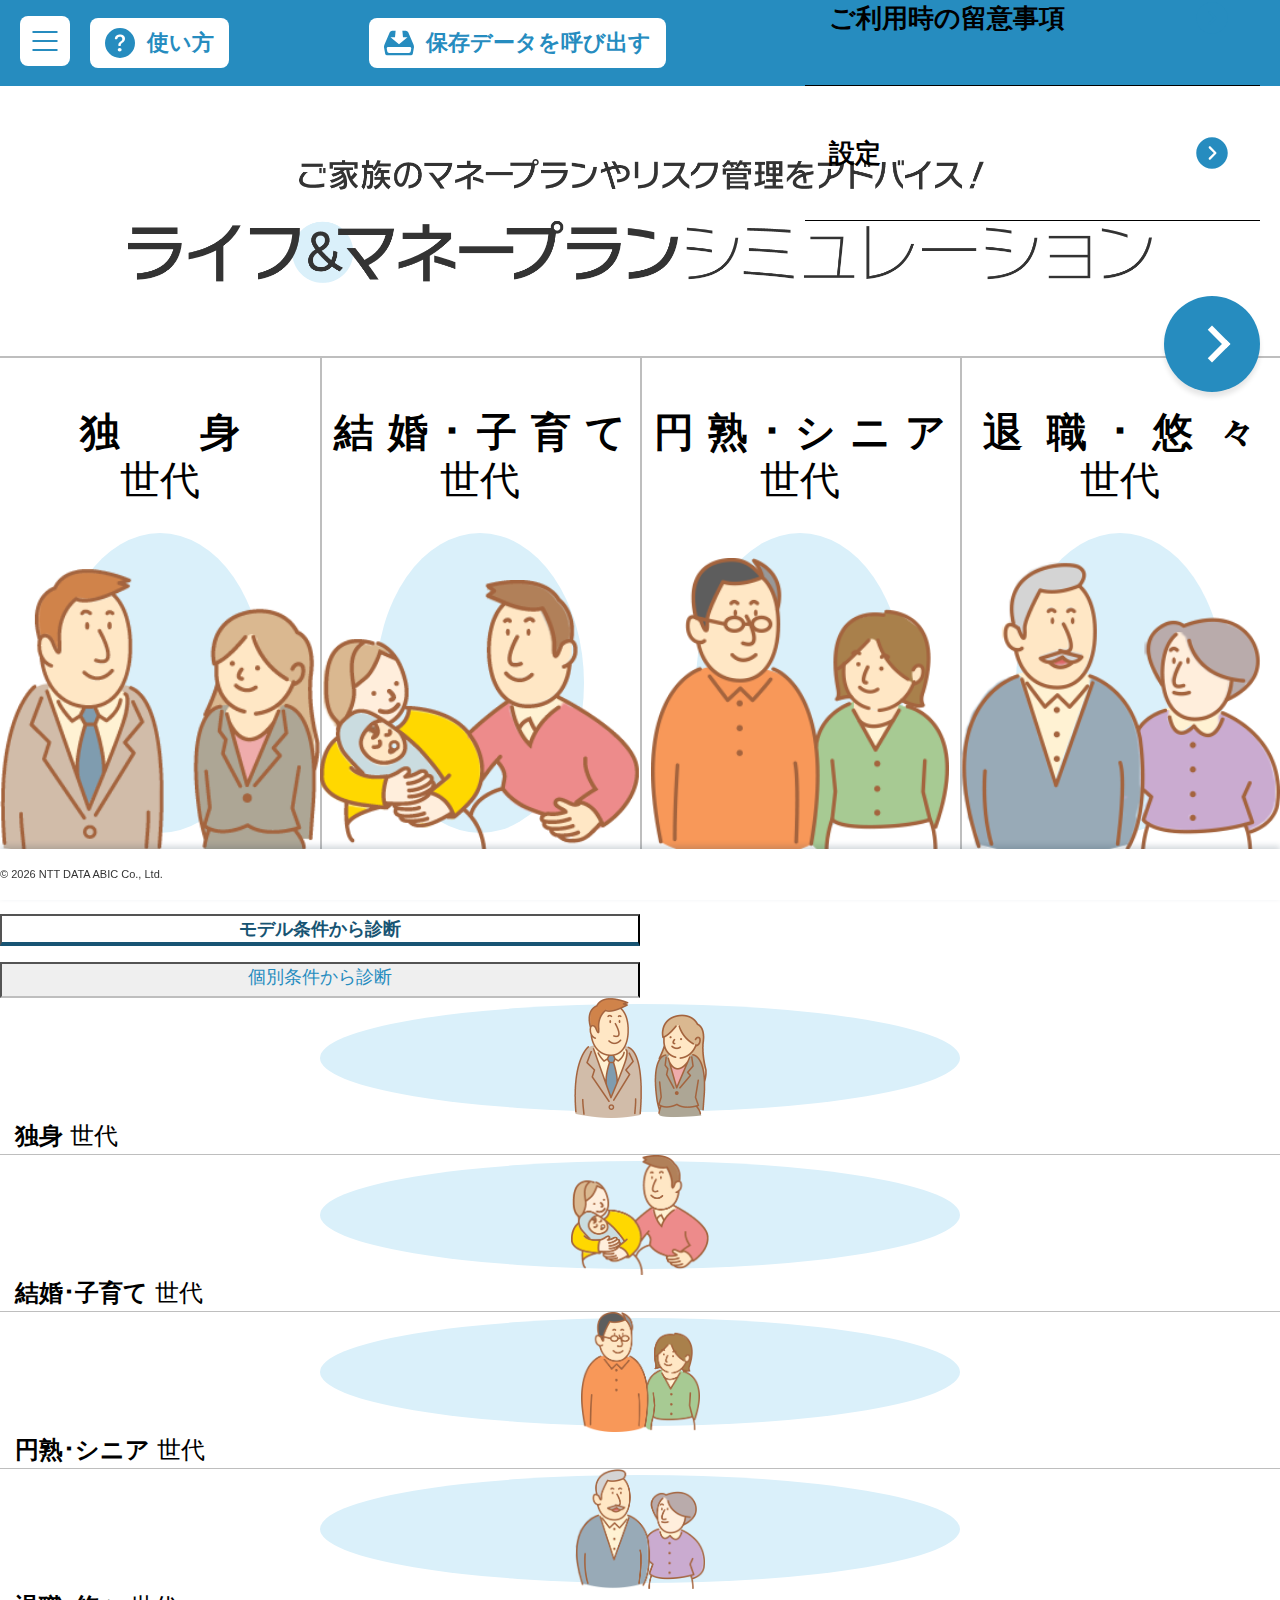
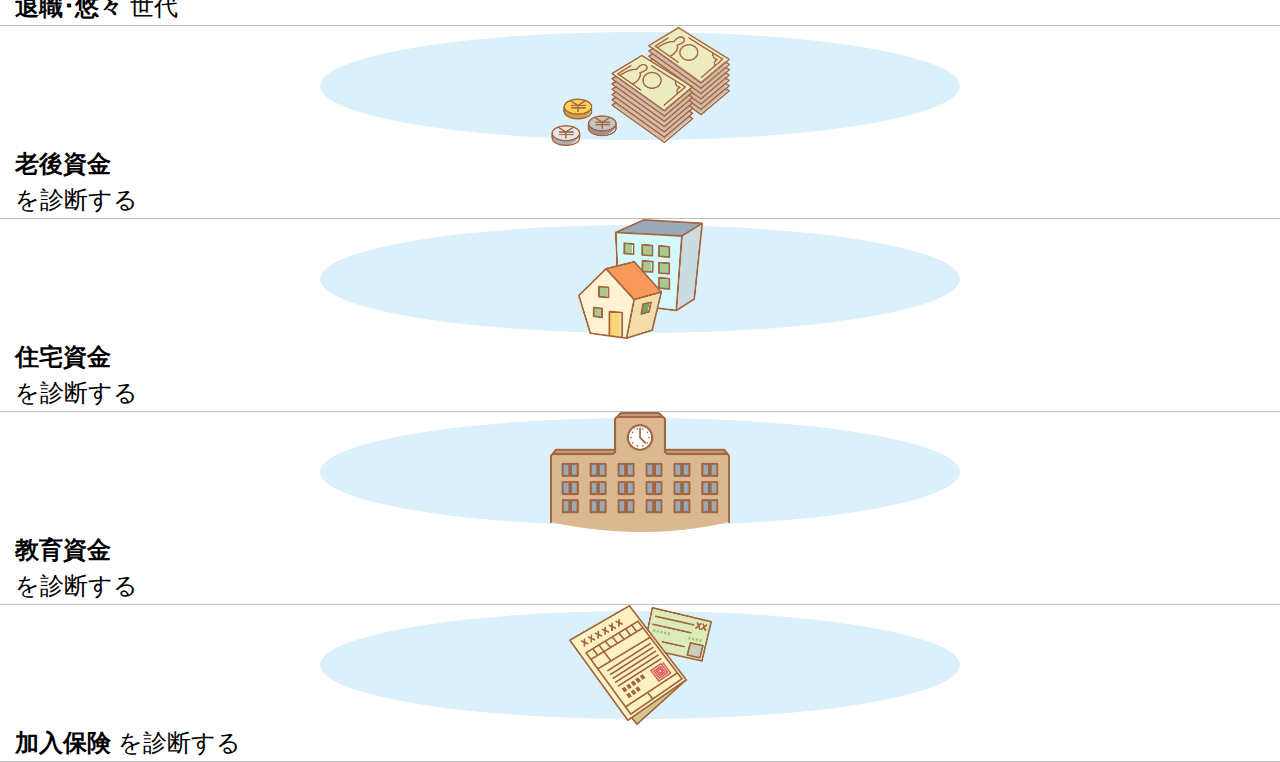
<file: index.html>
<!DOCTYPE html>
<html>
  <head>
    <title>T</title>
    <meta charset="UTF-8">
    <meta name="viewport" content="width=device-width, initial-scale=1.0">
		<script>
			(function() {
				location.href='top.html';
			})();
		</script>
  </head>
  <body>
  </body>
</html>
</file>
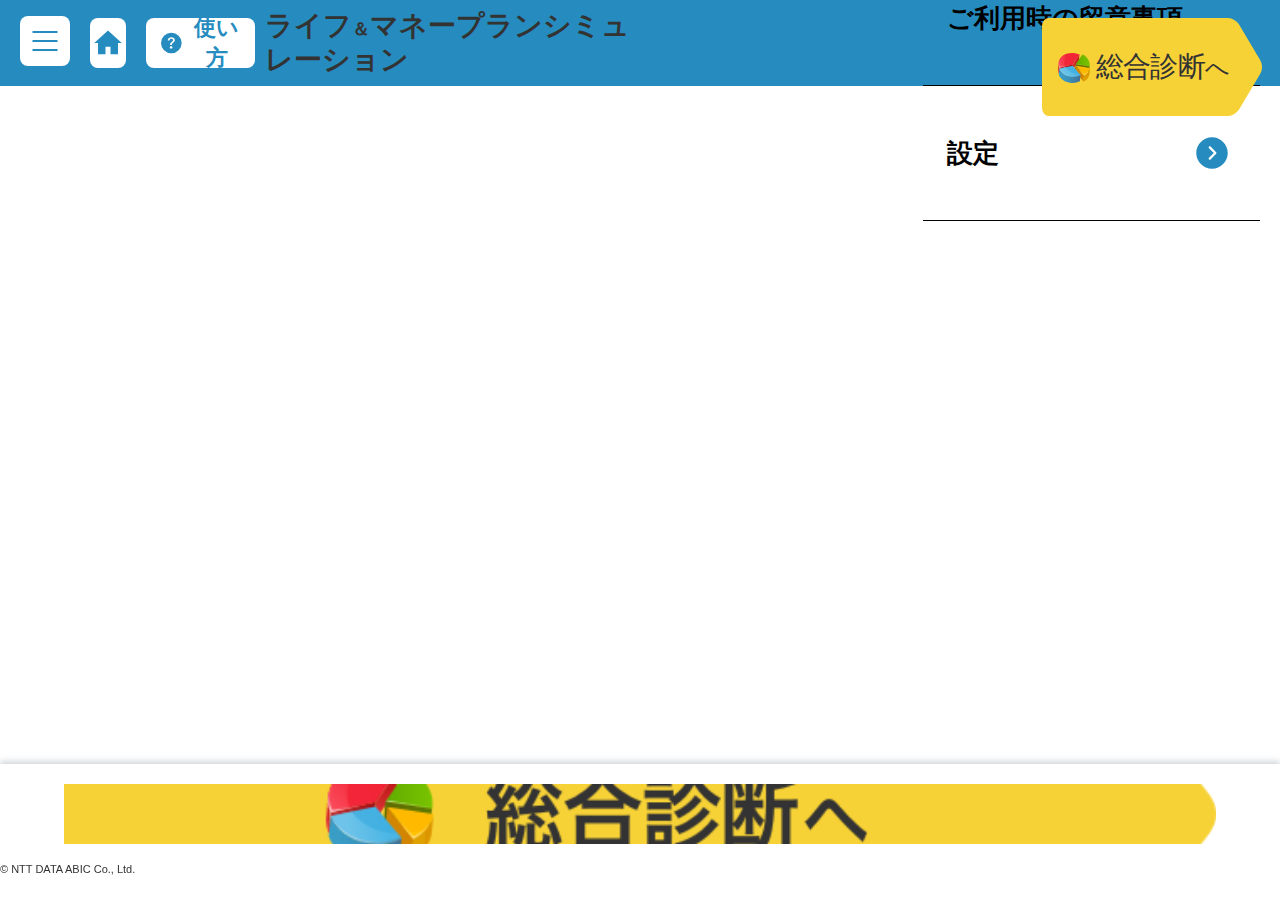
<file: profile.html>
<!DOCTYPE html>
<html lang="ja">
  <head>
		<link rel="shortcut icon" href="">
    <meta charset="UTF-8">
    <meta name="viewport" content="width=device-width, initial-scale=1.0">
    <title></title>
    <link href="https://cdn.jsdelivr.net/npm/bootstrap@5.1.3/dist/css/bootstrap.min.css" rel="stylesheet" integrity="sha384-1BmE4kWBq78iYhFldvKuhfTAU6auU8tT94WrHftjDbrCEXSU1oBoqyl2QvZ6jIW3" crossorigin="anonymous">

    <link rel="stylesheet" href="assets/css/style.css" />

    <link rel="stylesheet" href="assets/css/update.css"/>
    <link rel="stylesheet" href="assets/css/blue.css"/>

    <script src="js/lib/jquery.min.js"></script>
    <script src="js/app/common.js?ver=20210331"></script>
		<script src="js/lib/knockout-3.4.0.js"></script>
		<script src="js/app/appBase.js"></script>
		<script src="js/db/lifePlanDB.js?ver=20210331"></script>
		<script src="js/util/util.js"></script>
		<script src="js/calc/baseCalc.js"></script>
		<script src="js/calc/calc.js?ver=20210331"></script>
		<script src="js/calc/logic01.js?ver=20210331"></script>
		<script src="js/calc/logic02.js?ver=20210331"></script>
		<script src="js/calc/logic03.js?ver=20210331"></script>
		<script src="js/calc/logic05.js?ver=20210331"></script>
		<script src="js/calc/logic04.js?ver=20210331"></script>
		<script src="js/calc/logic09.js?ver=20210331"></script>
		<script src="js/calc/logic06.js?ver=20210331"></script>
		<script src="js/calc/logic07.js?ver=20210331"></script>
		<script src="js/calc/logic08.js?ver=20210331"></script>
		<script src="js/app/profile.js"></script>

    <script src="https://cdn.jsdelivr.net/npm/bootstrap@5.1.1/dist/js/bootstrap.min.js" integrity="sha384-skAcpIdS7UcVUC05LJ9Dxay8AXcDYfBJqt1CJ85S/CFujBsIzCIv+l9liuYLaMQ/" crossorigin="anonymous"></script>
    <script src="js/update.js"></script>
  </head>
  <body>
    <div class="wrapper" data-bind="css: modelClass()">
      <header class="header" data-bind="css: {'is-open': dispSidemenu}">
        <div class="header-frame">
          <div class="header__left">
            <div class="burger">
              <button class="burger__btn" type="button" data-bs-toggle="offcanvas" data-bs-target="#offcanvasExample" aria-controls="offcanvasExample" id="burger">
                <span class="burger__line"></span>
                <span class="burger__line"></span>
                <span class="burger__line"></span>
              </button>
            </div>
            <a href="top.html" class="home">
              <svg class="icon">
                <use xlink:href="./assets/img/svg/house.svg#house"></use>
              </svg>
            </a>
            <button class="question-btn btn-reset" type="button" data-bind="click: Sidemenu.bind($data, '#modal-20')">
              <svg class="icon">
                <use xlink:href="./assets/img/svg/question-fill.svg#question-btn"></use>
              </svg>
              使い方
            </button>
          </div>
          <div class="header__center">
            <h1 class="header__title fw-bold text-white">ライフ<span class="fs-sm fw-normal">＆</span>マネープラン<span class="fw-light">シミュレーション</span></h1>
            <a href="top.html" class="header__title fw-bold text-white">ライフ<span class="fs-sm fw-normal">＆</span>マネープラン<span class="fw-light">シミュレーション</span></a>
          </div>
          <div class="header__right">
            <a class="button-diagnosis" data-bind="click: goSimulation"></a>
          </div>
          
          <div class="offcanvas offcanvas-start" tabindex="-1" id="offcanvasExample" aria-labelledby="offcanvasExampleLabel">
            <div class="offcanvas-header">
              <button class="burger__btn burger__btn_open" type="button" data-bs-dismiss="offcanvas" aria-label="Close">
                <span class="burger__line"></span>
                <span class="burger__line"></span>
                <span class="burger__line"></span>
              </button>
            </div>
            <div class="offcanvas-body">
              <ul class="nav__list list-reset">
                <li class="nav__item" data-bs-dismiss="offcanvas">
                  <a class="nav__link" data-bind="click: Sidemenu.bind($data, '#modal-10')">
                    ご利用時の留意事項
                    <svg class="icon arrow">
                      <use xlink:href="./assets/img/svg/right.svg#right"></use>
                    </svg>
                  </a>
                </li>
                <li class="nav__item" data-bs-dismiss="offcanvas">
                  <a class="nav__link" data-bind="click: Sidemenu.bind($data, '#modal-11')">
                    設定
                    <svg class="icon arrow">
                      <use xlink:href="./assets/img/svg/right.svg#right"></use>
                    </svg>
                  </a>
                </li>
              </ul>
            </div>
          </div>
        </div>
        <!-- <div class="header-frame">
          <h1 class="title"><span>ライフ＆マネープランシミュレーション</span></h1>
          <div class="button-wrapper">
            <a class="button-menu menu"></a>
            <a href="top.html" class="button-menu home"></a>
          </div>
          <a class="button-diagnosis" data-bind="click: goSimulation"></a>
        </div> -->
        <div class="menu-wrap">
          <ul class="menu-list">
            <li>
              <a data-bind="click: Sidemenu.bind($data, '#modal-10')">ご利用時の留意事項</a>
            </li>
            <li>
              <a data-bind="click: Sidemenu.bind($data, '#modal-11')">設定</a>
            </li>
          </ul>
        </div>
      </header>
      <main class="main top bg-white" data-bind="visible: true" style="display: none">
        <div class="content-frame">

          <div class="content-panel">

            <div class="taget-info">
              <div class="panel-entry">
                <div class="title">
                  <span>プロフィール</span>
                  <a class="button edit" data-bind="click: goSetting_basic">編集</a>
                </div>
                <div class="content is-scroll">
                  <p>
                    <b class="dynamic" data-bind="text: sex_hon"></b>（<b class="dynamic" data-bind="text: age_hon"></b> 歳）<b class="dynamic" data-bind="text: kekkon"></b>
                  </p>
                  <p data-bind="visible: show_child">
                    お子様 <b class="dynamic" data-bind="text: count_child"></b> 人（<b class="dynamic" data-bind="text: age_child"></b>）
                  </p>
                  <p>
                    <label>職業：</label>
                    <span><b class="dynamic" data-bind="text: syokugyo_hon"></b>（年収：<b class="dynamic" data-bind="text: nensyu_hon"></b>）</span>
                  </p>
									<p data-bind="visible: show_hai">
                    <label>配偶者：</label>
                    <span><b class="dynamic" data-bind="text: syokugyo_hai"></b>（年収：<b class="dynamic" data-bind="text: nensyu_hai"></b>）</span>
                  </p>
                  <p>
                    <label>基本生活費用：</label>
                    <span>月 <b class="dynamic" data-bind="text: kihon"></b></span>
                  </p>
                  <p>
                    <label>住まい：</label>
                    <span><b class="dynamic" data-bind="text: lives"></b><span data-bind="visible: show_lives">（家賃：月<b class="dynamic" data-bind="text: rent"></b>）<br />自宅購入計画<b class="dynamic" data-bind="text: lives_yotei"></b></span></span>
                  </p>
                </div>
              </div>

              <div class="panel-entry">
                <div class="title">
                  <span>保有する金融資産・保険</span>
                  <a class="button edit" data-bind="click: goSetting_insurance">編集</a>
                </div>
                <div class="content is-scroll">
                  <p>
                    <b class="dynamic">金融資産残高</b>：<b class="dynamic" data-bind="text: assets"></b>
                  </p>
                </div>
              </div>

              <div class="panel-entry panel_3">
                <div class="title">
                  <span>ライフスタイル・人生設計</span>
                </div>
                <div class="content is-scroll">
                  <ul class="list" data-bind="foreach: lifestyle_arr">
                    <li data-bind="text: $data"></li>
                  </ul>
                </div>
              </div>
              
              
            </div>

            <div class="taget-visual">
              <div class="visual">
                <div class="generation">
                  <span class="name" data-bind="html: generation"></span>
                  <span>世代</span>
                </div>
              </div>
              <div class="visual-btn">
                <div class="button-wrapper">
                  <a class="button large edit" data-bind="click: goSetting_basic">編集画面へ</a>
                </div>
                <div class="explanation">
                  <b class="dynamic">赤字部分</b>は変更してシミュレーションすることができます
                </div>
              </div>
            </div>

          </div>

        </div>
      </main>

      <footer class="d-block d-md-none text-center">
        <p>
          <a class="button-diagnosis-sm" data-bind="click: goSimulation"></a>
        </p>
        <p>
          © <span data-bind="html: current_year"></span> NTT DATA ABIC Co., Ltd.
        </p>
      </footer>

			<div id="modal-10" class="modal">
        <div class="modal-frame setting">
          <div class="modal-title">
            ご利用に際しての留意事項
          </div>
          <div class="modal-content is-scroll ">
            <div class="modal-panel event-expenses">
              <div class="grid">
                <div class="column" data-bind="foreach: screenMessageL">
                  <div class="font-xlarge" data-bind="if: st_title1">
                    <p>
                      <b class="dynamic" data-bind="text: st_title1">ご利用に際して</b>
                    </p>
                  </div>
                  <div data-bind="if: st_title2">
                    <p data-bind="text: st_title2">
                    </p>
                  </div>
                  <div>
                    <p class="st_message" data-bind="text: st_message">
                    </p>
                  </div>
                </div>
                <div class="column" data-bind="foreach: screenMessageR">
                  <div class="font-xlarge" data-bind="if: st_title1">
                    <p>
                      <b class="dynamic" data-bind="text: st_title1">ご利用に際して</b>
                    </p>
                  </div>
                  <div data-bind="if: st_title2">
                    <p data-bind="text: st_title2">
                    </p>
                  </div>
                  <div>
                    <p class="st_message" data-bind="text: st_message">
                    </p>
                  </div>
                </div>
              </div>
            </div>
          </div>
          <a class="button-modal-close" onclick="LMPS.closeModal();">閉じる</a>
        </div>
      </div>

			<div id="modal-11" class="modal">
        <div class="modal-frame setting">
          <div class="modal-title">
            設定
          </div>
          <div class="modal-content is-scroll">
            <div class="modal-panel event-expenses">
              <div class="table">
                <table>
                  <tr>
                    <th>
                      <div>
                        カンパニーID
                      </div>
                    </th>
                    <td>
                      <div class="right">
												<span data-bind="text: id_company"></span>
											</div>
                    </td>
                  </tr>
                </table>
              </div>
              <div class="button-wrapper fixed">
                <a class="button-modal" onclick="LMPS.closeModal();">戻る</a>
              </div>
            </div>
          </div>
          <a class="button-modal-close" onclick="LMPS.closeModal();">閉じる</a>
        </div>
      </div>

      <div id="modal-20" class="modal">
        <div class="modal-frame setting">
          <div class="modal-title">
            使い方
          </div>
          <div class="modal-content is-scroll">
            <div class="modal-panel event-expenses">

              <div class="grid">
                <div class="col">
                  <div class="font-xlarge">
                    <p>
                      <b class="dynamic">タイトル1</b>
                    </p>
                  </div>
                  <div>
                    <p class="st_message" data-bind="text: st_message1">
                    </p>
                  </div>

                  <div class="font-xlarge">
                    <p>
                      <b class="dynamic">タイトル2</b>
                    </p>
                  </div>
                  <div>
                    <p class="st_message" data-bind="text: st_message2">
                    </p>
                  </div>
                </div>
              </div>

            </div>
          </div>
          <a class="button-modal-close" onclick="LMPS.closeModal();">閉じる</a>
        </div>
      </div>

    </div>
  </body>
</html>
</file>
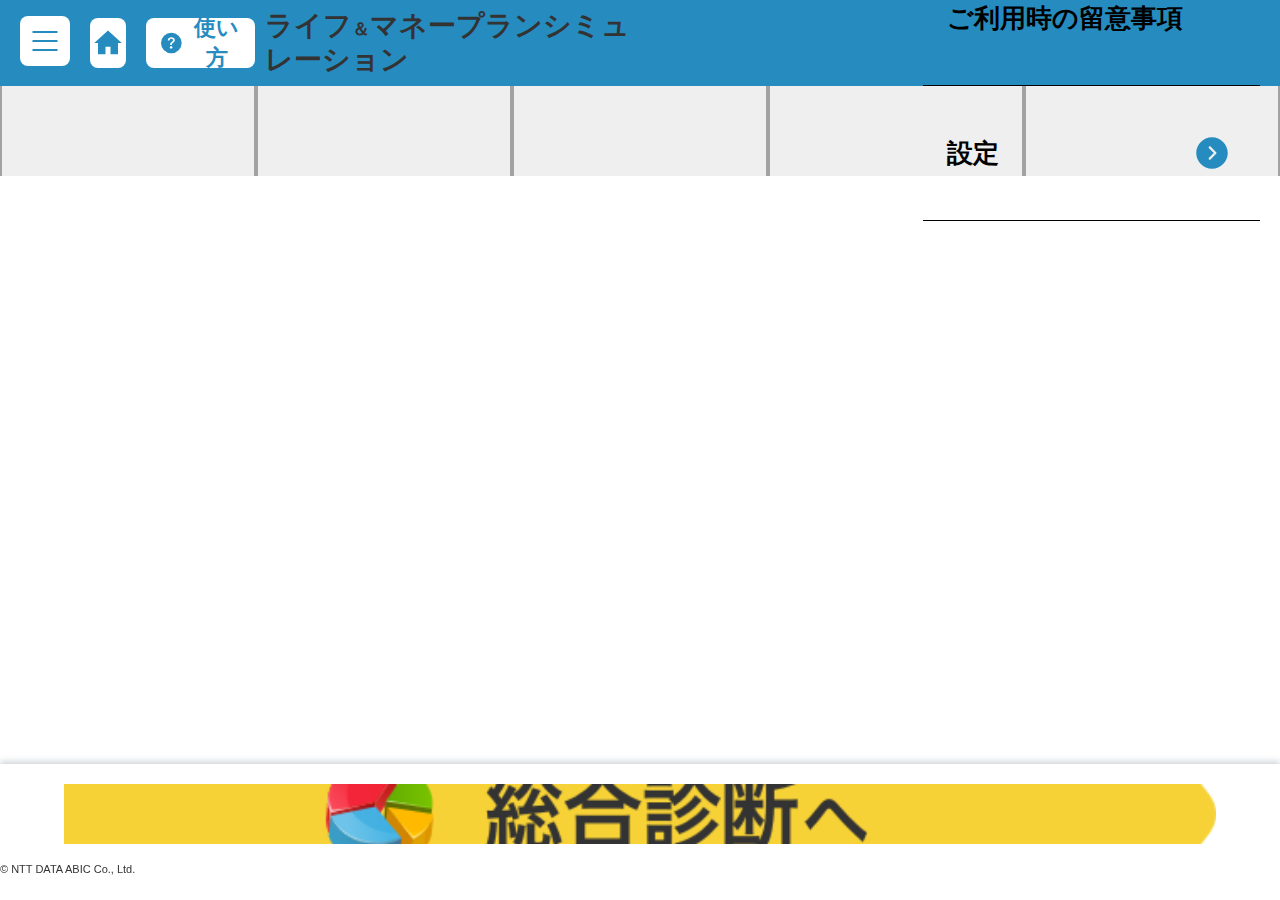
<file: setting_tab1_basic.html>
<!DOCTYPE html>
<html lang="ja">
  <head>
    <link rel="shortcut icon" href="">
    <meta charset="UTF-8">
    <meta name="viewport" content="width=device-width, initial-scale=1.0">
    <title>基本情報</title>
		<link href="https://cdn.jsdelivr.net/npm/bootstrap@5.1.3/dist/css/bootstrap.min.css" rel="stylesheet" integrity="sha384-1BmE4kWBq78iYhFldvKuhfTAU6auU8tT94WrHftjDbrCEXSU1oBoqyl2QvZ6jIW3" crossorigin="anonymous">

    <link rel="stylesheet" href="assets/css/style.css" />

		<link rel="stylesheet" href="assets/css/update.css"/>
    <link rel="stylesheet" href="assets/css/blue.css"/>

    <script src="js/lib/jquery.min.js"></script>
    <script src="js/app/common.js?ver=20210331"></script>
		<script src="js/lib/knockout-3.4.0.js"></script>
		<script src="js/app/appBase.js"></script>
		<script src="js/db/lifePlanDB.js?ver=20210331"></script>
		<script src="js/util/util.js"></script>
		<script src="js/calc/baseCalc.js"></script>
		<script src="js/calc/calc.js?ver=20210331"></script>
		<script src="js/calc/logic01.js?ver=20210331"></script>
		<script src="js/calc/logic02.js?ver=20210331"></script>
		<script src="js/calc/logic03.js?ver=20210331"></script>
		<script src="js/calc/logic05.js?ver=20210331"></script>
		<script src="js/calc/logic04.js?ver=20210331"></script>
		<script src="js/calc/logic09.js?ver=20210331"></script>
		<script src="js/calc/logic06.js?ver=20210331"></script>
		<script src="js/calc/logic07.js?ver=20210331"></script>
		<script src="js/calc/logic08.js?ver=20210331"></script>
		<script src="js/app/settingBasic.js?ver=20210331"></script>
		<script src="js/app/inputValueCheck.js"></script>

		<script src="https://cdn.jsdelivr.net/npm/bootstrap@5.1.1/dist/js/bootstrap.min.js" integrity="sha384-skAcpIdS7UcVUC05LJ9Dxay8AXcDYfBJqt1CJ85S/CFujBsIzCIv+l9liuYLaMQ/" crossorigin="anonymous"></script>
    <script src="js/update.js"></script>
  </head>
  <body>
    <div class="wrapper" data-bind="css: modelClass">
      <header class="header" data-bind="css: {'is-open': dispSidemenu}">
				<div class="header-frame">
          <div class="header__left">
            <div class="burger">
              <button class="burger__btn" type="button" data-bs-toggle="offcanvas" data-bs-target="#offcanvasExample" aria-controls="offcanvasExample" id="burger">
                <span class="burger__line"></span>
                <span class="burger__line"></span>
                <span class="burger__line"></span>
              </button>
            </div>
            <a href="top.html" class="home">
              <svg class="icon">
                <use xlink:href="./assets/img/svg/house.svg#house"></use>
              </svg>
            </a>
            <button class="question-btn btn-reset" type="button" data-bind="click: Sidemenu.bind($data, '#modal-20')">
              <svg class="icon">
                <use xlink:href="./assets/img/svg/question-fill.svg#question-btn"></use>
              </svg>
              使い方
            </button>
          </div>
          <div class="header__center">
            <h1 class="header__title fw-bold text-white">ライフ<span class="fs-sm fw-normal">＆</span>マネープラン<span class="fw-light">シミュレーション</span></h1>
            <a href="top.html" class="header__title fw-bold text-white">ライフ<span class="fs-sm fw-normal">＆</span>マネープラン<span class="fw-light">シミュレーション</span></a>
          </div>
          <div class="header__right">
            <span data-bind="html: simulation1, click: onClick.bind($data, 'goto_simulation', 0)"></span>
          </div>
          
          <div class="offcanvas offcanvas-start" tabindex="-1" id="offcanvasExample" aria-labelledby="offcanvasExampleLabel">
            <div class="offcanvas-header">
              <button class="burger__btn burger__btn_open" type="button" data-bs-dismiss="offcanvas" aria-label="Close">
                <span class="burger__line"></span>
                <span class="burger__line"></span>
                <span class="burger__line"></span>
              </button>
            </div>
            <div class="offcanvas-body">
              <ul class="nav__list list-reset">
                <li class="nav__item" data-bs-dismiss="offcanvas">
                  <a class="nav__link" data-bind="click: Sidemenu.bind($data, '#modal-10')">
                    ご利用時の留意事項
                    <svg class="icon arrow">
                      <use xlink:href="./assets/img/svg/right.svg#right"></use>
                    </svg>
                  </a>
                </li>
                <li class="nav__item" data-bs-dismiss="offcanvas">
                  <a class="nav__link" data-bind="click: Sidemenu.bind($data, '#modal-11')">
                    設定
                    <svg class="icon arrow">
                      <use xlink:href="./assets/img/svg/right.svg#right"></use>
                    </svg>
                  </a>
                </li>
              </ul>
            </div>
          </div>
        </div>
      </header>
      <div class="navigation">
        <div class="content-frame">
          <ul class="grid wrapper-sm">
            <li class="column">
							<span data-bind="html: setting_tab1_basic, click: onClick.bind($data, 'setting_tab1', 0)"></span>
            </li>
            <li class="column">
							<span data-bind="html: setting_tab2_job, click: onClick.bind($data, 'setting_tab2', 0)"></span>
            </li>
            <li class="column">
							<span data-bind="html: setting_tab3_house, click: onClick.bind($data, 'setting_tab3', 0)"></span>
            </li>
            <li class="column">
							<span data-bind="html: setting_tab4_education, click: onClick.bind($data, 'setting_tab4', 0)"></span>
            </li>
            <li class="column">
							<span data-bind="html: setting_tab5_insurance, click: onClick.bind($data, 'setting_tab5', 0)"></span>
            </li>
          </ul>
        </div>
      </div>
      <main class="main" data-bind="visible: true" style="display: none">
        <div class="content-frame wrapper-sm">

          <div class="content-panel grid">
            <div class="column">

              <div class="table">
                <table>
                  <tr>
                    <th class="required">
                      <div>
                        性別
                      </div>
                    </th>
                    <td>
                      <div class="add-button">
                        <span data-bind="text: edit_txt_sex"></span>
                        <a class="button-icon edit" data-bind="click: onClick.bind($data, '#modal-1', 0)">編集</a>
                      </div>
                    </td>
                  </tr>
                  <tr>
                    <th class="required">
                      <div>
                        生年月日
                      </div>
                    </th>
                    <td>
                      <div class="add-button">
                        <span data-bind="text: edit_txt_birth"></span>
                        <a class="button-icon edit" data-bind="click: onClick.bind($data, '#modal-1', 0)">編集</a>
                      </div>
                    </td>
                  </tr>
                  <tr>
                    <th class="required">
                      <div>
                        配偶者
                      </div>
                    </th>
                    <td>
                      <div class="add-button">
                        <span data-bind="text: edit_txt_haiumu"></span>
                        <a class="button-icon edit" data-bind="click: onClick.bind($data, '#modal-1', 0)">編集</a>
                      </div>
                    </td>
                  </tr>
                  <tr>
                    <th class="required">
                      <div data-bind="html: title_txt_birth_hai">
                      </div>
                    </th>
                    <td>
                      <div class="add-button">
												<span data-bind="text: edit_txt_birth_hai"></span>
                        <a class="button-icon edit" data-bind="click: onClick.bind($data, '#modal-1', 0)">編集</a>
                      </div>
                    </td>
                  </tr>
                </table>
              </div>

              <!-- tab start -->
              <div class="tab js-tab">
                <div class="tab-button-wrap">
									<a class="tab-button" data-tabname="tab1" data-bind="click: onClick.bind($data, 'tab_basic2_1', 0)">ご本人様</a>
									<a class="tab-button" data-tabname="tab2" data-bind="click: onClick.bind($data, 'tab_basic2_2', 0),
																																			 visible: tab_basic2_2">配偶者様</a>
                </div>
                <div class="tab-content-wrap">
                  <!-- tab1 start -->
                  <div class="tab-content" data-tabcontent="tab1">
                    <div class="table">
                      <table>
                        <tr>
                          <th class="required">
                            <div>
                              職業
                            </div>
                          </th>
                          <td>
                            <div class="add-button">
															<span data-bind="text: edit_txt_syokugyo"></span>
															<a class="button-icon edit" data-bind="click: onClick.bind($data, '#modal-2', 0)">編集</a>
                            </div>
                          </td>
                        </tr>
                        <tr data-bind="visible: basic2_syugyo_row">
                          <th class="required">
                            <div>
                              就業年月
                            </div>
                          </th>
                          <td>
                            <div class="add-button">
															<span data-bind="text: edit_txt_syugyo"></span>
                              <a class="button-icon edit" data-bind="click: onClick.bind($data, '#modal-2', 0)">編集</a>
                            </div>
                          </td>
                        </tr>
                        <tr data-bind="visible: basic2_taisyoku_row">
                          <th class="required">
                            <div>
                              退職年齢
                            </div>
                          </th>
                          <td>
                            <div class="add-button">
															<span data-bind="text: edit_txt_taisyoku"></span>
                              <a class="button-icon edit" data-bind="click: onClick.bind($data, '#modal-2', 0)">編集</a>
                            </div>
                          </td>
                        </tr>
                      </table>
                    </div>
                  </div>
                  <!-- // tab1 end -->
                  <!-- tab2 start -->
                  <div class="tab-content" data-tabcontent="tab2">
                    <div class="table">
                      <table>
                        <tr>
                          <th class="required">
                            <div>
                              職業
                            </div>
                          </th>
                          <td>
                            <div class="add-button">
															<span data-bind="text: edit_txt_syokugyo"></span>
                              <a class="button-icon edit" data-bind="click: onClick.bind($data, '#modal-2', 0)">編集</a>
                            </div>
                          </td>
                        </tr>
                        <tr data-bind="visible: basic2_syugyo_row">
                          <th class="required">
                            <div>
                              就業年月
                            </div>
                          </th>
                          <td>
                            <div class="add-button">
															<span data-bind="text: edit_txt_syugyo"></span>
                              <a class="button-icon edit" data-bind="click: onClick.bind($data, '#modal-2', 0)">編集</a>
                            </div>
                          </td>
                        </tr>
                        <tr data-bind="visible: basic2_taisyoku_row">
                          <th class="required">
                            <div>
                              退職年齢
                            </div>
                          </th>
                          <td>
                            <div class="add-button">
															<span data-bind="text: edit_txt_taisyoku"></span>
                              <a class="button-icon edit" data-bind="click: onClick.bind($data, '#modal-2', 0)">編集</a>
                            </div>
                          </td>
                        </tr>
                      </table>
                    </div>
                  </div>
                  <!-- // tab2 end -->
                </div>
              </div>
              <!-- tab end -->

              <ul class="list font-xsmall">
                <li>
                  再就職・再雇用された方は退職を選択してください
                </li>
                <li>
                  タブをタップすると情報の切り替えができます
                </li>
              </ul>

            </div>
            <div class="column">

              <!-- table start -->
              <div class="table">
                <div class="caption">
                  住まい
                </div>
                <table>
                  <tr>
                    <th>
                      <div>
                        現況
                      </div>
                    </th>
                    <td>
                      <div class="add-button">
												<span data-bind="text: basic3_txt_lives"></span>
                        <a class="button-icon edit" data-bind="click: onClick.bind($data, '#modal-3', 0)">編集</a>
                      </div>
                    </td>
                  </tr>
                  <tr data-bind="visible: basic3_lives_yotei_row">
                    <th>
                      <div>
                        将来
                      </div>
                    </th>
                    <td>
                      <div class="add-button">
												<span data-bind="text: basic3_txt_lives_yotei"></span>
                        <a class="button-icon edit" data-bind="click: onClick.bind($data, '#modal-3', 0)">編集</a>
                      </div>
                    </td>
                  </tr>
                  <tr data-bind="visible: basic3_sm_rent_row">
                    <th>
                      <div>
                        現在の家賃
                      </div>
                    </th>
                    <td>
                      <div class="add-button">
												<span data-bind="text: basic3_txt_rent"></span>
                        <a class="button-icon edit" data-bind="click: onClick.bind($data, '#modal-3', 0)">編集</a>
                      </div>
                    </td>
                  </tr>
                  <tr data-bind="visible: basic3_age_jyutaku_row">
                    <th>
                      <div>
                        購入時期
                      </div>
                    </th>
                    <td>
                      <div class="add-button">
												<span data-bind="text: basic3_txt_age_jyutaku"></span>
                        <a class="button-icon edit" data-bind="click: onClick.bind($data, '#modal-3', 0)">編集</a>
                      </div>
                    </td>
                  </tr>
                  <tr data-bind="visible: basic3_sm_kariire_row">
                    <th>
                      <div>
                        住宅ローン
                      </div>
                    </th>
                    <td>
                      <div class="add-button">
												<span data-bind="html: basic3_txt_sm_kariire"></span>
                        <a class="button-icon edit" data-bind="click: onClick.bind($data, '#modal-3', 0)">編集</a>
                      </div>
                    </td>
                  </tr>
                </table>
              </div>
              <!-- table end -->

              <!-- table start -->
              <div class="table">
                <div class="caption">
                  保有金融資金
                </div>
                <table>
                  <tr>
                    <th>
                      <div>
                        金融資産残高
                      </div>
                    </th>
                    <td>
                      <div class="add-button">
												<span data-bind="html: basic4_txt_sm_assets"></span>
                        <a class="button-icon edit" data-bind="click: onClick.bind($data, '#modal-4', 0)">編集</a>
                      </div>
                    </td>
                  </tr>
                  <tr>
                    <th>
                      <div>
                        毎月の貯蓄・<br />積立額
                      </div>
                    </th>
                    <td>
                      <div class="add-button">
												<span data-bind="html: basic4_txt_mon_saving"></span>
                        <a class="button-icon edit" data-bind="click: onClick.bind($data, '#modal-4', 0)">編集</a>
                      </div>
                    </td>
                  </tr>
                </table>
              </div>
              <!-- table end -->

              <!-- table start -->
              <div class="table ml-80">
                <table>
                  <tr data-bind="visible: row1">
                    <th>
                      <div>
                        基本生活費
                      </div>
                    </th>
                    <td>
                      <div class="add-button">
												<span data-bind="text: kihonn_seikatu"></span>
                        <a class="button-icon edit" data-bind="click: onClick.bind($data, '#modal-5', 0)">編集</a>
                      </div>
                    </td>
                  </tr>
                  <tr data-bind="visible: row2">
                    <th>
                      <div>
                        老後生活費
                      </div>
                    </th>
                    <td>
                      <div class="add-button">
												<span data-bind="text: taisyoku_seikatu"></span>
                        <a class="button-icon edit" data-bind="click: onClick.bind($data, '#modal-5', 0)">編集</a>
                      </div>
                    </td>
                  </tr>
                </table>
              </div>
              <!-- table end -->

            </div>
          </div><!-- .content-panel .grid end-->

        </div>
      </main>

      <footer class="d-block d-md-none text-center">
        <p>
          <a class="button-diagnosis-sm" data-bind="click: goSimulation"></a>
        </p>
        <p>
          © <span data-bind="html: current_year"></span> NTT DATA ABIC Co., Ltd.
        </p>
      </footer>

			<div id="modal-1" class="modal">
				<div class="modal-frame cost-monthly">
					<div class="modal-title">
						基本情報
					</div>
					<div class="modal-content is-scroll">
						<div class="modal-panel">

							<div class="table">
								<table>
									<tr>
										<th>
											<div>
												性別
											</div>
										</th>
										<td>
											<div>
												<span class="radiolist">
													<label><input type="radio" name="sex_hon" value="男性" data-bind="checked: btn_sex_1,
																																													  event:{change: onClick.bind($data, 'btn_sex_1', 1)}" /><span>男性</span></label>
													<label><input type="radio" name="sex_hon" value="女性" data-bind="checked: btn_sex_2,
																																													  event:{change: onClick.bind($data, 'btn_sex_2', 1)}" /><span>女性</span></label>
												</span>
											</div>
										</td>
									</tr>
									<tr>
										<th class="kihonHon">
											<div>
												生年月日
											</div>
										</th>
										<td>
											<div class="nowrap">
												<select class="pulldown" data-bind="options: spn_birth_hon_yyyy,
																													  value: spn_birth_hon_yyyy_v,
																													  event:{change: onSelect.bind($data, 'spn_birth_hon_yyyy', 1, event)}"></select>
												<select class="pulldown" data-bind="options: spn_birth_hon_mm,
																													  value: spn_birth_hon_mm_v,
																													  event:{change: onSelect.bind($data, 'spn_birth_hon_mm', 1, event)}"></select>
												<select class="pulldown" data-bind="options: spn_birth_hon_dd,
																													  value: spn_birth_hon_dd_v,
																													  event:{change: onSelect.bind($data, 'spn_birth_hon_dd', 1, event)}"></select>
											</div>
										</td>
									</tr>
								</table>
							</div>
							<div class="table">
								<table>
									<tr>
										<th class="kihonHai">
											<div>
												配偶者
											</div>
										</th>
										<td>
											<div>
												<span class="radiolist">
													<label><input type="radio" name="haiumu" value="あり" data-bind="checked: btn_haiumu_1,
																																													 event:{change: onClick.bind($data, 'btn_haiumu_1', 1)}" /><span>あり</span></label>
													<label><input type="radio" name="haiumu" value="なし" data-bind="checked: btn_haiumu_2,
																																													 event:{change: onClick.bind($data, 'btn_haiumu_2', 1)}" /><span>なし</span></label>
												</span>
											</div>
										</td>
									</tr>
									<tr data-bind="visible: row_kekkon_age">
										<th class="kihonHai">
											<div>
												結婚予定
											</div>
										</th>
										<td>
											<div>
												<select class="pulldown" data-bind="options: spn_kekkon_age,
																													  value: spn_kekkon_age_v,
																													  event:{change: onSelect.bind($data, 'spn_kekkon_age', 1, event)}"></select>
											</div>
										</td>
									</tr>
									<tr data-bind="visible: row_birth_hai">
										<th class="kihonHai">
											<div>
												生年月日（配偶者）
											</div>
										</th>
										<td>
											<div class="nowrap">
												<select class="pulldown" data-bind="options: spn_birth_hai_yyyy,
																													  value: spn_birth_hai_yyyy_v,
																													  event:{change: onSelect.bind($data, 'spn_birth_hai_yyyy', 1, event)}"></select>
												<select class="pulldown" data-bind="options: spn_birth_hai_mm,
																													  value: spn_birth_hai_mm_v,
																													  event:{change: onSelect.bind($data, 'spn_birth_hai_mm', 1, event)}"></select>
												<select class="pulldown" data-bind="options: spn_birth_hai_dd,
																													  value: spn_birth_hai_dd_v,
																													  event:{change: onSelect.bind($data, 'spn_birth_hai_dd', 1, event)}"></select>
											</div>
										</td>
									</tr>
								</table>
							</div>

							<div class="button-wrapper">
								<a class="button-modal" data-bind="click: onClickClose.bind($data, 'popup_cancel', 1)">変更せずに戻る</a>
								<a class="button-modal decide" data-bind="click: onClickClose.bind($data, 'popup_change', 1)">設定を変更する</a>
							</div>

						</div>
					</div>
					<a class="button-modal-close" data-bind="click: onClickClose.bind($data, 'popup_cancel', 1)">閉じる</a>
				</div>
			</div>

			<div id="modal-2" class="modal">
				<div class="modal-frame cost-monthly">
					<div class="modal-title" data-bind="text: popup_basic2_title">
						基本情報／ご本人様の職業
					</div>
					<div class="modal-content is-scroll">
						<div class="modal-panel">

							<div class="table">
								<table>
									<tr>
										<th>
											<div>
												職業
											</div>
										</th>
										<td>
											<div>
												<select class="pulldown" data-bind="options: spn_syokugyo,
																						 value: spn_syokugyo_v,
																						 event:{change: onSelect.bind($data, 'spn_syokugyo', 2, event)}">
												</select>
											</div>
										</td>
									</tr>
									<tr data-bind="visible: popup_basic2_syugyo_row">
										<th>
											<div>
												就業年月
											</div>
										</th>
										<td>
											<div class="nowrap">
												<select class="pulldown" data-bind="options: spn_syugyo_yyyy,
																						 value: spn_syugyo_yyyy_v,
																						 event:{change: onSelect.bind($data, 'spn_syugyo_yyyy', 2, event)}">
												</select>
												<select class="pulldown" data-bind="options: spn_syugyo_mm,
																						 value: spn_syugyo_mm_v,
																						 event:{change: onSelect.bind($data, 'spn_syugyo_mm', 2, event)}">
												</select>
											</div>
										</td>
									</tr>
									<tr data-bind="visible: popup_basic2_taisyoku_row">
										<th>
											<div>
												退職年齢
											</div>
										</th>
										<td>
											<div>
												<select class="pulldown" data-bind="options: spn_taisyoku_age,
																						 value: spn_taisyoku_age_v,
																						 event:{change: onSelect.bind($data, 'spn_taisyoku_age', 2, event)}">
												</select>
											</div>
										</td>
									</tr>
								</table>
							</div>

							<div class="button-wrapper">
								<a class="button-modal" data-bind="click: onClickClose.bind($data, 'popup_cancel', 2)">変更せずに戻る</a>
								<a class="button-modal decide" data-bind="click: onClickClose.bind($data, 'popup_change', 2)">設定を変更する</a>
							</div>

						</div>
					</div>
					<a class="button-modal-close" data-bind="click: onClickClose.bind($data, 'popup_cancel', 2)">閉じる</a>
				</div>
			</div>

			<div id="modal-3" class="modal">
				<div class="modal-frame cost-monthly">
					<div class="modal-title">
						基本情報／住まい
					</div>
					<div class="modal-content is-scroll">
						<div class="modal-panel">

							<div class="table">
								<table>
									<tr>
										<th>
											<div>
												現況
											</div>
										</th>
										<td>
											<div>
												<span class="radiolist">
													<label><input type="radio" name="lives" value="賃貸" data-bind="checked: basic3_btn_lives_1,
																																													  event:{change: onClick.bind($data, 'basic3_btn_lives_1', 3)}" /><span>賃貸</span>
													</label>
													<label><input type="radio" name="lives" value="自宅" data-bind="checked: basic3_btn_lives_2,
																																													  event:{change: onClick.bind($data, 'basic3_btn_lives_2', 3)}" /><span>自宅</span>
													</label>
												</span>
											</div>
										</td>
									</tr>
									<tr data-bind="visible: basic3_row_lives_yotei">
										<th>
											<div>
												将来
											</div>
										</th>
										<td>
											<div>
												<span class="radiolist">
													<label><input type="radio" name="yotei" value="購入計画あり" data-bind="checked: basic3_btn_lives_yotei_1,
																																													  event:{change: onClick.bind($data, 'basic3_btn_lives_yotei_1', 3)}" /><span>購入計画あり</span>
													</label>
													<label><input type="radio" name="yotei" value="購入計画なし" data-bind="checked: basic3_btn_lives_yotei_2,
																																													  event:{change: onClick.bind($data, 'basic3_btn_lives_yotei_2', 3)}" /><span>購入計画なし</span>
													</label>
												</span>
											</div>
										</td>
									</tr>
									<tr data-bind="visible: basic3_row_sm_rent">
										<th>
											<div>
												現在の家賃
											</div>
										</th>
										<td>
											<div>
												<input type="text" class="textarea middle number" data-bind="value: m_basic3_txt_rent,
																																										 event:{change: onCalcFinish.bind($data, 'm_basic3_txt_rent', 3)}" />
                        <span class="font-large">円</span>
											</div>
										</td>
									</tr>
									<tr data-bind="visible: basic3_row_age_jyutaku">
										<th>
											<div>
												購入時期
											</div>
										</th>
										<td>
											<div class="nowrap">
												<select class="pulldown" data-bind="options: basic3_spn_age_jyutaku,
																													  value: basic3_spn_age_jyutaku_v,
																													  event:{change: onSelect.bind($data, 'basic3_spn_age_jyutaku', 3, event)}"></select>
											</div>
											<div class="nowrap">
												<span class="radiolist">
													<label><input type="radio" name="loan" value="ローン残あり" data-bind="checked: basic3_check_jyutakuloan_1,
																																													  event:{change: onClick.bind($data, 'basic3_check_jyutakuloan_1', 3)}" /><span>ローン残あり</span>
													</label>
													<label><input type="radio" name="loan" value="ローン残なし" data-bind="checked: basic3_check_jyutakuloan_2,
																																													  event:{change: onClick.bind($data, 'basic3_check_jyutakuloan_2', 3)}" /><span>ローン残なし</span>
													</label>
												</span>
											</div>
										</td>
									</tr>
								</table>
							</div>

							<div class="table" data-bind="visible: basic3_row_sm_kariire">
								<table>
									<tr>
										<th>
											<div>
												借入金額
											</div>
										</th>
										<td>
											<div>
												<input type="text" class="textarea middle number" data-bind="value: basic3_txt_kariire,
																																										 event:{change: onCalcFinish.bind($data, 'basic3_txt_kariire', 3)}" />
                        <span class="font-large">円</span>
											</div>
										</td>
									</tr>
									<tr>
										<th>
											<div>
												返済期間
											</div>
										</th>
										<td>
											<div>
												<select class="pulldown" data-bind="options: basic3_spn_hensai,
																													  value: basic3_spn_hensai_v,
																													  event:{change: onSelect.bind($data, 'basic3_spn_hensai', 3, event)}"></select>
											</div>
										</td>
									</tr>
									<tr>
										<th>
											<div>
												借入金利
											</div>
										</th>
										<td>
											<div>
												<input type="text" class="textarea middle number" data-bind="value: basic3_txt_kariirekinri,
																																										 event:{change: onCalcFinish.bind($data, 'basic3_txt_kariirekinri', 3)}" />
                        <span class="font-large">%</span>
											</div>
										</td>
									</tr>
								</table>
							</div>

							<div class="button-wrapper">
								<a class="button-modal" data-bind="click: onClickClose.bind($data, 'popup_cancel', 3)">変更せずに戻る</a>
								<a class="button-modal decide" data-bind="click: onClickClose.bind($data, 'popup_change', 3)">設定を変更する</a>
							</div>

						</div>
					</div>
					<a class="button-modal-close" data-bind="click: onClickClose.bind($data, 'popup_cancel', 3)">閉じる</a>
				</div>
			</div>

			<div id="modal-4" class="modal">
				<div class="modal-frame cost-monthly">
					<div class="modal-title">
						基本情報／保有金融資産
					</div>
					<div class="modal-content is-scroll">
						<div class="modal-panel">

							<div class="table">
								<table>
									<tr>
										<th>
											<div>
												金融資産残高
											</div>
										</th>
										<td>
											<div>
												<input type="text" class="textarea middle number" data-bind="value: basic4_edit_sm_assets,
																																										 event:{change: onCalcFinish.bind($data, 'basic4_edit_sm_assets', 4)}" />
                        <span class="font-large">円</span>
											</div>
										</td>
									</tr>
									<tr>
										<th>
											<div>
												毎月の貯蓄・積立額1
											</div>
										</th>
										<td>
											<div class="nowrap">
												<select class="pulldown" data-bind="options: basic4_spn_saving1_from,
																													  value: basic4_spn_saving1_from_v,
																													  event:{change: onSelect.bind($data, 'basic4_spn_saving1_from', 4, event)}"></select>
												<span class="font-xlarge"> 〜 </span>
												<select class="pulldown" data-bind="options: basic4_spn_saving1_to,
																													  value: basic4_spn_saving1_to_v,
																													  event:{change: onSelect.bind($data, 'basic4_spn_saving1_to', 4, event)}"></select>
											</div>
											<div>
												<input type="text" class="textarea middle number" data-bind="value: basic4_edit_saving1,
																																										 event:{change: onCalcFinish.bind($data, 'basic4_edit_saving1', 4)}" />
                        <span class="font-large">円</span>
											</div>
										</td>
									</tr>
									<tr>
										<th>
											<div>
												毎月の貯蓄・積立額2
											</div>
										</th>
										<td>
											<div class="nowrap">
												<select class="pulldown" data-bind="options: basic4_spn_saving2_from,
																													  value: basic4_spn_saving2_from_v,
																													  event:{change: onSelect.bind($data, 'basic4_spn_saving2_from', 4, event)}"></select>
												<span class="font-xlarge"> 〜 </span>
												<select class="pulldown" data-bind="options: basic4_spn_saving2_to,
																													  value: basic4_spn_saving2_to_v,
																													  event:{change: onSelect.bind($data, 'basic4_spn_saving2_to', 4, event)}"></select>
											</div>
											<div>
												<input type="text" class="textarea middle number" data-bind="value: basic4_edit_saving2,
																																										 event:{change: onCalcFinish.bind($data, 'basic4_edit_saving2', 4)}" />
                        <span class="font-large">円</span>
											</div>
										</td>
									</tr>
								</table>
							</div>

							<div class="button-wrapper">
								<a class="button-modal" data-bind="click: onClickClose.bind($data, 'popup_cancel', 4)">変更せずに戻る</a>
								<a class="button-modal decide" data-bind="click: onClickClose.bind($data, 'popup_change', 4)">設定を変更する</a>
							</div>

						</div>
					</div>
					<a class="button-modal-close" data-bind="click: onClickClose.bind($data, 'popup_cancel', 4)">閉じる</a>
				</div>
			</div>

			<div id="modal-5" class="modal">
				<div class="modal-frame cost-monthly">
					<div class="modal-title">
						基本生活費・老後生活費
					</div>
					<div class="modal-content is-scroll">
						<div class="modal-panel">

							<div class="table">
								<table>
									<tr data-bind="visible: row1">
										<th>
											<div>
												基本生活費
											</div>
										</th>
										<td>
											<div>
												<input type="text" class="textarea middle number" data-bind="value: base_edit_income1,
																																										 event:{change: onCalcFinish.bind($data, 'base_edit_income1', 5)}" />
                        <span class="font-large">円</span>
											</div>
										</td>
									</tr>
									<tr data-bind="visible: row2">
										<th>
											<div>
												老後生活費
											</div>
										</th>
										<td>
											<div class="nowrap">
												<input type="text" class="textarea middle number" data-bind="value: base_edit_income2,
																																										 event:{change: onCalcFinish.bind($data, 'base_edit_income2', 5)}" />
                        <span class="font-large">円</span>
											</div>
										</td>
									</tr>
								</table>
							</div>

							<div class="button-wrapper">
								<a class="button-modal" data-bind="click: onClickClose.bind($data, 'popup_cancel', 5)">変更せずに戻る</a>
								<a class="button-modal decide" data-bind="click: onClickClose.bind($data, 'popup_change', 5)">設定を変更する</a>
							</div>

						</div>
					</div>
					<a class="button-modal-close" data-bind="click: onClickClose.bind($data, 'popup_cancel', 5)">閉じる</a>
				</div>
			</div>

			<div id="modal-10" class="modal">
        <div class="modal-frame setting">
          <div class="modal-title">
            ご利用に際しての留意事項
          </div>
          <div class="modal-content is-scroll">
            <div class="modal-panel event-expenses">

							<div class="grid">
								<div class="column" data-bind="foreach: screenMessageL">
									<div class="font-xlarge" data-bind="if: st_title1">
										<p>
											<b class="dynamic" data-bind="text: st_title1">ご利用に際して</b>
										</p>
									</div>
									<div data-bind="if: st_title2">
										<p data-bind="text: st_title2">
										</p>
									</div>
									<div>
										<p class="st_message" data-bind="text: st_message">
										</p>
									</div>
								</div>
								<div class="column" data-bind="foreach: screenMessageR">
									<div class="font-xlarge" data-bind="if: st_title1">
										<p>
											<b class="dynamic" data-bind="text: st_title1">ご利用に際して</b>
										</p>
									</div>
									<div data-bind="if: st_title2">
										<p data-bind="text: st_title2">
										</p>
									</div>
									<div>
										<p class="st_message" data-bind="text: st_message">
										</p>
									</div>
								</div>
							</div>

            </div>
          </div>
          <a class="button-modal-close" onclick="LMPS.closeModal();">閉じる</a>
        </div>
      </div>

			<div id="modal-11" class="modal">
        <div class="modal-frame setting">
          <div class="modal-title">
            設定
          </div>
          <div class="modal-content is-scroll">
            <div class="modal-panel event-expenses">

              <div class="table">
                <table>
                  <tr>
                    <th>
                      <div>
                        カンパニーID
                      </div>
                    </th>
                    <td>
                      <div class="right">
												<span data-bind="text: id_company"></span>
											</div>
                    </td>
                  </tr>
                </table>
              </div>
              <div class="button-wrapper fixed">
                <a class="button-modal" onclick="LMPS.closeModal();">戻る</a>
              </div>

            </div>
          </div>
          <a class="button-modal-close" onclick="LMPS.closeModal();">閉じる</a>
        </div>
      </div>

			<div id="modal-20" class="modal">
        <div class="modal-frame setting">
          <div class="modal-title">
            使い方
          </div>
          <div class="modal-content is-scroll">
            <div class="modal-panel event-expenses">

              <div class="grid">
                <div class="col">
                  <div class="font-xlarge">
                    <p>
                      <b class="dynamic">タイトル1</b>
                    </p>
                  </div>
                  <div>
                    <p class="st_message" data-bind="text: st_message1">
                    </p>
                  </div>

                  <div class="font-xlarge">
                    <p>
                      <b class="dynamic">タイトル2</b>
                    </p>
                  </div>
                  <div>
                    <p class="st_message" data-bind="text: st_message2">
                    </p>
                  </div>
                </div>
              </div>

            </div>
          </div>
          <a class="button-modal-close" onclick="LMPS.closeModal();">閉じる</a>
        </div>
      </div>

    </div><!-- .wrapper end -->
  </body>
</html>
</file>
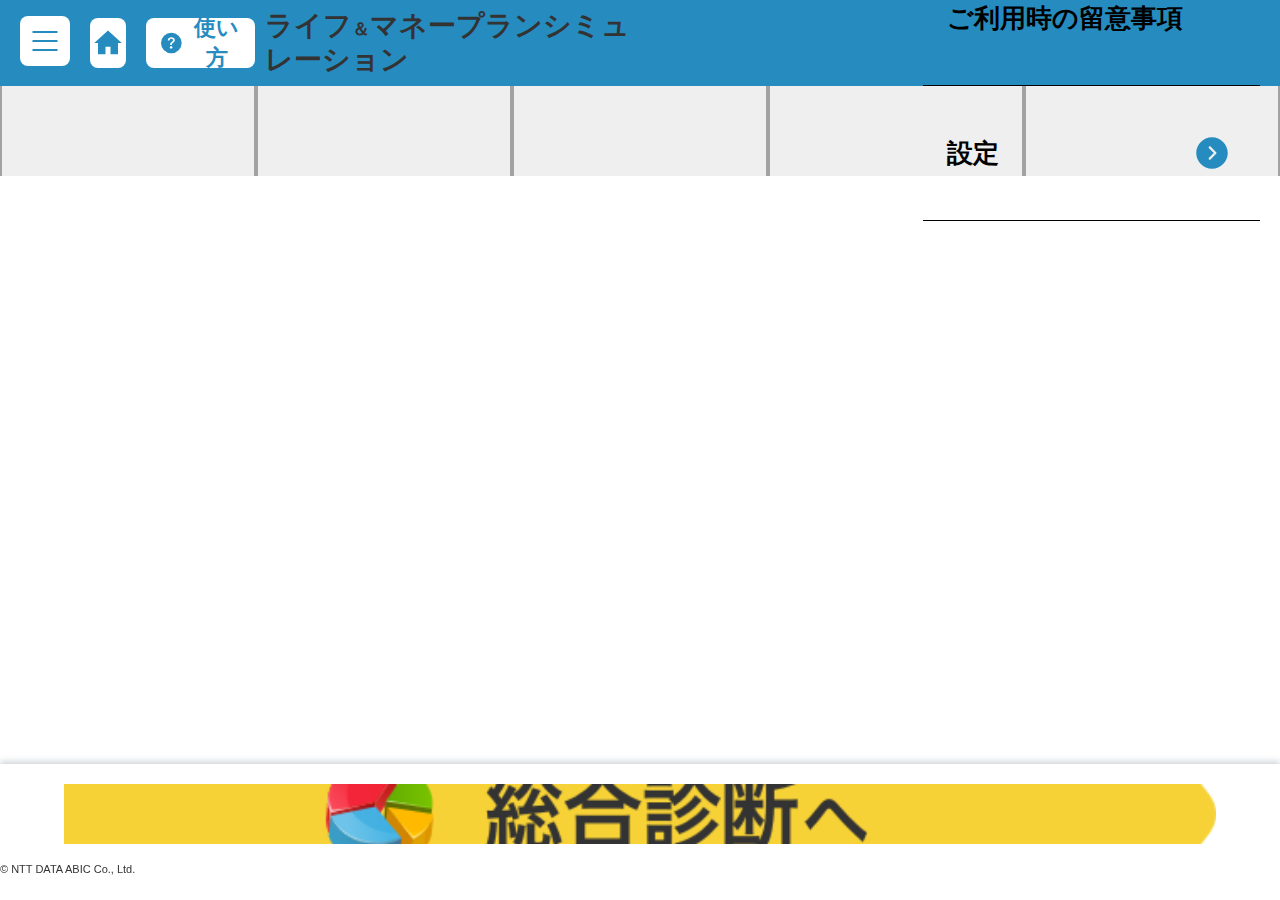
<file: setting_tab2_job.html>
<!DOCTYPE html>
<html lang="ja">
  <head>
    <link rel="shortcut icon" href="">
    <meta charset="UTF-8">
    <meta name="viewport" content="width=device-width, initial-scale=1.0">
    <title>基本情報</title>
    <link href="https://cdn.jsdelivr.net/npm/bootstrap@5.1.3/dist/css/bootstrap.min.css" rel="stylesheet" integrity="sha384-1BmE4kWBq78iYhFldvKuhfTAU6auU8tT94WrHftjDbrCEXSU1oBoqyl2QvZ6jIW3" crossorigin="anonymous">

    <link rel="stylesheet" href="assets/css/style.css" />

    <link rel="stylesheet" href="assets/css/update.css"/>
    <link rel="stylesheet" href="assets/css/blue.css"/>

    <script src="js/lib/jquery.min.js"></script>
    <script src="js/app/common.js?ver=20210331"></script>
    <script src="js/lib/knockout-3.4.0.js"></script>
    <script src="js/app/appBase.js"></script>
    <script src="js/db/lifePlanDB.js?ver=20210331"></script>
    <script src="js/util/util.js"></script>
    <script src="js/calc/baseCalc.js"></script>
    <script src="js/calc/calc.js?ver=20210331"></script>
    <script src="js/calc/logic01.js?ver=20210331"></script>
    <script src="js/calc/logic02.js?ver=20210331"></script>
    <script src="js/calc/logic03.js?ver=20210331"></script>
    <script src="js/calc/logic05.js?ver=20210331"></script>
    <script src="js/calc/logic04.js?ver=20210331"></script>
    <script src="js/calc/logic09.js?ver=20210331"></script>
    <script src="js/calc/logic06.js?ver=20210331"></script>
    <script src="js/calc/logic07.js?ver=20210331"></script>
    <script src="js/calc/logic08.js?ver=20210331"></script>
    <script src="js/graph/graph.js"></script>
    <script src="js/graph/graphNenkin.js"></script>
    <script src="js/app/settingJob.js"></script>
    <script src="js/app/inputValueCheck.js"></script>

    <script src="https://cdn.jsdelivr.net/npm/bootstrap@5.1.1/dist/js/bootstrap.min.js" integrity="sha384-skAcpIdS7UcVUC05LJ9Dxay8AXcDYfBJqt1CJ85S/CFujBsIzCIv+l9liuYLaMQ/" crossorigin="anonymous"></script>
    <script src="js/update.js"></script>
  </head>
  <body>
    <div class="wrapper" data-bind="css: modelClass">
      <header class="header" data-bind="css: {'is-open': dispSidemenu}">
        <div class="header-frame">
          <div class="header__left">
            <div class="burger">
              <button class="burger__btn" type="button" data-bs-toggle="offcanvas" data-bs-target="#offcanvasExample" aria-controls="offcanvasExample" id="burger">
                <span class="burger__line"></span>
                <span class="burger__line"></span>
                <span class="burger__line"></span>
              </button>
            </div>
            <a href="top.html" class="home">
              <svg class="icon">
                <use xlink:href="./assets/img/svg/house.svg#house"></use>
              </svg>
            </a>
            <button class="question-btn btn-reset" type="button" data-bind="click: Sidemenu.bind($data, '#modal-20')">
              <svg class="icon">
                <use xlink:href="./assets/img/svg/question-fill.svg#question-btn"></use>
              </svg>
              使い方
            </button>
          </div>
          <div class="header__center">
            <h1 class="header__title fw-bold text-white">ライフ<span class="fs-sm fw-normal">＆</span>マネープラン<span class="fw-light">シミュレーション</span></h1>
            <a href="top.html" class="header__title fw-bold text-white">ライフ<span class="fs-sm fw-normal">＆</span>マネープラン<span class="fw-light">シミュレーション</span></a>
          </div>
          <div class="header__right">
            <span data-bind="html: simulation1, click: onClick.bind($data, 'goto_simulation', 0)"></span>
          </div>
          
          <div class="offcanvas offcanvas-start" tabindex="-1" id="offcanvasExample" aria-labelledby="offcanvasExampleLabel">
            <div class="offcanvas-header">
              <button class="burger__btn burger__btn_open" type="button" data-bs-dismiss="offcanvas" aria-label="Close">
                <span class="burger__line"></span>
                <span class="burger__line"></span>
                <span class="burger__line"></span>
              </button>
            </div>
            <div class="offcanvas-body">
              <ul class="nav__list list-reset">
                <li class="nav__item" data-bs-dismiss="offcanvas">
                  <a class="nav__link" data-bind="click: Sidemenu.bind($data, '#modal-10')">
                    ご利用時の留意事項
                    <svg class="icon arrow">
                      <use xlink:href="./assets/img/svg/right.svg#right"></use>
                    </svg>
                  </a>
                </li>
                <li class="nav__item" data-bs-dismiss="offcanvas">
                  <a class="nav__link" data-bind="click: Sidemenu.bind($data, '#modal-11')">
                    設定
                    <svg class="icon arrow">
                      <use xlink:href="./assets/img/svg/right.svg#right"></use>
                    </svg>
                  </a>
                </li>
              </ul>
            </div>
          </div>
        </div>
      </header>

      <!--navigation-->
      <div class="navigation">
        <div class="content-frame">
          <ul class="grid wrapper-sm">
            <li class="column">
							<span data-bind="html: setting_tab1_basic, click: onClick.bind($data, 'setting_tab1', 0)"></span>
            </li>
            <li class="column">
							<span data-bind="html: setting_tab2_job, click: onClick.bind($data, 'setting_tab2', 0)"></span>
            </li>
            <li class="column">
							<span data-bind="html: setting_tab3_house, click: onClick.bind($data, 'setting_tab3', 0)"></span>
            </li>
            <li class="column">
							<span data-bind="html: setting_tab4_education, click: onClick.bind($data, 'setting_tab4', 0)"></span>
            </li>
            <li class="column">
							<span data-bind="html: setting_tab5_insurance, click: onClick.bind($data, 'setting_tab5', 0)"></span>
            </li>
          </ul>
        </div>
      </div>

      <!--main-->
      <main class="main" data-bind="visible: true" style="display: none">
        <div class="content-frame wrapper-sm">
					<div>
						<div class="content-panel grid">
							<div class="column">

								<!-- tab start -->
								<div class="tab js-tab">
									<div class="caption caption-fix">
										ご職業
									</div>
									<div class="tab-button-wrap">
										<a class="tab-button" data-tabname="tab1" data-bind="click: onClick.bind($data, 'job1_tab1_1', 0)">ご本人様</a>
										<a class="tab-button" data-tabname="tab2" data-bind="click: onClick.bind($data, 'job1_tab1_2', 0), visible: job1_tab1_2">配偶者様</a>
									</div>
									<div class="tab-content-wrap">
										<!-- tab1 start -->
										<div class="tab-content" data-tabcontent="tab1">
											<div class="table">
												<table>
													<tr data-bind="visible: job_left_syokugyo_row">
														<th class="required">
															<div>
																職業
															</div>
														</th>
														<td>
															<div class="add-button">
																<span data-bind="text: job1_txt_syokugyo"></span>
															</div>
														</td>
													</tr>
													<tr data-bind="visible: job_left_syugyo_row">
														<th class="required">
															<div>
																就業年月
															</div>
														</th>
														<td>
															<div class="add-button">
																<span data-bind="text: job1_txt_syugyo"></span>
															</div>
														</td>
													</tr>
													<tr data-bind="visible: job_left_taisyoku_row">
														<th class="required">
															<div>
																退職年齢
															</div>
														</th>
														<td>
															<div class="add-button">
																<span data-bind="text: job1_txt_taisyoku_age"></span>
															</div>
														</td>
													</tr>
													<tr data-bind="visible: job_left_gyosyu_row">
														<th class="required">
															<div>
																業種
															</div>
														</th>
														<td>
															<div class="add-button">
																<span data-bind="text: job1_txt_gyosyu"></span>
																<a class="button-icon edit" data-bind="click: onClick.bind($data, '#modal-1', 0)">編集</a>
															</div>
														</td>
													</tr>
													<tr data-bind="visible: job_left_syokusyu_row">
														<th class="required">
															<div>
																職種
															</div>
														</th>
														<td>
															<div class="add-button">
																<span data-bind="text: job1_txt_syokusyu"></span>
																<a class="button-icon edit" data-bind="click: onClick.bind($data, '#modal-1', 0)">編集</a>
															</div>
														</td>
													</tr>
													<tr data-bind="visible: job_left_kibo_row">
														<th class="required">
															<div>
																規模
															</div>
														</th>
														<td>
															<div class="add-button">
																<span data-bind="text: job1_txt_kibo"></span>
																<a class="button-icon edit" data-bind="click: onClick.bind($data, '#modal-1', 0)">編集</a>
															</div>
														</td>
													</tr>
													<tr data-bind="visible: job_left_nensyu_row">
														<th class="required">
															<div>
																現在の年収
															</div>
														</th>
														<td>
															<div class="add-button">
																<span data-bind="text: job1_txt_nensyu"></span>
																<a class="button-icon edit" data-bind="click: onClick.bind($data, '#modal-1', 0)">編集</a>
															</div>
														</td>
													</tr>
													<tr data-bind="visible: job_left_ra_nensyu_row">
														<th class="required">
															<div>
																年収上昇率
															</div>
														</th>
														<td>
															<div class="add-button">
																<span data-bind="text: S0_job1_edit_ra_nensyu"></span>
																<a class="button-icon edit" data-bind="click: onClick.bind($data, '#modal-1', 0)">編集</a>
															</div>
														</td>
													</tr>
													<tr data-bind="visible: job_left_kinmu_row">
														<th class="required">
															<div>
																勤務経験
															</div>
														</th>
														<td>
															<div class="add-button">
																<span data-bind="text: job1_text_kinmu"></span>
																<!--<span data-bind="visible: true">-->
																<a class="button-icon edit" data-bind="click: onClick.bind($data, '#modal-1', 0),visible: linear_btn_popup_job1">編集</a>
																<!--</span>-->
															</div>
														</td>
													</tr>
													<tr data-bind="visible: job_left_kakosyugyo_row">
														<th class="required">
															<div>
																就業年齢
															</div>
														</th>
														<td>
															<div class="add-button">
																<span data-bind="text: job1_txt_kakosyugyo_age"></span>
																<a class="button-icon edit" data-bind="click: onClick.bind($data, '#modal-1', 0)">編集</a>
															</div>
														</td>
													</tr>
													<tr data-bind="visible: job_left_kakotaisyoku_row">
														<th class="required">
															<div>
																退職年齢
															</div>
														</th>
														<td>
															<div class="add-button">
																<span data-bind="text: job1_txt_kakotaisyoku_age"></span>
																<a class="button-icon edit" data-bind="click: onClick.bind($data, '#modal-1', 0)">編集</a>
															</div>
														</td>
													</tr>
													<tr data-bind="visible: job_left_sm_tai_nensyu_row">
														<th class="required">
															<div class="nowrap">
																退職時の年収
															</div>
														</th>
														<td>
															<div class="add-button">
																<span data-bind="text: job1_txt_sm_tai_nensyu"></span>
																<a class="button-icon edit" data-bind="click: onClick.bind($data, '#modal-1', 0)">編集</a>
															</div>
														</td>
													</tr>
												</table>
											</div>
										</div>
										<!-- // tab1 end -->
										<!-- tab2 start -->
										<div class="tab-content" data-tabcontent="tab2">
											<div class="table">
												<table>
													<tr data-bind="visible: job_left_syokugyo_row">
														<th class="required">
															<div>
																職業
															</div>
														</th>
														<td>
															<div class="add-button">
																<span data-bind="text: job1_txt_syokugyo"></span>
															</div>
														</td>
													</tr>
													<tr data-bind="visible: job_left_syugyo_row">
														<th class="required">
															<div>
																就業年月
															</div>
														</th>
														<td>
															<div class="add-button">
																<span data-bind="text: job1_txt_syugyo"></span>
															</div>
														</td>
													</tr>
													<tr data-bind="visible: job_left_taisyoku_row">
														<th class="required">
															<div>
																退職年齢
															</div>
														</th>
														<td>
															<div class="add-button">
																<span data-bind="text: job1_txt_taisyoku_age"></span>
															</div>
														</td>
													</tr>
													<tr data-bind="visible: job_left_gyosyu_row">
														<th class="required">
															<div>
																業種
															</div>
														</th>
														<td>
															<div class="add-button">
																<span data-bind="text: job1_txt_gyosyu"></span>
																<a class="button-icon edit" data-bind="click: onClick.bind($data, '#modal-1', 0)">編集</a>
															</div>
														</td>
													</tr>
													<tr data-bind="visible: job_left_syokusyu_row">
														<th class="required">
															<div>
																職種
															</div>
														</th>
														<td>
															<div class="add-button">
																<span data-bind="text: job1_txt_syokusyu"></span>
																<a class="button-icon edit" data-bind="click: onClick.bind($data, '#modal-1', 0)">編集</a>
															</div>
														</td>
													</tr>
													<tr data-bind="visible: job_left_kibo_row">
														<th class="required">
															<div>
																規模
															</div>
														</th>
														<td>
															<div class="add-button">
																<span data-bind="text: job1_txt_kibo"></span>
																<a class="button-icon edit" data-bind="click: onClick.bind($data, '#modal-1', 0)">編集</a>
															</div>
														</td>
													</tr>
													<tr data-bind="visible: job_left_nensyu_row">
														<th class="required">
															<div>
																現在の年収
															</div>
														</th>
														<td>
															<div class="add-button">
																<span data-bind="text: job1_txt_nensyu"></span>
																<a class="button-icon edit" data-bind="click: onClick.bind($data, '#modal-1', 0)">編集</a>
															</div>
														</td>
													</tr>
													<tr data-bind="visible: job_left_ra_nensyu_row">
														<th class="required">
															<div>
																年収上昇率
															</div>
														</th>
														<td>
															<div class="add-button">
																<!-- 20160517_Web版lifeplan対応_結合-028_start -->
																<!-- <span data-bind="text: job1_edit_ra_nensyu"></span> -->
																<span data-bind="text: S0_job1_edit_ra_nensyu"></span>
																<!-- 20160517_Web版lifeplan対応_結合-028_end -->
																<a class="button-icon edit" data-bind="click: onClick.bind($data, '#modal-1', 0)">編集</a>
															</div>
														</td>
													</tr>
													<tr data-bind="visible: job_left_kinmu_row">
														<th class="required">
															<div>
																勤務経験
															</div>
														</th>
														<td>
															<div class="add-button">
																<span data-bind="text: job1_text_kinmu"></span>
																<span data-bind="visible: linear_btn_popup_job1">
																	<a class="button-icon edit" data-bind="click: onClick.bind($data, '#modal-1', 0)">編集</a>
																</span>
															</div>
														</td>
													</tr>
													<tr data-bind="visible: job_left_kakosyugyo_row">
														<th class="required">
															<div>
																就業年齢
															</div>
														</th>
														<td>
															<div class="add-button">
																<span data-bind="text: job1_txt_kakosyugyo_age"></span>
																<a class="button-icon edit" data-bind="click: onClick.bind($data, '#modal-1', 0)">編集</a>
															</div>
														</td>
													</tr>
													<tr data-bind="visible: job_left_kakotaisyoku_row">
														<th class="required">
															<div>
																退職年齢
															</div>
														</th>
														<td>
															<div class="add-button">
																<span data-bind="text: job1_txt_kakotaisyoku_age"></span>
																<a class="button-icon edit" data-bind="click: onClick.bind($data, '#modal-1', 0)">編集</a>
															</div>
														</td>
													</tr>
													<tr data-bind="visible: job_left_sm_tai_nensyu_row">
														<th class="required">
															<div>
																退職時の年収
															</div>
														</th>
														<td>
															<div class="add-button">
																<span data-bind="text: job1_txt_sm_tai_nensyu"></span>
																<a class="button-icon edit" data-bind="click: onClick.bind($data, '#modal-1', 0)">編集</a>
															</div>
														</td>
													</tr>
												</table>
											</div>
										</div>
										<!-- // tab2 end -->
									</div>
								</div>
								<!-- tab end -->

                <ul class="list font-xsmall">
									<li>
										タブをタップすると情報の切り替えができます
									</li>
								</ul>
							</div>

              <div class="column">
								<!-- tab start -->
								<div class="tab js-tab">
									<div class="caption">
										退職後のご予定
									</div>
									<div class="tab-button-wrap">
										<a class="tab-button" data-tabname="tab1" data-bind="click: onClick.bind($data, 'job2_tab1_1', 0)">ご本人様</a>
										<a class="tab-button" data-tabname="tab2" data-bind="click: onClick.bind($data, 'job2_tab1_2', 0), visible: job1_tab1_2">配偶者様</a>

									</div>
									<div class="tab-content-wrap">
										<!-- tab1 start -->
										<div class="tab-content" data-tabcontent="tab1">
											<div class="table">
												<table style="min-height: 260px;">
													<tr data-bind="visible: job_right_taisyoku_row">
														<th class="required">
															<div>
																退職年齢
															</div>
														</th>
														<td>
															<div class="add-button">
																<span data-bind="text: job2_txt_age_taisyoku"></span>
																<a class="button-icon edit" data-bind="click: onClick.bind($data, '#modal-2', 0)">編集</a>
															</div>
														</td>
													</tr>
													<tr data-bind="visible: job_right_sm_taisyoku_row">
														<th class="required">
															<div>
																退職金
															</div>
														</th>
														<td>
															<div class="add-button">
																<span data-bind="text: job2_txt_sm_taisyoku"></span>
																<a class="button-icon edit" data-bind="click: onClick.bind($data, '#modal-2', 0)">編集</a>
															</div>
														</td>
													</tr>
													<tr data-bind="visible: job_right_saisyusyoku_row">
														<th class="required">
															<div>
																再就職による収入見込み
															</div>
														</th>
														<td>
															<div class="add-button">
																<span data-bind="html: job2_txt_saisyusyoku"></span>
																<a class="button-icon edit" data-bind="click: onClick.bind($data, '#modal-2', 0), visible: job_right_saisyusyoku_popup">編集</a>
															</div>
														</td>
													</tr>
												</table>
											</div>
										</div>
										<!-- // tab1 end -->
										<!-- tab2 start -->
										<div class="tab-content" data-tabcontent="tab2">
											<div class="table">
												<table style="min-height: 260px;">
													<tr data-bind="visible: job_right_taisyoku_row">
														<th class="required">
															<div>
																退職年齢
															</div>
														</th>
														<td>
															<div class="add-button">
																<span data-bind="text: job2_txt_age_taisyoku"></span>
																<a class="button-icon edit" data-bind="click: onClick.bind($data, '#modal-2', 0)">編集</a>
															</div>
														</td>
													</tr>
													<tr data-bind="visible: job_right_sm_taisyoku_row">
														<th class="required">
															<div>
																退職金
															</div>
														</th>
														<td>
															<div class="add-button">
																<span data-bind="text: job2_txt_sm_taisyoku"></span>
																<a class="button-icon edit" data-bind="click: onClick.bind($data, '#modal-2', 0)">編集</a>
															</div>
														</td>
													</tr>
													<tr data-bind="visible: job_right_saisyusyoku_row">
														<th class="required">
															<div>
																再就職による収入見込み
															</div>
														</th>
														<td>
															<div class="add-button">
																<span data-bind="html: job2_txt_saisyusyoku"></span>
																<a class="button-icon edit" data-bind="click: onClick.bind($data, '#modal-2', 0), visible: job_right_saisyusyoku_popup">編集</a>
															</div>
														</td>
													</tr>
												</table>
											</div>
										</div>
										<!-- // tab2 end -->
									</div>
								</div>
								<!-- tab end -->

								<!-- table start -->
								<div class="table ml-80">
									<table>
										<tr>
											<th>
												<div>
													その他収入
												</div>
											</th>
											<td>
												<div class="add-button">
													<span data-bind="html: job1_txt_income"></span>
													<a class="button-icon edit" data-bind="click: onClick.bind($data, '#modal-3', 0)">編集</a>
												</div>
											</td>
										</tr>
									</table>
								</div>
							</div>
						</div><!-- .content-panel .grid end-->
						<div class="button-wrapper center">
							<a class="button-blank pension-assets" data-bind="click: onClick.bind($data, '#modal-4', 0)">公的年金試算</a>
						</div>
					</div>
        </div>
      </main>

      <footer class="d-block d-md-none text-center">
        <p>
          <a class="button-diagnosis-sm" data-bind="click: goSimulation"></a>
        </p>
        <p>
          © <span data-bind="html: current_year"></span> NTT DATA ABIC Co., Ltd.
        </p>
      </footer>

      <div id="modal-1" class="modal">
        <div class="modal-frame cost-monthly">
          <div class="modal-title" data-bind="text: popup_job1_title">
          </div>
          <div class="modal-content is-scroll">
            <div class="modal-panel">

              <div class="table">
                <table>
                  <tr data-bind="visible: popup_job1_syokugyo_row">
                    <th>
                      <div>
                        職業
                      </div>
                    </th>
                    <td>
                      <div>
                        <span class="font-xlarge" data-bind="text: popup_job1_txt_syokugyo">会社員</span>
                      </div>
                    </td>
                  </tr>
                  <tr data-bind="visible: popup_job1_txt_syugyo_row">
                    <th>
                      <div>
                        就業年月
                      </div>
                    </th>
                    <td>
                      <div>
                        <span class="font-xlarge" data-bind="text: popup_job1_txt_syugyo">2006年4月</span>
                      </div>
                    </td>
                  </tr>
                  <tr data-bind="visible: popup_job1_taisyoku_row">
                    <th>
                      <div>
                        退職年齢
                      </div>
                    </th>
                    <td>
                      <div>
                        <span class="font-xlarge" data-bind="text: popup_job1_txt_taisyoku_age">2006年4月</span>
                      </div>
                    </td>
                  </tr>
                  <tr data-bind="visible: popup_job1_gyosyu_row">
                    <th>
                      <div>
                        業種
                      </div>
                    </th>
                    <td>
                      <div>
                        <select class="pulldown" data-bind="options: job1_spn_gyosyu,
																													  value: job1_spn_gyosyu_v,
																													  event:{change: onSelect.bind($data, 'job1_spn_gyosyu', 1, event)}"></select>
                      </div>
                    </td>
                  </tr>
                  <tr data-bind="visible: popup_job1_syokusyu_row">
                    <th>
                      <div>
                        職種
                      </div>
                    </th>
                    <td>
                      <div>
                        <select class="pulldown" data-bind="options: job1_spn_syokusyu,
																													  value: job1_spn_syokusyu_v,
																													  event:{change: onSelect.bind($data, 'job1_spn_syokusyu', 1, event)}"></select>
                      </div>
                    </td>
                  </tr>
                  <tr data-bind="visible: popup_job1_kibo_row">
                    <th>
                      <div>
                        規模
                      </div>
                    </th>
                    <td>
                      <div>
                        <select class="pulldown" data-bind="options: job1_spn_kibo,
																													  value: job1_spn_kibo_v,
																													  event:{change: onSelect.bind($data, 'job1_spn_kibo', 1, event)}"></select>
                      </div>
                    </td>
                  </tr>
                  <tr data-bind="visible: popup_job1_sm_nensyu_row">
                    <th>
                      <div>
                        現在の年収
                      </div>
                    </th>
                    <td>
                      <div class="nowrap">
                        <input type="text" class="textarea middle number" data-bind="value: job1_edit_sm_nensyu,
																																										 event:{change: onCalcFinish.bind($data, 'job1_edit_sm_nensyu', 1)}" />
                        <span class="font-large">円</span>
												<a class="button decide" data-bind="visible: reference_value,click: onClickReference">参考値</a>
                      </div>
                    </td>
                  </tr>
									<tr data-bind="visible: popup_job1_ra_nensyu_row">
                    <th>
                      <div>
                        年収上昇率
                      </div>
                    </th>
                    <td>
                      <div>
                        <input type="text" class="textarea middle number" data-bind="value: job1_edit_ra_nensyu,
																																										 event:{change: onCalcFinish.bind($data, 'job1_edit_ra_nensyu', 1)}" />
                        <span class="font-large">%</span>
                      </div>
                    </td>
                  </tr>
									<tr data-bind="visible: popup_job1_kinmu_row">
										<th>
											<div>
												勤務経験
											</div>
										</th>
										<td>
											<div>
												<span class="radiolist">
													<label><input type="radio" name="kinmu" value="勤務なし" data-bind="checked: job1_btn_kinmu_1,
																																													  event:{change: onClick.bind($data, 'job1_btn_kinmu_1', 1)}" /><span>勤務なし</span></label>
													<label><input type="radio" name="kinmu" value="会社員" data-bind="checked: job1_btn_kinmu_2,
																																													  event:{change: onClick.bind($data, 'job1_btn_kinmu_2', 1)}" /><span>会社員</span></label>
													<label><input type="radio" name="kinmu" value="公務員" data-bind="checked: job1_btn_kinmu_3,
																																													  event:{change: onClick.bind($data, 'job1_btn_kinmu_3', 1)}" /><span>公務員</span></label>
												</span>
											</div>
										</td>
									</tr>
									<tr data-bind="visible: popup_job1_kakosyugyo_row">
                    <th>
                      <div>
                        就業年齢
                      </div>
                    </th>
                    <td>
                      <div>
                        <select class="pulldown" data-bind="options: job1_spn_age_kakosyugyo,
																													  value: job1_spn_age_kakosyugyo_v,
																													  event:{change: onSelect.bind($data, 'job1_spn_age_kakosyugyo', 1, event)}"></select>
                      </div>
                    </td>
                  </tr>
									<tr data-bind="visible: popup_job1_kakotaisyoku_row">
                    <th>
                      <div>
                        退職年齢
                      </div>
                    </th>
                    <td>
                      <div>
                        <select class="pulldown" data-bind="options: job1_spn_age_kakotaisyoku,
																													  value: job1_spn_age_kakotaisyoku_v,
																													  event:{change: onSelect.bind($data, 'job1_spn_age_kakotaisyoku', 1, event)}"></select>
                      </div>
                    </td>
                  </tr>
									<tr data-bind="visible: popup_job1_sm_tai_nensyu_row">
                    <th>
                      <div>
                        退職時の年収
                      </div>
                    </th>
                    <td>
                      <div>
                        <input type="text" class="textarea middle number" data-bind="value: job1_edit_sm_tai_nensyu,
																																										 event:{change: onCalcFinish.bind($data, 'job1_edit_sm_tai_nensyu', 1)}" />
                        <span class="font-large">円</span>
                      </div>
                    </td>
                  </tr>
                </table>
              </div>

              <div class="button-wrapper">
                <a class="button-modal" data-bind="click: onClickClose.bind($data, 'popup_cancel', 1)">変更せずに戻る</a>
                <a class="button-modal decide" data-bind="click: onClickClose.bind($data, 'popup_change', 1)">設定を変更する</a>
              </div>

            </div>
          </div>
          <a class="button-modal-close" data-bind="click: onClickClose.bind($data, 'popup_cancel', 1)">閉じる</a>
        </div>
      </div>

      <div id="modal-2" class="modal">
        <div class="modal-frame cost-monthly">
          <div class="modal-title" data-bind="text: popup_job2_title">
          </div>
          <div class="modal-content is-scroll">
            <div class="modal-panel">
              <div class="table">
                <table>
                  <tr data-bind="visible: popup_job2_taisyoku_row">
                    <th>
                      <div>
                        退職年齢
                      </div>
                    </th>
                    <td>
                      <div>
                        <select class="pulldown" data-bind="options: job2_spn_age_taisyoku, value: job2_spn_age_taisyoku_v, event:{change: job2_onSelect}"></select>
                      </div>
                    </td>
                  </tr>
                  <tr data-bind="visible: popup_job2_sm_taisyoku_row">
                    <th>
                      <div>
                        退職金
                      </div>
                    </th>
                    <td>
                      <div>
                        <input type="text" class="textarea middle number" data-bind="value: job2_spn_taisyoku, event:{change: job2_spn_income}"/>
                        <span class="font-large">円</span>
                      </div>
                    </td>
                  </tr>
                  <tr data-bind="visible: popup_job2_age_saisyusyoku_st_row">
                    <th>
                      <div>
                        再就職 開始年齢
                      </div>
                    </th>
                    <td>
                      <div>
                        <select class="pulldown" data-bind="options: job2_spn_age_saisyusyoku_st, value: job2_spn_age_saisyusyoku_st_v, event:{change: job2_onSelect}"></select>
                      </div>
                    </td>
                  </tr>
                  <tr data-bind="visible: popup_job2_age_saisyusyoku_end_row">
                    <th>
                      <div>
                        再就職 終了年齢
                      </div>
                    </th>
                    <td>
                      <div>
                        <select class="pulldown" data-bind="options: job2_spn_age_saisyusyoku_end, value: job2_spn_age_saisyusyoku_end_v, event:{change: job2_onSelect}"></select>
                      </div>
                    </td>
                  </tr>
                  <tr data-bind="visible: popup_job2_sm_saisyu_income_row">
                    <th>
                      <div>
                        再就職 収入額
                      </div>
                    </th>
                    <td>
                      <div>
												<input type="text" class="textarea middle number" data-bind="value: job2_spn_saisyu_income, event:{change: job2_spn_income}"/>
                        <span class="font-large">円</span>
                      </div>
                    </td>
                  </tr>
                </table>
              </div>
              <div class="button-wrapper">
                <a class="button-modal" data-bind="click: discard">変更せずに戻る</a>
                <a class="button-modal decide" data-bind="click: job2_saveData">設定を変更する</a>
              </div>

            </div>
          </div>
          <a class="button-modal-close" data-bind="click: discard">閉じる</a>
        </div>
      </div>

      <div id="modal-3" class="modal">
        <div class="modal-frame cost-monthly">
          <div class="modal-title">
            その他収入
          </div>
          <div class="modal-content is-scroll">
            <div class="modal-panel">

              <div class="table">
                <table>
                  <tr>
                    <th>
                      <div>
                        その他収入<br>
                        （不動産収入など）
                      </div>
                    </th>
                    <td>
                      <div class="nowrap">
                        <select class="pulldown" data-bind="options: job1_spn_income1_from, value: job1_spn_income1_from_v, event:{change: onSelect2}"></select>
                        <span class="font-xlarge"> 〜 </span>
                        <select class="pulldown" data-bind="options: job1_spn_income1_to, value: job1_spn_income1_to_v, event:{change: onSelect2}"></select>
                      </div>
                      <div>
                        <input type="text" class="textarea middle number" data-bind="value: job1_spn_income1, event:{change: job1_spn_income}"/>

                        <span class="font-large">円</span>
                      </div>
                      <div class="nowrap">
                        <select class="pulldown" data-bind="options: job1_spn_income2_from, value: job1_spn_income2_from_v, event:{change: onSelect2}"></select>
                        <span class="font-xlarge"> 〜 </span>
                        <select class="pulldown" data-bind="options: job1_spn_income2_to, value: job1_spn_income2_to_v, event:{change: onSelect2}"></select>
                      </div>
                      <div>
                        <input type="text" class="textarea middle number" data-bind="value: job1_spn_income2, event:{change: job1_spn_income}"/>
                        <span class="font-large">円</span>
                      </div>
                      <div class="nowrap">
                        <select class="pulldown" data-bind="options: job1_spn_income3_from, value: job1_spn_income3_from_v, event:{change: onSelect2}"></select>
                        <span class="font-xlarge"> 〜 </span>
                        <select class="pulldown" data-bind="options: job1_spn_income3_to, value: job1_spn_income3_to_v, event:{change: onSelect2}"></select>
                      </div>
                      <div>
                        <input type="text" class="textarea middle number" data-bind="value: job1_spn_income3, event:{change: job1_spn_income}"/>
                        <span class="font-large">円</span>
                      </div>
                    </td>
                  </tr>
                </table>
              </div>
              <div class="button-wrapper">
                <a class="button-modal" data-bind="click: discard">変更せずに戻る</a>
                <a class="button-modal decide" data-bind="click: saveData.bind($data, 3)">設定を変更する</a>
              </div>
            </div>
          </div>
          <a class="button-modal-close" data-bind="click: discard">閉じる</a>
        </div>
      </div>

      <div id="modal-4" class="modal">
        <div class="modal-frame retirement-funds">
          <div class="modal-title">
            退職時までに準備しておきたい老後資金
          </div>
          <div class="modal-content is-scroll">
            <div class="modal-panel">

              <div class="funds-wrapper">
                <div class="funds-graph">
                  <div class="graph-title">公的年金受給額試算</div>
                  <div class="graph-content">
                    <!--<img src="_data/graph_funds.png" />-->
                    <canvas id="canvas1" width="1216" height="439">
                      このコンテンツの表示にはCANVASに対応したブラウザをご利用下さい。
                    </canvas>

                  </div>
                  <div class="graph-table table scroll">
                    <table class="table-bordered">
                      <tr class="row-title">
                        <th class="target">
                        </th>
                        <th>
                          <div class="center">
                            60〜64歳（平均）
                          </div>
                        </th>
                        <th>
                          <div class="center">
                            65〜69歳（平均）
                          </div>
                        </th>
                        <th>
                          <div class="center">
                            70〜74歳（平均）
                          </div>
                        </th>
                        <th class="button">
                          <div class="center">
                            詳細
                          </div>
                        </th>
                      </tr>
                      <tr class="row-data-1">
                        <th class="target">
                          <div>
                            ご本人様
                          </div>
                        </th>
                        <td>
                          <div class="right">
                            <span class="total" data-bind="html: diag_nenkin_txt_bu_hon"></span>
                          </div>
                        </td>
                        <td>
                          <div class="right">
                            <span class="total" data-bind="html: diag_nenkin_txt_65_hon"></span>
                          </div>
                        </td>
                        <td>
                          <div class="right">
                            <span class="total" data-bind="html: diag_nenkin_txt_70_hon"></span>
                          </div>
                        </td>
                        <td>
                          <div class="center">
                            <a class="button-icon edit" data-bind="click: openModal.bind($data, '#modal-5', 0)"></a>
                          </div>
                        </td>
                      </tr>
                      <tr class="row-data-2" data-bind="visible: diag_nenkin_row_to_3">
                        <th class="target">
                          <div>
                            配偶者様
                          </div>
                        </th>
                        <td>
                          <div class="right" data-bind="html: diag_nenkin_txt_bu_hai">

                          </div>
                        </td>
                        <td>
                          <div class="right" data-bind="html: diag_nenkin_txt_65_hai">

                          </div>
                        </td>
                        <td>
                          <div class="right" data-bind="html: diag_nenkin_txt_70_hai">
                          </div>
                        </td>
                        <td>
                          <div class="center">
                            <a class="button-icon edit" data-bind="click: openModal.bind($data, '#modal-5', 1)"></a>
                          </div>
                        </td>
                      </tr>
                    </table>
                  </div>
                </div>

				<div class="funds-graph">
                <div class="graph-title">老後資金不足額
                </div>
                <div class="funds-list table">
                  <table class="" style="min-height: 260px;">
                    <tbody>
                      <tr>
                        <th>
                          <div>
                            65歳時<br/>金融資産残高
                          </div>
                        </th>
                        <td>
                          <div class="right">
                            <span data-bind="html: diag_nenkin_txt_tai_zandaka"></span>
                          </div>
                        </td>
                      </tr>
                      <tr>
                        <th>
                          <div>
                            70歳時<br/>金融資産残高
                          </div>
                        </th>
                        <td>
                          <div class="right">
                            <span data-bind="html: diag_nenkin_txt_sm_taisyoku"></span>
                          </div>
                        </td>
                      </tr>
                      <tr>
                        <th class="required">
                          <div>
                            75歳時<br/>金融資産残高
                          </div>
                        </th>
                        <td>
                          <div class="right">
                            <span data-bind="html: diag_nenkin_txt_basic_income"></span>
                          </div>
                        </td>
                      </tr>
                      <tr>
                        <th class="required">
                          <div>
                            80歳時<br/>金融資産残高
                          </div>
                        </th>
                        <td>
                          <div class="right">
                            <span data-bind="html: diag_nenkin_txt_sm_event"></span>
                          </div>
                        </td>
                      </tr>
                      <tr>
                        <th class="required">
                          <div>
                            85歳時<br/>金融資産残高
                          </div>
                        </th>
                        <td>
                          <div class="right">
                            <span data-bind="html: diag_nenkin_txt_sm_loan"></span>
                          </div>
                        </td>
                      </tr>
                      <tr>
                        <th class="required">
                          <div>
                            90歳時<br/>金融資産残高
                          </div>
                        </th>
                        <td>
                          <div class="right">
                            <span data-bind="html: diag_nenkin_txt_total_living"></span>
                          </div>
                        </td>
                      </tr>
                    </tbody>
                  </table>
                  <p class="attention">マイナスの数値が不足金額となります。</p>
                </div>
				</div>
              </div>

              <div class="notes" style="margin-top: 20px;">
                <p data-bind="html: diag_nenkin_txt_info">
                </p>
              </div>

            </div>
          </div>
          <a class="button-modal-close" onclick="LMPS.closeModal();">閉じる</a>
        </div>
      </div>

      <div id="modal-5" class="modal" data-bind="visible: show_modal">
        <div class="modal-frame pension-entitlements">
          <div class="modal-title" data-bind="text: popup_nenkin_title"></div>
          <div class="modal-content is-scroll">
            <div class="modal-panel">

              <p data-bind="html: popup_nenkin_setsumei"></p>

              <div class="table scroll">
                <table>
                  <tr class="age">
                    <th>
                    </th>
                    <th data-bind="visible: popup_nenkin_col2">
                      <div class="center" data-bind="text: popup_nenkin_col2_label"></div>
                    </th>
                    <th data-bind="visible: popup_nenkin_col3">
                      <div class="center" data-bind="text: popup_nenkin_col3_label"></div>
                    </th>
                    <th data-bind="visible: popup_nenkin_col4">
                      <div class="center" data-bind="text: popup_nenkin_col4_label"></div>
                    </th>
                    <th data-bind="visible: popup_nenkin_col5">
                      <div class="center" data-bind="text: popup_nenkin_col5_label"></div>
                    </th>
                  </tr>
                  <tr class="entitlements">
                    <th>
                      <div class="center">
                        老齢基礎年金（年額）
                      </div>
                    </th>
                    <td data-bind="visible: popup_nenkin_col2">
                      <div class="center">
                        -
                      </div>
                    </td>
                    <td data-bind="visible: popup_nenkin_col3">
                      <div class="center">
                        -
                      </div>
                    </td>
                    <td data-bind="visible: popup_nenkin_col4">
                      <div class="right">
                        <input type="text" class="textarea number" data-bind="value: popup_nenkin_edit_col4_1, event:{change: MoneyUpdate}" />
                        円
                      </div>
                    </td>
                    <td data-bind="visible: popup_nenkin_col5">
                      <div class="right">
                        <input type="text" class="textarea number" data-bind="value: popup_nenkin_edit_col5_1, event:{change: MoneyUpdate}" />
                        円
                      </div>
                    </td>
                  </tr>
                  <tr class="entitlements">
                    <th>
                      <div class="center">
                        老齢厚生年金（年額）
                      </div>
                    </th>
                    <td data-bind="visible: popup_nenkin_col2">
                      <div class="right">
                        <input type="text" class="textarea number" data-bind="value: popup_nenkin_edit_col2_2, event:{change: MoneyUpdate}" />
                        円
                      </div>
                    <td data-bind="visible: popup_nenkin_col3">
                      <div class="right">
                        <input type="text" class="textarea number" data-bind="value: popup_nenkin_edit_col3_2, event:{change: MoneyUpdate}" />
                        円
                      </div>
                    </td>
                    <td data-bind="visible: popup_nenkin_col4">
                      <div class="right">
                        <input type="text" class="textarea number" data-bind="value: popup_nenkin_edit_col4_2, event:{change: MoneyUpdate}" />
                        円
                      </div>
                    </td>
                    <td data-bind="visible: popup_nenkin_col5">
                      <div class="right">
                        <input type="text" class="textarea number" data-bind="value: popup_nenkin_edit_col5_2, event:{change: MoneyUpdate}" />
                        円
                      </div>
                    </td>
                  </tr>
                  <tr class="entitlements">
                    <th>
                      <div class="center">
                        退職共済年金（年額）
                      </div>
                    </th>
                    <td data-bind="visible: popup_nenkin_col2">
                      <div class="right">
                        <input type="text" class="textarea number" data-bind="value: popup_nenkin_edit_col2_3, event:{change: MoneyUpdate}" />
                        円
                      </div>
                    </td>
                    <td data-bind="visible: popup_nenkin_col3">
                      <div class="right">
                        <input type="text" class="textarea number" data-bind="value: popup_nenkin_edit_col3_3, event:{change: MoneyUpdate}" />
                        円
                      </div>
                    </td>
                    <td data-bind="visible: popup_nenkin_col4">
                      <div class="right">
                        <input type="text" class="textarea number" data-bind="value: popup_nenkin_edit_col4_3, event:{change: MoneyUpdate}" />
                        円
                      </div>
                    </td>
                    <td data-bind="visible: popup_nenkin_col5">
                      <div class="right">
                        <input type="text" class="textarea number" data-bind="value: popup_nenkin_edit_col5_3, event:{change: MoneyUpdate}" />
                        円
                      </div>
                    </td>
                  </tr>
                  <tr class="entitlements">
                    <th>
                      <div class="center">
                        加給年金（年額）
                      </div>
                    </th>
                    <td data-bind="visible: popup_nenkin_col2">
                      <div class="center">
                        -
                      </div>
                    </td>
                    <td data-bind="visible: popup_nenkin_col3">
                      <div class="right">
                        <input type="text" class="textarea number" data-bind="value: popup_nenkin_edit_col3_4, event:{change: MoneyUpdate}" />
                        円
                      </div>
                    </td>
                    <td data-bind="visible: popup_nenkin_col4">
                      <div data-bind="css: align_col4_4">
                        <input type="text" class="textarea number" data-bind="value: popup_nenkin_edit_col4_4,  visible: show_popup_nenkin_edit_col4_4, event:{change: MoneyUpdate}" />
                        <span class="center" data-bind="visible: show_popup_nenkin_txt_col4_4">-</span>
                        <span class="center" data-bind="visible: show_popup_nenkin_edit_col4_4">円</span>
                      </div>
                    </td>
                    <td data-bind="visible: popup_nenkin_col5">
                      <div data-bind="css: align_col5_4">
                        <input type="text" class="textarea number" data-bind="value: popup_nenkin_edit_col5_4,  visible: show_popup_nenkin_edit_col5_4, event:{change: MoneyUpdate}" />
                        <span class="center" data-bind="visible: show_popup_nenkin_txt_col5_4">-</span>
                        <span class="center" data-bind="visible: show_popup_nenkin_edit_col5_4">円</span>
                      </div>
                    </td>
                  </tr>
                  <tr class="entitlements">
                    <th>
                      <div class="center">
                        振替加算（年額）
                      </div>
                    </th>
                    <td data-bind="visible: popup_nenkin_col2">
                      <div class="center">
                        -
                      </div>
                    </td>
                    <td data-bind="visible: popup_nenkin_col3">
                      <div class="center">
                        -
                      </div>
                    </td>
                    <td data-bind="visible: popup_nenkin_col4">
                      <div data-bind="css: align_col4_5">
                        <input type="text" class="textarea number" data-bind="value: popup_nenkin_edit_col4_5, visible: show_popup_nenkin_edit_col4_5, event:{change: MoneyUpdate}" />
                        <span class="center" data-bind="visible: show_popup_nenkin_txt_col4_5">-</span>
                        <span class="center" data-bind="visible: show_popup_nenkin_edit_col4_5">円</span>
                      </div>
                    </td>
                    <td data-bind="visible: popup_nenkin_col5">
                      <div data-bind="css: align_col5_5">
                        <input type="text" class="textarea number" data-bind="value: popup_nenkin_edit_col5_5, visible: show_popup_nenkin_edit_col5_5, event:{change: MoneyUpdate}" />
                        <span class="center" data-bind="visible: show_popup_nenkin_txt_col5_5">-</span>
                        <span class="center" data-bind="visible: show_popup_nenkin_edit_col5_5">円</span>
                      </div>
                    </td>
                  </tr>
                  <tr class="total">
                    <th>
                      <div class="center">
                        合計
                      </div>
                    </th>
                    <td data-bind="visible: popup_nenkin_col2">
                      <div class="right" data-bind="text: popup_nenkin_col2_sum"></div>
                    </td>
                    <td data-bind="visible: popup_nenkin_col3">
                      <div class="right" data-bind="text: popup_nenkin_col3_sum"></div>
                    </td>
                    <td data-bind="visible: popup_nenkin_col4">
                      <div class="right" data-bind="text: popup_nenkin_col4_sum"></div>
                    </td>
                    <td data-bind="visible: popup_nenkin_col5">
                      <div class="right" data-bind="text: popup_nenkin_col5_sum"></div>
                    </td>
                  </tr>
                </table>
              </div>

              <div class="button-wrapper">
                <a class="button-modal" data-bind="click: closeTopModal">変更せずに戻る</a>
                <a class="button-modal decide" data-bind="click: saveData.bind($data, 5)">設定を変更する</a>
              </div>

            </div>
          </div>
          <a class="button-modal-close" data-bind="click: closeTopModal">閉じる</a>
        </div>
      </div>

			<div id="modal-10" class="modal">
        <div class="modal-frame setting">
          <div class="modal-title">
            ご利用に際しての留意事項
          </div>
          <div class="modal-content is-scroll">
            <div class="modal-panel event-expenses">

				<div class="grid">
					<div class="column" data-bind="foreach: screenMessageL">
						<div class="font-xlarge" data-bind="if: st_title1">
							<p>
								<b class="dynamic" data-bind="text: st_title1">ご利用に際して</b>
							</p>
						</div>
						<div data-bind="if: st_title2">
							<p data-bind="text: st_title2">
							</p>
						</div>
						<div>
							<p class="st_message" data-bind="text: st_message">
							</p>
						</div>
					</div>
					<div class="column" data-bind="foreach: screenMessageR">
						<div class="font-xlarge" data-bind="if: st_title1">
							<p>
								<b class="dynamic" data-bind="text: st_title1">ご利用に際して</b>
							</p>
						</div>
						<div data-bind="if: st_title2">
							<p data-bind="text: st_title2">
							</p>
						</div>
						<div>
							<p class="st_message" data-bind="text: st_message">
							</p>
						</div>
					</div>
				</div>

            </div>
          </div>
          <a class="button-modal-close" onclick="LMPS.closeModal();">閉じる</a>
        </div>
      </div>

			<div id="modal-11" class="modal">
        <div class="modal-frame setting">
          <div class="modal-title">
            設定
          </div>
          <div class="modal-content is-scroll">
            <div class="modal-panel event-expenses">

              <div class="table">
                <table>
                  <tr>
                    <th>
                      <div>
                        カンパニーID
                      </div>
                    </th>
                    <td>
                      <div class="right">
												<span data-bind="text: id_company"></span>
											</div>
                    </td>
                  </tr>
                </table>
              </div>
              <div class="button-wrapper fixed">
                <a class="button-modal" onclick="LMPS.closeModal();">戻る</a>
              </div>

            </div>
          </div>
          <a class="button-modal-close" onclick="LMPS.closeModal();">閉じる</a>
        </div>
      </div>

      <div id="modal-20" class="modal">
        <div class="modal-frame setting">
          <div class="modal-title">
            使い方
          </div>
          <div class="modal-content is-scroll">
            <div class="modal-panel event-expenses">

              <div class="grid">
                <div class="col">
                  <div class="font-xlarge">
                    <p>
                      <b class="dynamic">タイトル1</b>
                    </p>
                  </div>
                  <div>
                    <p class="st_message" data-bind="text: st_message1">
                    </p>
                  </div>

                  <div class="font-xlarge">
                    <p>
                      <b class="dynamic">タイトル2</b>
                    </p>
                  </div>
                  <div>
                    <p class="st_message" data-bind="text: st_message2">
                    </p>
                  </div>
                </div>
              </div>

            </div>
          </div>
          <a class="button-modal-close" onclick="LMPS.closeModal();">閉じる</a>
        </div>
      </div>

    </div><!-- .wrapper end -->
  </body>
</html>
</file>
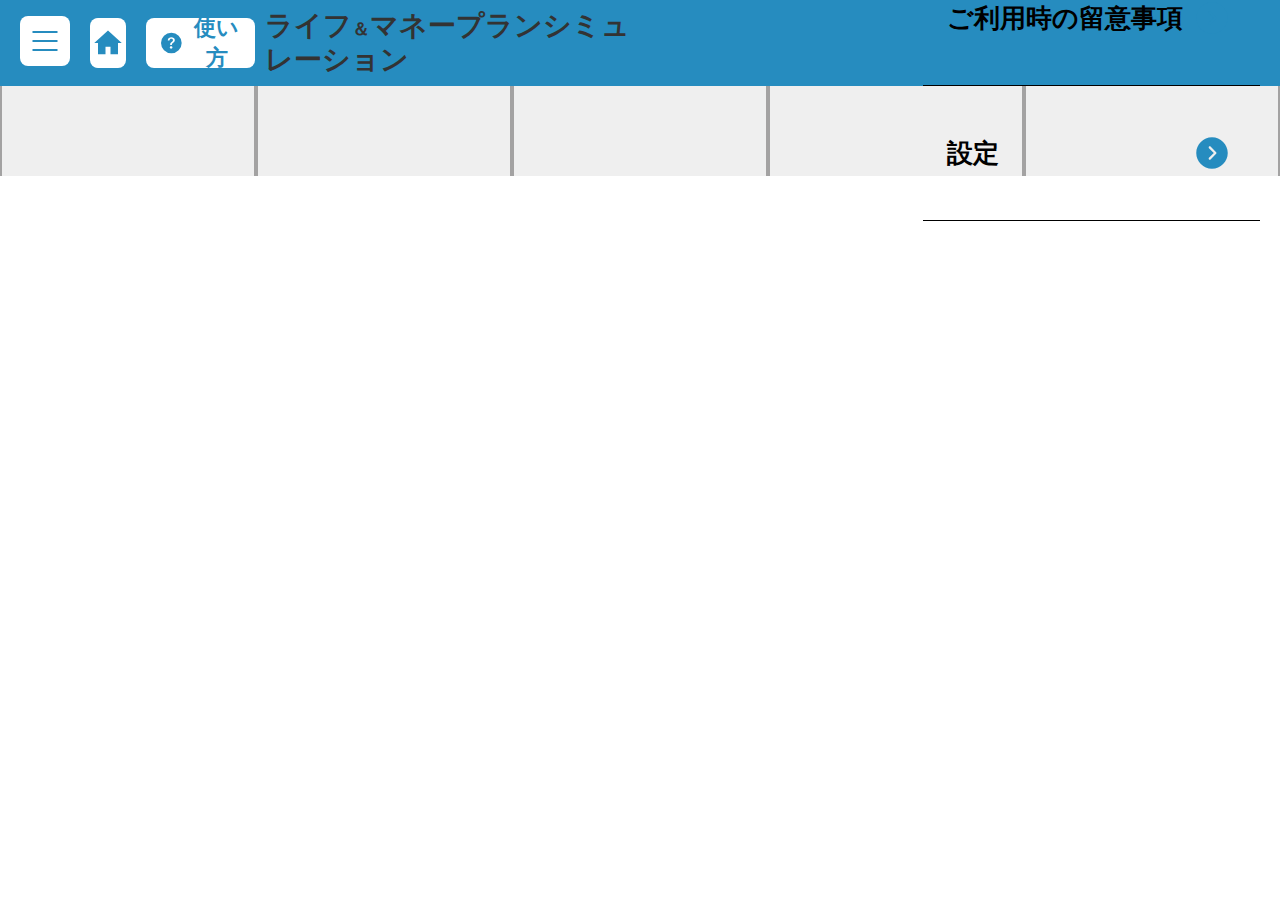
<file: setting_tab3_house.html>
<!DOCTYPE html>
<html lang="ja">
  <head>
    <link rel="shortcut icon" href="">
    <meta charset="UTF-8">
    <meta name="viewport" content="width=device-width, initial-scale=1.0">
    <title>基本情報</title>
    <link href="https://cdn.jsdelivr.net/npm/bootstrap@5.1.3/dist/css/bootstrap.min.css" rel="stylesheet" integrity="sha384-1BmE4kWBq78iYhFldvKuhfTAU6auU8tT94WrHftjDbrCEXSU1oBoqyl2QvZ6jIW3" crossorigin="anonymous">

    <link rel="stylesheet" href="assets/css/style.css" />

    <link rel="stylesheet" href="assets/css/update.css"/>
    <link rel="stylesheet" href="assets/css/blue.css"/>

    <script src="js/lib/jquery.min.js"></script>
    <script src="js/app/common.js?ver=20210331"></script>
		<script src="js/lib/knockout-3.4.0.js"></script>
		<script src="js/app/appBase.js"></script>
		<script src="js/db/lifePlanDB.js?ver=20210331"></script>
		<script src="js/util/util.js"></script>
		<script src="js/calc/baseCalc.js"></script>
		<script src="js/calc/calc.js?ver=20210331"></script>
		<script src="js/calc/logic01.js?ver=20210331"></script>
		<script src="js/calc/logic02.js?ver=20210331"></script>
		<script src="js/calc/logic03.js?ver=20210331"></script>
		<script src="js/calc/logic05.js?ver=20210331"></script>
		<script src="js/calc/logic04.js?ver=20210331"></script>
		<script src="js/calc/logic09.js?ver=20210331"></script>
		<script src="js/calc/logic06.js?ver=20210331"></script>
		<script src="js/calc/logic07.js?ver=20210331"></script>
		<script src="js/calc/logic08.js?ver=20210331"></script>
		<script src="js/app/settingHouse.js?ver=20210331"></script>

		<script src="https://cdn.jsdelivr.net/npm/bootstrap@5.1.1/dist/js/bootstrap.min.js" integrity="sha384-skAcpIdS7UcVUC05LJ9Dxay8AXcDYfBJqt1CJ85S/CFujBsIzCIv+l9liuYLaMQ/" crossorigin="anonymous"></script>
    <script src="js/update.js"></script>
  </head>
  <body>
    <div class="wrapper" data-bind="css: modelClass">
      <header class="header" data-bind="css: {'is-open': dispSidemenu}">
        <div class="header-frame">
          <div class="header__left">
            <div class="burger">
              <button class="burger__btn" type="button" data-bs-toggle="offcanvas" data-bs-target="#offcanvasExample" aria-controls="offcanvasExample" id="burger">
                <span class="burger__line"></span>
                <span class="burger__line"></span>
                <span class="burger__line"></span>
              </button>
            </div>
            <a href="top.html" class="home">
              <svg class="icon">
                <use xlink:href="./assets/img/svg/house.svg#house"></use>
              </svg>
            </a>
            <button class="question-btn btn-reset" type="button" data-bind="click: Sidemenu.bind($data, '#modal-20')">
              <svg class="icon">
                <use xlink:href="./assets/img/svg/question-fill.svg#question-btn"></use>
              </svg>
              使い方
            </button>
          </div>
          <div class="header__center">
            <h1 class="header__title fw-bold text-white">ライフ<span class="fs-sm fw-normal">＆</span>マネープラン<span class="fw-light">シミュレーション</span></h1>
            <a href="top.html" class="header__title fw-bold text-white">ライフ<span class="fs-sm fw-normal">＆</span>マネープラン<span class="fw-light">シミュレーション</span></a>
          </div>
          <div class="header__right">
            <span data-bind="html: simulation1, click: onClick.bind($data, 'goto_simulation', 0)"></span>
          </div>
          
          <div class="offcanvas offcanvas-start" tabindex="-1" id="offcanvasExample" aria-labelledby="offcanvasExampleLabel">
            <div class="offcanvas-header">
              <button class="burger__btn burger__btn_open" type="button" data-bs-dismiss="offcanvas" aria-label="Close">
                <span class="burger__line"></span>
                <span class="burger__line"></span>
                <span class="burger__line"></span>
              </button>
            </div>
            <div class="offcanvas-body">
              <ul class="nav__list list-reset">
                <li class="nav__item" data-bs-dismiss="offcanvas">
                  <a class="nav__link" data-bind="click: Sidemenu.bind($data, '#modal-10')">
                    ご利用時の留意事項
                    <svg class="icon arrow">
                      <use xlink:href="./assets/img/svg/right.svg#right"></use>
                    </svg>
                  </a>
                </li>
                <li class="nav__item" data-bs-dismiss="offcanvas">
                  <a class="nav__link" data-bind="click: Sidemenu.bind($data, '#modal-11')">
                    設定
                    <svg class="icon arrow">
                      <use xlink:href="./assets/img/svg/right.svg#right"></use>
                    </svg>
                  </a>
                </li>
              </ul>
            </div>
          </div>
        </div>
      </header>
      <div class="navigation">
        <div class="content-frame">
          <ul class="grid wrapper-sm">
            <li class="column">
							<span data-bind="html: setting_tab1_basic, click: onClick.bind($data, 'setting_tab1', 0)"></span>
            </li>
            <li class="column">
							<span data-bind="html: setting_tab2_job, click: onClick.bind($data, 'setting_tab2', 0)"></span>
            </li>
            <li class="column">
							<span data-bind="html: setting_tab3_house, click: onClick.bind($data, 'setting_tab3', 0)"></span>
            </li>
            <li class="column">
							<span data-bind="html: setting_tab4_education, click: onClick.bind($data, 'setting_tab4', 0)"></span>
            </li>
            <li class="column">
							<span data-bind="html: setting_tab5_insurance, click: onClick.bind($data, 'setting_tab5', 0)"></span>
            </li>
          </ul>
        </div>
      </div>
      <main class="main" data-bind="visible: true" style="display: none">
        <div class="content-frame wrapper-sm">

          <div class="content-panel grid">
            <div class="column">

              <div class="table">
								<div class="caption">
                  住宅購入プラン
                </div>
                <table>
                  <tr>
                    <th class="required">
                      <div>
                        購入時期
                      </div>
                    </th>
                    <td>
                      <div class="add-button">
												<span data-bind="text: house1_txt_age_jyutaku"></span>
                        <a class="button-icon edit" data-bind="click: onClick.bind($data, '#modal-1', 0)">編集</a>
                      </div>
                    </td>
                  </tr>
                  <tr>
                    <th class="required">
                      <div>
                        購入地域
                      </div>
                    </th>
                    <td>
                      <div class="add-button">
                        <span data-bind="text: house1_txt_id_prefecture"></span>
                        <a class="button-icon edit" data-bind="click: onClick.bind($data, '#modal-1', 0)">編集</a>
                      </div>
                    </td>
                  </tr>
                  <tr>
                    <th class="required">
                      <div>
                        購入予算
                      </div>
                    </th>
                    <td>
                      <div class="add-button">
                        <span data-bind="text: house1_txt_sm_jyutakuyosan"></span>
                        <a class="button-icon edit" data-bind="click: onClick.bind($data, '#modal-1', 0)">編集</a>
                      </div>
                    </td>
                  </tr>
                  <tr>
                    <th class="required">
											<div>
												諸費用
                      </div>
                    </th>
                    <td>
                      <div class="add-button">
												<span data-bind="text: house1_txt_sm_jyutakukeihi"></span>
                        <a class="button-icon edit" data-bind="click: onClick.bind($data, '#modal-1', 0)">編集</a>
                      </div>
                    </td>
                  </tr>
                  <tr>
                    <th class="required">
											<div>
												ローン利用
                      </div>
                    </th>
                    <td>
                      <div class="add-button">
												<span data-bind="text: house1_txt_id_jyutakuloan"></span>
                        <a class="button-icon edit" data-bind="click: onClick.bind($data, '#modal-1', 0)">編集</a>
                      </div>
                    </td>
                  </tr>
                </table>
              </div>

							<div class="notes">
								<ul class="list">
									<li>
										<span data-bind="text: setting_house_txt_comment_1"></span>
									</li>
									<li>
										<span data-bind="text: setting_house_txt_comment_2"></span>
									</li>
								</ul>
							</div>

            </div>
            <div class="column">

              <!-- table start -->
              <div class="table" data-bind="style: {visibility: house3_row_jyutakuloan}">
                <div class="caption">
                  住宅ローン
                </div>
                <table>
                  <tr>
                    <th>
                      <div>
                        借入金額
                      </div>
                    </th>
                    <td>
                      <div class="add-button">
                        <span data-bind="text: house3_txt_sm_kariire"></span>
                        <a class="button-icon edit" data-bind="click: onClick.bind($data, '#modal-2', 0)">編集</a>
                      </div>
                    </td>
                  </tr>
                  <tr>
                    <th>
                      <div>
                        返済期間
                      </div>
                    </th>
                    <td>
                      <div class="add-button">
                        <span data-bind="text: house3_txt_no_hensai"></span>
                        <a class="button-icon edit" data-bind="click: onClick.bind($data, '#modal-2', 0)">編集</a>
                      </div>
                    </td>
                  </tr>
                  <tr>
                    <th>
                      <div>
                        借入金利
                      </div>
                    </th>
                    <td>
                      <div class="add-button">
                        <span data-bind="html: house3_txt_kariirekinri"></span>
                        <a class="button-icon edit" data-bind="click: onClick.bind($data, '#modal-2', 0)">編集</a>
                      </div>
                    </td>
                  </tr>
                  <tr>
                    <th>
                      <div>
                        賞与時加算
                      </div>
                    </th>
                    <td>
                      <div class="add-button">
                        <span data-bind="text: house3_txt_syouyo"></span>
                        <a class="button-icon edit" data-bind="click: onClick.bind($data, '#modal-2', 0)">編集</a>
                      </div>
                    </td>
                  </tr>
                  <tr>
                    <th>
                      <div>
                        繰上返済
                      </div>
                    </th>
                    <td>
                      <div class="add-button">
                        <span data-bind="html: house3_txt_kuriage"></span>
                        <a class="button-icon edit" data-bind="click: onClick.bind($data, '#modal-2', 0)">編集</a>
                      </div>
                    </td>
                  </tr>
                  <tr>
                    <th>
                      <div>
                        団体信用生命保険
                      </div>
                    </th>
                    <td>
                      <div class="add-button">
                        <span data-bind="text: house3_txt_dansin"></span>
                        <a class="button-icon edit" data-bind="click: onClick.bind($data, '#modal-2', 0)">編集</a>
                      </div>
                    </td>
                  </tr>
                </table>
              </div>
              <!-- table end -->
							<div class="button-wrapper">
                <a class="button-blank housing-detail" data-bind="click: onClick.bind($data, '#modal-3', 0)">詳細</a>
              </div>
            </div>
          </div><!-- .content-panel .grid end-->

        </div>
      </main>

			<div id='modal-1' class="modal">
				<div class="modal-frame cost-monthly">
					<div class="modal-title">
						住宅購入プラン
					</div>
					<div class="modal-content is-scroll">
						<div class="modal-panel">

							<div class="table">
								<table>
									<tr>
										<th>
											<div>
												購入時期
											</div>
										</th>
										<td>
											<div>
												<select class="pulldown" data-bind="options: house1_spn_age_jyutaku,
																													  value: house1_spn_age_jyutaku_v,
																													  event:{change: onSelect.bind($data, 'house1_spn_age_jyutaku', 1, event)}"></select>
											</div>
										</td>
									</tr>
									<tr>
										<th>
											<div>
												購入地域
											</div>
										</th>
										<td>
											<div>
												<select class="pulldown" data-bind="options: house1_spn_prefecture,
																													  value: house1_spn_prefecture_v,
																													  event:{change: onSelect.bind($data, 'house1_spn_prefecture', 1, event)}"></select>
											</div>
											<div>
												<span class="radiolist">
													<label><input type="radio" name="type" value="戸建て" data-bind="checked: house1_btn_jyutakutype_1,
																																													  event:{change: onClick.bind($data, 'house1_btn_jyutakutype_1', 1)}" /><span>戸建て</span>
													</label>
													<label><input type="radio" name="type" value="マンション" data-bind="checked: house1_btn_jyutakutype_2,
																																													  event:{change: onClick.bind($data, 'house1_btn_jyutakutype_2', 1)}" /><span>マンション</span>
													</label>
												</span>
											</div>
										</td>
									</tr>
									<tr>
										<th>
											<div>
												購入予算
											</div>
										</th>
										<td>
											<div>
												<input type="text" class="textarea middle number" data-bind="value: house1_edit_jyutakuyosan,
																																										 event:{change: onCalcFinish.bind($data, 'house1_edit_jyutakuyosan', 1)}" />
                        <span class="font-large">円</span>
											</div>
										</td>
									</tr>
									<tr>
										<th>
											<div>
												諸費用
											</div>
										</th>
										<td>
											<div>
												<input type="text" class="textarea middle number" data-bind="value: house1_edit_jyutakukeihi,
																																										 event:{change: onCalcFinish.bind($data, 'house1_edit_jyutakukeihi', 1)}" />
                        <span class="font-large">円</span>
											</div>
										</td>
									</tr>
									<tr>
										<th>
											<div>
												ローン利用
											</div>
										</th>
										<td>
											<div>
												<span class="radiolist">
													<label><input type="radio" name="loan" value="あり" data-bind="checked: house1_btn_jyutakuloan_1,
																																													  event:{change: onClick.bind($data, 'house1_btn_jyutakuloan_1', 1)}" /><span>あり</span>
													</label>
													<label><input type="radio" name="loan" value="なし" data-bind="checked: house1_btn_jyutakuloan_2,
																																													  event:{change: onClick.bind($data, 'house1_btn_jyutakuloan_2', 1)}" /><span>なし</span>
													</label>
												</span>
											</div>
										</td>
									</tr>
								</table>
							</div>

							<div class="button-wrapper">
								<a class="button-modal" data-bind="click: onClickClose.bind($data, 'popup_cancel', 1)">変更せずに戻る</a>
								<a class="button-modal decide" data-bind="click: onClickClose.bind($data, 'popup_change', 1)">設定を変更する</a>
							</div>

						</div>
					</div>
					<a class="button-modal-close" data-bind="click: onClickClose.bind($data, 'popup_cancel', 1)">閉じる</a>
				</div>
			</div>

			<div id="modal-2" class="modal">
				<div class="modal-frame cost-monthly">
					<div class="modal-title">
						住宅ローン
					</div>
					<div class="modal-content is-scroll">
						<div class="modal-panel">

							<div class="table">
								<table>
									<tr>
										<th>
											<div>
												借入金額
											</div>
										</th>
										<td>
											<div>
												<input type="text" class="textarea middle number" data-bind="value: house3_edit_sm_kariire,
																																										 event:{change: onCalcFinish.bind($data, 'house3_edit_sm_kariire', 2)}" />
                        <span class="font-large">円</span>
											</div>
										</td>
									</tr>
									<tr>
										<th>
											<div>
												返済期間
											</div>
										</th>
										<td>
											<div>
												<div>
													<select class="pulldown" data-bind="options: house3_spn_hensai,
																													  value: house3_spn_hensai_v,
																													  event:{change: onSelect.bind($data, 'house3_spn_hensai', 2, event)}"></select>
												</div>
											</div>
										</td>
									</tr>
									<tr>
										<th>
											<div>
												借入金利①
											</div>
										</th>
										<td>
											<div class="nowrap">
												<span class="font-large">当初</span>
												<input type="text" class="textarea number" data-bind="value: house3_edit_kariirekinri1,
																																										 event:{change: onCalcFinish.bind($data, 'house3_edit_kariirekinri1', 2)}" />
                        <span class="font-large">%</span>
											</div>
										</td>
									</tr>
									<tr>
										<th>
											<div>
												借入金利②
											</div>
										</th>
										<td>
											<div class="nowrap">
												<select class="pulldown" data-bind="options: house3_spn_kariirekinri2,
																													  value: house3_spn_kariirekinri2_v,
																													  event:{change: onSelect.bind($data, 'house3_spn_kariirekinri2', 2, event)}"></select>
												<input type="text" class="textarea number" data-bind="value: house3_edit_kariirekinri2,
																																										 event:{change: onCalcFinish.bind($data, 'house3_edit_kariirekinri2', 2)}" />
                        <span class="font-large">%</span>
											</div>
										</td>
									</tr>
									<tr>
										<th>
											<div>
												借入金利③
											</div>
										</th>
										<td>
											<div class="nowrap">
												<select class="pulldown" data-bind="options: house3_spn_kariirekinri3,
																													  value: house3_spn_kariirekinri3_v,
																													  event:{change: onSelect.bind($data, 'house3_spn_kariirekinri3', 2, event)}"></select>
												<input type="text" class="textarea number" data-bind="value: house3_edit_kariirekinri3,
																																										 event:{change: onCalcFinish.bind($data, 'house3_edit_kariirekinri3', 2)}" />
                        <span class="font-large">%</span>
											</div>
										</td>
									</tr>
									<tr>
										<th>
											<div>
												賞与時加算
											</div>
										</th>
										<td>
											<div>
												<input type="text" class="textarea middle number" data-bind="value: house3_edit_sm_syouyo,
																																										 event:{change: onCalcFinish.bind($data, 'house3_edit_sm_syouyo', 2)}" />
                        <span class="font-large">円</span>
											</div>
										</td>
									</tr>
									<tr>
										<th>
											<div>
												繰上返済
											</div>
										</th>
										<td>
											<div class="nowrap">
												<select class="pulldown" data-bind="options: house3_spn_kuriage,
																													  value: house3_spn_kuriage_v,
																													  event:{change: onSelect.bind($data, 'house3_spn_kuriage', 2, event)}"></select>
												<input type="text" class="textarea middle number" data-bind="value: house3_edit_kuriage,
																																										 event:{change: onCalcFinish.bind($data, 'house3_edit_kuriage', 2)}" />
                        <span class="font-large">円</span>
											</div>
											<div>
												<span class="radiolist">
													<label><input type="radio" name="kuriage" value="返済軽減" data-bind="checked: house3_btn_kuriage_1,
																																													  event:{change: onClick.bind($data, 'house3_btn_kuriage_1', 2)}" /><span>返済軽減</span>
													</label>
													<label><input type="radio" name="kuriage" value="期間短縮" data-bind="checked: house3_btn_kuriage_2,
																																													  event:{change: onClick.bind($data, 'house3_btn_kuriage_2', 2)}" /><span>期間短縮</span>
													</label>
												</span>
											</div>
										</td>
									</tr>
									<tr>
										<th>
											<div>
												団体信用生命保険
											</div>
										</th>
										<td>
											<div>
												<span class="radiolist">
													<label><input type="radio" name="dansin" value="加入" data-bind="checked: house3_btn_dansin_1,
																																													  event:{change: onClick.bind($data, 'house3_btn_dansin_1', 2)}" /><span>加入</span>
													</label>
													<label><input type="radio" name="dansin" value="未加入" data-bind="checked: house3_btn_dansin_2,
																																													  event:{change: onClick.bind($data, 'house3_btn_dansin_2', 2)}" /><span>未加入</span>
													</label>
												</span>
											</div>
										</td>
									</tr>
								</table>
							</div>

							<div class="button-wrapper">
								<a class="button-modal" data-bind="click: onClickClose.bind($data, 'popup_cancel', 2)">変更せずに戻る</a>
								<a class="button-modal decide" data-bind="click: onClickClose.bind($data, 'popup_change', 2)">設定を変更する</a>
							</div>

						</div>
					</div>
					<a class="button-modal-close" data-bind="click: onClickClose.bind($data, 'popup_cancel', 2)">閉じる</a>
				</div>
			</div>

			<div id="modal-3" class="modal">
				<div class="modal-frame">
					<div class="modal-title">
						住宅ローン返済計画詳細
					</div>
					<div class="modal-content is-scroll">
						<div class="modal-panel">

							<div class="table scroll">
								<table>
									<tr>
										<th>
											<div>
												総予算
											</div>
										</th>
										<td>
											<div class="right">
												<span data-bind="text: house_detail_txt_totalyosan"></span>
											</div>
										</td>
										<th>
											<div>
												自己資金
											</div>
										</th>
										<td>
											<div class="right">
												<span data-bind="text: house_detail_txt_jikosikin"></span>
											</div>
										</td>
									</tr>
									<tr>
										<th>
											<div>
												借入金
											</div>
										</th>
										<td>
											<div class="right">
												<span data-bind="text: house_detail_txt_sm_kariire"></span>
											</div>
										</td>
										<th>
											<div>
												返済総額
											</div>
										</th>
										<td>
											<div class="right">
												<span data-bind="text: house_detail_txt_total_hensai"></span>
											</div>
										</td>
									</tr>
									<tr>
										<th>
											<div>
												完済年齢
											</div>
										</th>
										<td>
											<div class="right">
												<span data-bind="text: house_detail_txt_age_kansai"></span>
											</div>
										</td>
										<th>
											<div>
												繰上返済
											</div>
										</th>
										<td>
											<div class="right">
												<span data-bind="text: house_detail_txt_kuriage"></span>
											</div>
										</td>
									</tr>
								</table>
							</div>

							<div class="table scroll">
								<table>
									<tr>
										<th>
											<div>
												適用期間
											</div>
										</th>
										<th>
											<div>
												借入金利
											</div>
										</th>
										<th>
											<div>
												年間返済額<br>（年収比）
											</div>
										</th>
										<th>
											<div>
												月額返済額
											</div>
										</th>
										<th>
											<div>
												賞与時加算
											</div>
										</th>
									</tr>
									<tr>
										<th>
											<div>
												当初〜
											</div>
										</th>
										<td>
											<div class="right">
												<span data-bind="text: house_detail_txt_ra_kariirekinri1"></span>
											</div>
										</td>
										<td>
											<div class="right">
												<span data-bind="text: house_detail_txt_year_hensai1"></span>
											</div>
										</td>
										<td>
											<div class="right">
												<span data-bind="text: house_detail_txt_month_hensai1"></span>
											</div>
										</td>
										<td>
											<div class="right">
												<span data-bind="text: house_detail_txt_sm_syouyo1"></span>
											</div>
										</td>
									</tr>
									<tr>
										<th>
											<div data-bind="text: house_detail_txt_title2"></div>
										</th>
										<td>
											<div class="right">
												<span data-bind="text: house_detail_txt_ra_kariirekinri2"></span>
											</div>
										</td>
										<td>
											<div class="right">
												<span data-bind="text: house_detail_txt_year_hensai2"></span>
											</div>
										</td>
										<td>
											<div class="right">
												<span data-bind="text: house_detail_txt_month_hensai2"></span>
											</div>
										</td>
										<td>
											<div class="right">
												<span data-bind="text: house_detail_txt_sm_syouyo2"></span>
											</div>
										</td>
									</tr>
									<tr>
										<th>
											<div data-bind="text: house_detail_txt_title3"></div>
										</th>
										<td>
											<div class="right">
												<span data-bind="text: house_detail_txt_ra_kariirekinri3"></span>
											</div>
										</td>
										<td>
											<div class="right">
												<span data-bind="text: house_detail_txt_year_hensai3"></span>
											</div>
										</td>
										<td>
											<div class="right">
												<span data-bind="text: house_detail_txt_month_hensai3"></span>
											</div>
										</td>
										<td>
											<div class="right">
												<span data-bind="text: house_detail_txt_sm_syouyo3"></span>
											</div>
										</td>
									</tr>
								</table>
							</div>

							<div class="right">
								<span data-bind="text: popup_house_detail_txt_comment"></span>
							</div>

						</div>
					</div>
					<a class="button-modal-close" data-bind="click: onClickClose.bind($data, 'popup_cancel', 3)">閉じる</a>
				</div>
			</div>

			<div id="modal-10" class="modal">
        <div class="modal-frame setting">
          <div class="modal-title">
            ご利用に際しての留意事項
          </div>
          <div class="modal-content is-scroll">
            <div class="modal-panel event-expenses">

				<div class="grid">
					<div class="column" data-bind="foreach: screenMessageL">
						<div class="font-xlarge" data-bind="if: st_title1">
							<p>
								<b class="dynamic" data-bind="text: st_title1">ご利用に際して</b>
							</p>
						</div>
						<div data-bind="if: st_title2">
							<p data-bind="text: st_title2">
							</p>
						</div>
						<div>
							<p class="st_message" data-bind="text: st_message">
							</p>
						</div>
					</div>
					<div class="column" data-bind="foreach: screenMessageR">
						<div class="font-xlarge" data-bind="if: st_title1">
							<p>
								<b class="dynamic" data-bind="text: st_title1">ご利用に際して</b>
							</p>
						</div>
						<div data-bind="if: st_title2">
							<p data-bind="text: st_title2">
							</p>
						</div>
						<div>
							<p class="st_message" data-bind="text: st_message">
							</p>
						</div>
					</div>
				</div>

            </div>
          </div>
          <a class="button-modal-close" onclick="LMPS.closeModal();">閉じる</a>
        </div>
      </div>

			<div id="modal-11" class="modal">
        <div class="modal-frame setting">
          <div class="modal-title">
            設定
          </div>
          <div class="modal-content is-scroll">
            <div class="modal-panel event-expenses">

              <div class="table">
                <table>
                  <tr>
                    <th>
                      <div>
                        カンパニーID
                      </div>
                    </th>
                    <td>
                      <div class="right">
												<span data-bind="text: id_company"></span>
											</div>
                    </td>
                  </tr>
                </table>
              </div>
              <div class="button-wrapper fixed">
                <a class="button-modal" onclick="LMPS.closeModal();">戻る</a>
              </div>

            </div>
          </div>
          <a class="button-modal-close" onclick="LMPS.closeModal();">閉じる</a>
        </div>
      </div>

			<div id="modal-20" class="modal">
        <div class="modal-frame setting">
          <div class="modal-title">
            使い方
          </div>
          <div class="modal-content is-scroll">
            <div class="modal-panel event-expenses">

              <div class="grid">
                <div class="col">
                  <div class="font-xlarge">
                    <p>
                      <b class="dynamic">タイトル1</b>
                    </p>
                  </div>
                  <div>
                    <p class="st_message" data-bind="text: st_message1">
                    </p>
                  </div>

                  <div class="font-xlarge">
                    <p>
                      <b class="dynamic">タイトル2</b>
                    </p>
                  </div>
                  <div>
                    <p class="st_message" data-bind="text: st_message2">
                    </p>
                  </div>
                </div>
              </div>

            </div>
          </div>
          <a class="button-modal-close" onclick="LMPS.closeModal();">閉じる</a>
        </div>
      </div>

    </div><!-- .wrapper end -->
  </body>
</html>
</file>
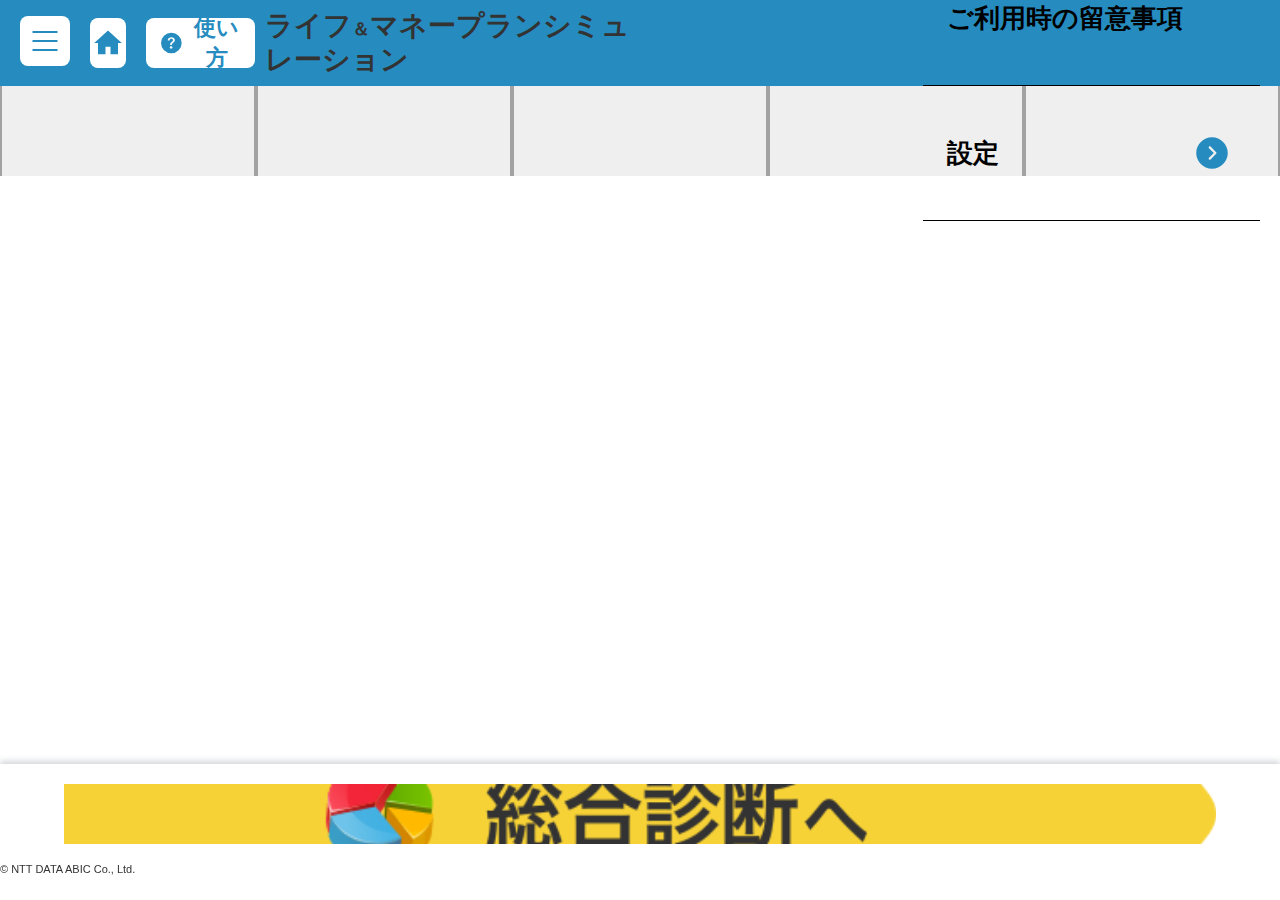
<file: setting_tab4_education.html>
<!DOCTYPE html>
<html lang="ja">
  <head>
    <link rel="shortcut icon" href="">
    <meta charset="UTF-8">
    <meta name="viewport" content="width=device-width, initial-scale=1.0">
    <title>教育プラン</title>
    <link href="https://cdn.jsdelivr.net/npm/bootstrap@5.1.3/dist/css/bootstrap.min.css" rel="stylesheet" integrity="sha384-1BmE4kWBq78iYhFldvKuhfTAU6auU8tT94WrHftjDbrCEXSU1oBoqyl2QvZ6jIW3" crossorigin="anonymous">

    <link rel="stylesheet" href="assets/css/style.css" />

    <link rel="stylesheet" href="assets/css/update.css"/>
    <link rel="stylesheet" href="assets/css/blue.css"/>
    
    <script src="js/lib/jquery.min.js"></script>
    <script src="js/app/common.js?ver=20210331"></script>
		<script src="js/lib/knockout-3.4.0.js"></script>
		<script src="js/app/appBase.js"></script>
		<script src="js/db/lifePlanDB.js?ver=20210331"></script>
		<script src="js/util/util.js"></script>
		<script src="js/calc/baseCalc.js"></script>
		<script src="js/calc/calc.js?ver=20210331"></script>
		<script src="js/calc/logic01.js?ver=20210331"></script>
		<script src="js/calc/logic02.js?ver=20210331"></script>
		<script src="js/calc/logic03.js?ver=20210331"></script>
		<script src="js/calc/logic05.js?ver=20210331"></script>
		<script src="js/calc/logic04.js?ver=20210331"></script>
		<script src="js/calc/logic09.js?ver=20210331"></script>
		<script src="js/calc/logic06.js?ver=20210331"></script>
		<script src="js/calc/logic07.js?ver=20210331"></script>
		<script src="js/calc/logic08.js?ver=20210331"></script>
		<script src="js/app/settingEducation.js"></script>

    <script src="https://cdn.jsdelivr.net/npm/bootstrap@5.1.1/dist/js/bootstrap.min.js" integrity="sha384-skAcpIdS7UcVUC05LJ9Dxay8AXcDYfBJqt1CJ85S/CFujBsIzCIv+l9liuYLaMQ/" crossorigin="anonymous"></script>
    <script src="js/update.js"></script>
  </head>
  <body>
    <div class="wrapper education-plane" data-bind="css: modelClass">
      <header class="header" data-bind="css: {'is-open': dispSidemenu}">
        <div class="content-frame">
          <div class="header-frame ">
            <div class="header__left">
              <div class="burger">
                <button class="burger__btn" type="button" data-bs-toggle="offcanvas" data-bs-target="#offcanvasExample" aria-controls="offcanvasExample" id="burger">
                  <span class="burger__line"></span>
                  <span class="burger__line"></span>
                  <span class="burger__line"></span>
                </button>
              </div>
              <a href="top.html" class="home">
                <svg class="icon">
                  <use xlink:href="./assets/img/svg/house.svg#house"></use>
                </svg>
              </a>
              <button class="question-btn btn-reset" type="button" data-bind="click: Sidemenu.bind($data, '#modal-20')">
                <svg class="icon">
                  <use xlink:href="./assets/img/svg/question-fill.svg#question-btn"></use>
                </svg>
                使い方
              </button>
            </div>
            <div class="header__center">
              <h1 class="header__title fw-bold text-white">ライフ<span class="fs-sm fw-normal">＆</span>マネープラン<span class="fw-light">シミュレーション</span></h1>
              <a href="top.html" class="header__title fw-bold text-white">ライフ<span class="fs-sm fw-normal">＆</span>マネープラン<span class="fw-light">シミュレーション</span></a>
            </div>
            <div class="header__right">
              <span data-bind="html: simulation1, click: onClick.bind($data, 'goto_simulation', 0)"></span>
            </div>
            
            <div class="offcanvas offcanvas-start" tabindex="-1" id="offcanvasExample" aria-labelledby="offcanvasExampleLabel">
              <div class="offcanvas-header">
                <button class="burger__btn burger__btn_open" type="button" data-bs-dismiss="offcanvas" aria-label="Close">
                  <span class="burger__line"></span>
                  <span class="burger__line"></span>
                  <span class="burger__line"></span>
                </button>
              </div>
              <div class="offcanvas-body">
                <ul class="nav__list list-reset">
                  <li class="nav__item" data-bs-dismiss="offcanvas">
                    <a class="nav__link" data-bind="click: Sidemenu.bind($data, '#modal-10')">
                      ご利用時の留意事項
                      <svg class="icon arrow">
                        <use xlink:href="./assets/img/svg/right.svg#right"></use>
                      </svg>
                    </a>
                  </li>
                  <li class="nav__item" data-bs-dismiss="offcanvas">
                    <a class="nav__link" data-bind="click: Sidemenu.bind($data, '#modal-11')">
                      設定
                      <svg class="icon arrow">
                        <use xlink:href="./assets/img/svg/right.svg#right"></use>
                      </svg>
                    </a>
                  </li>
                </ul>
              </div>
            </div>
          </div>
        </div>
      </header>
      <div class="navigation">
        <div class="content-frame">
          <ul class="grid wrapper-sm">
            <li class="column">
							<span data-bind="html: setting_tab1_basic, click: onClick.bind($data, 'setting_tab1', 0)"></span>
            </li>
            <li class="column">
							<span data-bind="html: setting_tab2_job, click: onClick.bind($data, 'setting_tab2', 0)"></span>
            </li>
            <li class="column">
							<span data-bind="html: setting_tab3_house, click: onClick.bind($data, 'setting_tab3', 0)"></span>
            </li>
            <li class="column">
							<span data-bind="html: setting_tab4_education, click: onClick.bind($data, 'setting_tab4', 0)"></span>
            </li>
            <li class="column">
							<span data-bind="html: setting_tab5_insurance, click: onClick.bind($data, 'setting_tab5', 0)"></span>
            </li>
          </ul>
        </div>
      </div>
      <main class="main" data-bind="visible: true" style="display: none">
        <div class="content-frame">

          <div class="content-panel grid flex-wrap p-15">
            <div class="overflow overflow-auto">

              <div class="table scroll">
                <div class="caption">
                  お子様の進路プラン
                </div>
                <table>
                  <tr>
                    <th class="spacer">
                    </th>
                    <th class="education__th">
                      <div class="center">
                        幼稚園
                      </div>
                    </th>
                    <th class="education__th">
                      <div class="center">
                        小学校
                      </div>
                    </th>
                    <th class="education__th">
                      <div class="center">
                        中学校
                      </div>
                    </th>
                    <th class="education__th">
                      <div class="center">
                        高校
                      </div>
                    </th>
                    <th>
                      <div class="center">
                        大学
                      </div>
                    </th>
                    <th>
                      <div class="center">
                        総額
                      </div>
                    </th>
                    <th class="button-area">
                      <div class="center">
                        詳細
                      </div>
                    </th>
                  </tr>
                  <tr>
                    <th class="child">
                      <div class="nowrap" data-bind="html: edu1_title">
                      </div>
                    </th>
                    <td>
                      <div class="center" data-bind="text: edu1_yochien">
                      </div>
                    </td>
                    <td>
                      <div class="center" data-bind="text: edu1_syogakko">
                      </div>
                    </td>
                    <td>
                      <div class="center" data-bind="text: edu1_cyugakko">
                      </div>
                    </td>
                    <td>
                      <div class="center" data-bind="text: edu1_koko">
                      </div>
                    </td>
                    <td>
                      <div class="center" data-bind="html: edu1_daigaku">
                      </div>
                    </td>
                    <td>
                      <div class="right nowrap">
                        <b class="font-large dynamic" data-bind="text: edu1_sum">795.0万円</b>
                      </div>
                    </td>
                    <td>
                      <div class="center">
												<a class="button-icon edit" data-bind="click: openModal.bind($data, '#modal-1', 0), css: class_btn_0">編集</a>
                      </div>
                    </td>
                  </tr>
                  <tr>
                    <th class="child">
                      <div class="nowrap" data-bind="html: edu2_title">
                      </div>
                    </th>
                    <td>
                      <div class="center" data-bind="text: edu2_yochien">
                      </div>
                    </td>
                    <td>
                      <div class="center" data-bind="text: edu2_syogakko">
                      </div>
                    </td>
                    <td>
                      <div class="center" data-bind="text: edu2_cyugakko">
                      </div>
                    </td>
                    <td>
                      <div class="center" data-bind="text: edu2_koko">
                      </div>
                    </td>
                    <td>
                      <div class="center" data-bind="html: edu2_daigaku">
                      </div>
                    </td>
                    <td>
                      <div class="right nowrap">
                        <b class="font-large dynamic" data-bind="text: edu2_sum">795.0万円</b>
                      </div>
                    </td>
                    <td>
                      <div class="center">
												<a class="button-icon edit" data-bind="click: openModal.bind($data, '#modal-1', 1), css: class_btn_0">編集</a>
                      </div>
                    </td>
                  </tr>
                  <tr>
                    <th class="child">
                      <div class="nowrap" data-bind="html: edu3_title">
                      </div>
                    </th>
                    <td>
                      <div class="center" data-bind="text: edu3_yochien">
                      </div>
                    </td>
                    <td>
                      <div class="center" data-bind="text: edu3_syogakko">
                      </div>
                    </td>
                    <td>
                      <div class="center" data-bind="text: edu3_cyugakko">
                      </div>
                    </td>
                    <td>
                      <div class="center" data-bind="text: edu3_koko">
                      </div>
                    </td>
                    <td>
                      <div class="center" data-bind="html: edu3_daigaku">
                      </div>
                    </td>
                    <td>
                      <div class="right nowrap">
                        <b class="font-large dynamic" data-bind="text: edu3_sum">795.0万円</b>
                      </div>
                    </td>
                    <td>
                      <div class="center">
												<a class="button-icon edit" data-bind="click: openModal.bind($data, '#modal-1', 2), css: class_btn_0">編集</a>
                      </div>
                    </td>
                  </tr>
                  <tr>
                    <th class="child">
                      <div class="nowrap" data-bind="html: edu4_title">
                      </div>
                    </th>
                    <td>
                      <div class="center" data-bind="text: edu4_yochien">
                      </div>
                    </td>
                    <td>
                      <div class="center" data-bind="text: edu4_syogakko">
                      </div>
                    </td>
                    <td>
                      <div class="center" data-bind="text: edu4_cyugakko">
                      </div>
                    </td>
                    <td>
                      <div class="center" data-bind="text: edu4_koko">
                      </div>
                    </td>
                    <td>
                      <div class="center" data-bind="html: edu4_daigaku">
                      </div>
                    </td>
                    <td>
                      <div class="right nowrap">
                        <b class="font-large dynamic" data-bind="text: edu4_sum">795.0万円</b>
                      </div>
                    </td>
                    <td>
                      <div class="center">
												<a class="button-icon edit" data-bind="click: openModal.bind($data, '#modal-1', 3), css: class_btn_0">編集</a>
                      </div>
                    </td>
                  </tr>
                </table>
              </div>
            </div>

            <div class="total-amount">
              <span class="label">総額</span>
              <span class="amount" data-bind="text: edu_total_sum"></span>
            </div>
            <div class="notes" data-bind="visible: popup_edu_icon_comment" style="margin-top:15px;">
              <ul class="list">
                <li>
                  <span data-bind="text: popup_edu_txt_comment"></span>
                </li>
              </ul>
            </div>

          </div>

        </div>
      </main>

      <footer class="d-block d-md-none text-center">
        <p>
          <a class="button-diagnosis-sm" data-bind="click: goSimulation"></a>
        </p>
        <p>
          © <span data-bind="html: current_year"></span> NTT DATA ABIC Co., Ltd.
        </p>
      </footer>

			<div class="modal">
        <div class="modal-frame child-setting">
          <div class="modal-title" data-bind="text: popup_edu_label_title">
            第1子の設定編集
          </div>
          <div class="modal-content-wide is-scroll">
            <div class="modal-panel">

              <div class="birthday">
                <label>誕生日</label>
								<select class="pulldown" data-bind="options: spn_birth_yyyy, value: spn_birth_yyyy_v, event:{change: onSelect}"></select> 年
                <select class="pulldown" data-bind="options: spn_birth_mm, value: spn_birth_mm_v, event:{change: onSelect}"></select> 月
                <select class="pulldown" data-bind="options: spn_birth_dd, value: spn_birth_dd_v, event:{change: onSelect}"></select> 日
              </div>

              <div class="table select">
                <table>
                  <tr>
                    <td rowspan="2">
                      <div class="title">
                        幼稚園・保育園
                      </div>
                      <div class="form kindergarten">
                        <div class="radiolist">
													<label><input type="radio" name="kindergarten" value="公立" data-bind="checked: btn_education_1_1, event:{change: onClick_1}" /><span>公立</span></label>
													<label><input type="radio" name="kindergarten" value="私立" data-bind="checked: btn_education_1_1, event:{change: onClick_1}" /><span>私立</span></label>
                        </div>
                        <div class="turn">
                          <select class="pulldown" data-bind="options: spn_kindergarten, value: spn_kindergarten_v, event:{change: onSelect}"></select> 年間
                        </div>

                      </div>
                    </td>
                    <td>
                      <div class="title">
                        小学校
                      </div>
                      <div class="form">
                        <div class="radiolist">
                          <label><input type="radio" name="primary-school" value="公立" data-bind="checked: btn_education_2_1, event:{change: onClick_1}" /><span>公立</span></label>
                          <label><input type="radio" name="primary-school" value="私立" data-bind="checked: btn_education_2_1, event:{change: onClick_1}" /><span>私立</span></label>
                        </div>
                      </div>
                    </td>
                    <td>
                      <div class="title">
                        中学校
                      </div>
                      <div class="form">
                        <div class="radiolist">
                          <label><input type="radio" name="junior-high-school" value="公立" data-bind="checked: btn_education_3_1, event:{change: onClick_1}" /><span>公立</span></label>
                          <label><input type="radio" name="junior-high-school" value="私立" data-bind="checked: btn_education_3_1, event:{change: onClick_1}" /><span>私立</span></label>
                        </div>
                      </div>
                    </td>
                    <td>
                      <div class="title">
                        高校
                      </div>
                      <div class="form">
                        <div class="radiolist">
                          <label><input type="radio" name="
																				high-school" value="公立" data-bind="checked: btn_education_4_1, event:{change: onClick_1}" /><span>公立</span></label>
                          <label><input type="radio" name="
																				high-school" value="私立" data-bind="checked: btn_education_4_1, event:{change: onClick_1}" /><span>私立</span></label>
                        </div>
                      </div>
                    </td>
                  </tr>
                  <tr>
                    <td colspan="3">
                      <div class="title">
                        大学
                      </div>
                      <div class="form university">
                        <div class="radiolist">
                          <label><input type="radio" name="university-1" value="国公立" data-bind="checked: btn_education_5_1, event:{change: onClick_1}" /><span>国公立</span></label>
                          <label><input type="radio" name="university-1" value="私立" data-bind="checked: btn_education_5_1, event:{change: onClick_1}" /><span>私立</span></label>
                        </div>
                        <div class="radiolist label-3">
                          <label><input type="radio" name="university-2" value="文系" data-bind="checked: btn_education_6_1, event:{change: onClick_1}" /><span>文系</span></label>
                          <label><input type="radio" name="university-2" value="理系" data-bind="checked: btn_education_6_2, event:{change: onClick_1}" /><span>理系</span></label>
                          <label><input type="radio" name="university-2" value="医歯系" data-bind="checked: btn_education_6_3, event:{change: onClick_1}" /><span>医歯系</span></label>
                        </div>
                        <div class="radiolist">
                          <label><input type="radio" name="university-3" value="自宅" data-bind="checked: btn_education_7_1, event:{change: onClick_1}" /><span>自宅</span></label>
                          <label><input type="radio" name="university-3" value="下宿" data-bind="checked: btn_education_7_1, event:{change: onClick_1}" /><span>下宿</span></label>
                        </div>
                      </div>
                    </td>
                  </tr>
                </table>
              </div>

              <div class="table scroll result overflow-auto">
                <table>
                  <tr class="row-title">
                    <th>
                    </th>
                    <th>
                      <div class="center">
                        幼稚園
                      </div>
                    </th>
                    <th>
                      <div class="center">
                        小学校
                      </div>
                    </th>
                    <th>
                      <div class="center">
                        中学校
                      </div>
                    </th>
                    <th>
                      <div class="center">
                        高校
                      </div>
                    </th>
                    <th>
                      <div class="center">
                        大学(初年度)
                      </div>
                    </th>
                    <th>
                      <div class="center">
                        大学(翌年以降)
                      </div>
                    </th>
                  </tr>
                  <tr class="row-annual-sum">
                    <th>
                      <div class="center">
                        年額
                      </div>
                    </th>
                    <td>
                      <div class="right" data-bind="text: popup_edu2_label1">
                      </div>
                    </td>
                    <td>
                      <div class="right" data-bind="text: popup_edu2_label2">
                      </div>
                    </td>
                    <td>
                      <div class="right" data-bind="text: popup_edu2_label3">
                      </div>
                    </td>
                    <td>
                      <div class="right" data-bind="text: popup_edu2_label4">
                      </div>
                    </td>
                    <td>
                      <div class="right" data-bind="text: popup_edu2_label5">
                      </div>
                    </td>
                    <td>
                      <div class="right" data-bind="text: popup_edu2_label6">
                      </div>
                    </td>
                  </tr>
                </table>
              </div>

              <div class="total-expenses">
                <p class="font-xsmall">
                <!--
                  文部科学省：「子供の学習費調査」（平成20年度）<br />
                  日本政策金融公庫：「教育費負担の実態調査結果（勤務者世帯）」（平成22年度）
                  -->
                </p>
                <div class="total-info">
                  <span class="label">教育費合計</span>
                  <span class="expenses" data-bind="text: popup_edu_label_sum"></span>
                </div>
              </div>

              <div class="button-wrapper">
                <a class="button-modal" data-bind="click: deleteData">この設定を削除する</a>
                <a class="button-modal decide" data-bind="click: saveData">この設定を変更する</a>
              </div>

            </div>
          </div>
          <a class="button-modal-close" onclick="LMPS.closeModal();">閉じる</a>
        </div>
      </div>

			<div id="modal-10" class="modal">
        <div class="modal-frame setting">
          <div class="modal-title">
            ご利用に際しての留意事項
          </div>
          <div class="modal-content is-scroll">
            <div class="modal-panel event-expenses">

				<div class="grid">
					<div class="column" data-bind="foreach: screenMessageL">
						<div class="font-xlarge" data-bind="if: st_title1">
							<p>
								<b class="dynamic" data-bind="text: st_title1">ご利用に際して</b>
							</p>
						</div>
						<div data-bind="if: st_title2">
							<p data-bind="text: st_title2">
							</p>
						</div>
						<div>
							<p class="st_message" data-bind="text: st_message">
							</p>
						</div>
					</div>
					<div class="column" data-bind="foreach: screenMessageR">
						<div class="font-xlarge" data-bind="if: st_title1">
							<p>
								<b class="dynamic" data-bind="text: st_title1">ご利用に際して</b>
							</p>
						</div>
						<div data-bind="if: st_title2">
							<p data-bind="text: st_title2">
							</p>
						</div>
						<div>
							<p class="st_message" data-bind="text: st_message">
							</p>
						</div>
					</div>
				</div>

            </div>
          </div>
          <a class="button-modal-close" onclick="LMPS.closeModal();">閉じる</a>
        </div>
      </div>

			<div id="modal-11" class="modal">
        <div class="modal-frame setting">
          <div class="modal-title">
            設定
          </div>
          <div class="modal-content is-scroll">
            <div class="modal-panel event-expenses">

              <div class="table">
                <table>
                  <tr>
                    <th>
                      <div>
                        カンパニーID
                      </div>
                    </th>
                    <td>
                      <div class="right">
												<span data-bind="text: id_company"></span>
											</div>
                    </td>
                  </tr>
                </table>
              </div>
              <div class="button-wrapper fixed">
                <a class="button-modal" onclick="LMPS.closeModal();">戻る</a>
              </div>

            </div>
          </div>
          <a class="button-modal-close" onclick="LMPS.closeModal();">閉じる</a>
        </div>
      </div>

      <div id="modal-20" class="modal">
        <div class="modal-frame setting">
          <div class="modal-title">
            使い方
          </div>
          <div class="modal-content is-scroll">
            <div class="modal-panel event-expenses">

              <div class="grid">
                <div class="col">
                  <div class="font-xlarge">
                    <p>
                      <b class="dynamic">タイトル1</b>
                    </p>
                  </div>
                  <div>
                    <p class="st_message" data-bind="text: st_message1">
                    </p>
                  </div>

                  <div class="font-xlarge">
                    <p>
                      <b class="dynamic">タイトル2</b>
                    </p>
                  </div>
                  <div>
                    <p class="st_message" data-bind="text: st_message2">
                    </p>
                  </div>
                </div>
              </div>

            </div>
          </div>
          <a class="button-modal-close" onclick="LMPS.closeModal();">閉じる</a>
        </div>
      </div>

    </div>
  </body>
</html>
</file>
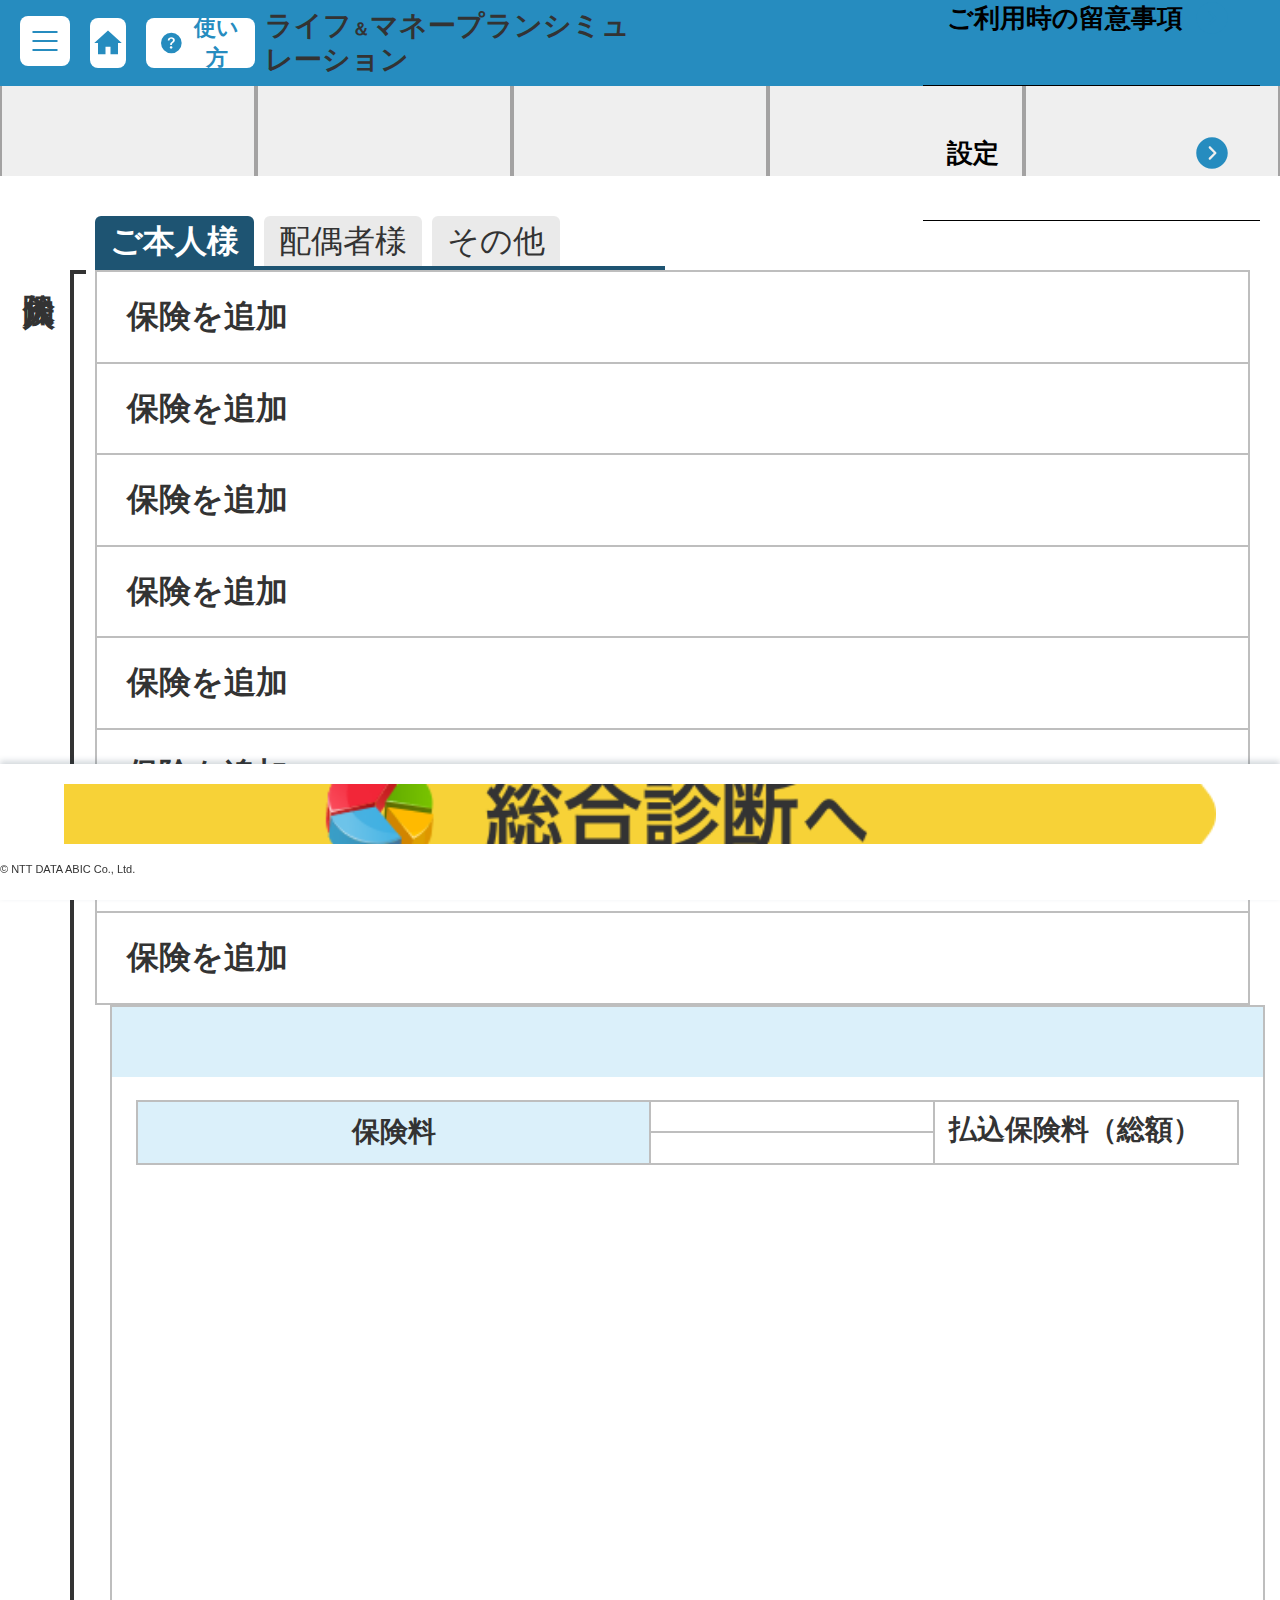
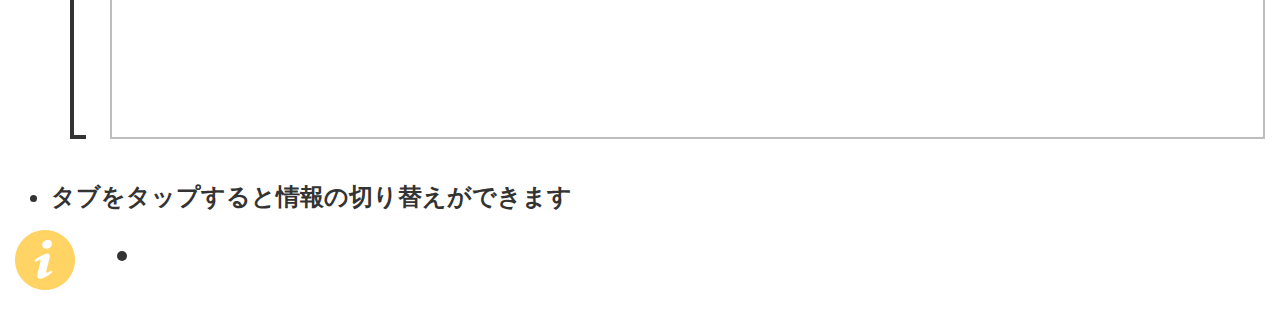
<file: setting_tab5_insurance.html>
<!DOCTYPE html>
<html lang="ja">
  <head>
    <link rel="shortcut icon" href="">
    <meta charset="UTF-8">
    <meta name="viewport" content="width=device-width, initial-scale=1.0">
    <title>加入保険</title>
    <link href="https://cdn.jsdelivr.net/npm/bootstrap@5.1.3/dist/css/bootstrap.min.css" rel="stylesheet" integrity="sha384-1BmE4kWBq78iYhFldvKuhfTAU6auU8tT94WrHftjDbrCEXSU1oBoqyl2QvZ6jIW3" crossorigin="anonymous">

    <link rel="stylesheet" href="assets/css/style.css" />

    <link rel="stylesheet" href="assets/css/update.css"/>
    <link rel="stylesheet" href="assets/css/blue.css"/>
    
    <script src="js/lib/jquery.min.js"></script>
    <script src="js/app/common.js?ver=20210331"></script>
		<script src="js/lib/knockout-3.4.0.js"></script>
		<script src="js/app/appBase.js"></script>
		<script src="js/db/lifePlanDB.js?ver=20210331"></script>
		<script src="js/util/util.js"></script>
		<script src="js/calc/baseCalc.js"></script>
		<script src="js/calc/calc.js?ver=20210331"></script>
		<script src="js/calc/logic01.js?ver=20210331"></script>
		<script src="js/calc/logic02.js?ver=20210331"></script>
		<script src="js/calc/logic03.js?ver=20210331"></script>
		<script src="js/calc/logic05.js?ver=20210331"></script>
		<script src="js/calc/logic04.js?ver=20210331"></script>
		<script src="js/calc/logic09.js?ver=20210331"></script>
		<script src="js/calc/logic06.js?ver=20210331"></script>
		<script src="js/calc/logic07.js?ver=20210331"></script>
		<script src="js/calc/logic08.js?ver=20210331"></script>
    <script src="js/graph/graph.js"></script>
    <script src="js/graph/graphInsurance.js?ver=20210331"></script>
		<script src="js/app/settingInsurance.js?ver=20210331"></script>

    <script src="https://cdn.jsdelivr.net/npm/bootstrap@5.1.1/dist/js/bootstrap.min.js" integrity="sha384-skAcpIdS7UcVUC05LJ9Dxay8AXcDYfBJqt1CJ85S/CFujBsIzCIv+l9liuYLaMQ/" crossorigin="anonymous"></script>
    <script src="js/update.js"></script>
  </head>
  <body>
    <div class="wrapper insurance" data-bind="css: modelClass">
      <header class="header" data-bind="css: {'is-open': dispSidemenu}">
        <div class="header-frame">
          <div class="header__left">
            <div class="burger">
              <button class="burger__btn" type="button" data-bs-toggle="offcanvas" data-bs-target="#offcanvasExample" aria-controls="offcanvasExample" id="burger">
                <span class="burger__line"></span>
                <span class="burger__line"></span>
                <span class="burger__line"></span>
              </button>
            </div>
            <a href="top.html" class="home">
              <svg class="icon">
                <use xlink:href="./assets/img/svg/house.svg#house"></use>
              </svg>
            </a>
            <button class="question-btn btn-reset" type="button" data-bind="click: Sidemenu.bind($data, '#modal-20')">
              <svg class="icon">
                <use xlink:href="./assets/img/svg/question-fill.svg#question-btn"></use>
              </svg>
              使い方
            </button>
          </div>
          <div class="header__center">
            <h1 class="header__title fw-bold text-white">ライフ<span class="fs-sm fw-normal">＆</span>マネープラン<span class="fw-light">シミュレーション</span></h1>
            <a href="top.html" class="header__title fw-bold text-white">ライフ<span class="fs-sm fw-normal">＆</span>マネープラン<span class="fw-light">シミュレーション</span></a>
          </div>
          <div class="header__right">
            <span data-bind="html: simulation1, click: onClick.bind($data, 'goto_simulation', 0)"></span>
          </div>
          
          <div class="offcanvas offcanvas-start" tabindex="-1" id="offcanvasExample" aria-labelledby="offcanvasExampleLabel">
            <div class="offcanvas-header">
              <button class="burger__btn burger__btn_open" type="button" data-bs-dismiss="offcanvas" aria-label="Close">
                <span class="burger__line"></span>
                <span class="burger__line"></span>
                <span class="burger__line"></span>
              </button>
            </div>
            <div class="offcanvas-body">
              <ul class="nav__list list-reset">
                <li class="nav__item" data-bs-dismiss="offcanvas">
                  <a class="nav__link" data-bind="click: Sidemenu.bind($data, '#modal-10')">
                    ご利用時の留意事項
                    <svg class="icon arrow">
                      <use xlink:href="./assets/img/svg/right.svg#right"></use>
                    </svg>
                  </a>
                </li>
                <li class="nav__item" data-bs-dismiss="offcanvas">
                  <a class="nav__link" data-bind="click: Sidemenu.bind($data, '#modal-11')">
                    設定
                    <svg class="icon arrow">
                      <use xlink:href="./assets/img/svg/right.svg#right"></use>
                    </svg>
                  </a>
                </li>
              </ul>
            </div>
          </div>
        </div>
      </header>
      <div class="navigation">
        <div class="content-frame">
          <ul class="grid wrapper-sm">
            <li class="column">
							<span data-bind="html: setting_tab1_basic, click: onClick.bind($data, 'setting_tab1', 0)"></span>
            </li>
            <li class="column">
							<span data-bind="html: setting_tab2_job, click: onClick.bind($data, 'setting_tab2', 0)"></span>
            </li>
            <li class="column">
							<span data-bind="html: setting_tab3_house, click: onClick.bind($data, 'setting_tab3', 0)"></span>
            </li>
            <li class="column">
							<span data-bind="html: setting_tab4_education, click: onClick.bind($data, 'setting_tab4', 0)"></span>
            </li>
            <li class="column">
							<span data-bind="html: setting_tab5_insurance, click: onClick.bind($data, 'setting_tab5', 0)"></span>
            </li>
          </ul>
        </div>
      </div>

      <main class="main">
        <div class="content-frame p-15">
					<div class="content-panel grid">
            <div class="column">
              <!-- tab start -->
              <div class="tab js-tab">
                <div class="caption">
                  加入保険
                </div>
                <div class="tab-button-wrap tab-simulation">
									<a class="tab-button" data-tabname="tab1" data-bind="click: clickTab.bind($data, 1)">ご本人様</a>
									<a class="tab-button" data-tabname="tab2" data-bind="click: clickTab.bind($data, 2), visible: tab_insurance1_2">配偶者様</a>
									<a class="tab-button" data-tabname="tab3" data-bind="click: clickTab.bind($data, 3)">その他</a>
                </div>
                <div class="tab-content-wrap">
                  <!-- tab1 start -->
                  <div class="tab-content" data-tabcontent="tab1">
                      <div class="d-flex flex-wrap">
                        <div class="blocklist col-12 col-md-6">
                          <ul>
                            <li class="add-button" data-bind="css: class_row_0">
                              <span data-bind="text: item_list_0">保険を追加</span>
                              <a class="button-icon" data-bind="click: openModal.bind($data, '#modal-1', 1, 0), css: class_btn_0"></a>
                            </li>
                            <li class="add-button" data-bind="css: class_row_1">
                              <span data-bind="text: item_list_1">保険を追加</span>
                              <a class="button-icon" data-bind="click: openModal.bind($data, '#modal-1', 1, 1), css: class_btn_1"></a>
                            </li>
                            <li class="add-button" data-bind="css: class_row_2">
                              <span data-bind="text: item_list_2">保険を追加</span>
                              <a class="button-icon" data-bind="click: openModal.bind($data, '#modal-1', 1, 2), css: class_btn_2"></a>
                            </li>
                            <li class="add-button" data-bind="css: class_row_3">
                              <span data-bind="text: item_list_3">保険を追加</span>
                              <a class="button-icon" data-bind="click: openModal.bind($data, '#modal-1', 1, 3), css: class_btn_3"></a>
                            </li>
                            <li class="add-button" data-bind="css: class_row_4">
                              <span data-bind="text: item_list_4">保険を追加</span>
                              <a class="button-icon" data-bind="click: openModal.bind($data, '#modal-1', 1, 4), css: class_btn_4"></a>
                            </li>
                            <li class="add-button" data-bind="css: class_row_5">
                              <span data-bind="text: item_list_5">保険を追加</span>
                              <a class="button-icon" data-bind="click: openModal.bind($data, '#modal-1', 1, 5), css: class_btn_5"></a>
                            </li>
                            <li class="add-button" data-bind="css: class_row_6">
                              <span data-bind="text: item_list_6">保険を追加</span>
                              <a class="button-icon" data-bind="click: openModal.bind($data, '#modal-1', 1, 6), css: class_btn_6"></a>
                            </li>
                            <li class="add-button" data-bind="css: class_row_7">
                              <span data-bind="text: item_list_7">保険を追加</span>
                              <a class="button-icon" data-bind="click: openModal.bind($data, '#modal-1', 1, 7), css: class_btn_7"></a>
                            </li>
                          </ul>
                        </div>
    
                        <div class="protection col-12 col-md-6" data-bind="visible: setting_insurance_right">
                          <div class="border">
                            <div class="title" data-bind="text: setting_insurance_right_title">
                            </div>
                            <div class="content is-scroll">
                              <div class="content-inner">
                                <div class="fee">
                                  <table>
                                    <tr>
                                      <th rowspan="2">
                                        <div>
                                          保険料
                                        </div>
                                      </th>
                                      <td class="monthly">
                                        <div data-bind="text: setting_ins_txt_month">
                                        </div>
                                      </td>
                                      <td rowspan="2" class="total">
                                        <div>
                                          払込保険料（総額）
                                          <div class="money" data-bind="text: setting_ins_txt_total">
                                          </div>
                                        </div>
                                      </td>
                                    </tr>
                                    <tr>
                                      <td>
                                        <div data-bind="text: setting_ins_txt_ichiji">
                                        </div>
                                      </td>
                                    </tr>
                                  </table>
                                </div>
                                <div class="graph">
                                  <canvas id="canvas1" width="728" height="912">
                                    このコンテンツの表示にはCANVASに対応したブラウザをご利用下さい。
                                  </canvas>
                                </div>
                              </div>
                            </div>
                          </div>
                        </div>
                      </div>

                  </div>
                  <!-- // tab1 end -->

                  <!-- tab2 start -->
                  <div class="tab-content" data-tabcontent="tab2">
                    <div class="d-flex flex-wrap">
                      <div class="blocklist col-12 col-md-6">
                        <ul>
                          <li class="add-button" data-bind="css: class_row_0">
                            <span data-bind="text: item_list_0">保険を追加</span>
                            <a class="button-icon" data-bind="click: openModal.bind($data, '#modal-1', 2, 0), css: class_btn_0"></a>
                          </li>
                          <li class="add-button" data-bind="css: class_row_1">
                            <span data-bind="text: item_list_1">保険を追加</span>
                            <a class="button-icon" data-bind="click: openModal.bind($data, '#modal-1', 2, 1), css: class_btn_1"></a>
                          </li>
                          <li class="add-button" data-bind="css: class_row_2">
                            <span data-bind="text: item_list_2">保険を追加</span>
                            <a class="button-icon" data-bind="click: openModal.bind($data, '#modal-1', 2, 2), css: class_btn_2"></a>
                          </li>
                          <li class="add-button" data-bind="css: class_row_3">
                            <span data-bind="text: item_list_3">保険を追加</span>
                            <a class="button-icon" data-bind="click: openModal.bind($data, '#modal-1', 2, 3), css: class_btn_3"></a>
                          </li>
                          <li class="add-button" data-bind="css: class_row_4">
                            <span data-bind="text: item_list_4">保険を追加</span>
                            <a class="button-icon" data-bind="click: openModal.bind($data, '#modal-1', 2, 4), css: class_btn_4"></a>
                          </li>
                          <li class="add-button" data-bind="css: class_row_5">
                            <span data-bind="text: item_list_5">保険を追加</span>
                            <a class="button-icon" data-bind="click: openModal.bind($data, '#modal-1', 2, 5), css: class_btn_5"></a>
                          </li>
                          <li class="add-button" data-bind="css: class_row_6">
                            <span data-bind="text: item_list_6">保険を追加</span>
                            <a class="button-icon" data-bind="click: openModal.bind($data, '#modal-1', 2, 6), css: class_btn_6"></a>
                          </li>
                          <li class="add-button" data-bind="css: class_row_7">
                            <span data-bind="text: item_list_7">保険を追加</span>
                            <a class="button-icon" data-bind="click: openModal.bind($data, '#modal-1', 2, 7), css: class_btn_7"></a>
                          </li>
                        </ul>
                      </div>
  
                      <div class="protection col-12 col-md-6" data-bind="visible: setting_insurance_right">
                        <div class="border">
                          <div class="title" data-bind="text: setting_insurance_right_title">
                          </div>
                          <div class="content is-scroll">
                            <div class="content-inner">
                              <div class="fee">
                                <table>
                                  <tr>
                                    <th rowspan="2">
                                      <div>
                                        保険料
                                      </div>
                                    </th>
                                    <td class="monthly">
                                      <div data-bind="text: setting_ins_txt_month">
                                      </div>
                                    </td>
                                    <td rowspan="2" class="total">
                                      <div>
                                        払込保険料（総額）
                                        <div class="money" data-bind="text: setting_ins_txt_total">
                                        </div>
                                      </div>
                                    </td>
                                  </tr>
                                  <tr>
                                    <td>
                                      <div data-bind="text: setting_ins_txt_ichiji">
                                      </div>
                                    </td>
                                  </tr>
                                </table>
                              </div>
                              <div class="graph">
                                <canvas id="canvas2" width="728" height="912">
                                  このコンテンツの表示にはCANVASに対応したブラウザをご利用下さい。
                                </canvas>
                              </div>
                            </div>
                          </div>
                        </div>
                      </div>

                    </div>

                  </div>
                  <!-- // tab2 end -->

                  <!-- tab3 start -->
                  <div class="tab-content" data-tabcontent="tab3">
                    <div class="d-flex flex-wrap">
                      <div class="col-12 col-md-6">
                        <div class="blocklist">
                          <ul>
                            <li class="add-button" data-bind="css: class_row_0">
                              <span data-bind="text: item_list_0">保険を追加</span>
                              <a class="button-icon" data-bind="click: openModal.bind($data, '#modal-1', 3, 0), css: class_btn_0"></a>
                            </li>
                            <li class="add-button" data-bind="css: class_row_1">
                              <span data-bind="text: item_list_1">保険を追加</span>
                              <a class="button-icon" data-bind="click: openModal.bind($data, '#modal-1', 3, 1), css: class_btn_1"></a>
                            </li>
                            <li class="add-button" data-bind="css: class_row_2">
                              <span data-bind="text: item_list_2">保険を追加</span>
                              <a class="button-icon" data-bind="click: openModal.bind($data, '#modal-1', 3, 2), css: class_btn_2"></a>
                            </li>
                            <li class="add-button" data-bind="css: class_row_3">
                              <span data-bind="text: item_list_3">保険を追加</span>
                              <a class="button-icon" data-bind="click: openModal.bind($data, '#modal-1', 3, 3), css: class_btn_3"></a>
                            </li>
                            <li class="add-button" data-bind="css: class_row_4">
                              <span data-bind="text: item_list_4">保険を追加</span>
                              <a class="button-icon" data-bind="click: openModal.bind($data, '#modal-1', 3, 4), css: class_btn_4"></a>
                            </li>
                            <li class="add-button" data-bind="css: class_row_5">
                              <span data-bind="text: item_list_5">保険を追加</span>
                              <a class="button-icon" data-bind="click: openModal.bind($data, '#modal-1', 3, 5), css: class_btn_5"></a>
                            </li>
                            <li class="add-button" data-bind="css: class_row_6">
                              <span data-bind="text: item_list_6">保険を追加</span>
                              <a class="button-icon" data-bind="click: openModal.bind($data, '#modal-1', 3, 6), css: class_btn_6"></a>
                            </li>
                            <li class="add-button" data-bind="css: class_row_7">
                              <span data-bind="text: item_list_7">保険を追加</span>
                              <a class="button-icon" data-bind="click: openModal.bind($data, '#modal-1', 3, 7), css: class_btn_7"></a>
                            </li>
                          </ul>
                        </div>
                      </div>
                    </div>
                  </div>
                  <!-- // tab3 end -->
                </div>
              </div>
              <!-- tab end -->
<!--
              <p class="attention font-xsmall">
                タブをタップすると情報の切り替えができます
              </p>
-->
							<ul class="list font-xsmall" style="margin-bottom: 15px;">
                <li>
                  タブをタップすると情報の切り替えができます
                </li>
              </ul>
							<div class="notes" data-bind="visible: popup_ins_icon_comment">
								<ul class="list">
									<li data-bind="text: popup_ins_txt_comment">
									</li>
								</ul>
							</div>

            </div>
					</div>
				</div>
      </main>

      <footer class="d-block d-md-none text-center">
        <p>
          <a class="button-diagnosis-sm" data-bind="click: goSimulation"></a>
        </p>
        <p>
          © <span data-bind="html: current_year"></span> NTT DATA ABIC Co., Ltd.
        </p>
      </footer>

			<div id="modal-1" class="modal">
				<div class="modal-frame cost-monthly">
          <div class="modal-title" data-bind="text: popup_insurance1_title"></div>
          <div class="modal-content is-scroll">
            <div class="modal-panel">

              <div class="table">
                <table>
                  <tr>
                    <th>
                      <div>
                        保険商品
                      </div>
                    </th>
                    <td>
                      <div>
												<select class="pulldown" data-bind="options: spn_goods, value: spn_goods_v, event:{change: onSelect}"></select>
                      </div>
                    </td>
                  </tr>
                  <tr>
                    <th>
                      <div>
                        契約者
                      </div>
                    </th>
                    <td>
                      <div>
												<select class="pulldown" data-bind="options: spn_policy, value: spn_policy_v, event:{change: onSelect}"></select>
                      </div>
                    </td>
                  </tr>
                  <tr>
                    <th>
                      <div>
                        契約年齢
                      </div>
                    </th>
                    <td>
                      <div>
                        <select class="pulldown" data-bind="options: spn_age_keiyaku, value: spn_age_keiyaku_v, event:{change: onSelect}"></select>
                      </div>
                    </td>
                  </tr>
                  <tr>
                    <th>
                      <div>
                        保険料
                      </div>
                    </th>
                    <td>
                      <div>
                        <input type="text" class="textarea middle number" data-bind="value: popup_ins_txt_hokenryo, event:{change: MoneyUpdate}" />
                        <span class="font-large">円</span>
                      </div>
                    </td>
                  </tr>
                  <tr data-bind="visible: popup_ins_row_hokenkin">
                    <th>
                      <div data-bind="text: popup_ins_label_hokenkin"></div>
                    </th>
                    <td>
                      <div>
                        <input type="text" class="textarea middle number" data-bind="value: popup_ins_txt_hokenkin, event:{change: MoneyUpdate}" />
                        <span class="font-large">円</span>
                      </div>
                    </td>
                  </tr>
                  <tr data-bind="visible: popup_ins_row_kikan1">
                    <th>
                      <div data-bind="text: popup_ins_label_kikan1"></div>
                    </th>
                    <td>
                      <div>
                        <select class="pulldown" data-bind="options: spn_kikan1, value: spn_kikan1_v, event:{change: onSelect}"></select>
                      </div>
                    </td>
                  </tr>
                  <tr data-bind="visible: popup_ins_row_kikan2">
                    <th>
                      <div data-bind="text: popup_ins_label_kikan2"></div>
                    </th>
                    <td>
                      <div>
                        <select class="pulldown" data-bind="options: spn_kikan2, value: spn_kikan2_v, event:{change: onSelect}"></select>
                      </div>
                    </td>
                  </tr>
                  <tr>
                    <th>
                      <div>
                        払込方法
                      </div>
                    </th>
                    <td>
                      <div>
                        <select class="pulldown" data-bind="options: spn_haraikomi, value: spn_haraikomi_v, event:{change: onSelect}"></select>
                      </div>
                    </td>
                  </tr>
									<tr data-bind="visible: popup_ins_row_age_haraikomi">
                    <th>
                      <div>
                        払込期間
                      </div>
                    </th>
                    <td>
                      <div>
                        <select class="pulldown" data-bind="options: spn_age_haraikomi, value: spn_age_haraikomi_v, event:{change: onSelect}"></select>
                      </div>
                    </td>
                  </tr>
                </table>
              </div>

              <div class="button-wrapper">
								<a class="button-modal" data-bind="click: deleteData, visible: popup_delete">設定を削除する</a>
                <a class="button-modal decide" data-bind="click: saveData">設定を変更する</a>
              </div>

            </div>
          </div>
          <a class="button-modal-close" onclick="LMPS.closeModal();">閉じる</a>
        </div>
			</div>

			<div id="modal-10" class="modal">
        <div class="modal-frame setting">
          <div class="modal-title">
            ご利用に際しての留意事項
          </div>
          <div class="modal-content is-scroll">
            <div class="modal-panel event-expenses">

				<div class="grid">
					<div class="column" data-bind="foreach: screenMessageL">
						<div class="font-xlarge" data-bind="if: st_title1">
							<p>
								<b class="dynamic" data-bind="text: st_title1">ご利用に際して</b>
							</p>
						</div>
						<div data-bind="if: st_title2">
							<p data-bind="text: st_title2">
							</p>
						</div>
						<div>
							<p class="st_message" data-bind="text: st_message">
							</p>
						</div>
					</div>
					<div class="column" data-bind="foreach: screenMessageR">
						<div class="font-xlarge" data-bind="if: st_title1">
							<p>
								<b class="dynamic" data-bind="text: st_title1">ご利用に際して</b>
							</p>
						</div>
						<div data-bind="if: st_title2">
							<p data-bind="text: st_title2">
							</p>
						</div>
						<div>
							<p class="st_message" data-bind="text: st_message">
							</p>
						</div>
					</div>
				</div>

            </div>
          </div>
          <a class="button-modal-close" onclick="LMPS.closeModal();">閉じる</a>
        </div>
      </div>

			<div id="modal-11" class="modal">
        <div class="modal-frame setting">
          <div class="modal-title">
            設定
          </div>
          <div class="modal-content is-scroll">
            <div class="modal-panel event-expenses">

              <div class="table">
                <table>
                  <tr>
                    <th>
                      <div>
                        カンパニーID
                      </div>
                    </th>
                    <td>
                      <div class="right">
												<span data-bind="text: id_company"></span>
											</div>
                    </td>
                  </tr>
                </table>
              </div>
              <div class="button-wrapper fixed">
                <a class="button-modal" onclick="LMPS.closeModal();">戻る</a>
              </div>

            </div>
          </div>
          <a class="button-modal-close" onclick="LMPS.closeModal();">閉じる</a>
        </div>
      </div>

      <div id="modal-20" class="modal">
        <div class="modal-frame setting">
          <div class="modal-title">
            使い方
          </div>
          <div class="modal-content is-scroll">
            <div class="modal-panel event-expenses">

              <div class="grid">
                <div class="col">
                  <div class="font-xlarge">
                    <p>
                      <b class="dynamic">タイトル1</b>
                    </p>
                  </div>
                  <div>
                    <p class="st_message" data-bind="text: st_message1">
                    </p>
                  </div>

                  <div class="font-xlarge">
                    <p>
                      <b class="dynamic">タイトル2</b>
                    </p>
                  </div>
                  <div>
                    <p class="st_message" data-bind="text: st_message2">
                    </p>
                  </div>
                </div>
              </div>

            </div>
          </div>
          <a class="button-modal-close" onclick="LMPS.closeModal();">閉じる</a>
        </div>
      </div>

    </div>
  </body>
</html>
</file>
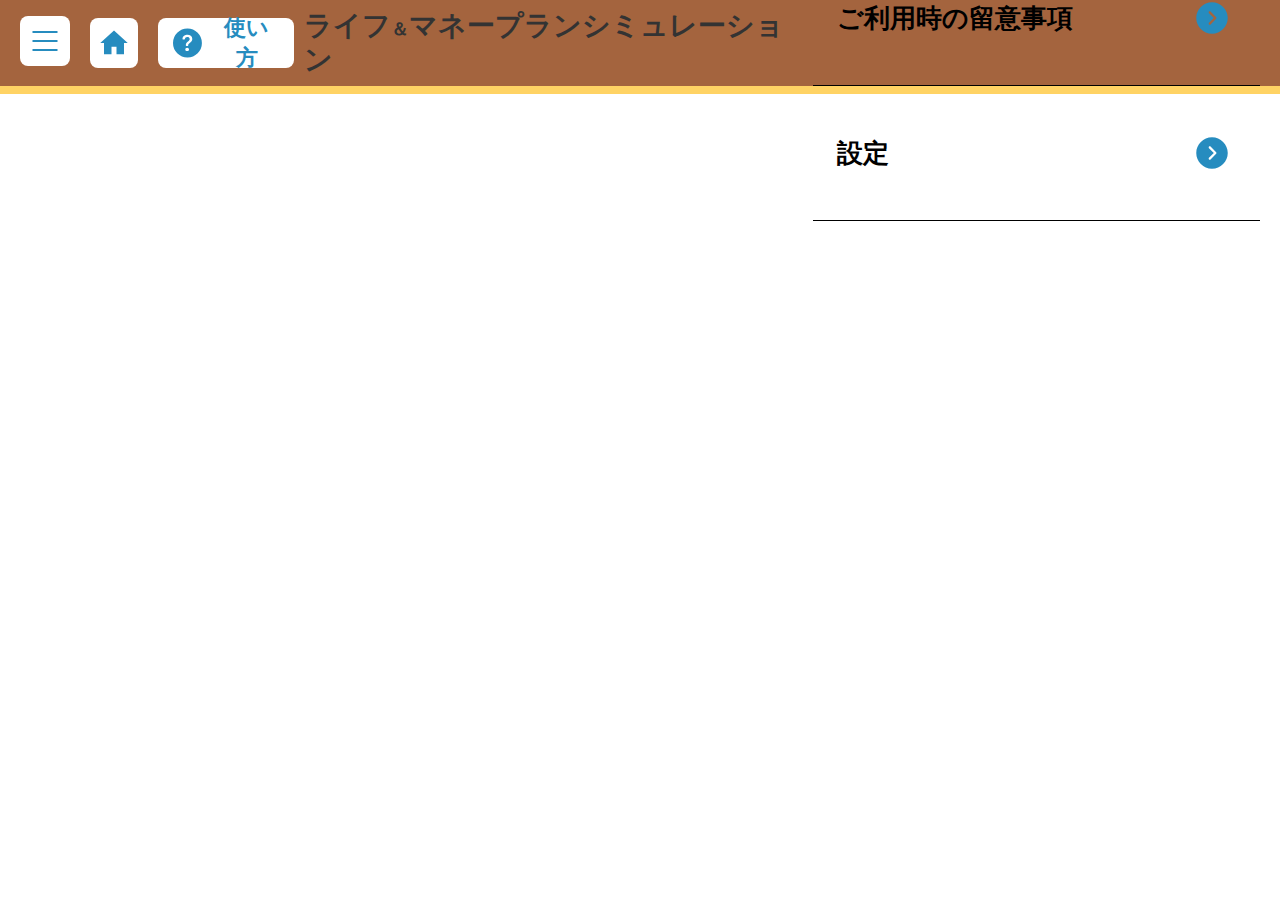
<file: simulation1.html>
<!DOCTYPE html>
<html lang="ja">
  <head>
    <link rel="shortcut icon" href="">
    <meta charset="UTF-8">
    <meta name="viewport" content="width=device-width, initial-scale=1.0">
    <title>基本情報</title>
    <link href="https://cdn.jsdelivr.net/npm/bootstrap@5.1.3/dist/css/bootstrap.min.css" rel="stylesheet" integrity="sha384-1BmE4kWBq78iYhFldvKuhfTAU6auU8tT94WrHftjDbrCEXSU1oBoqyl2QvZ6jIW3" crossorigin="anonymous">

    <link rel="stylesheet" href="assets/css/style.css" />

    <link rel="stylesheet" href="assets/css/update.css"/>
    <link rel="stylesheet" href="assets/css/blue.css"/>

    <script src="js/lib/jquery.min.js"></script>
		<script src="js/lib/knockout-3.4.0.js"></script>
		<script src="js/app/common.js?ver=20210331"></script>
		<script src="js/app/appBase.js"></script>
		<script src="js/db/lifePlanDB.js?ver=20210331"></script>
		<script src="js/util/util.js"></script>
		<script src="js/calc/baseCalc.js"></script>
		<script src="js/calc/calc.js?ver=20210331"></script>
		<script src="js/calc/logic01.js?ver=20210331"></script>
		<script src="js/calc/logic02.js?ver=20210331"></script>
		<script src="js/calc/logic03.js?ver=20210331"></script>
		<script src="js/calc/logic05.js?ver=20210331"></script>
		<script src="js/calc/logic04.js?ver=20210331"></script>
		<script src="js/calc/logic09.js?ver=20210331"></script>
		<script src="js/calc/logic06.js?ver=20210331"></script>
		<script src="js/calc/logic07.js?ver=20210331"></script>
		<script src="js/calc/logic08.js?ver=20210331"></script>
    <script src="js/graph/graph.js"></script>
    <script src="js/graph/graphSimulation1.js"></script>
    <script src="js/graph/graphEvent.js"></script>
    <script src="js/app/simulation1.js?ver=20210331"></script>

    <script src="https://cdn.jsdelivr.net/npm/bootstrap@5.1.1/dist/js/bootstrap.min.js" integrity="sha384-skAcpIdS7UcVUC05LJ9Dxay8AXcDYfBJqt1CJ85S/CFujBsIzCIv+l9liuYLaMQ/" crossorigin="anonymous"></script>
    <script src="js/update.js"></script>
  </head>
  <body>
    <div class="wrapper single diagnosis">
      <header class="header" data-bind="css: {'is-open': dispSidemenu}">
        <div class="header-frame">
          <div class="header__left">
            <div class="burger">
              <button class="burger__btn" type="button" data-bs-toggle="offcanvas" data-bs-target="#offcanvasExample" aria-controls="offcanvasExample" id="burger">
                <span class="burger__line"></span>
                <span class="burger__line"></span>
                <span class="burger__line"></span>
              </button>
            </div>
            <a href="top.html" class="home">
              <svg class="icon">
                <use xlink:href="./assets/img/svg/house.svg#house"></use>
              </svg>
            </a>
            <button class="question-btn btn-reset" type="button" data-bind="click: Sidemenu.bind($data, '#modal-20')">
              <svg class="icon">
                <use xlink:href="./assets/img/svg/question-fill.svg#question-btn"></use>
              </svg>
              使い方
            </button>
          </div>
          <div class="header__center header-navigation">
            <h1 class="header__title fw-bold text-white">ライフ<span class="fs-sm fw-normal">＆</span>マネープラン<span class="fw-light">シミュレーション</span></h1>
            <a href="top.html" class="header__title fw-bold text-white">ライフ<span class="fs-sm fw-normal">＆</span>マネープラン<span class="fw-light">シミュレーション</span></a>
            <div class="navigation-title">
              総合診断
            </div>
            <div class="navigation-links">
              <a href="#" class="current" data-bind="click: onClick.bind($data, 'simulation_tab1')">将来資金収支分析</a>
              <a href="#" data-bind="click: onClick.bind($data, 'simulation_tab2')">必要保障額分析</a>
              <a href="#" data-bind="click: onClick.bind($data, 'simulation_tab3')">マネープラン</a>
            </div>
          </div>
          <div class="header__right">
            <a href="#" class="question-btn btn-reset" data-bind="click: onClick.bind($data, 'goto_setting')">
              <svg class="icon">
                <use xlink:href="./assets/img/svg/left.svg#left"></use>
              </svg>
              設定編集
            </a>
          </div>
          <!-- <div class="button-wrapper">
            <a class="button-menu menu"></a>
            <a href="top.html" class="button-menu home"></a>
          </div>
          <div class="header-navigation">
            <div class="navigation-title">
              総合診断
            </div>
            <div class="navigation-links">
              <a href="#" class="current" data-bind="click: onClick.bind($data, 'simulation_tab1')">将来資金収支分析</a>
              <a href="#" data-bind="click: onClick.bind($data, 'simulation_tab2')">必要保障額分析</a>
              <a href="#" data-bind="click: onClick.bind($data, 'simulation_tab3')">マネープラン</a>
            </div>
            <a href="#" class="button-back" data-bind="click: onClick.bind($data, 'goto_setting')">設定編集</a>
          </div> -->

          <div class="offcanvas offcanvas-start" tabindex="-1" id="offcanvasExample" aria-labelledby="offcanvasExampleLabel">
            <div class="offcanvas-header">
              <button class="burger__btn burger__btn_open" type="button" data-bs-dismiss="offcanvas" aria-label="Close">
                <span class="burger__line"></span>
                <span class="burger__line"></span>
                <span class="burger__line"></span>
              </button>
            </div>
            <div class="offcanvas-body">
              <ul class="nav__list list-reset">
                <li class="nav__item" data-bs-dismiss="offcanvas">
                  <a class="nav__link" data-bind="click: Sidemenu.bind($data, '#modal-10')">
                    ご利用時の留意事項
                    <svg class="icon arrow">
                      <use xlink:href="./assets/img/svg/right.svg#right"></use>
                    </svg>
                  </a>
                </li>
                <li class="nav__item" data-bs-dismiss="offcanvas">
                  <a class="nav__link" data-bind="click: Sidemenu.bind($data, '#modal-11')">
                    設定
                    <svg class="icon arrow">
                      <use xlink:href="./assets/img/svg/right.svg#right"></use>
                    </svg>
                  </a>
                </li>
              </ul>
            </div>
          </div>
        </div>
        <div class="menu-wrap">
          <ul class="menu-list">
            <li>
              <a data-bind="click: Sidemenu.bind($data, '#modal-10')">ご利用時の留意事項</a>
            </li>
            <li>
              <a data-bind="click: Sidemenu.bind($data, '#modal-11')">設定</a>
            </li>
          </ul>
        </div>
      </header>
      <main class="main bg-white" data-bind="visible: true" style="display: none">
        <div class="content-frame">
          
          <div class="main-navigation">
            <div class="navigation-title">
              総合診断
            </div>
            <div class="navigation navigation-links">
              <div class="content-frame">
                <ul class="grid">
                  <li class="column">
                    <a href="#" class="current" data-bind="click: onClick.bind($data, 'simulation_tab1')"><span>将来資金</span><span>収支分析</span></a>
                  </li>
                  <li class="column">
                    <a href="#" data-bind="click: onClick.bind($data, 'simulation_tab2')"><span>必要保障額</span><span>分析</span></a>
                  </li>
                  <li class="column">
                    <a href="#" data-bind="click: onClick.bind($data, 'simulation_tab3')"><span>マネー</span><span>プラン</span></a>
                  </li>
                </ul>
              </div>
            </div>
            <a href="#" class="question-btn btn-reset" data-bind="click: onClick.bind($data, 'goto_setting')">
              <svg class="icon">
                <use xlink:href="./assets/img/svg/left.svg#left"></use>
              </svg>
              設定編集
            </a>
          </div>

          <div class="content-panel diagnosis-funds">
            <div class="graph-wrapper">
              <div class="graph-condition">
                <div class="condition-panel">
                  <div class="title">
                    基本生活費
                  </div>
                  <div class="content nowrap">
										<span data-bind="text: edit_txt_simulation1"></span><span class="unit">万円</span>
                    <a class="button-icon edit" data-bind="click: onClick_1.bind($data, '#modal-2', 0)">編集</a>
                  </div>
                </div>

                <div class="condition-panel">
                  <div class="title">
                    マネープラン
                  </div>
                  <div class="content">
                    <div class="title-sub">
                      運用資金額
                    </div>
                    <span data-bind="text: sim1_lbl_invest"></span><span class="unit">万円</span>
                    <div class="title-sub">
                      貯蓄・積立金
                    </div>
                    <span data-bind="text: sim1_lbl_store"></span><span class="unit">万円</span>
                    <div class="select-info js-carousel" id="c1">
                      <div class="info-item-wrapper carousel-wrapper" data-bind="foreach: invest_styles">
                        <div class="info-item carousel-item" data-bind="css: selection_status">
                          <span class="option-title" data-bind="text: st_invest"></span>
                          <span class="option-text" data-bind="text: ra_invest"></span><span class="unit">%</span>
                        </div>
                      </div>
                      <a class="button-panel-prev carousel-button-prev">前へ</a>
                      <a class="button-panel-next carousel-button-next">次へ</a>
                    </div>
                  </div>
                </div>

                <div class="condition-panel event-expense">
                  <div class="title">
                    イベント支出
                  </div>
                  <div class="content">
                    <a class="button-event" data-bind="click: onClick.bind($data, '#modal-5')">旅行</a>
										<a class="button-event" data-bind="click: onClick.bind($data, '#modal-3')">車</a>
                    <a class="button-event" data-bind="click: onClick.bind($data, '#modal-4')">改築</a>
									</div>
                </div>

              </div>
              <div class="graph-content">
                <div class="tab-period content-tab">
                  <a class="current" data-bind="visible: sim1_tab_1">現役時代</a>
                  <a data-bind="click: onClick.bind($data, 'sim1_tab_2')">退職時代</a>
                </div>

                <div class="graph-view">
                  <canvas id="canvas1" width="1570" height="658">
										このコンテンツの表示にはCANVASに対応したブラウザをご利用下さい。
                  </canvas>
                </div>
                <div class="event-list is-show-scrollbar">
                  <canvas id="canvas-event-list-1" width="1570" height="370">
										このコンテンツの表示にはCANVASに対応したブラウザをご利用下さい。
                  </canvas>
                </div>
              </div>
            </div>
          </div>

          <div class="content-panel diagnosis-funds">
            <div class="graph-wrapper">
              <div class="graph-condition">

                <div class="condition-panel">
                  <div class="title">
                    基本生活費
                  </div>
                  <div class="content nowrap">
                    <span data-bind="text: edit_txt_simulation1"></span><span class="unit">万円</span>
                    <a class="button-icon edit" data-bind="click: onClick_1.bind($data, '#modal-2', 1)">編集</a>
                  </div>
                </div>

                <div class="condition-panel">
                  <div class="title">
                    マネープラン
                  </div>
                  <div class="content">
                    <div class="title-sub">
                      運用資金額
                    </div>
                    <span data-bind="text: sim1_lbl_invest"></span><span class="unit">万円</span>
                    <div class="title-sub">
                      貯蓄・積立金
                    </div>
                    <span data-bind="text: sim1_lbl_store"></span><span class="unit">万円</span>
                    <div class="select-info js-carousel" id="c2">
                      <div class="info-item-wrapper carousel-wrapper" data-bind="foreach: invest_styles">
                        <div class="info-item carousel-item" data-bind="css: selection_status">
                          <span class="option-title" data-bind="text: st_invest"></span>
                          <span class="option-text" data-bind="text: ra_invest"></span><span class="unit">%</span>
                        </div>
                      </div>
                      <a class="button-panel-prev carousel-button-prev">前へ</a>
                      <a class="button-panel-next carousel-button-next">次へ</a>
                    </div>
                  </div>
                </div>

                <div class="condition-panel event-expense">
                  <div class="title">
                    イベント支出
                  </div>
                  <div class="content">
                    <a class="button-event" data-bind="click: onClick.bind($data, '#modal-5')">旅行</a>
										<a class="button-event" data-bind="click: onClick.bind($data, '#modal-3')">車</a>
                    <a class="button-event" data-bind="click: onClick.bind($data, '#modal-4')">改築</a>
									</div>
                </div>
              </div>
              <div class="graph-content">

                <div class="tab-period content-tab">
                  <a data-bind="click: onClick.bind($data, 'sim1_tab_1'),visible: sim1_tab_1">現役時代</a>
                  <a class="current">退職時代</a>
                </div>

                <div class="graph-view">
                  <canvas id="canvas2" width="1570" height="658">
										このコンテンツの表示にはCANVASに対応したブラウザをご利用下さい。
                  </canvas>
                </div>

                <div class="event-list is-show-scrollbar">
                  <canvas id="canvas-event-list-2" width="1570" height="370">
										このコンテンツの表示にはCANVASに対応したブラウザをご利用下さい。
                  </canvas>
                </div>
              </div>
            </div>
          </div>
        </div>
      </main>

			<div id="modal-1" class="modal">
        <div class="modal-frame">
          <div class="modal-title">
            診断結果
          </div>
          <div class="modal-content-wide is-scroll">
            <div class="modal-panel">

              <div class="panel-wrapper">
								<div class="table">
									<table class="table-bordered">
										<tr>
											<th>
												<div class="text-center">
                          <img data-bind="attr: {src: st_mark}" />
												</div>
											</th>
											<td>
												<div class="add-button">
													<span class="font-xlarge" data-bind="html: messageSt"></span>
												</div>
											</td>
										</tr>
									</table>
								</div>
              </div>

              <div class="button-wrapper">
                <a class="button-modal decide" onclick="LMPS.closeModal();">閉じる</a>
              </div>

            </div>
          </div>
          <a class="button-modal-close" onclick="LMPS.closeModal();">閉じる</a>
        </div>
      </div>

			<div id="modal-2" class="modal">
        <div class="modal-frame cost-monthly">
          <div class="modal-title">
            基本生活費（月額）
          </div>
          <div class="modal-content is-scroll">
            <div class="modal-panel">
              <div class="table">
                <table>
                  <tr>
                    <th>
                      <div>
                        手取り収入額
                      </div>
                    </th>
                    <td>
                      <div class="right">
                        <span class="font-large" data-bind="text: popup_sim1_tedori">万円</span>
                        <span class="yearly" data-bind="text: popup_sim1_tedori_year">（年額 450.0万円）</span>
                      </div>
                    </td>
                  </tr>
                </table>
              </div>

              <div class="table">
                <table>
                  <tr>
                    <th>
                      <div>
                        基本生活費
                      </div>
                    </th>
                    <td>
                      <div class="right">
                        <span class="font-large" data-bind="text: popup_sim1_edit_livingcost">万円</span>
                        <span class="yearly" data-bind="text: popup_sim1_livingcost_year">（年額 270.0万円）</span>
                      </div>
                    </td>
                  </tr>
                  <tr>
                    <th>
                      <div>
                        住宅関連費
                      </div>
                    </th>
                    <td>
                      <div class="right">
                        <span class="font-large" data-bind="text: popup_sim1_jyutaku">万円</span>
                        <span class="yearly" data-bind="text: popup_sim1_jyutaku_year">（年額 120.0万円）</span>
                      </div>
                    </td>
                  </tr>
                  <tr>
                    <th>
                      <div>
                        教育関連費
                      </div>
                    </th>
                    <td>
                      <div class="right">
                        <span class="font-large" data-bind="text: popup_sim1_kyouiku">万円</span>
                        <span class="yearly" data-bind="text: popup_sim1_kyouiku_year">（年額 0.0万円）</span>
                      </div>
                    </td>
                  </tr>
                  <tr>
                    <th>
                      <div>
                        生命・損害保険料
                      </div>
                    </th>
                    <td>
                      <div class="right">
                        <span class="font-large" data-bind="text: popup_sim1_seimei">万円</span>
                        <span class="yearly" data-bind="text: popup_sim1_seimei_year">（年額 24.0万円）</span>
                      </div>
                    </td>
                  </tr>
                </table>
              </div>

              <div class="table">
                <table>
                  <tr>
                    <th>
                      <div>
                        毎月の貯蓄・積立額
                      </div>
                    </th>
                    <td>
                      <div class="right">
                        <span class="font-large" data-bind="text: popup_sim1_tsumitate">万円</span>
                        <span class="yearly" data-bind="text: popup_sim1_tsumitate_year">（年額 36.0万円）</span>
                      </div>
                    </td>
                  </tr>
                  <tr>
                    <th>
                      <div>
                        毎月の過不足額
                      </div>
                    </th>
                    <td>
                      <div class="right">
                        <span class="font-large" data-bind="text: popup_sim1_kabusoku">万円</span>
                        <span class="yearly" data-bind="text: popup_sim1_kabusoku_year">（年額 36.0万円）</span>
                      </div>
                    </td>
                  </tr>
                </table>
              </div>

              <div class="button-wrapper">
                <a class="button-modal" onclick="LMPS.closeModal();">戻る</a>
              </div>

            </div>
          </div>
          <a class="button-modal-close" onclick="LMPS.closeModal();"></a>
        </div>
      </div>

			<div id="modal-3" class="modal">
        <div class="modal-frame">
          <div class="modal-title">
            車
          </div>
          <div class="modal-content-wide is-scroll">
            <div class="modal-panel event-expenses">
              <div class="panel-wrapper">
                <ul class="event-list car">
                  <li>
                    <div>
                      <p class="destination">軽四</p>
                      <p class="image"><img src="assets/img/event/img_car01.png" alt="軽四" /></p>
                      <p class="price">
                        <span class="label">購入価格：</span>
                        <span class="value">110万円</span>
                      </p>
                      <p class="price">
                        <span class="label">維持費用：</span>
                        <span class="value">15万円</span>
                      </p>
                    </div>
                  </li>
                  <li>
                    <div>
                      <p class="destination">スポーツ</p>
                      <p class="image"><img src="assets/img/event/img_car02.png" alt="スポーツ" /></p>
                      <p class="price">
                        <span class="label">購入価格：</span>
                        <span class="value">310万円</span>
                      </p>
                      <p class="price">
                        <span class="label">維持費用：</span>
                        <span class="value">32万円</span>
                      </p>
                    </div>
                  </li>
                  <li>
                    <div>
                      <p class="destination">ミニバン</p>
                      <p class="image"><img src="assets/img/event/img_car03.png" alt="ミニバン" /></p>
                      <p class="price">
                        <span class="label">購入価格：</span>
                        <span class="value">260万円</span>
                      </p>
                      <p class="price">
                        <span class="label">維持費用：</span>
                        <span class="value">30万円</span>
                      </p>
                    </div>
                  </li>
                  <li>
                    <div>
                      <p class="destination">小型</p>
                      <p class="image"><img src="assets/img/event/img_car04.png" alt="小型" /></p>
                      <p class="price">
                        <span class="label">購入価格：</span>
                        <span class="value">140万円</span>
                      </p>
                      <p class="price">
                        <span class="label">維持費用：</span>
                        <span class="value">24万円</span>
                      </p>
                    </div>
                  </li>
                  <li>
                    <div>
                      <p class="destination">SUV</p>
                      <p class="image"><img src="assets/img/event/img_car05.png" alt="SUV" /></p>
                      <p class="price">
                        <span class="label">購入価格：</span>
                        <span class="value">260万円</span>
                      </p>
                      <p class="price">
                        <span class="label">維持費用：</span>
                        <span class="value">30万円</span>
                      </p>
                    </div>
                  </li>
                  <li>
                    <div>
                      <p class="destination">セダン</p>
                      <p class="image"><img src="assets/img/event/img_car06.png" alt="セダン" /></p>
                      <p class="price">
                        <span class="label">購入価格：</span>
                        <span class="value">420万円</span>
                      </p>
                      <p class="price">
                        <span class="label">維持費用：</span>
                        <span class="value">35万円</span>
                      </p>
                    </div>
                  </li>
                </ul>
                <div class="entry-form">
                  <div class="age">
                    <select class="pulldown" data-bind="options: popup_event_age,
																													  value: popup_event_age_v,
																													  event:{change: onSelect.bind($data, 'popup_event_age', 3, event)}"></select>
                    歳時
                  </div>
                  <div class="budget">
                    <label>予算額</label>
                    <input type="text" class="textarea middle number" data-bind="value: popup_event_yosangaku,
																																										 event:{change: onCalcFinish.bind($data, 'popup_event_yosangaku', 3)}" />
                    円
                  </div>
                </div>
              </div>

              <div class="button-wrapper">
                <p class="attention font-xsmall">車情報誌等から<br />NTTデータエービック調べ</p>
                <a class="button-modal decide" data-bind="click: onClickClose.bind($data, 'popup_delete', 3), visible: popup_delete">設定を削除する</a>
								<a class="button-modal decide" data-bind="click: onClickClose.bind($data, 'popup_change', 3), text: popup_close"></a>
              </div>

            </div>
          </div>
          <a class="button-modal-close" data-bind="click: onClickClose.bind($data, 'popup_cancel', 3)">閉じる</a>
        </div>
      </div>

			<div id="modal-4" class="modal">
        <div class="modal-frame">
          <div class="modal-title">
            改築
          </div>
          <div class="modal-content-wide is-scroll">
            <div class="modal-panel event-expenses">

              <div class="panel-wrapper">
                <ul class="event-list renovation">
                  <li>
                    <div>
                      <p class="destination">キッチン</p>
                      <p class="image"><img src="assets/img/event/img_renovation01.png" alt="キッチン" /></p>
                      <p class="price">100〜150万円</p>
                      <p class="period">（築後15〜20年）</p>
                    </div>
                  </li>
                  <li>
                    <div>
                      <p class="destination">浴　室</p>
                      <p class="image"><img src="assets/img/event/img_renovation02.png" alt="浴室" /></p>
                      <p class="price">90〜140万円</p>
                      <p class="period">（築後10〜15年）</p>
                    </div>
                  </li>
                  <li>
                    <div>
                      <p class="destination">トイレ</p>
                      <p class="image"><img src="assets/img/event/img_renovation03.png" alt="トイレ" /></p>
                      <p class="price">30〜50万円</p>
                      <p class="period">（築後15〜20年）</p>
                    </div>
                  </li>
                  <li>
                    <div>
                      <p class="destination">内装の模様替え</p>
                      <p class="image"><img src="assets/img/event/img_renovation04.png" alt="内装の模様替え" /></p>
                      <p class="price">100〜150万円</p>
                      <p class="period">（築後10〜15年）</p>
                    </div>
                  </li>
                  <li>
                    <div>
                      <p class="destination">屋根・外装の塗り替え</p>
                      <p class="image"><img src="assets/img/event/img_renovation05.png" alt="屋根・外装の塗り替え" /></p>
                      <p class="price">150〜250万円</p>
                      <p class="period">（築後15〜25年）</p>
                    </div>
                  </li>
                  <li>
                    <div>
                      <p class="destination">増　築</p>
                      <p class="image"><img src="assets/img/event/img_renovation06.png" alt="増築" /></p>
                      <p class="price">750〜1000万円</p>
                      <p class="period">（ライフスタイルの変化）</p>
                    </div>
                  </li>
                </ul>
                <div class="entry-form">
                  <div class="age">
                    <select class="pulldown" data-bind="options: popup_event_age,
																													  value: popup_event_age_v,
																													  event:{change: onSelect.bind($data, 'popup_event_age', 3, event)}"></select>
                    歳時
                  </div>
                  <div class="budget">
                    <label>予算額</label>
                    <input type="text" class="textarea middle number" data-bind="value: popup_event_yosangaku,
																																										 event:{change: onCalcFinish.bind($data, 'popup_event_yosangaku', 3)}" />
                    円
                  </div>
                </div>
              </div>

              <div class="button-wrapper">
                <p class="attention font-xsmall">各種資料から<br />NTTデータエービック調べ</p>
                <a class="button-modal decide" data-bind="click: onClickClose.bind($data, 'popup_delete', 3), visible: popup_delete">設定を削除する</a>
								<a class="button-modal decide" data-bind="click: onClickClose.bind($data, 'popup_change', 3), text: popup_close"></a>
              </div>

            </div>
          </div>
          <a class="button-modal-close" data-bind="click: onClickClose.bind($data, 'popup_cancel', 3)">閉じる</a>
        </div>
      </div>

			<div id="modal-5" class="modal">
        <div class="modal-frame">
          <div class="modal-title">
            旅行
          </div>
          <div class="modal-content-wide is-scroll">
            <div class="modal-panel event-expenses">
              <div class="panel-wrapper">
                <ul class="event-list travel">
                  <li>
                    <div>
                      <p class="destination">癒しの温泉旅行</p>
                      <p class="duration">（2泊3日）</p>
                      <p class="image"><img src="assets/img/event/img_travel01.png" alt="癒しの温泉旅行" /></p>
                      <p class="price">4万円</p>
                    </div>
                  </li>
                  <li>
                    <div>
                      <p class="destination">中国世界遺産の旅</p>
                      <p class="duration">（4泊5日）</p>
                      <p class="image"><img src="assets/img/event/img_travel02.png" alt="中国世界遺産の旅" /></p>
                      <p class="price">12万円</p>
                    </div>
                  </li>
                  <li>
                    <div>
                      <p class="destination">ハワイリゾート</p>
                      <p class="duration">（5泊6日）</p>
                      <p class="image"><img src="assets/img/event/img_travel03.png" alt="ハワイリゾート" /></p>
                      <p class="price">20万円</p>
                    </div>
                  </li>
                  <li>
                    <div>
                      <p class="destination">北海道グルメ紀行</p>
                      <p class="duration">（3泊4日）</p>
                      <p class="image"><img src="assets/img/event/img_travel04.png" alt="北海道グルメ紀行" /></p>
                      <p class="price">6万円</p>
                    </div>
                  </li>
                  <li>
                    <div>
                      <p class="destination">欧州紀行</p>
                      <p class="duration">（7泊8日）</p>
                      <p class="image"><img src="assets/img/event/img_travel05.png" alt="欧州紀行" /></p>
                      <p class="price">30万円</p>
                    </div>
                  </li>
                  <li>
                    <div>
                      <p class="destination">世界一周クルーズ</p>
                      <p class="duration">（100日間）</p>
                      <p class="image"><img src="assets/img/event/img_travel06.png" alt="世界一周クルーズ" /></p>
                      <p class="price">250万円</p>
                    </div>
                  </li>
                </ul>
                <div class="entry-form">
                  <div class="age">
                    <select class="pulldown" data-bind="options: popup_event_age,
																													  value: popup_event_age_v,
																													  event:{change: onSelect.bind($data, 'popup_event_age', 3, event)}"></select>
                    歳時
                  </div>
                  <div class="budget">
                    <label>予算額</label>
                    <input type="text" class="textarea middle number" data-bind="value: popup_event_yosangaku,
																																										 event:{change: onCalcFinish.bind($data, 'popup_event_yosangaku', 3)}" />
                    円
                  </div>
                </div>
              </div>

              <div class="button-wrapper">
                <p class="attention font-xsmall">旅行情報誌等から<br />NTTデータエービック調べ</p>
								<a class="button-modal decide" data-bind="click: onClickClose.bind($data, 'popup_delete', 3), visible: popup_delete">設定を削除する</a>
								<a class="button-modal decide" data-bind="click: onClickClose.bind($data, 'popup_change', 3), text: popup_close"></a>
              </div>

            </div>
          </div>
					<a class="button-modal-close" data-bind="click: onClickClose.bind($data, 'popup_cancel', 3)">閉じる</a>
        </div>
      </div>
      
      <div id="modal-6" class="modal">
        <div class="modal-frame">
          <div class="modal-title">
            結婚
          </div>
          <div class="modal-content-wide is-scroll">
            <div class="modal-panel event-expenses">

              <div class="panel-wrapper">
                <ul class="event-list marriage">
                  <li>
                    <div>
                      <p class="destination">結婚費用総額</p>
                      <p class="image"><img src="assets/img/event/img_marriage01.png" alt="結婚費用総額" /></p>
                      <p class="price">469万円</p>
                    </div>
                  </li>
                  <li>
                    <div>
                      <p class="destination">挙式・披露宴</p>
                      <p class="image"><img src="assets/img/event/img_marriage02.png" alt="挙式・披露宴" /></p>
                      <p class="price">362万円</p>
                    </div>
                  </li>
                  <li>
                    <div>
                      <p class="destination">新婚旅行</p>
                      <p class="image"><img src="assets/img/event/img_marriage03.png" alt="新婚旅行" /></p>
                      <p class="price">65万円</p>
                    </div>
                  </li>
                  <li>
                    <div>
                      <p class="destination">ご祝儀</p>
                      <p class="image"><img src="assets/img/event/img_marriage04.png" alt="ご祝儀" /></p>
                      <p class="price">228万円</p>
                    </div>
                  </li>
                  <li>
                    <div>
                      <p class="destination">親からの援助</p>
                      <p class="image"><img src="assets/img/event/img_marriage05.png" alt="親からの援助" /></p>
                      <p class="price">192万円</p>
                    </div>
                  </li>
                  <li>
                    <div>
                      <p class="destination">夫婦の貯蓄額</p>
                      <p class="image"><img src="assets/img/event/img_marriage06.png" alt="夫婦の貯蓄額" /></p>
                      <p class="price">312万円</p>
                    </div>
                  </li>
                </ul>
                <div class="entry-form">
                  <div class="age">
                    <select class="pulldown" data-bind="options: popup_event_age,
																													  value: popup_event_age_v,
																													  event:{change: onSelect.bind($data, 'popup_event_age', 3, event)}"></select>
                    歳時
                  </div>
                  <div class="budget">
                    <label>予算額</label>
                    <input type="text" class="textarea middle number" data-bind="value: popup_event_yosangaku,
																																										 event:{change: onCalcFinish.bind($data, 'popup_event_yosangaku', 3)}" />
                    円
                  </div>
                </div>
              </div>

              <div class="button-wrapper">
                <p class="attention font-xsmall">リクルート：<br />「ゼクシィ結婚トレンド調査2020」<br />（全国平均）</p>
                <a class="button-modal decide" data-bind="click: onClickClose.bind($data, 'popup_delete', 3), visible: popup_delete">設定を削除する</a>
								<a class="button-modal decide" data-bind="click: onClickClose.bind($data, 'popup_change', 3), text: popup_close"></a>
              </div>

            </div>
          </div>
          <a class="button-modal-close" onclick="LMPS.closeModal();">閉じる</a>
        </div>
      </div>

			<div id="modal-10" class="modal">
        <div class="modal-frame setting">
          <div class="modal-title">
            ご利用に際しての留意事項
          </div>
          <div class="modal-content is-scroll">
            <div class="modal-panel event-expenses">
				<div class="grid">
					<div class="column" data-bind="foreach: screenMessageL">
						<div class="font-xlarge" data-bind="if: st_title1">
							<p>
								<b class="dynamic" data-bind="text: st_title1">ご利用に際して</b>
							</p>
						</div>
						<div data-bind="if: st_title2">
							<p data-bind="text: st_title2">
							</p>
						</div>
						<div>
							<p class="st_message" data-bind="text: st_message">
							</p>
						</div>
					</div>
					<div class="column" data-bind="foreach: screenMessageR">
						<div class="font-xlarge" data-bind="if: st_title1">
							<p>
								<b class="dynamic" data-bind="text: st_title1">ご利用に際して</b>
							</p>
						</div>
						<div data-bind="if: st_title2">
							<p data-bind="text: st_title2">
							</p>
						</div>
						<div>
							<p class="st_message" data-bind="text: st_message">
							</p>
						</div>
					</div>
				</div>
            </div>
          </div>
          <a class="button-modal-close" onclick="LMPS.closeModal();">閉じる</a>
        </div>
      </div>

			<div id="modal-11" class="modal">
        <div class="modal-frame setting">
          <div class="modal-title">
            設定
          </div>
          <div class="modal-content is-scroll">
            <div class="modal-panel event-expenses">

              <div class="table">
                <table>
                  <tr>
                    <th>
                      <div>
                        カンパニーID
                      </div>
                    </th>
                    <td>
                      <div class="right">
												<span data-bind="text: id_company"></span>
											</div>
                    </td>
                  </tr>
                </table>
              </div>
              <div class="button-wrapper fixed">
                <a class="button-modal" onclick="LMPS.closeModal();">戻る</a>
              </div>

            </div>
          </div>
          <a class="button-modal-close" onclick="LMPS.closeModal();">閉じる</a>
        </div>
      </div>

      <div id="modal-20" class="modal">
        <div class="modal-frame setting">
          <div class="modal-title">
            使い方
          </div>
          <div class="modal-content is-scroll">
            <div class="modal-panel event-expenses">

              <div class="grid">
                <div class="col">
                  <div class="font-xlarge">
                    <p>
                      <b class="dynamic">タイトル1</b>
                    </p>
                  </div>
                  <div>
                    <p class="st_message" data-bind="text: st_message1">
                    </p>
                  </div>

                  <div class="font-xlarge">
                    <p>
                      <b class="dynamic">タイトル2</b>
                    </p>
                  </div>
                  <div>
                    <p class="st_message" data-bind="text: st_message2">
                    </p>
                  </div>
                </div>
              </div>

            </div>
          </div>
          <a class="button-modal-close" onclick="LMPS.closeModal();">閉じる</a>
        </div>
      </div>

    </div>
  </body>
</html>
</file>
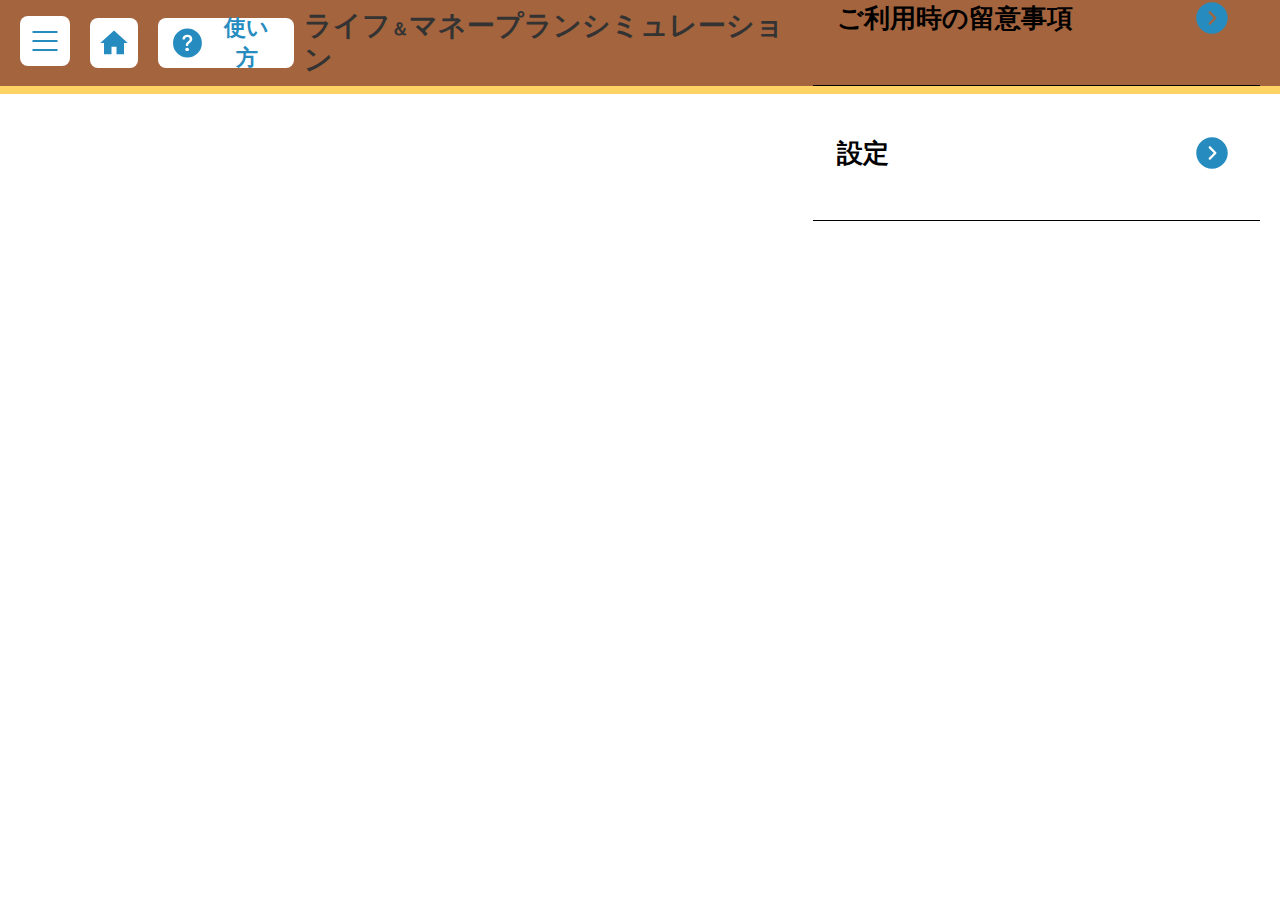
<file: simulation2.html>
<!DOCTYPE html>
<html lang="ja">
  <head>
    <link rel="shortcut icon" href="">
    <meta charset="UTF-8">
    <meta name="viewport" content="width=device-width, initial-scale=1.0">
    <title>基本情報</title>
    <link href="https://cdn.jsdelivr.net/npm/bootstrap@5.1.3/dist/css/bootstrap.min.css" rel="stylesheet" integrity="sha384-1BmE4kWBq78iYhFldvKuhfTAU6auU8tT94WrHftjDbrCEXSU1oBoqyl2QvZ6jIW3" crossorigin="anonymous">

    <link rel="stylesheet" href="assets/css/style.css" />

    <link rel="stylesheet" href="assets/css/update.css"/>
    <link rel="stylesheet" href="assets/css/blue.css"/>

    <script src="js/lib/jquery.min.js"></script>
		<script src="js/lib/knockout-3.4.0.js"></script>
    <script src="js/app/common.js?ver=20210331"></script>
		<script src="js/app/appBase.js"></script>
		<script src="js/db/lifePlanDB.js?ver=20210331"></script>
		<script src="js/util/util.js"></script>
		<script src="js/calc/baseCalc.js"></script>
		<script src="js/calc/calc.js?ver=20210331"></script>
		<script src="js/calc/logic01.js?ver=20210331"></script>
		<script src="js/calc/logic02.js?ver=20210331"></script>
		<script src="js/calc/logic03.js?ver=20210331"></script>
		<script src="js/calc/logic05.js?ver=20210331"></script>
		<script src="js/calc/logic04.js?ver=20210331"></script>
		<script src="js/calc/logic09.js?ver=20210331"></script>
		<script src="js/calc/logic06.js?ver=20210331"></script>
		<script src="js/calc/logic07.js?ver=20210331"></script>
		<script src="js/calc/logic08.js?ver=20210331"></script>
    <script src="js/graph/graph.js"></script>
    <script src="js/graph/graphSimulation2.js"></script>
    <script src="js/graph/graphEvent.js"></script>
    <script src="js/app/simulation2.js?ver=20210331"></script>

    <script src="https://cdn.jsdelivr.net/npm/bootstrap@5.1.1/dist/js/bootstrap.min.js" integrity="sha384-skAcpIdS7UcVUC05LJ9Dxay8AXcDYfBJqt1CJ85S/CFujBsIzCIv+l9liuYLaMQ/" crossorigin="anonymous"></script>
    <script src="js/update.js"></script>
  </head>
  <body>
    <div class="wrapper single diagnosis">
      <header class="header" data-bind="css: {'is-open': dispSidemenu}">
        <div class="header-frame">
          <div class="header__left">
            <div class="burger">
              <button class="burger__btn" type="button" data-bs-toggle="offcanvas" data-bs-target="#offcanvasExample" aria-controls="offcanvasExample" id="burger">
                <span class="burger__line"></span>
                <span class="burger__line"></span>
                <span class="burger__line"></span>
              </button>
            </div>
            <a href="top.html" class="home">
              <svg class="icon">
                <use xlink:href="./assets/img/svg/house.svg#house"></use>
              </svg>
            </a>
            <button class="question-btn btn-reset" type="button" data-bind="click: Sidemenu.bind($data, '#modal-20')">
              <svg class="icon">
                <use xlink:href="./assets/img/svg/question-fill.svg#question-btn"></use>
              </svg>
              使い方
            </button>
          </div>
          <div class="header__center header-navigation">
            <h1 class="header__title fw-bold text-white">ライフ<span class="fs-sm fw-normal">＆</span>マネープラン<span class="fw-light">シミュレーション</span></h1>
            <a href="top.html" class="header__title fw-bold text-white">ライフ<span class="fs-sm fw-normal">＆</span>マネープラン<span class="fw-light">シミュレーション</span></a>
            <div class="navigation-title">
              総合診断
            </div>
            <div class="navigation-links">
              <a href="#" data-bind="click: onClick.bind($data, 'simulation_tab1')">将来資金収支分析</a>
              <a href="#" class="current" data-bind="click: onClick.bind($data, 'simulation_tab2')">必要保障額分析</a>
              <a href="#" data-bind="click: onClick.bind($data, 'simulation_tab3')">マネープラン</a>
            </div>
          </div>
          <div class="header__right">
            <a href="#" class="question-btn btn-reset" data-bind="click: onClick.bind($data, 'goto_setting')">
              <svg class="icon">
                <use xlink:href="./assets/img/svg/left.svg#left"></use>
              </svg>
              設定編集
            </a>
          </div>
          <!-- <div class="button-wrapper">
            <a class="button-menu menu"></a>
            <a href="top.html" class="button-menu home"></a>
          </div>
          <div class="header-navigation">
            <div class="navigation-title">
              総合診断
            </div>
            <div class="navigation-links">
              <a href="#" data-bind="click: onClick.bind($data, 'simulation_tab1')">将来資金収支分析</a>
              <a href="#" class="current" data-bind="click: onClick.bind($data, 'simulation_tab2')">必要保障額分析</a>
              <a href="#" data-bind="click: onClick.bind($data, 'simulation_tab3')">マネープラン</a>
            </div>
            <a href="#" class="button-back" data-bind="click: onClick.bind($data, 'goto_setting')">設定編集</a>
          </div> -->
          <div class="offcanvas offcanvas-start" tabindex="-1" id="offcanvasExample" aria-labelledby="offcanvasExampleLabel">
            <div class="offcanvas-header">
              <button class="burger__btn burger__btn_open" type="button" data-bs-dismiss="offcanvas" aria-label="Close">
                <span class="burger__line"></span>
                <span class="burger__line"></span>
                <span class="burger__line"></span>
              </button>
            </div>
            <div class="offcanvas-body">
              <ul class="nav__list list-reset">
                <li class="nav__item" data-bs-dismiss="offcanvas">
                  <a class="nav__link" data-bind="click: Sidemenu.bind($data, '#modal-10')">
                    ご利用時の留意事項
                    <svg class="icon arrow">
                      <use xlink:href="./assets/img/svg/right.svg#right"></use>
                    </svg>
                  </a>
                </li>
                <li class="nav__item" data-bs-dismiss="offcanvas">
                  <a class="nav__link" data-bind="click: Sidemenu.bind($data, '#modal-11')">
                    設定
                    <svg class="icon arrow">
                      <use xlink:href="./assets/img/svg/right.svg#right"></use>
                    </svg>
                  </a>
                </li>
              </ul>
            </div>
          </div>
        </div>
        <div class="menu-wrap">
          <ul class="menu-list">
            <li>
              <a data-bind="click: Sidemenu.bind($data, '#modal-10')">ご利用時の留意事項</a>
            </li>
            <li>
              <a data-bind="click: Sidemenu.bind($data, '#modal-11')">設定</a>
            </li>
          </ul>
        </div>
      </header>
      <main class="main bg-white" data-bind="visible: true" style="display: none">
        <div class="content-frame">
          <div class="main-navigation">
            <div class="navigation-title">
              総合診断
            </div>
            <div class="navigation navigation-links">
              <div class="content-frame">
                <ul class="grid wrapper-sm">
                  <li class="column">
                    <a href="#" data-bind="click: onClick.bind($data, 'simulation_tab1')"><span>将来資金</span><span>収支分析</span></a>
                  </li>
                  <li class="column">
                    <a href="#" class="current" data-bind="click: onClick.bind($data, 'simulation_tab2')"><span>必要保障額</span><span>分析</span></a>
                  </li>
                  <li class="column">
                    <a href="#" data-bind="click: onClick.bind($data, 'simulation_tab3')"><span>マネー</span><span>プラン</span></a>
                  </li>
                </ul>
              </div>
            </div>
            <a href="#" class="question-btn btn-reset" data-bind="click: onClick.bind($data, 'goto_setting')">
              <svg class="icon">
                <use xlink:href="./assets/img/svg/left.svg#left"></use>
              </svg>
              設定編集
            </a>
          </div>

          <div class="content-panel diagnosis-funds">
            <div class="graph-wrapper">
              <div class="graph-condition">
                <div class="condition-panel">
                  <div class="title">
                    基本生活費
                  </div>
                  <div class="content nowrap">
										<span data-bind="text: edit_txt_simulation1"></span><span class="unit">万円</span>
                  </div>
                </div>

                <div class="condition-panel">
                  <div class="title">
                    マネープラン
                  </div>
                  <div class="content">
                    <div class="title-sub">
                      運用資金額
                    </div>
                    <span data-bind="text: sim1_lbl_invest"></span><span class="unit">万円</span>
                    <div class="title-sub">
                      貯蓄・積立金
                    </div>
                    <span data-bind="text: sim1_lbl_store"></span><span class="unit">万円</span>
										<div class="select-info" id="c1">
											<div class="info-item-wrapper">
                        <div class="info-item">
                          <span class="option-title" data-bind="text: mSt_invest"></span>
                          <span class="option-text" data-bind="text: mRa_invest"></span>
                        </div>
                      </div>
										</div>
                  </div>
                </div>

                <div class="condition-panel event-expense">
                  <div class="title">
                    イベント支出
                  </div>
                  <div class="content">
                    <a class="button-event" data-bind="click: onClick.bind($data, '#modal-5')">旅行</a>
										<a class="button-event" data-bind="click: onClick.bind($data, '#modal-3')">車</a>
                    <a class="button-event" data-bind="click: onClick.bind($data, '#modal-4')">改築</a>
									</div>
                </div>
              </div>
              <div class="graph-content">
                <div class="tab-period content-tab">
                  <a class="current">ご本人様</a>
                  <a data-bind="visible: sim1_tab_1,click: onClick.bind($data, 'sim1_tab_2')">配偶者様</a>
                </div>

                <div class="graph-view">
                  <canvas id="canvas1" width="1570" height="658">
										このコンテンツの表示にはCANVASに対応したブラウザをご利用下さい。
                  </canvas>
                </div>
                <div class="event-list is-show-scrollbar">
                  <canvas id="canvas-event-list-1" width="1570" height="370">
										このコンテンツの表示にはCANVASに対応したブラウザをご利用下さい。
                  </canvas>
                </div>
              </div>
            </div>
          </div>

          <div class="content-panel diagnosis-funds">

            <div class="graph-wrapper">
              <div class="graph-condition">
                <div class="condition-panel">
                  <div class="title">
                    基本生活費
                  </div>
                  <div class="content nowrap">
                    <span data-bind="text: edit_txt_simulation1"></span><span class="unit">万円</span>
                  </div>
                </div>

                <div class="condition-panel">
                  <div class="title">
                    マネープラン
                  </div>
                  <div class="content">
                    <div class="title-sub">
                      運用資金額
                    </div>
                    <span data-bind="text: sim1_lbl_invest"></span><span class="unit">万円</span>
                    <div class="title-sub">
                      貯蓄・積立金
                    </div>
                    <span data-bind="text: sim1_lbl_store"></span><span class="unit">万円</span>
										<div class="select-info" id="c1">
											<div class="info-item-wrapper">
                        <div class="info-item">
                          <span class="option-title" data-bind="text: mSt_invest"></span>
                          <span class="option-text" data-bind="text: mRa_invest"></span>
                        </div>
                      </div>
										</div>
                  </div>
                </div>

                <div class="condition-panel event-expense">
                  <div class="title">
                    イベント支出
                  </div>
                  <div class="content">
                    <a class="button-event" data-bind="click: onClick.bind($data, '#modal-5')">旅行</a>
										<a class="button-event" data-bind="click: onClick.bind($data, '#modal-3')">車</a>
                    <a class="button-event" data-bind="click: onClick.bind($data, '#modal-4')">改築</a>
									</div>
                </div>
              </div>
              <div class="graph-content">
                <div class="tab-period content-tab">
                  <a data-bind="click: onClick.bind($data, 'sim1_tab_1')">ご本人様</a>
                  <a class="current" data-bind="visible: sim1_tab_1">配偶者様</a>
                </div>

                <div class="graph-view">
                  <canvas id="canvas2" width="1570" height="658">
										このコンテンツの表示にはCANVASに対応したブラウザをご利用下さい。
                  </canvas>
                </div>

                <div class="event-list is-show-scrollbar">
                  <canvas id="canvas-event-list-2" width="1570" height="370">
										このコンテンツの表示にはCANVASに対応したブラウザをご利用下さい。
                  </canvas>
                </div>
              </div>
            </div>
          </div>
        </div>
      </main>

			<div id="modal-1" class="modal">
        <div class="modal-frame">
          <div class="modal-title">
            診断結果
          </div>
          <div class="modal-content-wide is-scroll">
            <div class="modal-panel">
              <div class="panel-wrapper">
								<div class="table">
									<table>
										<tr>
											<th>
												<div>
													<span class="font-xlarge" data-bind="text: st_mark"></span>
												</div>
											</th>
											<td>
												<div class="add-button">
													<span class="font-xlarge" data-bind="text: messageSt"></span>
												</div>
											</td>
										</tr>
									</table>
								</div>
              </div>

              <div class="button-wrapper">
                <a class="button-modal decide" onclick="LMPS.closeModal();">閉じる</a>
              </div>

            </div>
          </div>
          <a class="button-modal-close" onclick="LMPS.closeModal();">閉じる</a>
        </div>
      </div>

			<div id="modal-2" class="modal">
        <div class="modal-frame cost-monthly">
          <div class="modal-title">
            基本生活費（月額）
          </div>
          <div class="modal-content is-scroll">
            <div class="modal-panel">
              <div class="table">
                <table>
                  <tr>
                    <th>
                      <div>
                        手取り収入額
                      </div>
                    </th>
                    <td>
                      <div class="right">
                        <span class="font-large" data-bind="text: popup_sim1_tedori">万円</span>
                        <span class="yearly" data-bind="text: popup_sim1_tedori_year">（年額 450.0万円）</span>
                      </div>
                    </td>
                  </tr>
                </table>
              </div>

              <div class="table">
                <table>
                  <tr>
                    <th>
                      <div>
                        基本生活費
                      </div>
                    </th>
                    <td>
                      <div class="right">
                        <span class="font-large" data-bind="text: popup_sim1_edit_livingcost">万円</span>
                        <span class="yearly" data-bind="text: popup_sim1_livingcost_year">（年額 270.0万円）</span>
                      </div>
                    </td>
                  </tr>
                  <tr>
                    <th>
                      <div>
                        住宅関連費
                      </div>
                    </th>
                    <td>
                      <div class="right">
                        <span class="font-large" data-bind="text: popup_sim1_jyutaku">万円</span>
                        <span class="yearly" data-bind="text: popup_sim1_jyutaku_year">（年額 120.0万円）</span>
                      </div>
                    </td>
                  </tr>
                  <tr>
                    <th>
                      <div>
                        教育関連費
                      </div>
                    </th>
                    <td>
                      <div class="right">
                        <span class="font-large" data-bind="text: popup_sim1_kyouiku">万円</span>
                        <span class="yearly" data-bind="text: popup_sim1_kyouiku_year">（年額 0.0万円）</span>
                      </div>
                    </td>
                  </tr>
                  <tr>
                    <th>
                      <div>
                        生命・損害保険料
                      </div>
                    </th>
                    <td>
                      <div class="right">
                        <span class="font-large" data-bind="text: popup_sim1_seimei">万円</span>
                        <span class="yearly" data-bind="text: popup_sim1_seimei_year">（年額 24.0万円）</span>
                      </div>
                    </td>
                  </tr>
                </table>
              </div>

              <div class="table">
                <table>
                  <tr>
                    <th>
                      <div>
                        毎月の貯蓄・積立額
                      </div>
                    </th>
                    <td>
                      <div class="right">
                        <span class="font-large" data-bind="text: popup_sim1_tsumitate">万円</span>
                        <span class="yearly" data-bind="text: popup_sim1_tsumitate_year">（年額 36.0万円）</span>
                      </div>
                    </td>
                  </tr>
                  <tr>
                    <th>
                      <div>
                        毎月の過不足額
                      </div>
                    </th>
                    <td>
                      <div class="right">
                        <span class="font-large" data-bind="text: popup_sim1_kabusoku">万円</span>
                        <span class="yearly" data-bind="text: popup_sim1_kabusoku_year">（年額 36.0万円）</span>
                      </div>
                    </td>
                  </tr>
                </table>
              </div>

              <div class="button-wrapper">
                <a class="button-modal" onclick="LMPS.closeModal();">戻る</a>
              </div>

            </div>
          </div>
          <a class="button-modal-close" onclick="LMPS.closeModal();"></a>
        </div>
      </div>

			<div id="modal-3" class="modal">
        <div class="modal-frame">
          <div class="modal-title">
            車
          </div>
          <div class="modal-content-wide is-scroll">
            <div class="modal-panel event-expenses">
              <div class="panel-wrapper">
                <ul class="event-list car">
                  <li>
                    <div>
                      <p class="destination">軽四</p>
                      <p class="image"><img src="assets/img/event/img_car01.png" alt="軽四" /></p>
                      <p class="price">
                        <span class="label">購入価格：</span>
                        <span class="value">110万円</span>
                      </p>
                      <p class="price">
                        <span class="label">維持費用：</span>
                        <span class="value">15万円</span>
                      </p>
                    </div>
                  </li>
                  <li>
                    <div>
                      <p class="destination">スポーツ</p>
                      <p class="image"><img src="assets/img/event/img_car02.png" alt="スポーツ" /></p>
                      <p class="price">
                        <span class="label">購入価格：</span>
                        <span class="value">310万円</span>
                      </p>
                      <p class="price">
                        <span class="label">維持費用：</span>
                        <span class="value">32万円</span>
                      </p>
                    </div>
                  </li>
                  <li>
                    <div>
                      <p class="destination">ミニバン</p>
                      <p class="image"><img src="assets/img/event/img_car03.png" alt="ミニバン" /></p>
                      <p class="price">
                        <span class="label">購入価格：</span>
                        <span class="value">260万円</span>
                      </p>
                      <p class="price">
                        <span class="label">維持費用：</span>
                        <span class="value">30万円</span>
                      </p>
                    </div>
                  </li>
                  <li>
                    <div>
                      <p class="destination">小型</p>
                      <p class="image"><img src="assets/img/event/img_car04.png" alt="小型" /></p>
                      <p class="price">
                        <span class="label">購入価格：</span>
                        <span class="value">140万円</span>
                      </p>
                      <p class="price">
                        <span class="label">維持費用：</span>
                        <span class="value">24万円</span>
                      </p>
                    </div>
                  </li>
                  <li>
                    <div>
                      <p class="destination">SUV</p>
                      <p class="image"><img src="assets/img/event/img_car05.png" alt="SUV" /></p>
                      <p class="price">
                        <span class="label">購入価格：</span>
                        <span class="value">260万円</span>
                      </p>
                      <p class="price">
                        <span class="label">維持費用：</span>
                        <span class="value">30万円</span>
                      </p>
                    </div>
                  </li>
                  <li>
                    <div>
                      <p class="destination">セダン</p>
                      <p class="image"><img src="assets/img/event/img_car06.png" alt="セダン" /></p>
                      <p class="price">
                        <span class="label">購入価格：</span>
                        <span class="value">420万円</span>
                      </p>
                      <p class="price">
                        <span class="label">維持費用：</span>
                        <span class="value">35万円</span>
                      </p>
                    </div>
                  </li>
                </ul>
                <div class="entry-form">
                  <div class="age">
                    <select class="pulldown" data-bind="options: popup_event_age,
																													  value: popup_event_age_v,
																													  event:{change: onSelect.bind($data, 'popup_event_age', 3, event)}"></select>
                    歳時
                  </div>
                  <div class="budget">
                    <label>予算額</label>
                    <input type="text" class="textarea middle number" data-bind="value: popup_event_yosangaku,
																																										 event:{change: onCalcFinish.bind($data, 'popup_event_yosangaku', 3)}" />
                    円
                  </div>
                </div>
              </div>
              <div class="button-wrapper">
                <p class="attention font-xsmall">車情報誌等から<br />NTTデータエービック調べ</p>
                <a class="button-modal decide" data-bind="click: onClickClose.bind($data, 'popup_delete', 3), visible: popup_delete">設定を削除する</a>
								<a class="button-modal decide" data-bind="click: onClickClose.bind($data, 'popup_change', 3), text: popup_close"></a>
              </div>

            </div>
          </div>
          <a class="button-modal-close" data-bind="click: onClickClose.bind($data, 'popup_cancel', 3)">閉じる</a>
        </div>
      </div>

			<div id="modal-4" class="modal">
        <div class="modal-frame">
          <div class="modal-title">
            改築
          </div>
          <div class="modal-content-wide is-scroll">
            <div class="modal-panel event-expenses">

              <div class="panel-wrapper">
                <ul class="event-list renovation">
                  <li>
                    <div>
                      <p class="destination">キッチン</p>
                      <p class="image"><img src="assets/img/event/img_renovation01.png" alt="キッチン" /></p>
                      <p class="price">100〜150万円</p>
                      <p class="period">（築後15〜20年）</p>
                    </div>
                  </li>
                  <li>
                    <div>
                      <p class="destination">浴　室</p>
                      <p class="image"><img src="assets/img/event/img_renovation02.png" alt="浴室" /></p>
                      <p class="price">90〜140万円</p>
                      <p class="period">（築後10〜15年）</p>
                    </div>
                  </li>
                  <li>
                    <div>
                      <p class="destination">トイレ</p>
                      <p class="image"><img src="assets/img/event/img_renovation03.png" alt="トイレ" /></p>
                      <p class="price">30〜50万円</p>
                      <p class="period">（築後15〜20年）</p>
                    </div>
                  </li>
                  <li>
                    <div>
                      <p class="destination">内装の模様替え</p>
                      <p class="image"><img src="assets/img/event/img_renovation04.png" alt="内装の模様替え" /></p>
                      <p class="price">100〜150万円</p>
                      <p class="period">（築後10〜15年）</p>
                    </div>
                  </li>
                  <li>
                    <div>
                      <p class="destination">屋根・外装の塗り替え</p>
                      <p class="image"><img src="assets/img/event/img_renovation05.png" alt="屋根・外装の塗り替え" /></p>
                      <p class="price">150〜250万円</p>
                      <p class="period">（築後15〜25年）</p>
                    </div>
                  </li>
                  <li>
                    <div>
                      <p class="destination">増　築</p>
                      <p class="image"><img src="assets/img/event/img_renovation06.png" alt="増築" /></p>
                      <p class="price">750〜1000万円</p>
                      <p class="period">（ライフスタイルの変化）</p>
                    </div>
                  </li>
                </ul>
                <div class="entry-form">
                  <div class="age">
                    <select class="pulldown" data-bind="options: popup_event_age,
																													  value: popup_event_age_v,
																													  event:{change: onSelect.bind($data, 'popup_event_age', 3, event)}"></select>
                    歳時
                  </div>
                  <div class="budget">
                    <label>予算額</label>
                    <input type="text" class="textarea middle number" data-bind="value: popup_event_yosangaku,
																																										 event:{change: onCalcFinish.bind($data, 'popup_event_yosangaku', 3)}" />
                    円
                  </div>
                </div>
              </div>

              <div class="button-wrapper">
                <p class="attention font-xsmall">各種資料から<br />NTTデータエービック調べ</p>
                <a class="button-modal decide" data-bind="click: onClickClose.bind($data, 'popup_delete', 3), visible: popup_delete">設定を削除する</a>
								<a class="button-modal decide" data-bind="click: onClickClose.bind($data, 'popup_change', 3), text: popup_close"></a>
              </div>

            </div>
          </div>
          <a class="button-modal-close" data-bind="click: onClickClose.bind($data, 'popup_cancel', 3)">閉じる</a>
        </div>
      </div>

			<div id="modal-5" class="modal">
        <div class="modal-frame">
          <div class="modal-title">
            旅行
          </div>
          <div class="modal-content-wide is-scroll">
            <div class="modal-panel event-expenses">
              <div class="panel-wrapper">
                <ul class="event-list travel">
                  <li>
                    <div>
                      <p class="destination">癒しの温泉旅行</p>
                      <p class="duration">（2泊3日）</p>
                      <p class="image"><img src="assets/img/event/img_travel01.png" alt="癒しの温泉旅行" /></p>
                      <p class="price">4万円</p>
                    </div>
                  </li>
                  <li>
                    <div>
                      <p class="destination">中国世界遺産の旅</p>
                      <p class="duration">（4泊5日）</p>
                      <p class="image"><img src="assets/img/event/img_travel02.png" alt="中国世界遺産の旅" /></p>
                      <p class="price">12万円</p>
                    </div>
                  </li>
                  <li>
                    <div>
                      <p class="destination">ハワイリゾート</p>
                      <p class="duration">（5泊6日）</p>
                      <p class="image"><img src="assets/img/event/img_travel03.png" alt="ハワイリゾート" /></p>
                      <p class="price">20万円</p>
                    </div>
                  </li>
                  <li>
                    <div>
                      <p class="destination">北海道グルメ紀行</p>
                      <p class="duration">（3泊4日）</p>
                      <p class="image"><img src="assets/img/event/img_travel04.png" alt="北海道グルメ紀行" /></p>
                      <p class="price">6万円</p>
                    </div>
                  </li>
                  <li>
                    <div>
                      <p class="destination">欧州紀行</p>
                      <p class="duration">（7泊8日）</p>
                      <p class="image"><img src="assets/img/event/img_travel05.png" alt="欧州紀行" /></p>
                      <p class="price">30万円</p>
                    </div>
                  </li>
                  <li>
                    <div>
                      <p class="destination">世界一周クルーズ</p>
                      <p class="duration">（100日間）</p>
                      <p class="image"><img src="assets/img/event/img_travel06.png" alt="世界一周クルーズ" /></p>
                      <p class="price">250万円</p>
                    </div>
                  </li>
                </ul>
                <div class="entry-form">
                  <div class="age">
                    <select class="pulldown" data-bind="options: popup_event_age,
																													  value: popup_event_age_v,
																													  event:{change: onSelect.bind($data, 'popup_event_age', 3, event)}"></select>
                    歳時
                  </div>
                  <div class="budget">
                    <label>予算額</label>
                    <input type="text" class="textarea middle number" data-bind="value: popup_event_yosangaku,
																																										 event:{change: onCalcFinish.bind($data, 'popup_event_yosangaku', 3)}" />
                    円
                  </div>
                </div>
              </div>

              <div class="button-wrapper">
                <p class="attention font-xsmall">旅行情報誌等から<br />NTTデータエービック調べ</p>
								<a class="button-modal decide" data-bind="click: onClickClose.bind($data, 'popup_delete', 3), visible: popup_delete">設定を削除する</a>
								<a class="button-modal decide" data-bind="click: onClickClose.bind($data, 'popup_change', 3), text: popup_close"></a>
              </div>
            </div>
          </div>
					<a class="button-modal-close" data-bind="click: onClickClose.bind($data, 'popup_cancel', 3)">閉じる</a>
        </div>
      </div>
      
      <div id="modal-6" class="modal">
        <div class="modal-frame">
          <div class="modal-title">
            結婚
          </div>
          <div class="modal-content-wide is-scroll">
            <div class="modal-panel event-expenses">

              <div class="panel-wrapper">
                <ul class="event-list marriage">
                  <li>
                    <div>
                      <p class="destination">結婚費用総額</p>
                      <p class="image"><img src="assets/img/event/img_marriage01.png" alt="結婚費用総額" /></p>
                      <p class="price">462万円</p>
                    </div>
                  </li>
                  <li>
                    <div>
                      <p class="destination">挙式・披露宴</p>
                      <p class="image"><img src="assets/img/event/img_marriage02.png" alt="挙式・披露宴" /></p>
                      <p class="price">355万円</p>
                    </div>
                  </li>
                  <li>
                    <div>
                      <p class="destination">新婚旅行</p>
                      <p class="image"><img src="assets/img/event/img_marriage03.png" alt="新婚旅行" /></p>
                      <p class="price">61万円</p>
                    </div>
                  </li>
                  <li>
                    <div>
                      <p class="destination">ご祝儀</p>
                      <p class="image"><img src="assets/img/event/img_marriage04.png" alt="ご祝儀" /></p>
                      <p class="price">224万円</p>
                    </div>
                  </li>
                  <li>
                    <div>
                      <p class="destination">親からの援助</p>
                      <p class="image"><img src="assets/img/event/img_marriage05.png" alt="親からの援助" /></p>
                      <p class="price">188万円</p>
                    </div>
                  </li>
                  <li>
                    <div>
                      <p class="destination">夫婦の貯蓄額</p>
                      <p class="image"><img src="assets/img/event/img_marriage06.png" alt="夫婦の貯蓄額" /></p>
                      <p class="price">324万円</p>
                    </div>
                  </li>
                </ul>
                <div class="entry-form">
                  <div class="age">
                    <select class="pulldown" data-bind="options: popup_event_age,
																													  value: popup_event_age_v,
																													  event:{change: onSelect.bind($data, 'popup_event_age', 3, event)}"></select>
                    歳時
                  </div>
                  <div class="budget">
                    <label>予算額</label>
                    <input type="text" class="textarea middle number" data-bind="value: popup_event_yosangaku,
																																										 event:{change: onCalcFinish.bind($data, 'popup_event_yosangaku', 3)}" />
                    円
                  </div>
                </div>
              </div>

              <div class="button-wrapper">
                <p class="attention font-xsmall">リクルート：<br />「ゼクシィ結婚トレンド調査2019」<br />（全国平均）</p>
                <a class="button-modal decide" data-bind="click: onClickClose.bind($data, 'popup_delete', 3), visible: popup_delete">設定を削除する</a>
								<a class="button-modal decide" data-bind="click: onClickClose.bind($data, 'popup_change', 3), text: popup_close"></a>
              </div>

            </div>
          </div>
          <a class="button-modal-close" onclick="LMPS.closeModal();">閉じる</a>
        </div>
      </div>

			<div id="modal-10" class="modal">
        <div class="modal-frame setting">
          <div class="modal-title">
            ご利用に際しての留意事項
          </div>
          <div class="modal-content is-scroll">
            <div class="modal-panel event-expenses">

				<div class="grid">
					<div class="column" data-bind="foreach: screenMessageL">
						<div class="font-xlarge" data-bind="if: st_title1">
							<p>
								<b class="dynamic" data-bind="text: st_title1">ご利用に際して</b>
							</p>
						</div>
						<div data-bind="if: st_title2">
							<p data-bind="text: st_title2">
							</p>
						</div>
						<div>
							<p class="st_message" data-bind="text: st_message">
							</p>
						</div>
					</div>
					<div class="column" data-bind="foreach: screenMessageR">
						<div class="font-xlarge" data-bind="if: st_title1">
							<p>
								<b class="dynamic" data-bind="text: st_title1">ご利用に際して</b>
							</p>
						</div>
						<div data-bind="if: st_title2">
							<p data-bind="text: st_title2">
							</p>
						</div>
						<div>
							<p class="st_message" data-bind="text: st_message">
							</p>
						</div>
					</div>
				</div>
            </div>
          </div>
          <a class="button-modal-close" onclick="LMPS.closeModal();">閉じる</a>
        </div>
      </div>

			<div id="modal-11" class="modal">
        <div class="modal-frame setting">
          <div class="modal-title">
            設定
          </div>
          <div class="modal-content is-scroll">
            <div class="modal-panel event-expenses">
              <div class="table">
                <table>
                  <tr>
                    <th>
                      <div>
                        カンパニーID
                      </div>
                    </th>
                    <td>
                      <div class="right">
												<span data-bind="text: id_company"></span>
											</div>
                    </td>
                  </tr>
                </table>
              </div>
              <div class="button-wrapper fixed">
                <a class="button-modal" onclick="LMPS.closeModal();">戻る</a>
              </div>

            </div>
          </div>
          <a class="button-modal-close" onclick="LMPS.closeModal();">閉じる</a>
        </div>
      </div>

      <div id="modal-20" class="modal">
        <div class="modal-frame setting">
          <div class="modal-title">
            使い方
          </div>
          <div class="modal-content is-scroll">
            <div class="modal-panel event-expenses">

              <div class="grid">
                <div class="col">
                  <div class="font-xlarge">
                    <p>
                      <b class="dynamic">タイトル1</b>
                    </p>
                  </div>
                  <div>
                    <p class="st_message" data-bind="text: st_message1">
                    </p>
                  </div>

                  <div class="font-xlarge">
                    <p>
                      <b class="dynamic">タイトル2</b>
                    </p>
                  </div>
                  <div>
                    <p class="st_message" data-bind="text: st_message2">
                    </p>
                  </div>
                </div>
              </div>

            </div>
          </div>
          <a class="button-modal-close" onclick="LMPS.closeModal();">閉じる</a>
        </div>
      </div>

    </div>
  </body>
</html>
</file>
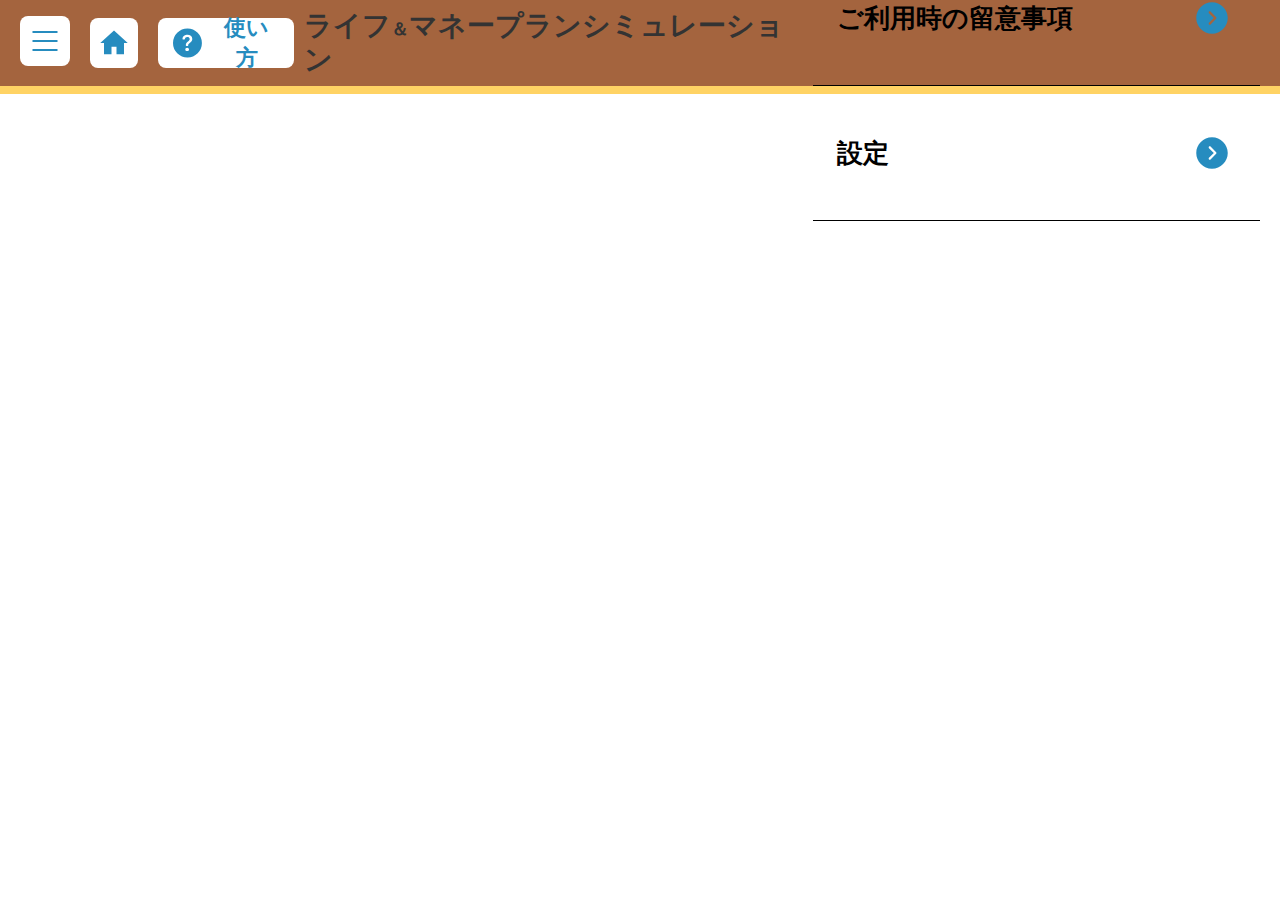
<file: simulation3.html>
<!DOCTYPE html>
<html lang="ja">
  <head>
    <link rel="shortcut icon" href="">
    <meta charset="UTF-8">
    <meta name="viewport" content="width=device-width, initial-scale=1.0">
    <title>基本情報</title>
    <link href="https://cdn.jsdelivr.net/npm/bootstrap@5.1.3/dist/css/bootstrap.min.css" rel="stylesheet" integrity="sha384-1BmE4kWBq78iYhFldvKuhfTAU6auU8tT94WrHftjDbrCEXSU1oBoqyl2QvZ6jIW3" crossorigin="anonymous">

    <link rel="stylesheet" href="assets/css/style.css" />

    <link rel="stylesheet" href="assets/css/update.css"/>
    <link rel="stylesheet" href="assets/css/blue.css"/>

    <script src="js/lib/jquery.min.js"></script>
    <script src="js/app/common.js?ver=20210331"></script>
		<script src="js/lib/knockout-3.4.0.js"></script>
		<script src="js/app/appBase.js"></script>
		<script src="js/db/lifePlanDB.js?ver=20210331"></script>
		<script src="js/util/util.js"></script>
		<script src="js/calc/baseCalc.js"></script>
		<script src="js/calc/calc.js?ver=20210331"></script>
		<script src="js/calc/logic01.js?ver=20210331"></script>
		<script src="js/calc/logic02.js?ver=20210331"></script>
		<script src="js/calc/logic03.js?ver=20210331"></script>
		<script src="js/calc/logic05.js?ver=20210331"></script>
		<script src="js/calc/logic04.js?ver=20210331"></script>
		<script src="js/calc/logic09.js?ver=20210331"></script>
		<script src="js/calc/logic06.js?ver=20210331"></script>
		<script src="js/calc/logic07.js?ver=20210331"></script>
		<script src="js/calc/logic08.js?ver=20210331"></script>
    <script src="js/app/simulation3.js?ver=20210331"></script>

    <script src="https://cdn.jsdelivr.net/npm/bootstrap@5.1.1/dist/js/bootstrap.min.js" integrity="sha384-skAcpIdS7UcVUC05LJ9Dxay8AXcDYfBJqt1CJ85S/CFujBsIzCIv+l9liuYLaMQ/" crossorigin="anonymous"></script>
    <script src="js/update.js"></script>
  </head>
  <body>
    <div class="wrapper single diagnosis">
      <header class="header" data-bind="css: {'is-open': dispSidemenu}">
        <div class="header-frame">
          <div class="header__left">
            <div class="burger">
              <button class="burger__btn" type="button" data-bs-toggle="offcanvas" data-bs-target="#offcanvasExample" aria-controls="offcanvasExample" id="burger">
                <span class="burger__line"></span>
                <span class="burger__line"></span>
                <span class="burger__line"></span>
              </button>
            </div>
            <a href="top.html" class="home">
              <svg class="icon">
                <use xlink:href="./assets/img/svg/house.svg#house"></use>
              </svg>
            </a>
            <button class="question-btn btn-reset" type="button" data-bind="click: Sidemenu.bind($data, '#modal-20')">
              <svg class="icon">
                <use xlink:href="./assets/img/svg/question-fill.svg#question-btn"></use>
              </svg>
              使い方
            </button>
          </div>
          <div class="header__center header-navigation">
            <h1 class="header__title fw-bold text-white">ライフ<span class="fs-sm fw-normal">＆</span>マネープラン<span class="fw-light">シミュレーション</span></h1>
            <a href="top.html" class="header__title fw-bold text-white">ライフ<span class="fs-sm fw-normal">＆</span>マネープラン<span class="fw-light">シミュレーション</span></a>
            <div class="navigation-title">
              総合診断
            </div>
            <div class="navigation-links">
              <a href="simulation1.html">将来資金収支分析</a>
              <a href="simulation2.html">必要保障額分析</a>
              <a href="simulation3.html" class="current">マネープラン</a>
            </div>
          </div>
          <div class="header__right">
            <a href="setting_tab1_basic.html" class="question-btn btn-reset">
              <svg class="icon">
                <use xlink:href="./assets/img/svg/left.svg#left"></use>
              </svg>
              設定編集
            </a>
          </div>
          <!-- <div class="button-wrapper">
            <a class="button-menu menu"></a>
            <a href="top.html" class="button-menu home"></a>
          </div>
          <div class="header-navigation">
            <div class="navigation-title">
              総合診断
            </div>
            <div class="navigation-links">
              <a href="simulation1.html">将来資金収支分析</a>
              <a href="simulation2.html">必要保障額分析</a>
              <a href="simulation3.html" class="current">マネープラン</a>
            </div>
            <a href="setting_tab1_basic.html" class="button-back">設定編集</a>
          </div> -->
          <div class="offcanvas offcanvas-start" tabindex="-1" id="offcanvasExample" aria-labelledby="offcanvasExampleLabel">
            <div class="offcanvas-header">
              <button class="burger__btn burger__btn_open" type="button" data-bs-dismiss="offcanvas" aria-label="Close">
                <span class="burger__line"></span>
                <span class="burger__line"></span>
                <span class="burger__line"></span>
              </button>
            </div>
            <div class="offcanvas-body">
              <ul class="nav__list list-reset">
                <li class="nav__item" data-bs-dismiss="offcanvas">
                  <a class="nav__link" data-bind="click: Sidemenu.bind($data, '#modal-10')">
                    ご利用時の留意事項
                    <svg class="icon arrow">
                      <use xlink:href="./assets/img/svg/right.svg#right"></use>
                    </svg>
                  </a>
                </li>
                <li class="nav__item" data-bs-dismiss="offcanvas">
                  <a class="nav__link" data-bind="click: Sidemenu.bind($data, '#modal-11')">
                    設定
                    <svg class="icon arrow">
                      <use xlink:href="./assets/img/svg/right.svg#right"></use>
                    </svg>
                  </a>
                </li>
              </ul>
            </div>
          </div>
        </div>
        <div class="menu-wrap">
          <ul class="menu-list">
            <li>
              <a data-bind="click: Sidemenu.bind($data, '#modal-10')">ご利用時の留意事項</a>
            </li>
            <li>
              <a data-bind="click: Sidemenu.bind($data, '#modal-11')">設定</a>
            </li>
          </ul>
        </div>
      </header>
      <main class="main bg-white" data-bind="visible: true" style="display: none">
        <div class="content-frame">
          <div class="main-navigation">
            <div class="navigation-title">
              総合診断
            </div>
            <div class="navigation navigation-links">
              <div class="content-frame">
                <ul class="grid wrapper-sm">
                  <li class="column">
                    <a href="simulation1.html"><span>将来資金</span><span>収支分析</span></a>
                  </li>
                  <li class="column">
                    <a href="simulation2.html"><span>必要保障額</span><span>分析</span></a>
                  </li>
                  <li class="column">
                    <a href="simulation3.html" class="current"><span>マネー</span><span>プラン</span></a>
                  </li>
                </ul>
              </div>
            </div>
            <a href="setting_tab1_basic.html" class="question-btn btn-reset">
              <svg class="icon">
                <use xlink:href="./assets/img/svg/left.svg#left"></use>
              </svg>
              設定編集
            </a>
          </div>

          <div class="content-panel diagnosis-plan">
            <div class="plan-title">資産運用プラン<span class="plan-title-sub">〜お金の用途に応じて、金融資産を色分けしよう〜</span></div>

            <div class="funds-wrapper">
              <div class="funds-total">現在の金融資産残高<span class="amount" data-bind="text: sim3_txt_total"></span><div class="tab-period funds-tab"></div>
              </div>
              <div class="funds-panel-wrapper">
                <div class="funds-panel liquidity">
                  <div class="title"><span>流動性<br />資金</span></div>
                  <div class="content">
                    <p>
                      基本生活費の6ヶ月分を目安にして、普通預金など換金性の高い金融商品を確保しましょう。
                    </p>
                    <div class="form">
                      <input type="text" class="textarea number" data-bind="value: sim3_edit_ryudo_shikin,
																																						event:{change: onCalcFinish.bind($data, 'sim3_edit_ryudo_shikin', 0)}" />
                      <span class="unit">円</span>
                    </div>
                  </div>
                </div>

                <div class="funds-panel stability">
                  <div class="title"><span>安定性<br />資金</span></div>
                  <div class="content">
                    <p>
                      10年以内に使用予定の資金は、定期預金や公社債投信など収益が安定している金融商品で運用します。
                    </p>
                    <div class="form">
                      <input type="text" class="textarea number" data-bind="value: sim3_edit_antei_shikin,
																																						event:{change: onCalcFinish.bind($data, 'sim3_edit_antei_shikin', 0)}" />
                      <span class="unit">円</span>
                    </div>
                  </div>
                </div>

                <div class="funds-panel reserve">
                  <div class="title"><span>予備資金</span></div>
                  <div class="content">
                    <p>
                      病気や介護など、万一に備えた資金。
                    </p>
                    <div class="form no-input">
                      <b class="font-xlarge" data-bind="text: sim3_txt_yobi_shikin"></b>
                      <span class="unit">万円</span>
                    </div>
                  </div>
                </div>

                <div class="funds-panel investment">
                  <div class="title"><span>長期運用<br />資金</span></div>
                  <div class="content">
                    <p>
                      10年超使用予定のない資金は、内外債券や内外株式（投資信託を含む）など比較的高い収益が期待できる金融商品での運用を検討しましょう。
                    </p>
                    <div class="form">
                      <input type="text" class="textarea number" data-bind="value: sim3_edit_chouki_shikin,
																																						event:{change: onCalcFinish.bind($data, 'sim3_edit_chouki_shikin', 0)}" />
                      <span class="unit">円</span>
                      <div class="add-condition">
												<div class="style">
													<div class="label">投資スタイル</div>
                          <div class="value" data-bind="text: sim3_txt_id_invest"></div>
												</div>
												<div class="yield">
                          <div class="label">目標利回り</div>
                          <div class="value" data-bind="text: sim3_txt_ra_invest"></div>
                        </div>
                      </div>
                    </div>
                  </div>
                </div>
              </div>

              <div class="button-wrapper">
                <a class="button-end" onclick="location.href = 'index.html'">シミュレーション終了</a>
              </div>
            </div>
          </div>
        </div>
      </main>

			<div id="modal-10" class="modal">
        <div class="modal-frame setting">
          <div class="modal-title">
            ご利用に際しての留意事項
          </div>
          <div class="modal-content is-scroll">
            <div class="modal-panel event-expenses">

				<div class="grid">
					<div class="column" data-bind="foreach: screenMessageL">
						<div class="font-xlarge" data-bind="if: st_title1">
							<p>
								<b class="dynamic" data-bind="text: st_title1">ご利用に際して</b>
							</p>
						</div>
						<div data-bind="if: st_title2">
							<p data-bind="text: st_title2">
							</p>
						</div>
						<div>
							<p class="st_message" data-bind="text: st_message">
							</p>
						</div>
					</div>
					<div class="column" data-bind="foreach: screenMessageR">
						<div class="font-xlarge" data-bind="if: st_title1">
							<p>
								<b class="dynamic" data-bind="text: st_title1">ご利用に際して</b>
							</p>
						</div>
						<div data-bind="if: st_title2">
							<p data-bind="text: st_title2">
							</p>
						</div>
						<div>
							<p class="st_message" data-bind="text: st_message">
							</p>
						</div>
					</div>
				</div>
            </div>
          </div>
          <a class="button-modal-close" onclick="LMPS.closeModal();">閉じる</a>
        </div>
      </div>
			<div id="modal-11" class="modal">
        <div class="modal-frame setting">
          <div class="modal-title">
            設定
          </div>
          <div class="modal-content is-scroll">
            <div class="modal-panel event-expenses">
              <div class="table">
                <table>
                  <tr>
                    <th>
                      <div>
                        カンパニーID
                      </div>
                    </th>
                    <td>
                      <div class="right">
												<span data-bind="text: id_company"></span>
											</div>
                    </td>
                  </tr>
                </table>
              </div>
              <div class="button-wrapper fixed">
                <a class="button-modal" onclick="LMPS.closeModal();">戻る</a>
              </div>
            </div>
          </div>
          <a class="button-modal-close" onclick="LMPS.closeModal();">閉じる</a>
        </div>
      </div>

      <div id="modal-20" class="modal">
        <div class="modal-frame setting">
          <div class="modal-title">
            使い方
          </div>
          <div class="modal-content is-scroll">
            <div class="modal-panel event-expenses">

              <div class="grid">
                <div class="col">
                  <div class="font-xlarge">
                    <p>
                      <b class="dynamic">タイトル1</b>
                    </p>
                  </div>
                  <div>
                    <p class="st_message" data-bind="text: st_message1">
                    </p>
                  </div>

                  <div class="font-xlarge">
                    <p>
                      <b class="dynamic">タイトル2</b>
                    </p>
                  </div>
                  <div>
                    <p class="st_message" data-bind="text: st_message2">
                    </p>
                  </div>
                </div>
              </div>

            </div>
          </div>
          <a class="button-modal-close" onclick="LMPS.closeModal();">閉じる</a>
        </div>
      </div>
      
    </div>
  </body>
</html>
</file>
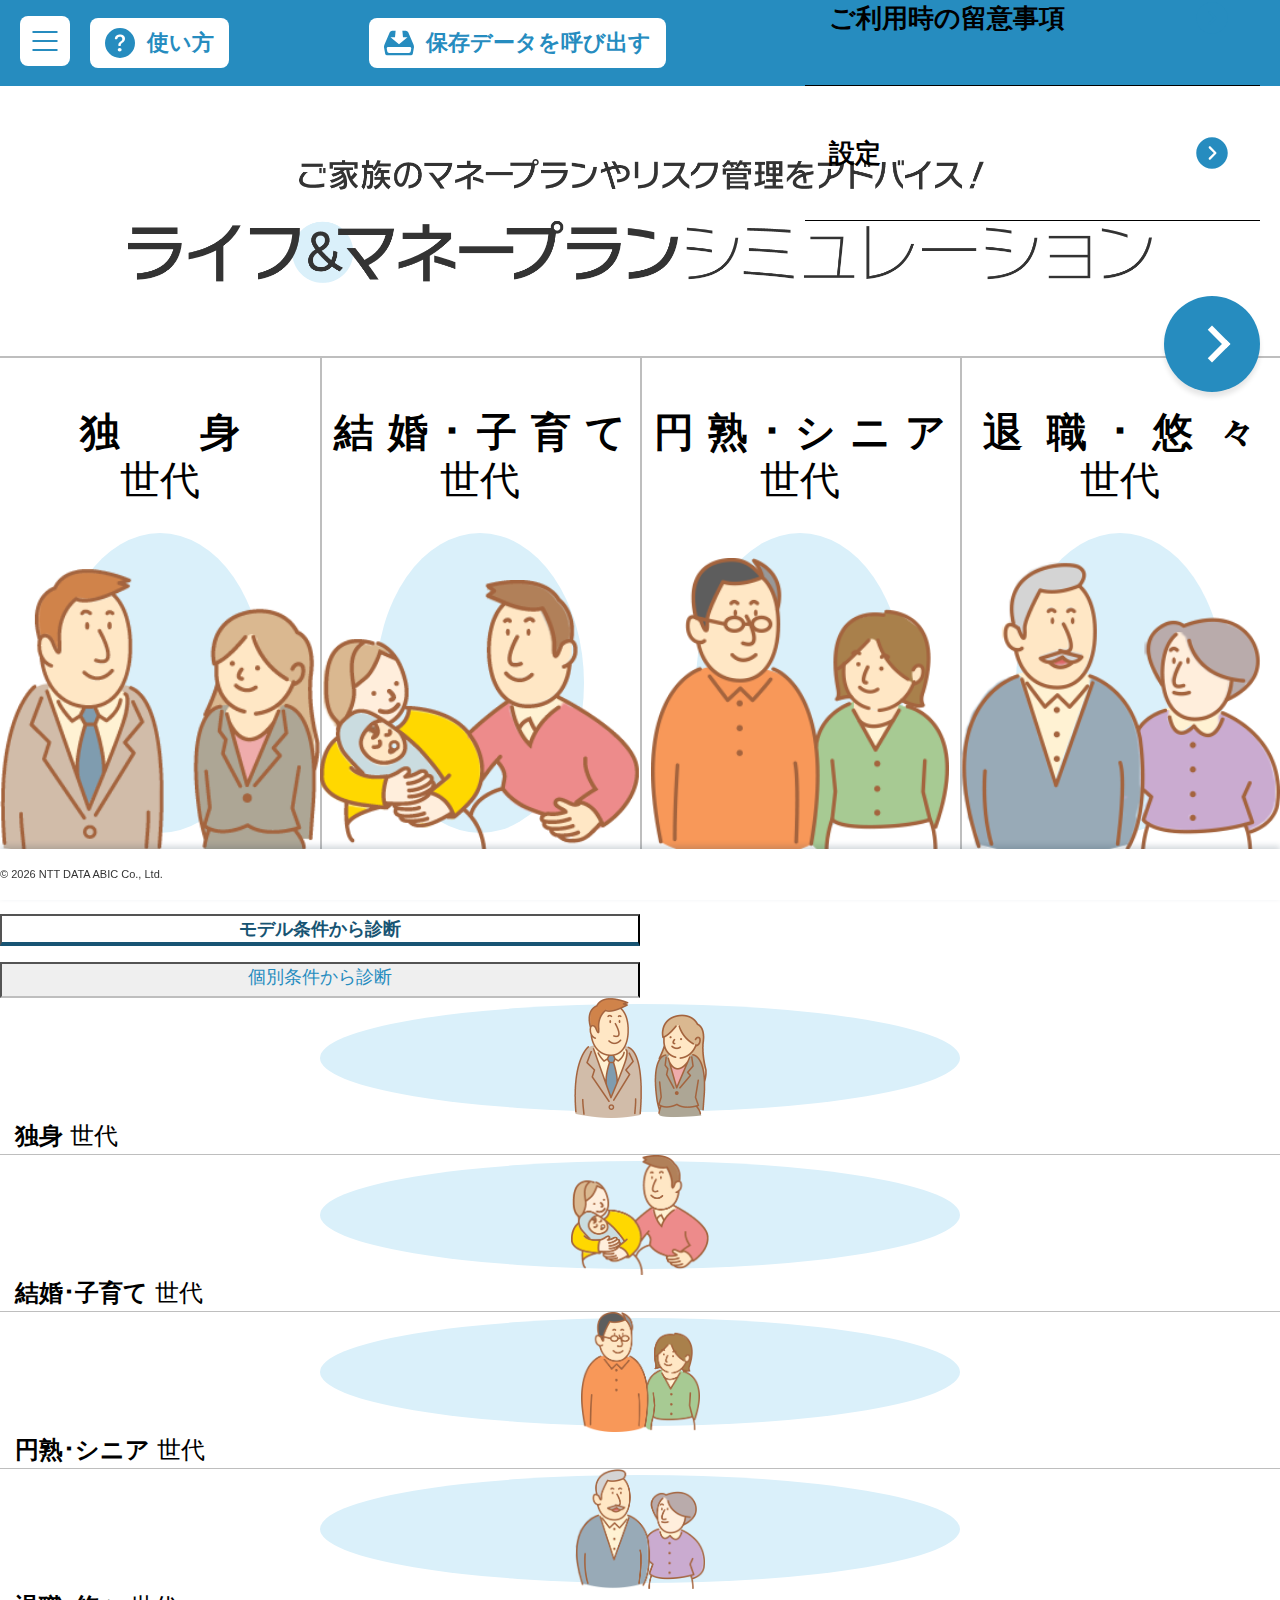
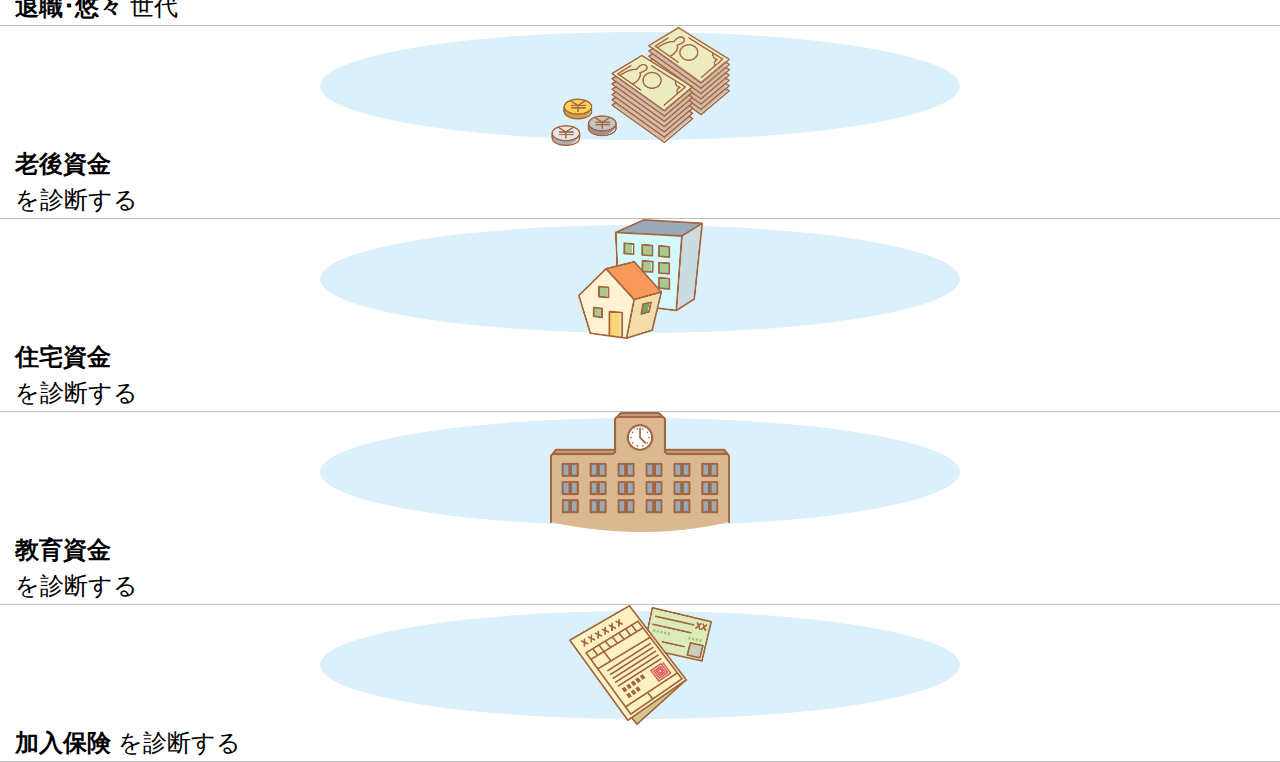
<file: top.html>
<!DOCTYPE html>
<html lang="ja">
  <head>
		<link rel="shortcut icon" href="">
    <meta charset="UTF-8">
    <meta name="viewport" content="width=device-width, initial-scale=1.0">
    <title></title>

    <link href="https://cdn.jsdelivr.net/npm/bootstrap@5.1.3/dist/css/bootstrap.min.css" rel="stylesheet" integrity="sha384-1BmE4kWBq78iYhFldvKuhfTAU6auU8tT94WrHftjDbrCEXSU1oBoqyl2QvZ6jIW3" crossorigin="anonymous">
    
    <link rel="stylesheet" href="assets/css/style.css" />
    

    <link rel="stylesheet" href="assets/css/update.css"/>
    <link rel="stylesheet" href="assets/css/blue.css"/>

    <script src="js/lib/jquery.min.js"></script>
    <script src="js/lib/owl.carousel.min.js"></script>
    
    <script src="https://cdn.jsdelivr.net/npm/bootstrap@5.1.1/dist/js/bootstrap.min.js" integrity="sha384-skAcpIdS7UcVUC05LJ9Dxay8AXcDYfBJqt1CJ85S/CFujBsIzCIv+l9liuYLaMQ/" crossorigin="anonymous"></script>
    
    <script src="js/app/common.js?ver=20210331"></script>
    <script src="js/update.js"></script>
    
    <script>
		$(function() {
			var $owl = $("#menu-lists");
			$owl.owlCarousel({
        responsiveClass: true,
        responsive:{
            1: {
              items: 1,
              nav: true,
              slideBy: 1,
              dots: false,
              smartSpeed: 250,
            },
        }
      });

      var $prev = $owl.find('.owl-prev').hide(),
					$next = $owl.find('.owl-next');

			$owl.on('changed.owl.carousel', function(e) {
				setTimeout(function() {
					if (e.item.index === 0) {
						$prev.hide();
						$next.show();
					} else {
						$prev.show();
						$next.hide();
					}
				}, 250);
			});

			$("#menu-lists .menu-item").on('mousemove touchmove', function() {
				$(this).removeClass('is-on');
			});

			// var winH = $(window).height();

  		// if (!LMPS.isValidityViewport()) {
  		// 	if (Math.abs(window.orientation) === 0) {
  		// 		winH = winH * 1920 / LMPS.portraitWidth;
  		// 	} else {
  		// 		winH = winH * 1920 / LMPS.landscapeWidth;
  		// 	}
  		// }

      // setTimeout(function() {
      // $('.content-panel').css('padding', '0');
      // $('.content-panel .main-title').height($('.content-panel').height() - $('.menu-lists-wrapper').height());
      // }, 400);
		});
    </script>

		<script src="js/lib/knockout-3.4.0.js"></script>
		<script src="js/app/appBase.js"></script>
		<script src="js/db/lifePlanDB.js?ver=20210331"></script>
		<script src="js/app/top.js"></script>
  </head>
  <body>
    <div class="wrapper total-top">
      <header class="header" data-bind="css: {'is-open': dispSidemenu}">
        <div class="header-frame">
          <div class="header__left">
            <div class="burger">
              <button class="burger__btn" type="button" data-bs-toggle="offcanvas" data-bs-target="#offcanvasExample" aria-controls="offcanvasExample" id="burger">
                <span class="burger__line"></span>
                <span class="burger__line"></span>
                <span class="burger__line"></span>
              </button>
            </div>
            <button class="question-btn btn-reset" type="button" data-bind="click: Sidemenu.bind($data, '#modal-20')">
              <svg class="icon">
                <use xlink:href="./assets/img/svg/question-fill.svg#question-btn"></use>
              </svg>
              使い方
            </button>
          </div>
          <div class="header__right">
            <button class="question-btn btn-reset" type="button">
              <svg class="icon">
                <use xlink:href="./assets/img/svg/save.svg#save"></use>
              </svg>
              保存データを呼び出す
            </button>
          </div>
          
          <div class="offcanvas offcanvas-start" tabindex="-1" id="offcanvasExample" aria-labelledby="offcanvasExampleLabel">
            <div class="offcanvas-header">
              <button class="burger__btn burger__btn_open" type="button" data-bs-dismiss="offcanvas" aria-label="Close">
                <span class="burger__line"></span>
                <span class="burger__line"></span>
                <span class="burger__line"></span>
              </button>
            </div>
            <div class="offcanvas-body">
              <ul class="nav__list list-reset">
                <li class="nav__item" data-bs-dismiss="offcanvas">
                  <a class="nav__link" data-bind="click: Sidemenu.bind($data, '#modal-1')">
                    ご利用時の留意事項
                    <svg class="icon arrow">
                      <use xlink:href="./assets/img/svg/right.svg#right"></use>
                    </svg>
                  </a>
                </li>
                <li class="nav__item" data-bs-dismiss="offcanvas">
                  <a class="nav__link" data-bind="click: Sidemenu.bind($data, '#modal-2')">
                    設定
                    <svg class="icon arrow">
                      <use xlink:href="./assets/img/svg/right.svg#right"></use>
                    </svg>
                  </a>
                </li>
              </ul>
            </div>
          </div>
        </div>
      </header>
      <main class="main top-main">
        <div class="content-frame">

            <div class="main-title">
              ライフ＆マネープランシミュレーション
            </div>

            <div class="menu-lists-wrapper d-none d-md-block">
              <div id="menu-lists" class="menu-lists owl-carousel">
                <div class="panel">
                  <a href="#" class="menu-item single" data-bind="click: goProfile.bind($data, 1)">
                    <div class="generation">
                      <span class="name">
                        <b>独</b><b>身</b>
                      </span>
                      <span>
                        世代
                      </span>
                    </div>
                    <div class="figure"></div>
                  </a>
                  <a href="#" class="menu-item child-rearing" data-bind="click: goProfile.bind($data, 2)">
                    <div class="generation">
                      <span class="name">
                        <b>結</b><b>婚</b><b>･</b><b>子</b><b>育</b><b>て</b>
                      </span>
                      <span>
                        世代
                      </span>
                    </div>
                    <div class="figure"></div>
                  </a>
                  <a href="#" class="menu-item senior" data-bind="click: goProfile.bind($data, 3)">
                    <div class="generation">
                      <span class="name">
                        <b>円</b><b>熟</b><b>･</b><b>シ</b><b>ニ</b><b>ア</b>
                      </span>
                      <span>
                        世代
                      </span>
                    </div>
                    <div class="figure"></div>
                  </a>
                  <a href="#" class="menu-item retirement" data-bind="click: goProfile.bind($data, 4)">
                    <div class="generation">
                      <span class="name">
                        <b>退</b><b>職</b><b>･</b><b>悠</b><b>々</b>
                      </span>
                      <span>
                        世代
                      </span>
                    </div>
                    <div class="figure"></div>
                  </a>
                </div>
                <div class="panel">
                  <a href="#" class="menu-item retirement-funds" data-bind="click: goSetting.bind($data, 0, 1)">
                    <div class="simulation">
                      <span class="name">
                        老後資金
                      </span>
                      <span class="action">
                        を<b>診断</b>する
                      </span>
                    </div>
                    <div class="figure"></div>
                  </a>
                  <a href="#" class="menu-item housing-fund" data-bind="click: goSetting.bind($data, 0, 2)">
                    <div class="simulation">
                      <span class="name">
                        住宅資金
                      </span>
                      <span class="action">
                        を<b>診断</b>する
                      </span>
                    </div>
                    <div class="figure"></div>
                  </a>
                  <a href="#" class="menu-item education-funds" data-bind="click: goSetting.bind($data, 0, 3)">
                    <div class="simulation">
                      <span class="name">
                        教育資金
                      </span>
                      <span class="action">
                        を<b>診断</b>する
                      </span>
                    </div>
                    <div class="figure"></div>
                  </a>
                  <a href="#" class="menu-item join-insurance" data-bind="click: goSetting.bind($data, 0, 4)">
                    <div class="simulation">
                      <span class="name">
                        加入保険
                      </span>
                      <span class="action">
                        を<b>診断</b>する
                      </span>
                    </div>
                    <div class="figure"></div>
                  </a>
                </div>
              </div>
            </div>

        </div>

        <div class="mobile_nav pb-5 d-md-none d-block">
          <ul class="nav nav-pills" id="pills-tab" role="tablist">
            <li class="nav-item" role="presentation">
              <button class="nav-link active" id="pills-home-tab" data-bs-toggle="pill" data-bs-target="#pills-home" type="button" role="tab" aria-controls="pills-home" aria-selected="true">モデル条件から診断</button>
            </li>
            <li class="nav-item" role="presentation">
              <button class="nav-link" id="pills-second-tab" data-bs-toggle="pill" data-bs-target="#pills-second" type="button" role="tab" aria-controls="pills-second" aria-selected="false">個別条件から診断</button>
            </li>
          </ul>
          <div class="tab-content" id="pills-tabContent">
            <div class="tab-pane fade show active" id="pills-home" role="tabpanel" aria-labelledby="pills-home-tab">
              <div class="p-4">
                <a href="#" class="menu-item d-flex align-items-center single" data-bind="click: goProfile.bind($data, 1)">
                  <div class="col-4 figure"></div>
                  <div class="col-8 name">
                    <b>独身</b> 世代
                  </div>
                </a>
              </div>

              <div class="p-4">
                <a href="#" class="menu-item d-flex align-items-center child-rearing" data-bind="click: goProfile.bind($data, 2)">
                  <div class="col-4 figure"></div>
                  <div class="col-8 name">
                    <b>結</b><b>婚</b><b>･</b><b>子</b><b>育</b><b>て</b> 世代
                  </div>
                </a>
              </div>

              <div class="p-4">
                <a href="#" class="menu-item d-flex align-items-center senior" data-bind="click: goProfile.bind($data, 3)">
                  <div class="col-4 figure"></div>
                  <div class="col-8 name">
                    <b>円</b><b>熟</b><b>･</b><b>シ</b><b>ニ</b><b>ア</b> 世代
                  </div>
                </a>
              </div>

              <div class="p-4">
                <a href="#" class="menu-item d-flex align-items-center retirement" data-bind="click: goProfile.bind($data, 4)">
                  <div class="col-4 figure"></div>
                  <div class="col-8 name">
                    <b>退</b><b>職</b><b>･</b><b>悠</b><b>々</b> 世代
                  </div>
                </a>
              </div>

            </div>

            <div class="tab-pane fade" id="pills-second" role="tabpanel" aria-labelledby="pills-second-tab">
              <div class="p-4">
                <a href="#" class="menu-item d-flex align-items-center retirement-funds" data-bind="click: goSetting.bind($data, 0, 1)">
                  <div class="col-4 figure"></div>
                  <div class="col-8 name">
                    <b>老後資金</b><br>
                    を診断する
                  </div>
                </a>
              </div>

              <div class="p-4">
                <a href="#" class="menu-item d-flex align-items-center housing-fund" data-bind="click: goSetting.bind($data, 0, 2)">
                  <div class="col-4 figure"></div>
                  <div class="col-8 name">
                    <b>住宅資金</b><br>
                    を診断する
                  </div>
                </a>
              </div>

              <div class="p-4">
                <a href="#" class="menu-item d-flex align-items-center education-funds" data-bind="click: goSetting.bind($data, 0, 3)">
                  <div class="col-4 figure"></div>
                  <div class="col-8 name">
                    <b>教育資金</b><br>
                    を診断する
                  </div>
                </a>
              </div>

              <div class="p-4">
                <a href="#" class="menu-item d-flex align-items-center join-insurance" data-bind="click: goSetting.bind($data, 0, 4)">
                  <div class="col-4 figure"></div>
                  <div class="col-8 name">
                    <b>加入保険</b>
                    を診断する
                  </div>
                </a>
              </div>
            </div>
          </div>
        </div>
      </main>

      <footer class="d-block d-md-none text-center">
          © <span data-bind="html: current_year"></span> NTT DATA ABIC Co., Ltd.
      </footer>

			<div id="modal-1" class="modal">
        <div class="modal-frame setting">
          <div class="modal-title">
            ご利用に際しての留意事項
          </div>
          <div class="modal-content is-scroll">
            <div class="modal-panel event-expenses">

              <div class="grid">
                <div class="column" data-bind="foreach: screenMessageL">
                  <div class="font-xlarge" data-bind="if: st_title1">
                    <p>
                      <b class="dynamic" data-bind="text: st_title1">ご利用に際して</b>
                    </p>
                  </div>
                  <div data-bind="if: st_title2">
                    <p data-bind="text: st_title2">
                    </p>
                  </div>
                  <div>
                    <p class="st_message" data-bind="text: st_message">
                    </p>
                  </div>
                </div>
                <div class="column" data-bind="foreach: screenMessageR">
                  <div class="font-xlarge" data-bind="if: st_title1">
                    <p>
                      <b class="dynamic" data-bind="text: st_title1">ご利用に際して</b>
                    </p>
                  </div>
                  <div data-bind="if: st_title2">
                    <p data-bind="text: st_title2">
                    </p>
                  </div>
                  <div>
                    <p class="st_message" data-bind="text: st_message">
                    </p>
                  </div>
                </div>
              </div>

            </div>
          </div>
          <a class="button-modal-close" onclick="LMPS.closeModal();">閉じる</a>
        </div>
      </div>

			<div id="modal-2" class="modal">
        <div class="modal-frame setting">
          <div class="modal-title">
            設定
          </div>
          <div class="modal-content is-scroll">
            <div class="modal-panel event-expenses">

              <div class="table">
                <table>
                  <tr>
                    <th>
                      <div>
                        カンパニーID
                      </div>
                    </th>
                    <td>
                      <div class="right">
												<span data-bind="text: id_company"></span>
											</div>
                    </td>
                  </tr>
                </table>
              </div>
              <div class="button-wrapper fixed">
                <a class="button-modal" onclick="LMPS.closeModal();">戻る</a>
              </div>

            </div>
          </div>
          <a class="button-modal-close" onclick="LMPS.closeModal();">閉じる</a>
        </div>
      </div>

      <div id="modal-20" class="modal">
        <div class="modal-frame setting">
          <div class="modal-title">
            使い方
          </div>
          <div class="modal-content is-scroll">
            <div class="modal-panel event-expenses">

              <div class="grid">
                <div class="col">
                  <div class="font-xlarge">
                    <p>
                      <b class="dynamic">タイトル1</b>
                    </p>
                  </div>
                  <div>
                    <p class="st_message" data-bind="text: st_message1">
                    </p>
                  </div>

                  <div class="font-xlarge">
                    <p>
                      <b class="dynamic">タイトル2</b>
                    </p>
                  </div>
                  <div>
                    <p class="st_message" data-bind="text: st_message2">
                    </p>
                  </div>
                </div>
              </div>

            </div>
          </div>
          <a class="button-modal-close" onclick="LMPS.closeModal();">閉じる</a>
        </div>
      </div>

    </div>
  </body>
</html>
</file>
<file: assets/css/style.css>
@charset "UTF-8";
@-ms-viewport {
  width: 1920px;
}

body, div, p, h1, h2, h3, h4, h5, h6, ul, li, dt, dd, form, nav, header, footer, main, article, section, aside, figure, figcaption {
  margin: 0;
  padding: 0;
}

body {
  -webkit-text-size-adjust: 100%;
}

ul, li {
  list-style: none;
}

main {
  display: block;
}

main, nav, aside, header, article, section, footer, figure, ul, li, div, p, a, span {
  box-sizing: border-box;
}

img {
  border: 0;
  vertical-align: bottom;
}

a,
label {
  -webkit-tap-highlight-color: transparent;
  -webkit-touch-callout: none;
  -ms-touch-action: none;
}

button,
select {
  -webkit-tap-highlight-color: transparent;
  -ms-touch-action: none;
}

a > img {
  vertical-align: bottom;
}

input, select, textarea, button {
  -webkit-appearance: none;
  -moz-appearance: none;
  appearance: none;
}

body {
  background: #fffcf5;
}

@media (min-width: #e1ded7) {
  body {
    overflow-x: hidden;
  }
}

.wrapper {
  max-width: 1920px;
  position: relative;
  width: 100%;
}

.wrapper .header {
  position: relative;
  z-index: 3;
}

.wrapper .navigation {
  position: relative;
  z-index: 2;
}

.wrapper .main {
  position: relative;
  z-index: 1;
}

.header-frame,
.content-frame {
  margin: 0 auto;
}

.header-frame.content-frame,
.content-frame.content-frame {
  height: 100%;
}

.content-panel {
  position: relative;
  padding: 40px 0 50px;
  height: 100%;
}

.content-panel:not(.current) {
  display: none;
}

.grid {
  display: -webkit-flex;
  display: flex;
}

.modal-frame .grid {
  gap: 100px;
}

.grid .column {
  -webkit-flex: 1;
  flex: 1;
}

.no-flex .grid {
  border-collapse: collapse;
  display: table;
  width: 100%;
}

.no-flex .grid .column {
  display: table-cell;
}

.no-flex .grid.grid-2 .column {
  width: 50%;
}

.no-flex .grid.content-panel {
  width: 1860px;
}

.no-flex .grid.content-panel .column {
  padding-top: 40px;
  padding-bottom: 50px;
}

html {
  font-family: "Hiragino Kaku Gothic ProN", "メイリオ", sans-serif;
  font-size: 62.5%;
}

body {
  color: #333333;
  font-size: 3.2rem;
  line-height: 1.5;
  background: #fff;
  -moz-user-select: none;
  -ms-user-select: none;
  -webkit-user-select: none;
  user-select: none;
}

p {
  margin-bottom: .5em;
  cursor: default;
}

th, td, p {
  word-wrap: break-word;
  overflow-wrap: break-word;
}

hr {
  border: 2px solid #d8c2a4;
  margin: 2em 0;
}

pre {
  background: #ddd;
  border-radius: 10px;
  color: #666;
  padding: 20px;
  font-style: italic;
  white-space: pre-wrap;
  -moz-user-select: initial;
  -ms-user-select: initial;
  -webkit-user-select: initial;
  user-select: initial;
  font-size: 2.4rem;
}

.font-xlarge {
  font-size: 4rem;
}

.font-large {
  font-size: 3.6rem;
}

.font-small {
  font-size: 2.8rem;
}

.font-xsmall {
  font-size: 2.4rem;
  font-weight: 700;
}

.font-xxsmall {
  font-size: 1.5rem;
}

b {
  font-weight: strong;
}

.dynamic {
  color: #dc6b28;
}

.list li {
  list-style-position: outside;
  list-style: disc;
  margin-left: 1.5em;
}

.list li + li {
  margin-top: .3em;
}

.list + .list {
  margin-top: .5em;
}

.attention {
  padding-left: 1.5em;
  position: relative;
}

.attention::before {
  content: '※';
  display: inline;
  font-size: 1em;
  left: 0;
  line-height: 1.5;
  position: absolute;
  top: 0;
  z-index: 1;
}

.notes {
  padding-left: 80px;
  position: relative;
  font-weight: 700;
}

.notes::before {
  content: "";
  display: block;
  height: 60px;
  width: 60px;
  left: 0;
  position: absolute;
  top: 0;
  background: url(../img/icon_notes.png) no-repeat center center;
  z-index: 1;
}

.table {
  position: relative;
  margin-bottom: 40px;
}

.table:last-child {
  margin-bottom: 0;
}

.table table {
  border-collapse: collapse;
  width: 100%;
}

.table table th {
  background: #fff5dd;
  border-bottom: 2px solid #e5d3b1;
  border-left: 2px solid #e5d3b1;
  border-top: 2px solid #e5d3b1;
  font-weight: normal;
  line-height: 1.3;
  text-align: left;
  vertical-align: middle;
}

.table table th.required > div {
  padding-right: 10px;
}
/*
.table table th.required > div::after {
  color: #dc6b28;
  content: "※";
  display: inline-block;
  margin-left: 5px;
  z-index: 1;
}
*/
.table table th.spacer {
  background: #fff;
}

.table table td {
  background: #fff;
  border-bottom: 2px solid #e5d3b1;
  border-right: 2px solid #e5d3b1;
  border-top: 2px solid #e5d3b1;
  line-height: 1.3;
  text-align: left;
  vertical-align: middle;
}

.table table th > div,
.table table td > div {
  font-size: 3rem;
  padding: 25px 20px;
  position: relative;
}

.table table th > div.add-button,
.table table td > div.add-button {
  padding-right: 75px;
}

.table table th > div.add-button [class^="button"],
.table table td > div.add-button [class^="button"] {
  bottom: 0;
  margin: auto;
  position: absolute;
  right: 20px;
  top: 0;
}

.table table th > div.center,
.table table td > div.center {
  text-align: center;
}

.table table th > div.right,
.table table td > div.right {
  text-align: right;
}

.table table th > div.nowrap,
.table table td > div.nowrap {
  display: flex;
  flex-wrap: wrap;
  justify-content: flex-start;
  align-items: center;
  gap: 15px;
  white-space: nowrap;
}

.table .caption {
  -webkit-writing-mode: vertical-rl;
  direction: ltr;
  height: 100%;
  left: 0;
  position: absolute;
  top: 0;
  display: inline-block;
  -ms-writing-mode: tb-rl;
  writing-mode: vertical-rl;
  font-weight: bold;
  z-index: 1;
}

.table .caption::before {
  content: "";
  display: block;
  height: 100%;
  width: 16px;
  box-sizing: border-box;
  position: absolute;
  left: 55px;
  top: 0;
  border-top: 4px solid #a4643e;
  border-bottom: 4px solid #a4643e;
  border-left: 4px solid #a4643e;
}

.table .caption + table {
  margin-left: 80px;
  width: calc(100% - 80px);
}

.table.add-dummycaption table {
  margin-left: 80px;
  width: calc(100% - 80px);
}

input.textarea {
  /*
  background: #fff;
  border-radius: 6px;
  border: 2px solid $color-border-form;
  color: $color-txt-entry;
  font-size: $size-font-large;
  height: 64px;
  line-height: 64px;
  outline: none;
  padding: 0 15px;
  width: 194px;
*/
  outline: none;
  border: 2px solid #dac5a9;
  border-radius: 12px;
  padding: 0 20px 0 20px;
  vertical-align: middle;
  background: #fff;
  color: #a5653f;
  font-size: 4.8rem;
  font-weight: bold;
  height: 80px;
  line-height: 80px;
  width: 194px;
  /*
  &[type=number] {
    -moz-appearance:textfield;
    border-radius: 12px;
    padding: 0 106px 0 20px;
    vertical-align: middle;
    background: #fff url(../img/bg_number.png) no-repeat right top;
    color: $color-txt-default;
    font-size: $size-font-xxlarge;
    font-weight: bold;
    height: 80px;
    line-height: 80px;
  }
*/
}

input.textarea.number {
  text-align: right;
}

input.textarea.middle {
  width: max-content;;
  max-width: 320px;
}

input.textarea.large {
  width: 582px;
}

input.textarea::-ms-clear {
  display: none;
}

input.textarea::-webkit-inner-spin-button, input.textarea::-webkit-outer-spin-button {
  -webkit-appearance: none;
  margin: 0;
}

select.pulldown {
  background: url(../img/svg/blue/arrow-dawn.svg) no-repeat right top;
  background-size: contain;
  border-radius: 16px;
  border: 2px solid #dac5a9;
  font-size: 4.8rem;
  font-weight: bold;
  height: 82px;
  line-height: 82px;
  outline: none;
  padding: 0 106px 0 20px;
  vertical-align: middle;
}

select.pulldown::-ms-expand {
  display: none;
}

select.pulldown + .easy-select-box {
  position: relative;
  display: inline-block;
  outline: none;
  box-sizing: content-box;
  padding: 0 130px 0 0;
}

select.pulldown + .easy-select-box .esb-displayer {
  margin-right: -130px;
  background: #fff url(../img/bg_pulldown.png) no-repeat right top;
  border-radius: 12px;
  border: 2px solid #dac5a9;
  color: #a5653f;
  font-size: 4rem;
  font-weight: bold;
  height: 82px;
  overflow: hidden;
  line-height: 82px;
  outline: none;
  padding: 0 106px 0 20px;
  vertical-align: middle;
  white-space: nowrap;
  text-overflow: ellipsis;
}

select.pulldown + .easy-select-box .esb-dropdown {
  position: absolute;
  top: 100%;
  left: 0;
  z-index: 99;
  display: none;
  border: 1px solid #cccccc;
  margin-right: -100px;
  max-height: 230px;
  overflow: auto;
  background: #FFFFFF;
  outline: none;
}

select.pulldown + .easy-select-box .esb-dropdown .esb-item {
  padding: 5px 10px;
  font-size: 4rem;
  line-height: 1.2;
}

select.pulldown + .easy-select-box .esb-dropdown .esb-item:hover {
  background: #a4643e;
  color: #fff;
}

.radiolist {
  display: inline-block;
  vertical-align: middle;
}

.radiolist:after {
  clear: both;
  content: "";
  display: block;
}

.radiolist label {
  display: inline-block;
  float: left;
  position: relative;
}

.radiolist label > span {
  border-top: 2px solid #e5d3b1;
  border-bottom: 2px solid #e5d3b1;
  border-left: 2px solid #e5d3b1;
  background: -webkit-linear-gradient(top, #fff, #fffbef);
  background: linear-gradient(to bottom, #fff, #fffbef);
  color: #a5653f;
  cursor: pointer;
  display: inline-block;
  font-size: 3.2rem;
  font-weight: bold;
  height: 90px;
  line-height: 90px;
  padding: 0 35px;
}

.radiolist label:first-child > span {
  border-bottom-left-radius: 6px;
  border-top-left-radius: 6px;
}

.radiolist label:last-child > span {
  border-bottom-right-radius: 6px;
  border-right: 2px solid #e5d3b1;
  border-top-right-radius: 6px;
}

.radiolist label input[type=radio] {
  left: 0;
  position: absolute;
  top: 0;
  visibility: hidden;
  z-index: -1;
}

.radiolist label input[type=radio]:checked + span {
  display: block;
  background: -webkit-linear-gradient(top, #fdb500, #ffd364 25%);
  background: linear-gradient(to bottom, #fdb500, #ffd364 25%);
}

a.button,
span.button,
button.button,
input.button {
  position: relative;
  background: #a4643e;
  border-radius: 16px;
  border: none;
  box-sizing: border-box;
  color: #fff;
  cursor: pointer;
  display: inline-block;
  font-size: 20px;
  font-weight: bold;
  height: 40px;
  line-height: 1.2;
  outline: none;
  padding: 8px 22px;
}

a.button.is-on,
span.button.is-on,
button.button.is-on,
input.button.is-on {
  background: #7f4d30;
}

a.button.edit,
span.button.edit,
button.button.edit,
input.button.edit {
  padding-left: 62px;
}

a.button.edit::before,
span.button.edit::before,
button.button.edit::before,
input.button.edit::before {
  content: "";
  display: block;
  height: 26px;
  width: 26px;
  position: absolute;
  left: 22px;
  top: 0;
  bottom: 0;
  margin: auto;
  background: url(../img/icon_edit.png) no-repeat center center;
  background-size: contain;
  z-index: 1;
}

a.button.large,
span.button.large,
button.button.large,
input.button.large {
  font-size: 3.2rem;
  height: 78px;
  line-height: 78px;
  padding: 0 72px;
}

a.button.large.edit,
span.button.large.edit,
button.button.large.edit,
input.button.large.edit {
  padding-left: 128px;
}

a.button.large.edit::before,
span.button.large.edit::before,
button.button.large.edit::before,
input.button.large.edit::before {
  left: 62px;
  width: 46px;
  height: 46px;
  background-image: url(../img/icon_edit_l.png);
}

a.button + .button,
span.button + .button,
button.button + .button,
input.button + .button {
  margin-left: 1em;
}

a.button-diagnosis,
span.button-diagnosis,
button.button-diagnosis,
input.button-diagnosis {
  background: url(../img/svg/simulation.svg) no-repeat center center;
  background-size: contain;
  width: 220px;
  height: 98px;
  border: none;
  outline: none;
  cursor: pointer;
}

a.button-menu,
span.button-menu,
button.button-menu,
input.button-menu {
  background: -webkit-linear-gradient(top, #fff, #fff2d2);
  background: linear-gradient(to bottom, #fff, #fff2d2);
  border-radius: 8px;
  border: 3px solid #d8c2a4;
  box-sizing: border-box;
  cursor: pointer;
  height: 66px;
  outline: none;
  width: 86px;
}

a.button-menu::before,
span.button-menu::before,
button.button-menu::before,
input.button-menu::before {
  background-repeat: no-repeat;
  background: url(../img/icon_header_menu.png);
  content: "";
  display: block;
  height: 60px;
  left: 0;
  position: absolute;
  top: 0;
  width: 80px;
}

a.button-menu.menu::before,
span.button-menu.menu::before,
button.button-menu.menu::before,
input.button-menu.menu::before {
  background-position: -3px -69px;
}

a.button-menu.home::before,
span.button-menu.home::before,
button.button-menu.home::before,
input.button-menu.home::before {
  background-position: -89px -69px;
}

a.button-menu.is-on,
span.button-menu.is-on,
button.button-menu.is-on,
input.button-menu.is-on {
  background: #a4653f;
  box-shadow: 0 10px 15px rgba(100, 0, 0, 0.25) inset;
}

a.button-menu.is-on.menu::before,
span.button-menu.is-on.menu::before,
button.button-menu.is-on.menu::before,
input.button-menu.is-on.menu::before {
  background-position: -3px -3px;
}

a.button-menu.is-on.home::before,
span.button-menu.is-on.home::before,
button.button-menu.is-on.home::before,
input.button-menu.is-on.home::before {
  background-position: -89px -3px;
}

a.button-icon,
span.button-icon,
button.button-icon,
input.button-icon {
  text-indent: 100%;
  white-space: nowrap;
  overflow: hidden;
  background: none;
  border: none;
  box-sizing: border-box;
  cursor: pointer;
  display: inline-block;
  font-size: 3.2rem;
  font-weight: bold;
  height: 40px;
  line-height: 40px;
  text-align: center;
  width: 40px;
  background-position: 50% 0;
  background-repeat: no-repeat;
  background-size: 40px 80px;
}

/* a.button-icon.is-on,
span.button-icon.is-on,
button.button-icon.is-on,
input.button-icon.is-on {
  background-position: 50% -40px;
} */

a.button-icon.edit,
span.button-icon.edit,
button.button-icon.edit,
input.button-icon.edit {
  background-image: url(../img/icon_edit_b.png);
  background-size: 40px 100px;
}

/* a.button-icon.edit.is-on,
span.button-icon.edit.is-on,
button.button-icon.edit.is-on,
input.button-icon.edit.is-on {
  background-position: 50% -60px;
} */

a.button-icon.add,
span.button-icon.add,
button.button-icon.add,
input.button-icon.add {
  background-image: url(../img/icon_add_b.png);
}

a.button-blank,
span.button-blank,
button.button-blank,
input.button-blank {
  background: -webkit-linear-gradient(top, #ffe092, #ffd364);
  background: linear-gradient(to bottom, #ffe092, #ffd364);
  border-radius: 5px;
  border: 2px solid #ffd364;
  box-sizing: border-box;
  color: #a5653f;
  cursor: pointer;
  display: inline-block;
  font-size: 3.6rem;
  font-weight: bold;
  height: 100px;
  line-height: 100px;
  outline: none;
  position: relative;
  text-align: center;
  padding: 0 100px 0 160px;
}

a.button-blank.is-on,
span.button-blank.is-on,
button.button-blank.is-on,
input.button-blank.is-on {
  background: -webkit-linear-gradient(top, #ffd15f, #ffc531);
  background: linear-gradient(to bottom, #ffd15f, #ffc531);
}

a.button-blank::before,
span.button-blank::before,
button.button-blank::before,
input.button-blank::before {
  content: "";
  display: block;
  height: 100px;
  width: 150px;
  position: absolute;
  left: 0;
  top: 0;
  bottom: 0;
  margin: auto;
}

a.button-blank.pension-assets::before,
span.button-blank.pension-assets::before,
button.button-blank.pension-assets::before,
input.button-blank.pension-assets::before {
  background: url(../img/img_illust_retirement-funds_S.png) no-repeat center center;
}

a.button-blank.housing-detail::before,
span.button-blank.housing-detail::before,
button.button-blank.housing-detail::before,
input.button-blank.housing-detail::before {
  background: url(../img/img_illust_housing-fund_S.png) no-repeat center center;
}

a.button-blank::after,
span.button-blank::after,
button.button-blank::after,
input.button-blank::after {
  content: "";
  display: block;
  height: 28px;
  width: 28px;
  position: absolute;
  right: 30px;
  top: 0;
  bottom: 0;
  margin: auto;
  background: url(../img/icon_blank.png) no-repeat center center;
}

a.button-modal,
span.button-modal,
button.button-modal,
input.button-modal {
  background: -webkit-linear-gradient(top, #b68365, #a4643e);
  background: linear-gradient(to bottom, #b68365, #a4643e);
  border-radius: 14px;
  border: none;
  box-sizing: border-box;
  color: #fff;
  cursor: pointer;
  display: inline-block;
  font-size: 3.2rem;
  font-weight: bold;
  height: 100px;
  line-height: 100px;
  min-width: 300px;
  outline: none;
  padding: 0 40px;
  text-align: center;
}

a.button-modal.is-on,
span.button-modal.is-on,
button.button-modal.is-on,
input.button-modal.is-on {
  background: -webkit-linear-gradient(top, #9d694b, #7f4d30);
  background: linear-gradient(to bottom, #9d694b, #7f4d30);
}

a.button.decide,
a.button-modal.decide,
span.button-modal.decide,
button.button-modal.decide,
input.button-modal.decide {
  background: -webkit-linear-gradient(top, #e38955, #dc6d2b);
  background: linear-gradient(to bottom, #e38955, #dc6d2b);
}

a.button.decide.is-on,
a.button-modal.decide.is-on,
span.button-modal.decide.is-on,
button.button-modal.decide.is-on,
input.button-modal.decide.is-on {
  background: -webkit-linear-gradient(top, #dc6b29, #b6571e);
  background: linear-gradient(to bottom, #dc6b29, #b6571e);
}

a.button-modal-close,
span.button-modal-close,
button.button-modal-close,
input.button-modal-close {
  text-indent: 100%;
  white-space: nowrap;
  overflow: hidden;
  background: #fff;
  border-radius: 50%;
  box-shadow: 0 5px 5px rgba(0, 0, 0, 0.1);
  cursor: pointer;
  display: inline-block;
  height: 100px;
  outline: none;
  position: relative;
  width: 100px;
}

a.button-modal-close::before,
span.button-modal-close::before,
button.button-modal-close::before,
input.button-modal-close::before {
  content: "";
  display: block;
  height: 32px;
  width: 32px;
  border: 0;
  background-color: transparent;
  background-image: url(../img/svg/close.svg);
  background-size: contain;
  background-repeat: no-repeat;
  bottom: 0;
  left: 0;
  margin: auto;
  position: absolute;
  right: 0;
  top: 0;
}

a.button-modal-close.is-on,
span.button-modal-close.is-on,
button.button-modal-close.is-on,
input.button-modal-close.is-on {
  background: #f7f7f7;
}

a.button-event,
span.button-event,
button.button-event,
input.button-event {
  background: #ae79d3;
  color: #fff;
  cursor: pointer;
  display: inline-block;
  font-size: 2.8rem;
  height: 50px;
  line-height: 50px;
  outline: none;
  text-align: center;
  width: 85px;
}

a.button-event.is-on,
span.button-event.is-on,
button.button-event.is-on,
input.button-event.is-on {
  background: #9753c6;
}

a.button-back,
span.button-back,
button.button-back,
input.button-back {
  background: -webkit-linear-gradient(top, #fff, #fff2d2);
  background: linear-gradient(to bottom, #fff, #fff2d2);
  border-radius: 10px;
  border: 3px solid #d7c1a3;
  color: #a4643e;
  display: inline-block;
  font-size: 2.8rem;
  font-weight: bold;
  height: 76px;
  line-height: 76px;
  text-decoration: none;
  width: 196px;
}

a.button-back::before,
span.button-back::before,
button.button-back::before,
input.button-back::before {
  content: "";
  display: block;
  height: 40px;
  width: 35px;
  background: url(../img/icon_back.png) no-repeat 0 0;
  display: inline-block;
  margin-right: 8px;
  position: relative;
  top: -5px;
  vertical-align: middle;
}

a.button-back.is-on,
span.button-back.is-on,
button.button-back.is-on,
input.button-back.is-on {
  background: #a4653f;
  box-shadow: 0 10px 15px rgba(100, 0, 0, 0.25) inset;
  color: #fff;
}

a.button-back.is-on::before,
span.button-back.is-on::before,
button.button-back.is-on::before,
input.button-back.is-on::before {
  background-position: 0 -40px;
}

a.button-end,
span.button-end,
button.button-end,
input.button-end {
  background: -webkit-linear-gradient(top, #ffe092, #ffd364);
  background: linear-gradient(to bottom, #ffe092, #ffd364);
  border-radius: 6px;
  border: 2px solid #ffd364;
  cursor: pointer;
  display: inline-block;
  font-size: 4rem;
  font-weight: bold;
  height: 100px;
  line-height: 100px;
  outline: none;
  text-align: center;
}

a.button-end.is-on,
span.button-end.is-on,
button.button-end.is-on,
input.button-end.is-on {
  background: -webkit-linear-gradient(top, #ffd15f, #ffc531);
  background: linear-gradient(to bottom, #ffd15f, #ffc531);
}

.button-wrapper {
  padding: 25px 0;
  text-align: right;
}

.button-wrapper.center {
  text-align: center;
}

.tab {
  position: relative;
  margin-bottom: 40px;
}

.tab:last-child {
  margin-bottom: 0;
}

.tab .tab-button-wrap {
  border-bottom: 4px solid #ffd364;
  display: -webkit-flex;
  display: flex;
  height: 54px;
}

.tab .tab-button-wrap .tab-button {
  background: #e66f35;
  border-top-left-radius: 6px;
  border-top-right-radius: 6px;
  border: none;
  color: #fff;
  cursor: pointer;
  font-size: 3.2rem;
  font-weight: bold;
  height: 50px;
  margin-right: 15px;
  text-align: center;
  max-width: 50%;
  padding: 0 45px;
  overflow: visible;
}

.tab .tab-button-wrap.tab-simulation .tab-button {
  margin-right: 10px;
  padding: 0 15px;
}

.tab .tab-button-wrap .tab-button.current {
  background: #ffd364;
  color: #a4643e;
  cursor: default;
}

.tab .tab-content-wrap .tab-content {
  display: none;
}

.tab .tab-content-wrap .tab-content.current {
  display: block;
}

.tab .caption {
  -webkit-writing-mode: vertical-rl;
  direction: ltr;
  height: 100%;
  left: 0;
  position: absolute;
  top: 0;
  display: inline-block;
  -ms-writing-mode: tb-rl;
  writing-mode: vertical-rl;
  font-weight: bold;
  z-index: 1;
  bottom: 0;
  height: auto;
  top: 54px;
}

.tab .caption::before {
  content: "";
  display: block;
  height: 100%;
  width: 16px;
  box-sizing: border-box;
  position: absolute;
  left: 55px;
  top: 0;
  border-top: 4px solid #a4643e;
  border-bottom: 4px solid #a4643e;
  border-left: 4px solid #a4643e;
}

.tab .caption + .tab-button-wrap {
  margin-left: 80px;
  width: calc(100% - 80px);
}

.tab .caption + .tab-button-wrap + .tab-content-wrap {
  margin-left: 80px;
  width: calc(100% - 80px);
}

.no-flex .tab .tab-button-wrap {
  display: table;
  width: 100%;
}

.no-flex .tab .tab-button-wrap .tab-button {
  background: none;
  border-radius: 0;
  display: table-cell;
  overflow: hidden;
  padding-right: 10px;
  position: relative;
}

.no-flex .tab .tab-button-wrap .tab-button::before {
  background: #e66f35;
  content: "";
  display: block;
  height: 100%;
  left: -10px;
  position: absolute;
  top: 0;
  width: 100%;
  z-index: -1;
}

.no-flex .tab .tab-button-wrap .tab-button.current::before {
  background: #ffd364;
}

.no-flex .tab .tab-button-wrap::after {
  display: table-cell;
}

.no-flex .tab .caption + .tab-button-wrap {
  width: calc(100% - 80px);
}

.tab-period a {
  background: #a4643e;
  color: #fff;
  cursor: pointer;
  display: table-cell;
  font-size: 3.2rem;
  font-weight: bold;
  height: 55px;
  line-height: 55px;
  outline: none;
  padding: 0;
  text-align: center;
  vertical-align: middle;
  width: 210px;
}

.tab-period a::before {
  content: "";
  display: block;
  height: 0;
  width: 0;
  border-bottom: 10px solid transparent;
  border-left: 15px solid #fff;
  border-right: none;
  border-top: 10px solid transparent;
  display: inline-block;
  margin-right: 15px;
  position: relative;
  top: -2px;
}

.tab-period a.current {
  background: #fff;
  color: #a4643e;
}

.tab-period a.current::before {
  border-bottom: none;
  border-left: 10px solid transparent;
  border-right: 10px solid transparent;
  border-top: 15px solid #a4643e;
  top: -5px;
}

.tab-period a:not(.current).is-on {
  background: #7f4d30;
}

.blocklist ul {
  border: 2px solid #e5d3b1;
  font-weight: bold;
}

.blocklist ul li {
  position: relative;
  background: #fff;
  border-bottom: 2px solid #e5d3b1;
  line-height: 1.3;
  padding: 24px 30px;
  font-size: 3.2rem;
}

.blocklist ul li:last-child {
  border-bottom: none;
}

.blocklist ul li.settled {
  background: #f4eee6;
}

.blocklist ul li.new {
  color: #333333;
}

.blocklist ul li.add-button {
  padding-right: 85px;
}

.blocklist ul li.add-button [class^="button"] {
  bottom: 0;
  margin: auto;
  position: absolute;
  right: 20px;
  top: 0;
}

.header {
  background: #fff5dd;
}

.header .header-frame {
  font-size: 1rem;
  position: relative;
  height: 86px;
  padding: 0 20px;
  display: flex;
  flex-direction: row;
  justify-content: space-between;
  align-items: center;
}

.header__left{
  display: flex;
  align-items: center;
  column-gap: 20px;
}

.header .header-frame .title {
  background: url(../img/title_logo.png) no-repeat center center;
  display: block;
  height: 118px;
  margin: 0 auto;
  position: relative;
  width: 648px;
}

.header .header-frame .title > span {
  text-indent: 100%;
  white-space: nowrap;
  overflow: hidden;
  display: block;
  height: 100%;
  width: 100%;
}

.header .header-frame .title::before, .header .header-frame .title::after {
  content: "";
  display: block;
  height: 118px;
  width: 120px;
  background-repeat: no-repeat;
  position: absolute;
  top: 0;
  z-index: 1;
}

.header .header-frame .title::before {
  background-position: right bottom;
  left: -115px;
}

.header .header-frame .title::after {
  background-position: left bottom;
  right: -127px;
}

.header .header-frame .button-wrapper {
  left: 30px;
  position: absolute;
  top: 26px;
  z-index: 2;
}

.header .header-frame .button-wrapper .button-menu {
  position: absolute;
  top: 0;
  z-index: 1;
  -webkit-tap-highlight-color: transparent;
}

.header .header-frame .button-wrapper .button-menu:nth-of-type(1) {
  left: 0;
}

.header .header-frame .button-wrapper .button-menu:nth-of-type(2) {
  left: 106px;
}

.header .header-frame .button-wrapper .button-menu.home {
  opacity: 1;
  -webkit-transition: opacity .1s linear;
  transition: opacity .1s linear;
}

.header .header-frame .button-diagnosis {
  position: absolute;
  right: 18px;
  top: 18px;
  z-index: 1;
}

.header .header-frame .menu-wrap {
  z-index: 1;
}

.header.is-open .header-frame .button-wrapper .menu {
  background: #a4653f;
  box-shadow: 0 10px 15px rgba(100, 0, 0, 0.25) inset;
}

.header.is-open .header-frame .button-wrapper .menu::before {
  background-position: -3px -3px;
}

.header.is-open .header-frame .button-wrapper .home {
  cursor: default;
  opacity: 0;
}

.header.is-open .menu-wrap {
  -webkit-transform: translate3d(0, 0, 0);
  transform: translate3d(0, 0, 0);
}

.total-top .header {
  background: #fffcf5;
}

.diagnosis .header {
  background: #a4643e;
  border-bottom: 8px solid #ffd364;
}

.diagnosis .header .header-frame .title {
  display: none;
}

.diagnosis .header .header-navigation {
  height: 76px;
  margin-bottom: -10px;
  display: flex;
}

.diagnosis .header .header-navigation .navigation-title {
  margin-top: -5px;
  margin-right: 30px;
  padding-left: 60px;
  color: #fff;
  background: url(../img/icon_diagnosis.png) no-repeat left center;
  font-size: 3.7rem;
  font-weight: bold;
  height: 76px;
  left: 0;
  line-height: 76px;
}

.diagnosis .header .header-navigation .navigation-links {
  text-align: center;
  display: -webkit-box;
  display: box;
  display: -webkit-flex;
  display: flex;
}

.diagnosis .header .header-navigation .navigation-links a {
  padding: 0 15px;
  background: -webkit-linear-gradient(top, #f0f0f0, #e5e5e5);
  background: linear-gradient(to bottom, #f0f0f0, #e5e5e5);
  border-right: 2px solid #a5a4a4;
  color: #333;
  display: block;
  -webkit-flex: 1;
  flex: 1;
  font-size: 3.2rem;
  font-weight: bold;
  height: 76px;
  line-height: 76px;
  text-decoration: none;
  width: 290px;
}

.diagnosis .header .header-navigation .navigation-links a:last-child {
  border-right: none;
}

.diagnosis .header .header-navigation .navigation-links a:not(.current).is-on {
  background: -webkit-linear-gradient(top, #b8d3e0, #b8d3e0);
  background: linear-gradient(to bottom, #b8d3e0, #b8d3e0);
}

.diagnosis .header .header-navigation .navigation-links a.current {
  background: #1e5472;
  border-right: none;
  color: #fff;
  cursor: default;
}

.diagnosis .header .header-navigation .button-back {
  text-align: center;
  position: absolute;
  right: -240px;
  top: 2px;
}

.navigation {
  margin-bottom: 30px;
  background: -webkit-linear-gradient(top, #ea8959, #e56d31);
  background: linear-gradient(to bottom, #ea8959, #e56d31);
  height: 90px;
}

.navigation .content-frame .grid {
  justify-content: flex-start;
  width: 1352px;
  padding: 0;
  background: #efefef;
}

.navigation .content-frame .grid .column {
  width: 270px;
  padding: 0 2px;
}

.navigation .content-frame .grid .column a,
.navigation .content-frame .grid .column > span {
  color: #fff;
  display: block;
  font-size: 3.2rem;
  font-weight: bold;
  height: 90px;
  line-height: 90px;
  position: relative;
  text-align: center;
  text-decoration: none;
  width: 100%;
  background: #efefef;
}

.navigation .content-frame .grid .column a:not(.current).is-on,
.navigation .content-frame .grid .column > span:not(.current).is-on {
  background: linear-gradient(to bottom, #efefef, #e5e5e5);
}

.navigation .content-frame .grid .column a.current,
.navigation .content-frame .grid .column > span.current {
  border-right: none;
  border-left: none;
  cursor: default;
}

.navigation .content-frame .grid .column > span {
  color: #a4643e;
  cursor: default;
}

.menu-wrap {
  background: #a4643e;
  height: auto;
  left: 0;
  padding-top: 118px;
  position: absolute;
  top: 0;
  -webkit-transform: translate3d(-100%, 0, 0);
  transform: translate3d(-100%, 0, 0);
  -webkit-transition: -webkit-transform .2s ease-out;
  transition: transform .25s ease-out;
  width: 420px;
}

.menu-wrap .menu-list {
  border-top: 1px solid #bf9378;
}

.menu-wrap .menu-list li {
  border-bottom: 1px solid #bf9378;
}

.menu-wrap .menu-list li a {
  -webkit-tap-highlight-color: transparent;
  color: #fff;
  display: block;
  font-size: 3.6rem;
  font-weight: bold;
  height: 180px;
  line-height: 180px;
  overflow: hidden;
  padding: 0 60px 0 30px;
  position: relative;
  text-decoration: none;
}

.menu-wrap .menu-list li a.is-on {
  background: #91532d;
}

.menu-wrap .menu-list li a::before {
  content: "";
  display: block;
  height: 18px;
  width: 18px;
  border-right: 4px solid #fff;
  border-bottom: 4px solid #fff;
  -webkit-transform-origin: center center;
  transform-origin: center center;
  -webkit-transform: rotate(-45deg);
  transform: rotate(-45deg);
  position: absolute;
  top: 0;
  right: 20px;
  bottom: 0;
  margin: auto;
  z-index: 1;
}

.modal {
  background: rgba(0, 0, 0, 0.5);
  display: none;
  height: 100%;
  left: 0;
  opacity: 0;
  overflow: hidden;
  padding: 10px;
  position: fixed;
  top: 0;
  -moz-transition: opacity .2s linear;
  -webkit-transition: opacity .2s linear;
  transition: opacity .2s linear;
  width: 100%;
  z-index: -1;
}

.modal.show {
  display: block;
  z-index: 1000;
}

.modal.is-open {
  opacity: 1;
}

.modal .modal-frame {
  background: #ffe9b3;
  margin: auto;
  position: relative;
  width: 100%;
}

.modal .modal-frame .modal-title {
  background: #ffd364;
  font-size: 4rem;
  font-weight: bold;
  height: 90px;
  line-height: 90px;
  padding: 0 100px 0 40px;
}

.modal .modal-frame .modal-content {
  padding: 50px 0;
}

.modal .modal-frame .modal-content-wide {
  padding-top: 40px;
}

.modal .modal-frame .button-modal-close {
  position: absolute;
  right: -10px;
  top: -10px;
  z-index: 1;
}

.modal .button-wrapper {
  position: relative;
  padding: 26px 0 50px;
  text-align: center;
}

.modal .button-wrapper.fixed {
  bottom: 0;
  left: 0;
  position: absolute;
  width: 100%;
}

.modal .button-wrapper > p {
  position: absolute;
  left: 0;
  top: 26px;
}

.modal .button-wrapper > p.attention {
  text-align: left;
}

.is-scroll {
  overflow: auto;
  -webkit-overflow-scrolling: touch;
}

.is-show-scrollbar {
  overflow-y: auto;
  overflow-x: hidden;
}

.is-show-scrollbar::-webkit-scrollbar {
  width: 20px;
  background: #fffcf5;
}

.is-show-scrollbar::-webkit-scrollbar-thumb {
  background: #d8c2a4;
  border-radius: 5px;
}

.total-top .content-panel {
  padding-left: 0;
  padding-right: 0;
  padding-bottom: 0;
}

.total-top .main-title {
  text-indent: 100%;
  white-space: nowrap;
  overflow: hidden;
  width: 100%;
  min-height: 200px;
  height: calc(100vh - 630px);
  max-height: 500px;
  background: url(../img/main_logo.png) no-repeat center center;
}

.total-top .menu-lists.owl-carousel {
  position: relative;
  -ms-touch-action: pan-y;
  touch-action: pan-y;
  width: 100%;
}

.total-top .menu-lists.owl-carousel .owl-stage-outer,
.total-top .menu-lists.owl-carousel .owl-wrapper-outer {
  overflow: hidden;
  position: relative;
  width: 100%;
  z-index: 1;
}

.total-top .menu-lists.owl-carousel .owl-wrapper,
.total-top .menu-lists.owl-carousel .owl-item {
  -moz-backface-visibility: hidden;
  -ms-backface-visibility: hidden;
  -webkit-backface-visibility: hidden;
  backface-visibility: hidden;
  -moz-transform: translate3d(0, 0, 0);
  -ms-transform: translate3d(0, 0, 0);
  -webkit-transform: translate3d(0, 0, 0);
  transform: translate3d(0, 0, 0);
}

.total-top .menu-lists.owl-carousel .owl-wrapper.owl-wrapper,
.total-top .menu-lists.owl-carousel .owl-item.owl-wrapper {
  -webkit-transform: translate3d(0px, 0px, 0px);
  transform: translate3d(0px, 0px, 0px);
  display: none;
  position: relative;
}

.total-top .menu-lists.owl-carousel .owl-wrapper.owl-item,
.total-top .menu-lists.owl-carousel .owl-item.owl-item {
  float: left;
  height: 540px;
  position: relative;
  text-align: center;
  width: 1920px;
}

.total-top .menu-lists.owl-carousel .owl-wrapper.owl-item:after,
.total-top .menu-lists.owl-carousel .owl-item.owl-item:after {
  clear: both;
  content: "";
  display: block;
}

.total-top .menu-lists.owl-carousel .owl-wrapper.owl-item .menu-item,
.total-top .menu-lists.owl-carousel .owl-item.owl-item .menu-item {
  float: left;
  background: -webkit-linear-gradient(top, #fffefa, #fff2d2);
  background: linear-gradient(to bottom, #fffefa, #fff2d2);
  color: #a5653f;
  display: block;
  height: 540px;
  outline: none;
  overflow: hidden;
  padding: 50px 0 0;
  position: relative;
  text-decoration: none;
  width: 25%;
}

.total-top .menu-lists.owl-carousel .owl-wrapper.owl-item .menu-item .generation,
.total-top .menu-lists.owl-carousel .owl-item.owl-item .menu-item .generation {
  font-size: 6.0rem;
  line-height: 1.2;
  position: relative;
  text-align: center;
  z-index: 2;
}

.total-top .menu-lists.owl-carousel .owl-wrapper.owl-item .menu-item .generation .name,
.total-top .menu-lists.owl-carousel .owl-item.owl-item .menu-item .generation .name {
  display: -webkit-box;
  display: -webkit-flex;
  display: flex;
  justify-content: space-evenly;
  margin: 0 auto;
  text-align: center;
  width: 100%;
}

.total-top .menu-lists.owl-carousel .owl-wrapper.owl-item .menu-item .generation .name b,
.total-top .menu-lists.owl-carousel .owl-item.owl-item .menu-item .generation .name b {
  -webkit-box-flex: 1;
  box-flex: 1;
  display: block;
}

.total-top .menu-lists.owl-carousel .owl-wrapper.owl-item .menu-item .simulation,
.total-top .menu-lists.owl-carousel .owl-item.owl-item .menu-item .simulation {
  font-size: 5.4rem;
  line-height: 1.2;
  position: relative;
  text-align: center;
  z-index: 2;
}

.total-top .menu-lists.owl-carousel .owl-wrapper.owl-item .menu-item .simulation .name,
.total-top .menu-lists.owl-carousel .owl-item.owl-item .menu-item .simulation .name {
  display: block;
  font-weight: bold;
}

.total-top .menu-lists.owl-carousel .owl-wrapper.owl-item .menu-item .simulation .action,
.total-top .menu-lists.owl-carousel .owl-item.owl-item .menu-item .simulation .action {
  display: block;
}

.total-top .menu-lists.owl-carousel .owl-wrapper.owl-item .menu-item .simulation .action b,
.total-top .menu-lists.owl-carousel .owl-item.owl-item .menu-item .simulation .action b {
  font-weight: normal;
}

.total-top .menu-lists.owl-carousel .owl-wrapper.owl-item .menu-item .figure,
.total-top .menu-lists.owl-carousel .owl-item.owl-item .menu-item .figure {
  content: "";
  display: block;
  height: 300px;
  width: 100%;
  bottom: 40px;
  left: 0;
  margin: 0 auto;
  position: absolute;
  right: 0;
  z-index: 1;
}

.total-top .menu-lists.owl-carousel .owl-wrapper.owl-item .menu-item .figure::before,
.total-top .menu-lists.owl-carousel .owl-item.owl-item .menu-item .figure::before {
  content: "";
  display: block;
  height: 100%;
  width: 65%;
  border-radius: 100%;
  bottom: 25px;
  position: absolute;
  left: 0;
  right: 0;
  margin: 0 auto;
  z-index: 1;
  -webkit-transition: all .2s ease-out;
  transition: all .2s ease-out;
}

.total-top .menu-lists.owl-carousel .owl-wrapper.owl-item .menu-item .figure::after,
.total-top .menu-lists.owl-carousel .owl-item.owl-item .menu-item .figure::after {
  content: "";
  display: block;
  height: 100%;
  width: 100%;
  background-position: center bottom;
  background-repeat: no-repeat;
  position: relative;
  z-index: 2;
}

.total-top .menu-lists.owl-carousel .owl-wrapper.owl-item .menu-item.single .generation .name,
.total-top .menu-lists.owl-carousel .owl-item.owl-item .menu-item.single .generation .name {
  width: 100%;
}

.total-top .menu-lists.owl-carousel .owl-wrapper.owl-item .menu-item.single .figure::after,
.total-top .menu-lists.owl-carousel .owl-item.owl-item .menu-item.single .figure::after {
  background-image: url(../img/img_illust_slngle_M.png);
}

.total-top .menu-lists.owl-carousel .owl-wrapper.owl-item .menu-item.child-rearing .figure::after,
.total-top .menu-lists.owl-carousel .owl-item.owl-item .menu-item.child-rearing .figure::after {
  background-image: url(../img/img_illust_rearing_M.png);
}

.total-top .menu-lists.owl-carousel .owl-wrapper.owl-item .menu-item.senior .figure::after,
.total-top .menu-lists.owl-carousel .owl-item.owl-item .menu-item.senior .figure::after {
  background-image: url(../img/img_illust_senior_M.png);
}

.total-top .menu-lists.owl-carousel .owl-wrapper.owl-item .menu-item.retirement .figure::after,
.total-top .menu-lists.owl-carousel .owl-item.owl-item .menu-item.retirement .figure::after {
  background-image: url(../img/img_illust_retirement_M.png);
}

.total-top .menu-lists.owl-carousel .owl-wrapper.owl-item .menu-item.retirement-funds .figure::after,
.total-top .menu-lists.owl-carousel .owl-item.owl-item .menu-item.retirement-funds .figure::after {
  background-image: url(../img/img_illust_retirement-funds_M.png);
}

.total-top .menu-lists.owl-carousel .owl-wrapper.owl-item .menu-item.housing-fund .figure::after,
.total-top .menu-lists.owl-carousel .owl-item.owl-item .menu-item.housing-fund .figure::after {
  background-image: url(../img/img_illust_housing-fund_M.png);
}

.total-top .menu-lists.owl-carousel .owl-wrapper.owl-item .menu-item.education-funds .figure::after,
.total-top .menu-lists.owl-carousel .owl-item.owl-item .menu-item.education-funds .figure::after {
  background-image: url(../img/img_illust_education-funds_M.png);
}

.total-top .menu-lists.owl-carousel .owl-wrapper.owl-item .menu-item.join-insurance .figure::after,
.total-top .menu-lists.owl-carousel .owl-item.owl-item .menu-item.join-insurance .figure::after {
  background-image: url(../img/img_illust_join-insurance_M.png);
}

.total-top .menu-lists.owl-carousel .owl-wrapper.owl-item .menu-item + .menu-item::before,
.total-top .menu-lists.owl-carousel .owl-item.owl-item .menu-item + .menu-item::before,
.total-top .menu-lists.owl-carousel .owl-item.owl-item .menu-item.retirement-funds::before {
  content: "";
  display: block;
  height: 100%;
  width: 2px;
  background: #d8c2a4;
  left: 0;
  position: absolute;
  top: 0;
  z-index: 1;
}

.total-top .menu-lists.owl-carousel .owl-controls {
  position: relative;
  z-index: 2;
}

.total-top .menu-lists.owl-carousel .owl-controls .owl-prev,
.total-top .menu-lists.owl-carousel .owl-controls .owl-next {
  text-indent: 100%;
  white-space: nowrap;
  overflow: hidden;
  border-radius: 96px;
  box-shadow: 0 5px 5px rgba(0, 0, 0, 0.1);
  background: #aa6e4a;
  cursor: pointer;
  height: 96px;
  outline: none;
  position: absolute;
  -webkit-tap-highlight-color: transparent;
  top: -602px;
  width: 96px;
}

.total-top .menu-lists.owl-carousel .owl-controls .owl-prev::before,
.total-top .menu-lists.owl-carousel .owl-controls .owl-next::before {
  content: "";
  display: block;
  height: 20px;
  width: 20px;
  position: absolute;
  border-right: 6px solid #fff;
  border-bottom: 6px solid #fff;
  top: 0;
  bottom: 0;
  margin: auto;
  left: 36%;
}

.total-top .menu-lists.owl-carousel .owl-controls .owl-prev.owl-prev,
.total-top .menu-lists.owl-carousel .owl-controls .owl-next.owl-prev {
  left: 20px;
}

.total-top .menu-lists.owl-carousel .owl-controls .owl-prev.owl-prev::before,
.total-top .menu-lists.owl-carousel .owl-controls .owl-next.owl-prev::before {
  -webkit-transform: rotate(135deg);
  transform: rotate(135deg);
  right: 30px;
}

.total-top .menu-lists.owl-carousel .owl-controls .owl-prev.owl-next,
.total-top .menu-lists.owl-carousel .owl-controls .owl-next.owl-next {
  right: 20px;
}

.total-top .menu-lists.owl-carousel .owl-controls .owl-prev.owl-next::before,
.total-top .menu-lists.owl-carousel .owl-controls .owl-next.owl-next::before {
  -webkit-transform: rotate(-45deg);
  transform: rotate(-45deg);
  left: 36%;
}

.total-top .menu-lists.owl-carousel .owl-controls .owl-prev.hide,
.total-top .menu-lists.owl-carousel .owl-controls .owl-next.hide {
  display: none;
}

body:not(.is-touch) .total-top .menu-lists.owl-carousel .owl-wrapper.owl-item .menu-item:hover .figure::before,
body.is-touch .total-top .menu-lists.owl-carousel .owl-wrapper.owl-item .menu-item.is-on .figure::before,
body:not(.is-touch) .total-top .menu-lists.owl-carousel .owl-item.owl-item .menu-item:hover .figure::before,
body.is-touch .total-top .menu-lists.owl-carousel .owl-item.owl-item .menu-item.is-on .figure::before {
  border-radius: 0;
  -webkit-transform: scale(3);
  transform: scale(3);
  box-shadow: 0 10px 15px rgba(100, 0, 0, 0.15) inset;
}

.top .content-panel {
  display: flex;
  gap: 30px;
  margin: 0 auto;
  justify-content: center;
  padding-left: 20px;
  padding-right: 20px;
}

.top .content-panel .taget-info {
  display: grid;
  grid-template-columns: repeat(2, 1fr);
  grid-template-rows: 470px;
  gap: 30px;
}

.top .content-panel .taget-info:after {
  clear: both;
  content: "";
  display: block;
}

.top .content-panel .taget-info .panel-entry {
  float: left;
}

.top .content-panel .taget-info .panel-entry .title {
  height: 80px;
  line-height: 80px;
  padding: 0;
  padding-left: 28px;
  padding-right: 130px;
  position: relative;
}

.top .content-panel .taget-info .panel-entry .title span {
  font-size: 28px;
  line-height: 1.2;
  font-weight: bold;
}

.top .content-panel .taget-info .panel-entry .title .button {
  bottom: 0;
  margin: auto;
  position: absolute;
  right: 0;
  top: 0;
  z-index: 1;
}

.top .content-panel .taget-info .panel-entry .title::before {
  content: "";
  display: block;
  height: 16px;
  width: 16px;
  background: #fff5dd;
  border-radius: 50%;
  bottom: 0;
  left: 0;
  margin: auto;
  position: absolute;
  top: 0;
  z-index: 1;
}

.top .content-panel .taget-info .panel-entry .content {
  border-radius: 20px;
  background: #fff5dd;
  padding: 20px 10px 20px 25px;
  height: calc(100% - 80px);
  font-size: 20px;
  font-weight: bold;
}

.top .content-panel .taget-info .panel-entry .content p {
  margin-bottom: .1em;
}

.top .content-panel .taget-info .panel-entry .content p:after {
  clear: both;
  content: "";
  display: block;
}

.top .content-panel .taget-info .panel-entry .content p label,
.top .content-panel .taget-info .panel-entry .content p span {
  display: inline-block;
  vertical-align: top;
}

.top .content-panel .taget-info .panel-entry:nth-of-type(3) {
  margin-left: 0;
}

.top .content-panel .taget-info .panel-entry:nth-of-type(3) .content {
  padding-left: 20px;
  font-size: 3.2rem;
}

.top .content-panel .taget-visual {
  width: 400px;
  padding-top: 40px;
}

.top .content-panel .taget-visual .visual {
  position: relative;
  padding: 360px 0 25px;
}

.top .content-panel .taget-visual .visual::before {
  content: "";
  display: block;
  height: 275px;
  width: 275px;
  background: #fff5dd;
  border-radius: 50%;
  left: 0;
  margin: auto;
  position: absolute;
  right: 0;
  top: 45px;
  z-index: 1;
}

.top .content-panel .taget-visual .visual::after {
  content: "";
  display: block;
  width: 100%;
  height: 348px;
  background-position: center bottom;
  background-repeat: no-repeat;
  left: 0;
  position: absolute;
  top: 0;
  z-index: 2;
}

.top .content-panel .taget-visual .visual .generation {
  position: relative;
  text-align: center;
  font-size: 6.0rem;
  line-height: 1.2;
  z-index: 3;
}

.top .content-panel .taget-visual .visual .generation .name {
  display: -webkit-box;
  display: -webkit-flex;
  display: flex;
  -webkit-justify-content: space-around;
  justify-content: space-around;
  width: 340px;
  margin: 0 auto;
  text-align: center;
}

.top .content-panel .taget-visual .visual .generation .name b {
  display: block;
  -webkit-box-flex: 1;
  box-flex: 1;
}

.top .content-panel .taget-visual .button-wrapper {
  padding: 0;
  text-align: center;
}

.top .content-panel .taget-visual .explanation {
  margin-top: 22px;
  padding: 0 40px;
  line-height: 1.2;
}

.education-plane .table table th {
  border-right: 2px solid #bebebe;
}

.education-plane .table table td {
  border-left: 2px solid #bebebe;
}

.education-plane .table table th > div,
.education-plane .table table td > div {
  padding: 16px 15px;
}

.education-plane .table table .child {
  height: 112px;
}

.education-plane .table table .button-area {
  width: 100px;
}

.education-plane .total-amount {
  background: #fff5dd;
  border: 2px solid #e5d3b1;
  font-weight: bold;
  height: 100px;
  line-height: 100px;
  margin-left: 80px;
  padding: 0 35px;
  text-align: right;
  width: calc(100% - 80px);
}

.education-plane .total-amount .label {
  display: inline-block;
  font-size: 4rem;
  margin-right: 40px;
}

.education-plane .total-amount .amount {
  color: #dc6b28;
  display: inline-block;
  font-size: 4.8rem;
}

.insurance .tab + .attention {
  margin-left: 80px;
  width: calc(100% - 80px);
}

.insurance.no-flex .tab .caption + .tab-button-wrap {
  width: 700px;
}

.insurance.no-flex .tab .caption + .tab-button-wrap + .tab-content-wrap {
  width: 700px;
}

.insurance.no-flex .tab + .attention {
  margin-left: 80px;
  width: 700px;
}

.insurance .protection .title {
  border-top: 2px solid #e5d3b1;
  border-right: 2px solid #e5d3b1;
  border-left: 2px solid #e5d3b1;
  height: 70px;
  padding: 0 25px;
  background: #f4eee6;
  line-height: 70px;
  font-weight: bold;
}

.insurance .protection .content {
  border-right: 2px solid #e5d3b1;
  border-bottom: 2px solid #e5d3b1;
  border-left: 2px solid #e5d3b1;
  max-height: 660px;
  background: #fff;
}

.insurance .protection .content .content-inner {
  padding: 23px 24px;
}

.insurance .protection .content .content-inner .fee {
  margin-bottom: 20px;
}

.insurance .protection .content .content-inner .fee table {
  border-collapse: collapse;
  width: 100%;
}

.insurance .protection .content .content-inner .fee table th {
  background: #f4eee6;
  border: 2px solid #e5d3b1;
}

.insurance .protection .content .content-inner .fee table th > div {
  white-space: nowrap;
}

.insurance .protection .content .content-inner .fee table td {
  border: 2px solid #e5d3b1;
  font-weight: bold;
}

.insurance .protection .content .content-inner .fee table td.monthly {
  width: 280px;
}

.insurance .protection .content .content-inner .fee table td.total {
  width: 300px;
}

.insurance .protection .content .content-inner .fee table td.total .money {
  color: #dc6b28;
  font-size: 3.2rem;
  margin-top: 5px;
  text-align: right;
}

.insurance .protection .content .content-inner .fee table th > div,
.insurance .protection .content .content-inner .fee table td > div {
  font-size: 2.8rem;
  line-height: 1.3;
  padding: 9px 13px;
}

.insurance .protection .content .content-inner .graph {
  margin-top: 10px;
}

.diagnosis {
  background: #fcf1d7;
}

.diagnosis .diagnosis-funds .graph-wrapper {
  margin: 0 auto;
  padding: 0 20px;
  width: 100%;
  display: flex;
  flex-wrap: nowrap;
}

.diagnosis .diagnosis-funds .graph-wrapper .graph-condition {
  width: 264px;
}

.diagnosis .diagnosis-funds .graph-wrapper .graph-condition .condition-panel .title {
  background: #ffd364;
  text-align: center;
  font-size: 2.8rem;
  font-weight: bold;
  height: 60px;
  line-height: 60px;
}

.diagnosis .diagnosis-funds .graph-wrapper .graph-condition .condition-panel .content {
  font-weight: bold;
  font-size: 3.6rem;
  color: #d96c32;
  text-align: center;
  background: #fff;
  padding: 15px 10px;
  line-height: 1.3;
}

.diagnosis .diagnosis-funds .graph-wrapper .graph-condition .condition-panel .content .unit {
  font-size: 2.8rem;
}

.diagnosis .diagnosis-funds .graph-wrapper .graph-condition .condition-panel .content .title-sub {
  margin-top: 17px;
  font-size: 2.8rem;
  color: #a5653f;
}

.diagnosis .diagnosis-funds .graph-wrapper .graph-condition .condition-panel .content .title-sub:first-child {
  margin-top: 0;
}

.diagnosis .diagnosis-funds .graph-wrapper .graph-condition .condition-panel .content .select-info {
  height: 90px;
  margin: 17px auto 0;
  overflow: hidden;
  position: relative;
  width: 200px;
}

.diagnosis .diagnosis-funds .graph-wrapper .graph-condition .condition-panel .content .select-info .info-item-wrapper {
  display: -webkit-box;
  display: -webkit-flex;
  display: box;
  display: flex;
  position: relative;
  -webkit-transition: -webkit-transform .25s ease-out;
  transition: transform .25s ease-out;
  z-index: 1;
}

.diagnosis .diagnosis-funds .graph-wrapper .graph-condition .condition-panel .content .select-info .info-item-wrapper .info-item {
  -webkit-flex: 1;
  flex: 1;
  height: 90px;
  width: 200px;
}

.diagnosis .diagnosis-funds .graph-wrapper .graph-condition .condition-panel .content .select-info .info-item-wrapper .info-item .option-title {
  color: #a5653f;
  display: block;
  font-size: 2.9rem;
  height: 35px;
  line-height: 35px;
  margin-bottom: 5px;
}

.diagnosis .diagnosis-funds .graph-wrapper .graph-condition .condition-panel .content .select-info .button-panel-prev,
.diagnosis .diagnosis-funds .graph-wrapper .graph-condition .condition-panel .content .select-info .button-panel-next {
  content: "";
  display: block;
  height: 90px;
  width: 100px;
  text-indent: 100%;
  white-space: nowrap;
  overflow: hidden;
  position: absolute;
  top: 0;
  cursor: pointer;
  z-index: 2;
}

.diagnosis .diagnosis-funds .graph-wrapper .graph-condition .condition-panel .content .select-info .button-panel-prev::before,
.diagnosis .diagnosis-funds .graph-wrapper .graph-condition .condition-panel .content .select-info .button-panel-next::before {
  content: "";
  display: block;
  height: 0;
  width: 0;
  position: absolute;
  top: 5px;
}

.diagnosis .diagnosis-funds .graph-wrapper .graph-condition .condition-panel .content .select-info .button-panel-prev.button-panel-prev,
.diagnosis .diagnosis-funds .graph-wrapper .graph-condition .condition-panel .content .select-info .button-panel-next.button-panel-prev {
  left: 0;
}

.diagnosis .diagnosis-funds .graph-wrapper .graph-condition .condition-panel .content .select-info .button-panel-prev.button-panel-prev::before,
.diagnosis .diagnosis-funds .graph-wrapper .graph-condition .condition-panel .content .select-info .button-panel-next.button-panel-prev::before {
  border-bottom: 13px solid transparent;
  border-left: none;
  border-right: 20px solid #a4643e;
  border-top: 13px solid transparent;
  left: 2px;
}

.diagnosis .diagnosis-funds .graph-wrapper .graph-condition .condition-panel .content .select-info .button-panel-prev.button-panel-next,
.diagnosis .diagnosis-funds .graph-wrapper .graph-condition .condition-panel .content .select-info .button-panel-next.button-panel-next {
  right: 0;
}

.diagnosis .diagnosis-funds .graph-wrapper .graph-condition .condition-panel .content .select-info .button-panel-prev.button-panel-next::before,
.diagnosis .diagnosis-funds .graph-wrapper .graph-condition .condition-panel .content .select-info .button-panel-next.button-panel-next::before {
  border-top: 13px solid transparent;
  border-right: none;
  border-bottom: 13px solid transparent;
  border-left: 20px solid #a4643e;
  right: 2px;
}

.diagnosis .diagnosis-funds .graph-wrapper .graph-condition .condition-panel .content .select-info .button-panel-prev.hide,
.diagnosis .diagnosis-funds .graph-wrapper .graph-condition .condition-panel .content .select-info .button-panel-next.hide {
  opacity: .25;
}

.diagnosis .diagnosis-funds .graph-wrapper .graph-condition .condition-panel.event-expense .content {
  padding: 20px;
  display: flex;
  align-items: flex-start;
  flex-wrap: wrap;
  gap: 10px;
}

.diagnosis .diagnosis-funds .graph-wrapper .graph-condition .condition-panel + .condition-panel {
  margin-top: 30px;
}

.diagnosis .diagnosis-funds .graph-wrapper .graph-content .content-tab {
  float: right;
}


.diagnosis .diagnosis-funds .graph-wrapper .graph-content .event-list {
  background: #fff5dd;
  border-bottom: 4px solid #a4643e;
  border-top: 4px solid #a4643e;
  margin-top: 20px;
  overflow-y: auto;
}

.diagnosis .diagnosis-funds .graph-wrapper .graph-content .event-list table {
  border-collapse: collapse;
  width: 1554px;
}

.diagnosis .diagnosis-funds .graph-wrapper .graph-content .event-list table th {
  border-right: 2px solid #d8c2a4;
  border-top: 2px solid #d8c2a4;
  border-bottom: 2px solid #d8c2a4;
  width: 125px;
  font-size: 2.8rem;
  line-height: 1.3;
}

.diagnosis .diagnosis-funds .graph-wrapper .graph-content .event-list table td {
  border: 2px solid #d8c2a4;
  width: 1426px;
}

.diagnosis .diagnosis-funds .graph-wrapper .graph-content .event-list table td > div {
  height: 60px;
  overflow: hidden;
  position: relative;
}

.diagnosis .diagnosis-funds .graph-wrapper .graph-content .event-list table td > div span {
  background: #f6e6cd;
  color: #a4643e;
  display: block;
  font-size: 2.8rem;
  font-weight: bold;
  height: 54px;
  left: 0;
  line-height: 54px;
  overflow: hidden;
  position: absolute;
  text-align: center;
  text-overflow: ellipsis;
  top: 3px;
  white-space: nowrap;
  width: 85px;
}

.diagnosis .diagnosis-funds .graph-wrapper .graph-content .event-list table td.event-family1 > div > span {
  background: #b58263;
  color: #fff;
}

.diagnosis .diagnosis-funds .graph-wrapper .graph-content .event-list table td.event-family2 > div > span {
  background: #ae79d3;
  color: #fff;
}

.diagnosis .diagnosis-funds .graph-wrapper .graph-content .event-list table tr:first-child th,
.diagnosis .diagnosis-funds .graph-wrapper .graph-content .event-list table tr:first-child td {
  border-top: none;
}

.diagnosis .diagnosis-funds .graph-wrapper .graph-content .event-list table tr:last-child th,
.diagnosis .diagnosis-funds .graph-wrapper .graph-content .event-list table tr:last-child td {
  border-bottom: none;
}

.diagnosis .diagnosis-plan {
  padding-left: 0;
  padding-right: 0;
}

.diagnosis .diagnosis-plan .plan-title {
  text-align: center;
  font-size: 4.4rem;
  font-weight: bold;
  padding: 0 50px;
}

.diagnosis .diagnosis-plan .plan-title .plan-title-sub {
  font-size: 3.0rem;
}

.diagnosis .diagnosis-plan .funds-wrapper {
  padding-top: 25px;
  overflow: auto;
}

.diagnosis .diagnosis-plan .funds-wrapper .funds-total {
  background: #fff;
  border-bottom: 3px solid #f1d9a0;
  color: #dc6b28;
  font-size: 4rem;
  font-weight: bold;
  height: 90px;
  line-height: 90px;
  position: relative;
  text-align: center;
}

.diagnosis .diagnosis-plan .funds-wrapper .funds-total .amount {
  font-size: 4.8rem;
}

.diagnosis .diagnosis-plan .funds-wrapper .funds-total .funds-tab {
  position: absolute;
  right: 45px;
  top: -54px;
}

.diagnosis .diagnosis-plan .funds-wrapper .funds-total::before {
  content: "";
  display: block;
  height: 0;
  width: 0;
  border-bottom: none;
  border-left: 22px solid transparent;
  border-right: 22px solid transparent;
  border-top: 27px solid #f1d9a0;
  bottom: -27px;
  left: 0;
  margin: 0 auto;
  position: absolute;
  right: 0;
  z-index: 1;
}

.diagnosis .diagnosis-plan .funds-wrapper .funds-total::after {
  content: "";
  display: block;
  height: 0;
  width: 0;
  border-bottom: none;
  border-left: 20px solid transparent;
  border-right: 20px solid transparent;
  border-top: 25px solid #fff;
  bottom: -24px;
  left: 0;
  margin: 0 auto;
  position: absolute;
  right: 0;
  z-index: 2;
}

.diagnosis .diagnosis-plan .funds-wrapper .funds-panel-wrapper {
  margin: 0 auto;
  width: 1590px;
}

.diagnosis .diagnosis-plan .funds-wrapper .funds-panel-wrapper:after {
  clear: both;
  content: "";
  display: block;
}

.diagnosis .diagnosis-plan .funds-wrapper .funds-panel-wrapper .funds-panel {
  float: left;
  position: relative;
  /* width: 960px; */
}

.diagnosis .diagnosis-plan .funds-wrapper .funds-panel-wrapper .funds-panel .title {
  height: 260px;
  overflow: hidden;
  position: absolute;
  width: 260px;
  z-index: 2;
}

.diagnosis .diagnosis-plan .funds-wrapper .funds-panel-wrapper .funds-panel .title span {
  color: #fff;
  font-size: 4.8rem;
  font-weight: bold;
  height: 120px;
  line-height: 1.2;
  position: absolute;
  width: 200px;
  z-index: 2;
}

.diagnosis .diagnosis-plan .funds-wrapper .funds-panel-wrapper .funds-panel .title::before {
  content: "";
  display: block;
  height: 520px;
  width: 520px;
  background: url(../img/bg_diagnosis_circle.png) no-repeat center center;
  border-radius: 260px;
  position: absolute;
  z-index: -1;
}

.diagnosis .diagnosis-plan .funds-wrapper .funds-panel-wrapper .funds-panel .content {
  padding-top: 15px;
  position: relative;
  width: 600px;
  z-index: 3;
}

.diagnosis .diagnosis-plan .funds-wrapper .funds-panel-wrapper .funds-panel .content p {
  font-weight: bold;
}

.diagnosis .diagnosis-plan .funds-wrapper .funds-panel-wrapper .funds-panel .content .form {
  bottom: 0;
  left: 0;
  position: absolute;
  width: 100%;
}

.diagnosis .diagnosis-plan .funds-wrapper .funds-panel-wrapper .funds-panel .content .form input[type="text"] {
  width: 300px;
}

.diagnosis .diagnosis-plan .funds-wrapper .funds-panel-wrapper .funds-panel .content .form .unit {
  font-weight: bold;
}

.diagnosis .diagnosis-plan .funds-wrapper .funds-panel-wrapper .funds-panel .content .form.no-input {
  padding-right: 185px;
  text-align: right;
}

.diagnosis .diagnosis-plan .funds-wrapper .funds-panel-wrapper .funds-panel:nth-of-type(1), .diagnosis .diagnosis-plan .funds-wrapper .funds-panel-wrapper .funds-panel:nth-of-type(2) {
  height: 322px;
}

.diagnosis .diagnosis-plan .funds-wrapper .funds-panel-wrapper .funds-panel:nth-of-type(1)::before, .diagnosis .diagnosis-plan .funds-wrapper .funds-panel-wrapper .funds-panel:nth-of-type(2)::before {
  content: "";
  display: block;
  height: 1px;
  width: 100%;
  background: #f1d9a0;
  bottom: 0;
  left: 0;
  position: absolute;
  z-index: 1;
}

.diagnosis .diagnosis-plan .funds-wrapper .funds-panel-wrapper .funds-panel:nth-of-type(1) .content, .diagnosis .diagnosis-plan .funds-wrapper .funds-panel-wrapper .funds-panel:nth-of-type(2) .content {
  height: 300px;
}

.diagnosis .diagnosis-plan .funds-wrapper .funds-panel-wrapper .funds-panel:nth-of-type(3), .diagnosis .diagnosis-plan .funds-wrapper .funds-panel-wrapper .funds-panel:nth-of-type(4) {
  height: 445px;
}

.diagnosis .diagnosis-plan .funds-wrapper .funds-panel-wrapper .funds-panel:nth-of-type(3)::before, .diagnosis .diagnosis-plan .funds-wrapper .funds-panel-wrapper .funds-panel:nth-of-type(4)::before {
  content: "";
  display: block;
  height: 1px;
  width: 100%;
  background: #f1d9a0;
  left: 0;
  position: absolute;
  top: 0;
  z-index: 1;
}

.diagnosis .diagnosis-plan .funds-wrapper .funds-panel-wrapper .funds-panel:nth-of-type(2n + 1) {
  padding-left: 80px;
}

.diagnosis .diagnosis-plan .funds-wrapper .funds-panel-wrapper .funds-panel:nth-of-type(2n + 1)::after {
  content: "";
  display: block;
  height: 100%;
  width: 1px;
  background: #f1d9a0;
  position: absolute;
  right: 0;
  top: 0;
  z-index: 1;
}

.diagnosis .diagnosis-plan .funds-wrapper .funds-panel-wrapper .funds-panel:nth-of-type(2n) {
  padding-left: 310px;
}

.diagnosis .diagnosis-plan .funds-wrapper .funds-panel-wrapper .funds-panel:nth-of-type(2n)::after {
  content: "";
  display: block;
  height: 100%;
  width: 1px;
  background: #f1d9a0;
  left: 0;
  position: absolute;
  top: 0;
  z-index: 1;
}

.diagnosis .diagnosis-plan .funds-wrapper .funds-panel-wrapper .funds-panel.liquidity .title {
  bottom: 0;
  right: 0;
}

.diagnosis .diagnosis-plan .funds-wrapper .funds-panel-wrapper .funds-panel.liquidity .title span {
  bottom: 10px;
  right: 20px;
  text-align: right;
}

.diagnosis .diagnosis-plan .funds-wrapper .funds-panel-wrapper .funds-panel.liquidity .title::before {
  bottom: -260px;
  right: -260px;
}

.diagnosis .diagnosis-plan .funds-wrapper .funds-panel-wrapper .funds-panel.stability .title {
  bottom: 0;
  left: 0;
}

.diagnosis .diagnosis-plan .funds-wrapper .funds-panel-wrapper .funds-panel.stability .title span {
  bottom: 10px;
  left: 20px;
}

.diagnosis .diagnosis-plan .funds-wrapper .funds-panel-wrapper .funds-panel.stability .title::before {
  bottom: -260px;
  left: -260px;
}

.diagnosis .diagnosis-plan .funds-wrapper .funds-panel-wrapper .funds-panel.reserve .title {
  right: 0;
  text-align: right;
  top: 0;
}

.diagnosis .diagnosis-plan .funds-wrapper .funds-panel-wrapper .funds-panel.reserve .title span {
  right: 20px;
  top: 15px;
}

.diagnosis .diagnosis-plan .funds-wrapper .funds-panel-wrapper .funds-panel.reserve .title::before {
  right: -260px;
  top: -260px;
}

.diagnosis .diagnosis-plan .funds-wrapper .funds-panel-wrapper .funds-panel.reserve .content {
  height: 385px;
}

.diagnosis .diagnosis-plan .funds-wrapper .funds-panel-wrapper .funds-panel.investment .title {
  left: 0;
  top: 0;
}

.diagnosis .diagnosis-plan .funds-wrapper .funds-panel-wrapper .funds-panel.investment .title span {
  left: 20px;
  top: 15px;
}

.diagnosis .diagnosis-plan .funds-wrapper .funds-panel-wrapper .funds-panel.investment .title::before {
  left: -260px;
  top: -260px;
}

.diagnosis .diagnosis-plan .funds-wrapper .funds-panel-wrapper .funds-panel.investment .content {
  height: 445px;
}

.diagnosis .diagnosis-plan .funds-wrapper .funds-panel-wrapper .funds-panel.investment .content .add-condition {
  background: #f7e4b8;
  border: 4px solid #f1d9a0;
  margin-top: 14px;
  padding: 5px 28px;
  width: 600px;
}

.diagnosis .diagnosis-plan .funds-wrapper .funds-panel-wrapper .funds-panel.investment .content .add-condition .label,
.diagnosis .diagnosis-plan .funds-wrapper .funds-panel-wrapper .funds-panel.investment .content .add-condition .value {
  display: inline-block;
  font-weight: bold;
  height: 50px;
  line-height: 50px;
  vertical-align: middle;
}

.diagnosis .diagnosis-plan .funds-wrapper .funds-panel-wrapper .funds-panel.investment .content .add-condition .label.label,
.diagnosis .diagnosis-plan .funds-wrapper .funds-panel-wrapper .funds-panel.investment .content .add-condition .value.label {
  width: 250px;
}

.diagnosis .diagnosis-plan .funds-wrapper .funds-panel-wrapper .funds-panel.investment .content .add-condition .style .value {
  height: 50px;
  overflow: hidden;
  position: relative;
  width: 180px;
}

.diagnosis .diagnosis-plan .funds-wrapper .funds-panel-wrapper .funds-panel.investment .content .add-condition .style .value .value-wrapper {
  display: -webkit-box;
  display: -webkit-flex;
  display: box;
  display: flex;
  position: relative;
  -webkit-transition: -webkit-transform .25s ease-out;
  transition: transform .25s ease-out;
  z-index: 1;
}

.diagnosis .diagnosis-plan .funds-wrapper .funds-panel-wrapper .funds-panel.investment .content .add-condition .style .value .value-wrapper .style-panel {
  -webkit-flex: 1;
  flex: 1;
  display: block;
  height: 50px;
  text-align: center;
  width: 180px;
}

.diagnosis .diagnosis-plan .funds-wrapper .funds-panel-wrapper .funds-panel.investment .content .add-condition .style .value .button-panel-prev,
.diagnosis .diagnosis-plan .funds-wrapper .funds-panel-wrapper .funds-panel.investment .content .add-condition .style .value .button-panel-next {
  content: "";
  display: block;
  height: 50px;
  width: 90px;
  text-indent: 100%;
  white-space: nowrap;
  overflow: hidden;
  cursor: pointer;
  position: absolute;
  top: 0;
  z-index: 2;
}

.diagnosis .diagnosis-plan .funds-wrapper .funds-panel-wrapper .funds-panel.investment .content .add-condition .style .value .button-panel-prev::before,
.diagnosis .diagnosis-plan .funds-wrapper .funds-panel-wrapper .funds-panel.investment .content .add-condition .style .value .button-panel-next::before {
  content: "";
  display: block;
  height: 0;
  width: 0;
  position: absolute;
  top: 11px;
}

.diagnosis .diagnosis-plan .funds-wrapper .funds-panel-wrapper .funds-panel.investment .content .add-condition .style .value .button-panel-prev.button-panel-prev,
.diagnosis .diagnosis-plan .funds-wrapper .funds-panel-wrapper .funds-panel.investment .content .add-condition .style .value .button-panel-next.button-panel-prev {
  left: 0;
}

.diagnosis .diagnosis-plan .funds-wrapper .funds-panel-wrapper .funds-panel.investment .content .add-condition .style .value .button-panel-prev.button-panel-prev::before,
.diagnosis .diagnosis-plan .funds-wrapper .funds-panel-wrapper .funds-panel.investment .content .add-condition .style .value .button-panel-next.button-panel-prev::before {
  border-bottom: 13px solid transparent;
  border-left: none;
  border-right: 20px solid #a4643e;
  border-top: 13px solid transparent;
  left: 0;
}

.diagnosis .diagnosis-plan .funds-wrapper .funds-panel-wrapper .funds-panel.investment .content .add-condition .style .value .button-panel-prev.button-panel-next,
.diagnosis .diagnosis-plan .funds-wrapper .funds-panel-wrapper .funds-panel.investment .content .add-condition .style .value .button-panel-next.button-panel-next {
  right: 0;
}

.diagnosis .diagnosis-plan .funds-wrapper .funds-panel-wrapper .funds-panel.investment .content .add-condition .style .value .button-panel-prev.button-panel-next::before,
.diagnosis .diagnosis-plan .funds-wrapper .funds-panel-wrapper .funds-panel.investment .content .add-condition .style .value .button-panel-next.button-panel-next::before {
  border-bottom: 13px solid transparent;
  border-left: 20px solid #a4643e;
  border-right: none;
  border-top: 13px solid transparent;
  right: 0;
}

.diagnosis .diagnosis-plan .funds-wrapper .funds-panel-wrapper .funds-panel.investment .content .add-condition .style .value .button-panel-prev.hide,
.diagnosis .diagnosis-plan .funds-wrapper .funds-panel-wrapper .funds-panel.investment .content .add-condition .style .value .button-panel-next.hide {
  opacity: .25;
  cursor: default;
}

.diagnosis .diagnosis-plan .funds-wrapper .button-wrapper {
  width: 100%;
  min-height: 100px;
  padding: 0;
}

.diagnosis .diagnosis-plan .funds-wrapper .button-wrapper .button-end {
  position: absolute;
  right: 0;
  left: 0;
  margin: 0 auto;
}

.modal .setting .table {
  margin-top: 10px;
  border: 6px solid #a4643e;
}

.modal .setting .table th {
  border-top: none;
  border-left: none;
  border-right: 2px solid #d8c2a4;
  width: 790px;
  font-weight: bold;
}

.modal .setting .table td {
  border-top: none;
  border-right: none;
}

.modal .setting .table th > div,
.modal .setting .table td > div {
  padding: 18px 20px;
}

.modal .setting .table tr:last-child th,
.modal .setting .table tr:last-child td {
  border-bottom: none;
}

.modal .event-expenses {
  margin: 0 auto;
  width: 100%;
}

.modal .event-expenses .panel-wrapper {
  border: 6px solid #afafaf;
  width: 100%;
  background: #fff;
}

.modal .event-expenses .panel-wrapper .event-list {
  margin: 0 auto;
  width: 100%;
  height: auto;
  display: grid;
  grid-template-columns: repeat(3, minmax(350px, 1fr));

}

.modal .event-expenses .panel-wrapper .event-list:after {
  clear: both;
  content: "";
  display: block;
}

.modal .event-expenses .panel-wrapper .event-list li {
  background: #fff;
  border-bottom: 2px solid #d8c2a4;
  border-right: 2px solid #d8c2a4;
  display: table;
  float: left;
  height: 344px;
}

.modal .event-expenses .panel-wrapper .event-list li > div {
  padding: 10px;
  display: table-cell;
  font-weight: bold;
  height: 100%;
  text-align: center;
  vertical-align: middle;
  width: 100%;
}

.modal .event-expenses .panel-wrapper .event-list li:nth-of-type(3n) {
  border-right: none;
}

.modal .event-expenses .panel-wrapper .event-list li:nth-of-type(4), .modal .event-expenses .panel-wrapper .event-list li:nth-of-type(5), .modal .event-expenses .panel-wrapper .event-list li:nth-of-type(6) {
  border-bottom: none;
  height: 344px;
}

.modal .event-expenses .panel-wrapper .event-list.travel li > div > p {
  margin-bottom: 0;
  line-height: 1.3;
}

.modal .event-expenses .panel-wrapper .event-list.travel li > div .destination {
  font-size: 3.6rem;
}

.modal .event-expenses .panel-wrapper .event-list.travel li > div .duration {
  font-size: 2.8rem;
}

.modal .event-expenses .panel-wrapper .event-list.travel li > div .image {
  height: 165px;
  margin: 5px auto 0;
  position: relative;
  width: 300px;
  z-index: 1;
}

.modal .event-expenses .panel-wrapper .event-list.travel li > div .image img {
  position: absolute;
  top: 0;
  right: 0;
  bottom: 0;
  left: 0;
  margin: auto;
  z-index: 1;
}

.modal .event-expenses .panel-wrapper .event-list.travel li > div .price {
  font-size: 4rem;
  position: relative;
  z-index: 2;
}

.modal .event-expenses .panel-wrapper .event-list.car li > div > p {
  margin-bottom: 0;
  line-height: 1.3;
}

.modal .event-expenses .panel-wrapper .event-list.car li > div .destination {
  font-size: 3.6rem;
}

.modal .event-expenses .panel-wrapper .event-list.car li > div .image {
  height: 160px;
  margin: 5px auto 0;
  position: relative;
  width: 100%;
  max-width: 380px;
  z-index: 1;
}

.modal .event-expenses .panel-wrapper .event-list.car li > div .image img {
  position: absolute;
  top: 0;
  right: 0;
  bottom: 0;
  left: 0;
  max-width: 100%;
  margin: auto;
  z-index: 1;
}

.modal .event-expenses .panel-wrapper .event-list.car li > div .price {
  position: relative;
  margin: 0 auto;
  width: 310px;
  height: 45px;
  font-size: 3.2rem;
  position: relative;
  z-index: 2;
}

.modal .event-expenses .panel-wrapper .event-list.car li > div .price .label {
  position: absolute;
  left: 0;
  top: 0;
  display: block;
  width: 160px;
  height: 45px;
  line-height: 45px;
}

.modal .event-expenses .panel-wrapper .event-list.car li > div .price .value {
  position: absolute;
  right: 0;
  top: 0;
  display: inline-block;
  height: 45px;
  line-height: 45px;
  text-align: right;
}

.modal .event-expenses .panel-wrapper .event-list.renovation li > div > p {
  margin-bottom: 0;
  line-height: 1.3;
}

.modal .event-expenses .panel-wrapper .event-list.renovation li > div .destination {
  font-size: 3.6rem;
}

.modal .event-expenses .panel-wrapper .event-list.renovation li > div .image {
  margin: 5px auto 0;
  position: relative;
  width: 95%;
  height: 160px;
  max-width: 350px;
  z-index: 1;
}

.modal .event-expenses .panel-wrapper .event-list.renovation li > div .image img {
  position: absolute;
  top: 0;
  right: 0;
  bottom: 0;
  left: 0;
  margin: auto;
  z-index: 1;
  width: 100%;
}

.modal .event-expenses .panel-wrapper .event-list.renovation li > div .price {
  margin-top: 10px;
  font-size: 4rem;
  position: relative;
  z-index: 2;
}

.modal .event-expenses .panel-wrapper .event-list.marriage li > div > p {
  margin-bottom: 0;
  line-height: 1.3;
}

.modal .event-expenses .panel-wrapper .event-list.marriage li > div .destination {
  font-size: 3.6rem;
}

.modal .event-expenses .panel-wrapper .event-list.marriage li > div .image {
  height: 225px;
  margin: 2px auto 0;
  position: relative;
  width: 300px;
  z-index: 1;
}

.modal .event-expenses .panel-wrapper .event-list.marriage li > div .image img {
  position: absolute;
  top: 0;
  right: 0;
  bottom: 0;
  left: 0;
  margin: auto;
  z-index: 1;
}

.modal .event-expenses .panel-wrapper .event-list.marriage li > div .price {
  font-size: 4rem;
  position: relative;
  z-index: 2;
}

.modal .event-expenses .panel-wrapper .entry-form {
  background: #fff;
  border-top: 2px solid #a4643e;
  display: table;
  width: 100%;
}

.modal .event-expenses .panel-wrapper .entry-form > div {
  display: table-cell;
  padding: 0 30px;
  width: 50%;
  height: 130px;
  vertical-align: middle;
}

.modal .event-expenses .panel-wrapper .entry-form > div.age {
  border-right: 2px solid #a4643e;
  font-weight: bold;
  text-align: right;
}

.modal .event-expenses .panel-wrapper .entry-form > div.budget {
  font-weight: bold;
}

.modal .event-expenses .panel-wrapper .entry-form > div.budget > label {
  margin-right: 10px;
}

.modal .cost-monthly .table {
  border: 6px solid #a4643e;
}

.modal .cost-monthly .table + .table {
  margin-top: 30px;
}

.modal .cost-monthly .table th {
  border-top: none;
  border-left: none;
  width: 45%;
  font-weight: bold;
}

.modal .cost-monthly .table td {
  border-top: none;
  border-right: none;
}

.modal .cost-monthly .table td .yearly {
  display: inline-block;
  width: 290px;
  white-space: nowrap;
  text-align: left;
}

.modal .cost-monthly .table th > div,
.modal .cost-monthly .table td > div {
  padding: 10px 20px;
}

.modal .cost-monthly .table tr:last-child th,
.modal .cost-monthly .table tr:last-child td {
  border-bottom: none;
}

.modal .pension-entitlements .table table th {
  border-right: 2px solid #bebebe;
  width: 390px;
  font-weight: bold;
}

.modal .pension-entitlements .table table .age th > div {
  padding: 13px 20px;
}

.modal .pension-entitlements .table table .entitlements th {
  background: #fff;
}

.modal .pension-entitlements .table table .entitlements th > div {
  padding: 10px 20px;
}

.modal .pension-entitlements .table table .entitlements td > div {
  padding: 10px 20px 10px 10px;
}

.modal .pension-entitlements .table table .entitlements .textarea {
  width: 240px;
}

.modal .pension-entitlements .table table .total th,
.modal .pension-entitlements .table table .total td {
  background: #dbf0fa;
  font-weight: bold;
}

.modal .pension-entitlements .table table .total th > div {
  padding: 15px 20px;
  font-size: 4rem;
}

.modal .pension-entitlements .table table .total td > div {
  padding: 15px 20px;
  font-size: 4rem;
  color: #dc6b28;
}

.modal .child-setting .birthday {
  margin-bottom: 20px;
  font-weight: bold;
}

.modal .child-setting .birthday label {
  background: #fff5dd;
  border: 2px solid #e5d3b1;
  display: inline-block;
  height: 60px;
  line-height: 60px;
  margin-right: 10px;
  padding: 0 17px;
  vertical-align: middle;
}

.modal .child-setting .table.select table td {
  border-left: 2px solid #e5d3b1;
  overflow: hidden;
  vertical-align: top;
  /* width: 25%; */
}

.modal .child-setting .table.select table td .title {
  text-align: center;
  font-weight: bold;
  line-height: 1;
  padding: 15px 7px;
}

.modal .child-setting .table.select table td .form {
  padding: 0 15px;
}

.modal .child-setting .table.select table td .form .radiolist {
  margin: 15px auto;
}

.modal .child-setting .table.select table td .form .radiolist label span {
  text-align: center;
  /* width: 190px; */
}

.modal .child-setting .table.select table td .form .radiolist.label-3 {
  width: 399px;
}

.modal .child-setting .table.select table td .form .radiolist.label-3 label span {
  padding: 0;
  width: 133px;
}

.modal .child-setting .table.select table td .form.kindergarten .turn {
  font-weight: bold;
  margin-top: 40px;
  text-align: center;
}

.modal .child-setting .table.select table td .form.university .radiolist {
  margin-right: 20px;
}

.modal .child-setting .table.select table td .form.university .radiolist:last-child {
  margin-right: 0;
}

.modal .child-setting .table.select::before {
  content: "";
  display: block;
  height: 0;
  width: 0;
  position: absolute;
  left: 0;
  right: 0;
  bottom: -24px;
  margin: auto;
  border-top: 25px solid #268cbf;
  border-right: 30px solid transparent;
  border-left: 30px solid transparent;
}

.modal .child-setting .table.result .row-title th {
  border-right: 2px solid #e5d3b1;
  white-space: nowrap;
  font-weight: bold;
}

.modal .child-setting .table.result .row-title th > div {
  padding: 4px 20px;
}

.modal .child-setting .table.result .row-annual-sum th {
  background: #fff5dd;
  border-right: 2px solid #e5d3b1;
  font-weight: bold;
}

.modal .child-setting .table.result .row-annual-sum th > div {
  font-size: 3.2rem;
}

.modal .child-setting .table.result .row-annual-sum td {
  color: #dc6b28;
  font-weight: bold;
}

.modal .child-setting .table.result .row-annual-sum td > div {
  font-size: 3.2rem;
}

.modal .child-setting .total-expenses {
  min-height: 100px;
  padding-right: 800px;
  position: relative;
}

.modal .child-setting .total-expenses .total-info {
  background: #fff5dd;
  border: 2px solid #e5d3b1;
  display: -webkit-flex;
  display: flex;
  height: 100px;
  position: absolute;
  right: 0;
  top: 0;
  width: 100%;
  max-width: 800px;
}

.modal .child-setting .total-expenses .total-info .label {
  display: block;
  font-size: 4rem;
  font-weight: bold;
  height: 96px;
  line-height: 96px;
  padding: 0 0 0 30px;
  width: 300px;
}

.modal .child-setting .total-expenses .total-info .expenses {
  color: #dc6b28;
  display: block;
  -webkit-flex: 1;
  flex: 1;
  font-size: 4.8rem;
  font-weight: bold;
  height: 96px;
  line-height: 96px;
  padding: 0 30px 0 0;
  text-align: right;
}

.modal .retirement-funds .modal-title {
  background-image: url(../img/img_funds_title.png);
  background-position: 10px center;
  background-repeat: no-repeat;
  /* padding-left: 140px; */
}

.modal .retirement-funds .modal-content {
  padding-left: 15px;
  padding-right: 15px;
}

.modal .retirement-funds .modal-content .modal-panel .funds-wrapper {
  display: flex;
  flex-direction: column;
}

.modal .retirement-funds .modal-content .modal-panel .funds-wrapper .funds-graph {
  display: table-cell;
  overflow: hidden;
  vertical-align: top;
  max-width: 1280px;
}

.modal .retirement-funds .modal-content .modal-panel .funds-wrapper .funds-graph .graph-title {
  font-size: 3.6rem;
  font-weight: bold;
  height: 60px;
  line-height: 60px;
  margin-top: 20px;
  margin-bottom: 20px;
}

.modal .retirement-funds .modal-content .modal-panel .funds-wrapper .funds-graph .graph-content {
  margin-bottom: 20px;
}

.modal .retirement-funds .modal-content .modal-panel .funds-wrapper .funds-graph .graph-table {
  width: 100%;
}

.modal .retirement-funds .modal-content .modal-panel .funds-wrapper .funds-graph .graph-table .row-title th > div {
  font-size: 2.8rem;
  font-weight: bold;
  /* height: 45px; */
  line-height: 45px;
  padding: 7px 15px;
}

.modal .retirement-funds .modal-content .modal-panel .funds-wrapper .funds-graph .graph-table .row-title th.target {
  width: 160px;
}

.modal .retirement-funds .modal-content .modal-panel .funds-wrapper .funds-graph .graph-table .row-title th.button {
  width: 135px;
}

.modal .retirement-funds .modal-content .modal-panel .funds-wrapper .funds-graph .graph-table .row-data-1 th > div,
.modal .retirement-funds .modal-content .modal-panel .funds-wrapper .funds-graph .graph-table .row-data-2 th > div {
  color: #fff;
  display: inline-block;
  font-weight: bold;
  height: 88px;
  line-height: 88px;
  padding: 0 15px;
  white-space: nowrap;
  width: 100%;
}

.modal .retirement-funds .modal-content .modal-panel .funds-wrapper .funds-graph .graph-table .row-data-1 td,
.modal .retirement-funds .modal-content .modal-panel .funds-wrapper .funds-graph .graph-table .row-data-2 td {
  vertical-align: middle;
}

.modal .retirement-funds .modal-content .modal-panel .funds-wrapper .funds-graph .graph-table .row-data-1 td > div,
.modal .retirement-funds .modal-content .modal-panel .funds-wrapper .funds-graph .graph-table .row-data-2 td > div {
  display: inline-block;
  font-size: 3.0rem;
  padding: 0 15px;
  vertical-align: middle;
  width: 100%;
}

.modal .retirement-funds .modal-content .modal-panel .funds-wrapper .funds-graph .graph-table .row-data-1 td > div .total,
.modal .retirement-funds .modal-content .modal-panel .funds-wrapper .funds-graph .graph-table .row-data-1 td > div .monthly,
.modal .retirement-funds .modal-content .modal-panel .funds-wrapper .funds-graph .graph-table .row-data-2 td > div .total,
.modal .retirement-funds .modal-content .modal-panel .funds-wrapper .funds-graph .graph-table .row-data-2 td > div .monthly {
  display: block;
}

.modal .retirement-funds .modal-content .modal-panel .funds-wrapper .funds-graph .graph-table .row-data-1 .target {
  background: #4cc6e1;
}

.modal .retirement-funds .modal-content .modal-panel .funds-wrapper .funds-graph .graph-table .row-data-2 .target {
  background: #fc9696;
}

.modal .retirement-funds .modal-content .modal-panel .funds-wrapper .funds-list {
  display: table-cell;
  overflow: hidden;
  padding-top: 10px;
  padding-bottom: 40px;
  vertical-align: top;
  width: 100vw;
}

.modal .retirement-funds .modal-content .modal-panel .funds-wrapper .funds-list th {
  font-weight: bold;
}

.modal .retirement-funds .modal-content .modal-panel .funds-wrapper .funds-list th > div {
  padding: 18px 20px 18px 30px;
}

.modal .retirement-funds .modal-content .modal-panel .funds-wrapper .funds-list td > div {
  padding: 18px 30px 18px 20px;
}

.modal .retirement-funds .modal-content .modal-panel .funds-wrapper .funds-list td > div .expenses {
  color: #d75858;
  display: inline-block;
  position: relative;
}

.modal .retirement-funds .modal-content .modal-panel .funds-wrapper .funds-list td > div .expenses::before {
  content: "";
  display: block;
  height: 0;
  width: 0;
  border-bottom: 25px solid #d75858;
  border-left: 14px solid transparent;
  border-right: 14px solid transparent;
  border-top: 0;
  bottom: 0;
  left: -30px;
  margin: auto;
  position: absolute;
  top: 0;
  z-index: 1;
}

.modal .retirement-funds .modal-content .modal-panel .funds-wrapper .funds-list .attention {
  font-size: 2.4rem;
  margin-top: 18px;
  margin-bottom: -30px;
}

.modal .retirement-funds .modal-content .modal-panel .notes {
  font-size: 2.8rem;
  font-weight: bold;
  padding-bottom: 30px;
}

.modal .retirement-funds .modal-content .modal-panel .notes p {
  margin-bottom: .1em;
}

/* 独身世代用スタイル */
.wrapper.single .header .title::before {
  background-image: url(../img/single/img_header_illust_l.png);
}

.wrapper.single .header .title::after {
  background-image: url(../img/single/img_header_illust_r.png);
}

.wrapper.single .top .content-panel .taget-visual .visual::after {
  background-image: url(../img/single/img_visual_illust.png);
  background-size: contain;
}

.wrapper.child-rearing .header .title::before {
  background-image: url(../img/rearing/img_header_illust_l.png);
}

.wrapper.child-rearing .header .title::after {
  background-image: url(../img/rearing/img_header_illust_r.png);
}

.wrapper.child-rearing .top .content-panel .taget-visual .visual::after {
  background-image: url(../img/rearing/img_visual_illust.png);
  background-size: contain;
}

.wrapper.senior .header .title::before {
  background-image: url(../img/senior/img_header_illust_l.png);
}

.wrapper.senior .header .title::after {
  background-image: url(../img/senior/img_header_illust_r.png);
}

.wrapper.senior .top .content-panel .taget-visual .visual::after {
  background-image: url(../img/senior/img_visual_illust.png);
  background-size: contain;
}

.wrapper.retirement .header .title::before {
  background-image: url(../img/retirement/img_header_illust_l.png);
}

.wrapper.retirement .header .title::after {
  background-image: url(../img/retirement/img_header_illust_r.png);
}

.wrapper.retirement .top .content-panel .taget-visual .visual::after {
  background-image: url(../img/retirement/img_visual_illust.png);
  background-size: contain;
}

.wrapper.single .top .content-panel .taget-visual .visual .generation .name {
  width: 250px;
}

.wrapper.retirement .top .content-panel .taget-visual .visual .generation .name {
  width: 300px;
}
</file>
<file: assets/css/update.css>
a{
  color: #000;
  text-decoration: none;
}

h1{
  margin: 0;
  padding: 0;
  font-size: 28px;
  line-height: 1.2;
}

.wrapper-sm {
  max-width: 1310px;
  width: 100%;
  margin: 0 auto;
  padding-left: 15px;
  padding-right: 15px;
}

.p-15 {
  padding-left: 15px;
  padding-right: 15px;
}

.btn-reset {
  border: none;
  background-color: transparent;
  cursor: pointer;
}

.list-reset {
  list-style: none;
  padding: 0;
  margin: 0;
}

.table>:not(caption)>*>* {
  padding: 0;
  border: none;
}

.nav-tabs,
.nav-tabs .nav-link:focus,
.nav-tabs .nav-link:hover {
  border: none;
}

.total-top .menu-lists.owl-carousel .owl-wrapper.owl-item .menu-item,
.total-top .menu-lists.owl-carousel .owl-item.owl-item .menu-item {
  background: #fff;
  color: #000;
}

.total-top .menu-lists.owl-carousel .owl-wrapper.owl-item .menu-item + .menu-item::before,
.total-top .menu-lists.owl-carousel .owl-item.owl-item .menu-item + .menu-item::before,
.total-top .menu-lists.owl-carousel .owl-item.owl-item .menu-item.retirement-funds::before {
  background: #BEBEBE;
}

.total-top .menu-lists {
  border-top: 2px solid #BEBEBE;
  border-bottom: 2px solid #BEBEBE;
}

a.button-menu,
span.button-menu,
button.button-menu,
input.button-menu {
  background: #fff;
  border: 3px solid #fff;
}

.burger__btn {
	padding: 0;
	width: 50px;
	height: 50px;
	position: relative;
	z-index: 10;
  background-color: #fff;
  border: none;
  border-radius: 8px;
}

.burger__line {
	width: 50%;
	height: 2px;
	display: block;
	position: absolute;
  top: 10px;
	right: 0px;
	background: #000;
}

.burger__btn .burger__line:nth-child(1) {
	top: 32%;
	transform: translateX(-50%) translateY(-50%);
	transition: top .3s cubic-bezier(0.21, 0.83, 0.26, 0.87) .3s,transform .3s cubic-bezier(0.21, 0.83, 0.26, 0.87);
}

.burger__btn .burger__line:nth-child(2) {
	top: 50%;
	opacity: 1;
	transform: translateX(-50%) translateY(-50%);
}

.burger__btn .burger__line:last-child {
	top: 68%;
	transform: translateX(-50%) translateY(-50%);
	transition: top .3s cubic-bezier(0.21, 0.83, 0.26, 0.87) .3s,transform .3s cubic-bezier(0.21, 0.83, 0.26, 0.87);
}

.burger__btn_open .burger__line:nth-child(1) {
	top: 50%;          
	transform: translateX(-50%) translateY(0) rotate(45deg);
	transition: top .3s cubic-bezier(0.21, 0.83, 0.26, 0.87), transform .3s cubic-bezier(0.21, 0.83, 0.26, 0.87) .3s;
}

.burger__btn_open .burger__line:nth-child(2) {
	opacity: 0;
}

.burger__btn_open .burger__line:last-child {
	top: 50%;
	transform: translateX(-50%) translateY(0) rotate(-45deg);
	transition: bottom .3s cubic-bezier(0.21, 0.83, 0.26, 0.87) ,transform .3s cubic-bezier(0.21, 0.83, 0.26, 0.87) .3s;
}

.burger__btn.burger__btn_open .burger__line{
  background-color: #fff;
}

.home{
  width: 50px;
  height: 50px;
  display: flex;
  align-items: center;
  justify-content: center;
  border: none;
  border-radius: 8px;
  background-color: #fff;
}

.question-btn{
  padding: 0 15px;
  height: 50px;
  display: flex;
  justify-content: center;
  align-items: center;
  column-gap: 12px;
  font-size: 22px;
  font-weight: 700;
  border-radius: 8px;
  background-color: #fff;
}

.icon{
  width: 30px;
  height: 30px;
}

.arrow{
  width: 36px;
  height: 36px;
  position: absolute;
  right: 30px;
  top: 50%;
  transform: translateY(-50%);
}

.modal .modal-panel{
  margin: 0 auto;
  max-width: 1280px;
  width: 95%;
}

.offcanvas-start {
  width: 455px;
  font-size: 36px;
}

.offcanvas-header{
  padding-left: 20px;
  height: 86px;
  border-bottom: 1px solid #000;
  justify-content: flex-start;
}

.diagnosis .header .header__right{
  min-width: 160px;
}

.fs-sm{
  font-size: 18px;
}

.offcanvas-body {
  padding: 0;
}

.panel_3{
  grid-column: 2 span;
}

.nav__link{
  display: block;
  font-size: 26px;
  font-weight: bold;
  height: 135px;
  line-height: 135px;
  overflow: hidden;
  padding: 0 60px 0 24px;
  position: relative;
  text-decoration: none;
  border-bottom: 1px solid #000;
}

.nav__link:hover{
  color: #000;
}

.navigation .content-frame .grid {
  justify-content: center;
  width: 100%;
}

main .wrapper-sm .content-panel.grid{
  gap: 40px;
}

.navigation,
.navigation .content-frame .grid .column a {
  color: #333333;
  background: linear-gradient(to bottom, #efefef, #e5e5e5);
}

.navigation .content-frame .grid .column > span{
  color: #333333;
  line-height: 1;
  display: flex;
  align-items: center;
  justify-content: center;
}

.navigation .content-frame .grid .column a.current, .navigation .content-frame .grid .column > span.current{
  color: #fff;
}

.navigation .content-frame .grid .column {
  background-color: #a3a2a2;
}

.navigation .content-frame .grid .column a.current::before {
  content: '';
  position: absolute;
  bottom: -20px;
  left: 0;
  width: 100%;
  height: 20px;
}

.tab .tab-button-wrap .tab-button.current {
  color: #fff;
  font-weight: 700;
}

.tab .tab-button-wrap .tab-button {
  padding: 0 20px;
  font-weight: 400;
  color: #333333;
  background: #eaeaea;
  display: flex;
  align-items: center;
}

.top .content-panel .taget-info .panel-entry .content {
  font-size: 24px;
  border: 1px solid #000;
  background-color: #fff;
}

.table table th > div, .table table td > div {
  font-weight: 700;
}

.table table th {
  padding: 0;
  border-bottom: 2px solid #bebebe;
  border-left: 2px solid #bebebe;
  border-top: 2px solid #bebebe;
}

.table table td {
  padding: 0;
  border-bottom: 2px solid #bebebe;
  border-right: 2px solid #bebebe;
  border-top: 2px solid #bebebe;
}

.tab .caption.caption-fix {
  min-height: 68%;
}

.blocklist ul {
  border: 2px solid #bebebe;
}

.blocklist ul li {
  border-bottom: 2px solid #bebebe;
}

.insurance .protection .title {
  border: none;
}

.protection .border {
  border: 2px solid #bebebe !important;
}

.insurance .protection .content {
  border: none;
}

.insurance .protection .content .content-inner .fee table th,
.insurance .protection .content .content-inner .fee table td{
  border: 2px solid #bebebe;
}

.education-plane .total-amount,
.modal .cost-monthly .table {
  border: none;
  margin-top: 0;
}

.insurance .protection .content .content-inner .fee table td.total .money{
  color: #d96c32;
}

a.button-blank, span.button-blank, button.button-blank, input.button-blank {
  color: #fff;
  border: none;
  border-radius: 18px;
}

.modal .modal-frame {
  background: #ffe9b3;
  width: 98%;
  border: 6px solid #afafaf;
}

.modal .modal-frame .button-modal-close {
  right: -6px;
  top: -6px;
}

a.button-modal-close, span.button-modal-close, button.button-modal-close, input.button-modal-close{
  width: 95PX;
  height: 95px;
}

.modal .modal-frame .modal-title {
  color: #fff;
}

select.pulldown,
input.textarea,
.modal .child-setting .birthday label,
.modal .child-setting .total-expenses .total-info {
  color: #333333;
  border: 2px solid #bebebe;
}

a.button-modal, span.button-modal, button.button-modal, input.button-modal {
  background: #fff;
}

.radiolist label input[type="radio"]:checked + span{
  color: #fff;
}
.radiolist label:last-child > span,
.modal .child-setting .table.result .row-annual-sum th,
.modal .child-setting .table.result .row-title th {
  border-right: 2px solid #bebebe;
}

.modal .child-setting .table.select table td {
  border-left: 2px solid #bebebe;
}

.modal input.textarea,
.modal select.pulldown,
.modal .table table th > div, .modal .table table td > div{
  font-size: 3.8rem;
}

.modal .table table{
  border: 2px solid #bebebe;
}

.radiolist label > span {
  border-top: 2px solid #bebebe;
  border-bottom: 2px solid #bebebe;
  border-left: 2px solid #bebebe;
  background: #fff;
  font-weight: 400;
}

.radiolist label > span {
  border-top: 2px solid #bebebe;
  border-bottom: 2px solid #bebebe;
  border-left: 2px solid #bebebe;
}

a.button.decide, a.button-modal.decide, span.button-modal.decide, button.button-modal.decide, input.button-modal.decide {
  color: #fff;
}

a.button-icon.edit, span.button-icon.edit, button.button-icon.edit, input.button-icon.edit{
  width: 40px;
  height: 40px;
  padding: 0;
  margin: auto;
  border: 0;
  background-color: transparent;
  background-image: url(../img/svg/pencil.svg);
  background-size: contain;
  background-repeat: no-repeat;
}

.menu-item .figure::after {
  background-size: contain !important;
}

.mobile_nav .nav-pills .nav-link.active, .nav-pills .show>.nav-link {
  background-color: #fff;

}

.mobile_nav .nav-pills .nav-link {
  font-size: 18px;
}

.mobile_nav .nav {
width: 100%;
}

.mobile_nav .nav-item {
  width: 50%;
}

.mobile_nav .nav-link {
  width: 100%;
}

.mobile_nav .nav-pills .nav-link, .mobile_nav .nav-pills .show>.nav-link {
  border-bottom: 2px solid #BEBEBE;
}

.nav-pills .nav-link:not(.active) {
  padding-bottom: 0.7rem;
}

.mobile_nav .figure {
  position: relative;
  height: 120px;
}

.mobile_nav .name {
  padding-left: 15px;
}

.mobile_nav .figure::before {
  content: "";
  display: block;
  height: 90%;
  width: 50%;
  border-radius: 100%;
  position: absolute;
  left: 0;
  right: 0;
  top: 0;
  bottom: 0;
  margin: auto;
  z-index: 1;
  -webkit-transition: all .2s ease-out;
  transition: all .2s ease-out;
}


.mobile_nav .menu-item:hover .figure::before {
  border-radius: 0;
  -webkit-transform: scale(2);
  transform: scale(2);
  box-shadow: 0 10px 15px rgb(100 0 0 / 15%) inset;
}

.mobile_nav .figure::after {
  content: "";
  display: block;
  height: 100%;
  width: 100%;
  background-position: center bottom;
  background-repeat: no-repeat;
  position: relative;
  z-index: 2;
}


.mobile_nav .menu-item {
  overflow: hidden;
}

.mobile_nav .menu-item:hover {
  color: #000;
}

.mobile_nav .tab-pane>div {
  border-bottom: 1px solid #bebebe;
}

.mobile_nav .name {
  font-size: 24px;
}

.mobile_nav .single .figure::after {
  background: url('../img/img_illust_slngle_M.png') center center no-repeat;
  background-size: contain;
}

.mobile_nav .child-rearing .figure::after {
  background-image: url(../img/img_illust_rearing_M.png);
}

.mobile_nav .senior .figure::after {
  background-image: url(../img/img_illust_senior_M.png);
}

.mobile_nav .retirement .figure::after {
  background-image: url(../img/img_illust_retirement_M.png);
}

.mobile_nav .retirement-funds .figure::after {
  background-image: url(../img/img_illust_retirement-funds_M.png);
}

.mobile_nav .housing-fund .figure::after {
  background-image: url(../img/img_illust_housing-fund_M.png);
}

.mobile_nav .education-funds .figure::after {
  background-image: url(../img/img_illust_education-funds_M.png);
}

.mobile_nav .join-insurance .figure::after {
  background-image: url(../img/img_illust_join-insurance_M.png);
}

a.button-blank::after, span.button-blank::after, button.button-blank::after, input.button-blank::after{
  width: 26px;
  height: 26px;
  padding: 0;
  margin: auto;
  border: 0;
  background-color: transparent;
  background-image: url(../img/svg/zoom.svg);
  background-size: contain;
  background-repeat: no-repeat;
}

a.button-icon.add, span.button-icon.add, button.button-icon.add, input.button-icon.add {
  width: 40px;
  height: 40px;
  padding: 0;
  margin: auto;
  border: 0;
  background-color: transparent;
  background-image: url(../img/svg/plus.svg);
  background-size: contain;
  background-repeat: no-repeat;
}

.modal-content{
  border: none;
}

.modal .event-expenses{
  max-width: 1280px;
  width: 95%;
}

.modal .setting .table {
  border: 6px solid #bebebe;
}

.modal .setting .table th {
  border-right: 2px solid #bebebe;
  width: 50%;
}

.modal .setting .table td {
  width: 50%;
}

.modal .button-wrapper{
  display: flex;
  justify-content: center;
  flex-wrap: wrap;
  gap: 20px;
}

.diagnosis .diagnosis-funds .graph-wrapper .graph-condition .condition-panel{
  border: 1px solid #dfdfdf;
}

.diagnosis .diagnosis-funds .graph-wrapper .graph-condition .condition-panel .title{
  color: #fff;
}

.diagnosis .diagnosis-funds .graph-wrapper .graph-condition .condition-panel .content .title-sub{
  color: #000;
}

.diagnosis .diagnosis-funds .graph-wrapper .graph-content .event-list{
  background-color: #fff;
  border-color: #333333;
}

.tab-period a {
  color: #333;
  background-color: #ebebeb;
}

.tab-period a::before {
  border-left: 15px solid #333;
}

.tab-period a.current {
  color: #fff;
}

.tab-period a.current::before {
  border-top: 15px solid #fff;
}

.is-show-scrollbar::-webkit-scrollbar {
  background-color: #fff;
}

.modal-content {
    height: calc(100vh - 120px);
}

.modal-question .column{
  font-size: 2.9rem;
  font-weight: 700;
}

.modal select.pulldown {
  width: max-content;
  background-color: white;
}

.modal .child-setting .birthday {
  display: flex;
  flex-wrap: wrap;
  align-items: center;
  gap: 15px;
}

footer {
  font-size: 11px;
  line-height: 1;
  position: fixed;
  bottom: 0;
  left: 0;
  right: 0;
  z-index: 9;
  background-color: #fff;
  box-shadow: 0px -3px 6px 0px rgba(34, 60, 80, 0.2);
  padding: 20px 0;
}

footer p:first-child {
  margin-bottom: 20px;
}

.button-diagnosis-sm {
  display: block;
  background: url(../img/update/btn_diagnosis_sm.png) center center no-repeat;
  background-size: cover;
  height: 60px;
  width: 90%;
  margin: 0 auto;
  cursor: pointer;
}

.protection {
  overflow: auto;
}

.tab .caption::before,
.table .caption::before {
  border-top: 4px solid #333333;
  border-bottom: 4px solid #333333;
  border-left: 4px solid #333333;
}

.main-navigation{
  margin-bottom: 40px;
  display: flex;
  flex-wrap: wrap;
  justify-content: space-between;
  align-items: center;
  gap: 25px;
}

.navigation {
  margin-bottom: 0;
}

.main-navigation .navigation-title{
  padding-left: 60px;
  background: url(../img/icon_diagnosis.png) no-repeat left center;
  font-weight: bold;
  height: 76px;
  line-height: 76px;
}

.main-navigation .question-btn{
  border: 2px solid;
}

.graph canvas {
  width: 100%;
}

.graph-view canvas {
  width: 100%;
}

.event-list canvas {
  width: 100%;
}

.modal-content-wide {
  height: calc(100vh - 125px);
  overflow: auto;
}

.table-bordered td, .table-bordered th{
  border-width: 2px;
  border-color: #bebebe;
}

.funds-panel.reserve .content p {
  width: 50%;
}

.graph-content canvas {
  width: 100%;
}

a.header__title {
  font-size: 16px;
}

.modal-content,
.modal .modal-frame .modal-content-wide{
  background-color: #fff;
}

@media (min-width: 769px) {
  .header__center a.header__title{
    display: none;
  }

  .blocklist {
    padding-right: 15px;
  }

  .tab-simulation {
    width: calc(50% - 55px) !important;
  }

  .protection {
    padding-left: 15px;
  }

  .graph-content {
    padding-left: 15px;
  }

  .protection .offset {
    margin: 0 20px;
  }

  .header__center {
    margin-right: 10px;
    margin-left: 10px;
  }

  .header__right{
    min-width: 270px;
  }

  .ml-80 {
    margin-left: 80px;
    width: calc(100% - 80px);
  }
}

@media (min-width: 1400px) {
  .diagnosis .header .header__title{
    display: none;
  }

  .main-navigation{
    display: none;
  }

  .modal .child-setting .table.select table td {
    width: 25%;
  }
}

@media (max-width: 1625px) {
  .header .navigation-title{
    display: none;
  }
}

@media (max-width: 1500px) {
  .total-top .menu-lists.owl-carousel .owl-wrapper.owl-item .menu-item .generation,
  .total-top .menu-lists.owl-carousel .owl-item.owl-item .menu-item .generation,
  .owl-item .menu-item .simulation {
    font-size: 5.0rem;
  }

  .modal .cost-monthly .table th {
    width: 35%;
  }

  .top .content-panel .taget-info .panel-entry .title span {
    font-size: 22px;
  }
}

@media (max-width: 1400px) {
  .diagnosis .header .header__right{
    display: none;
  }

  .diagnosis .header .header-navigation .navigation-links{
    display: none;
  }

  .diagnosis .header .header-navigation{
    height: auto;
    margin-bottom: 0;
  }
}

@media (max-width: 1300px) {
  .total-top .menu-lists.owl-carousel .owl-wrapper.owl-item .menu-item .generation,
  .total-top .menu-lists.owl-carousel .owl-item.owl-item .menu-item .generation {
    font-size: 4.0rem;
  }

  .owl-item .menu-item .simulation {
    font-size: 3.5rem !important;
  }
}

@media (max-width: 1279px) {
  .diagnosis .header{
    border-bottom: none !important;
  }

  .main-navigation .navigation-links{
    width: 100%;
    order: 4;
  }

  .navigation .content-frame .grid .column a.current::before {
    bottom: -35px;
    height: 35px;
}

  .tab-simulation .tab-button {
    font-size: 18px;
  }
  
  .protection {
    font-size: 18px;
  }

  .insurance .protection .content .content-inner .fee table th > div, .insurance .protection .content .content-inner .fee table td > div {
    font-size: 18px;
  }
  
  .content-panel {
    height: auto;
  }

  .top .content-panel{
    flex-direction: column-reverse;
  }

  .top .content-panel .taget-visual{
    padding-top: 0;
    width: 100%;
  }

  .taget-visual{
    display: flex;
    justify-content: space-between;
    align-items: center;
  }

  .modal-frame .grid {
    flex-direction: column;
    gap: 40px;
  }

  .table table th > div.add-button, .table table td > div.add-button {
    padding-right: 0;
  }
}

@media (max-width: 1200px) {
  .total-top .menu-lists.owl-carousel .owl-wrapper.owl-item .menu-item .figure,
  .total-top .menu-lists.owl-carousel .owl-item.owl-item .menu-item .figure {
    height: 200px;
  }

  .total-top .menu-lists.owl-carousel .owl-wrapper.owl-item .menu-item, .total-top .menu-lists.owl-carousel .owl-item.owl-item .menu-item {
    height: 440px;
  }

  .total-top .menu-lists.owl-carousel .owl-wrapper.owl-item,
  .total-top .menu-lists.owl-carousel .owl-item.owl-item {
    height: 440px;
  }

  .total-top .menu-lists.owl-carousel .owl-controls .owl-prev, .total-top .menu-lists.owl-carousel .owl-controls .owl-next {
    top: -477px;
    width: 76px;
    height: 76px;
  }

  main .wrapper-sm .content-panel.grid {
    flex-direction: column;
  }

  .button-wrapper {
    text-align: center;
  }

  h1 {
    font-size: 24px;
  }

  .modal .event-expenses .panel-wrapper .event-list {
    grid-template-columns: repeat(2, minmax(350px, 1fr));
  }

  .modal .event-expenses .panel-wrapper .event-list li:nth-of-type(2n){
    border-right: none;
  }

  .modal .event-expenses .panel-wrapper .event-list li:nth-of-type(3n):not(:last-child){
    border-right: 2px solid #d8c2a4;
  }

  .modal .event-expenses .panel-wrapper .event-list li:nth-of-type(4){
    border-bottom: 2px solid #d8c2a4;
  }
}

@media (max-width: 1100px) {
  .tab-simulation .tab-button {
    font-size: 18px !important;
  }

  .total-top .menu-lists.owl-carousel .owl-wrapper.owl-item .menu-item .generation,
  .total-top .menu-lists.owl-carousel .owl-item.owl-item .menu-item .generation {
    font-size: 2.7rem;
  }

  .owl-item .menu-item .simulation {
    font-size: 2.5rem !important;
  }

  h1 {
    font-size: 20px;
  }

  h1 .fw-light {
    display: block;
  }

  .font-xlarge {
    font-size: 3.2rem;
  }

  input.textarea,
  select.pulldown {
    font-size: 3.2rem;
    height: 60px;
    line-height: 60px;
  }

  .diagnosis input.textarea.middle{
    width: 50%;
  }

  .diagnosis a.button-modal.decide{
    margin-top: 85px;
  }
}

@media (max-width: 991px) {
  .insurance .protection .content .content-inner .fee table th > div, .insurance .protection .content .content-inner .fee table td > div {
    font-size: 16px;
  }

  .top .content-panel .taget-info {
    grid-template-columns: 1fr;
    grid-template-rows: 470px;
  }

  .panel_3{
    grid-column: 1 span;
  }

  .question-btn {
    font-size: 16px;
  }


  .navigation .content-frame .grid .column a,
  .navigation .content-frame .grid .column > span {
    font-size: 2.5rem;
  }

  .modal .child-setting .total-expenses{
    padding-right: 0;
  }
}

@media (max-width: 815px) {
  .modal .event-expenses .panel-wrapper .event-list {
    grid-template-columns: 1fr;
  }

  .modal .event-expenses .panel-wrapper .event-list li:nth-of-type(5){
    border-bottom: 2px solid #d8c2a4;
  }

  .modal .event-expenses .panel-wrapper .event-list li{
    border-right: none !important;
  }
}

@media (max-width: 768px) {
  a.button-modal, span.button-modal, button.button-modal, input.button-modal {
    font-size: 15px;
    line-height: 1;
    min-width: 0;
    height: auto;
    padding: 15px 25px;
  }

  .taget-visual {
    display: block;
  }

  .wrapper.single .top .content-panel .taget-visual .visual .generation .name {
    width: 100%;
  }
  
  .top .content-panel .taget-visual .visual::before {
    height: 150px;
    width: 150px;
    margin: 0;
    top: 0;
}
  .wrapper.retirement .top .content-panel .taget-visual .visual .generation .name {
    width: auto;
  }

  .visual .generation {
    padding-left: 180px;
    width: 100%;
  }

  .visual .generation span {
    font-size: 28px;
  }

  .top .content-panel .taget-visual .visual .generation .name {
    display: inline;
    width: auto;
    text-align: left;
    margin: 0;
  }
  .top .content-panel .taget-visual .visual .generation .name b {
    display: inline;
  }

  .wrapper.single .top .content-panel .taget-visual .visual::after {
    background-image: url(../img/single/img_visual_illust.png);
    background-size: contain;
  }

  .top .content-panel .taget-visual .visual::after {
    content: "";
    display: block;
    width: 150px;
    height: 150px;
    background-position: center bottom;
    background-repeat: no-repeat;
    left: 0;
    position: absolute;
    top: 0;
    z-index: 2;
  }

  .top .content-panel .taget-visual .visual {
    padding: 0;
    padding-top: 50px;
    padding-bottom: 20px;
  }

  .top .content-panel .taget-visual .visual .generation {
    text-align: left;
    line-height: 1;
  }
  .header__center h1.header__title{
    display: none;
  }

  .fs-sm{
    font-size: 14px;
  }

  .modal .modal-frame .modal-title {
    font-size: 15px;
    height: auto;
    line-height: 45px;
    padding: 0 50px 0 20px;
  }

  .modal .modal-frame .button-modal-close {
    right: -3px;
    top: -3px;
  }

  .modal .modal-frame .modal-content {
    padding: 20px 0;
  }

  .modal .button-wrapper {
    padding: 0 0 20px;
  }

  .modal .setting .table th {
    width: 100%;
    border-right: none;
    border-bottom: 2px solid #bebebe;
  }

  .modal .setting .table td {
    width: 100%;
  }

  .modal .retirement-funds .modal-content .modal-panel .funds-wrapper .funds-graph .graph-title {
    font-size: 20px;
    height: auto;
    line-height: 1.3;
    margin-top: 0;
    margin-bottom: 10px;
  }

  a.button-modal-close, span.button-modal-close, button.button-modal-close, input.button-modal-close {
    width: 45px;
    height: 45px;
  }

  a.button-modal-close::before, span.button-modal-close::before, button.button-modal-close::before, input.button-modal-close::before {
    height: 20px;
    width: 20px;
  }

  .font-xlarge {
    font-size: 20px;
  }

  .st_message{
    font-size: 16px;
  }

  .modal .table table td > div.right{
    text-align: left;
  }

  .visual-btn {
    display: none;
  }
  
  .diagnosis .diagnosis-plan .funds-wrapper .funds-total {
    font-size: 20px;
  }

  .diagnosis .diagnosis-plan .plan-title,
  .diagnosis .diagnosis-plan .funds-wrapper .funds-total .amount {
    font-size: 26px;
  }

  .table:not(.scroll) tr {
    display: flex;
    flex-direction: column;
  }

  .burger__btn,
  .question-btn{
    height: 40px;
  }

  .font-large {
    font-size: 2.5rem;
  }
  .diagnosis .diagnosis-funds .graph-wrapper {
    display: block;
  }

  .diagnosis .diagnosis-funds .graph-wrapper .graph-condition {
    width: 100%;
  }

  .graph-content {
    width: 100%;
    display: block;
    margin-top: 40px;
  }

  .question-btn .icon {
    height: 25px;
    width: 25px;
  }

  .education-plane .total-amount {
    margin-bottom: 50px;
  }

  .tab .tab-button-wrap .tab-button {
    padding: 0 35px;
  }

  .blocklist ul li {
    font-size: 18px;
  }

  .tab-simulation .tab-button {
    font-size: 20px !important;
  }

  .protection  {
    margin-top: 40px;
  }

  .notes {
    font-size: 20px;
  }

  .header .header-frame,
  .header__left {
    flex-direction: row-reverse;
  }

  .offcanvas-header{
    padding-right: 20px;
    justify-content: flex-end;
  }

  .offcanvas-backdrop {
    width: 100%;
    height: 100%;
  }

  .home{
    display: none;
  }

  .total-top .main-title {
    height: 200px;
  }

  .wrapper:not(.total-top) .header__right {
    display: none;
  }

  .question-btn {
    font-size: 16px;
  }

  h1 {
    font-size: 23px;
  }
  
  .header .fw-light {
    display: block;
  }

  .header__center {
    margin-right: auto;
  }

  input.textarea {
    font-size: 16px;
    height: 50px;
    line-height: 45px;
  }

  .dot{
    font-size: 14px;
    font-weight: 700;
    line-height: 0.4 !important;
  }

  .navigation .content-frame .grid .column a,
  .navigation .content-frame .grid .column span {
    display: flex;
    flex-direction: column;
    justify-content: center;
    font-size: 2rem;
    line-height: 1.3;
  }

  .tab .tab-button-wrap .tab-button {
    font-size: 20px;
  }

  .table.scroll {
    overflow: auto;
  }

  .table table th > div,
  .table table td > div {
    font-size: 16px;
    padding: 15px 10px;
    position: relative;
  }

  .modal input.textarea,
  .modal select.pulldown,
  .modal .table table th > div, .modal .table table td > div{
    font-size: 16px;
  }

  .modal .retirement-funds .modal-content .modal-panel .funds-wrapper .funds-list th > div {
    padding: 10px 15px;
  }

  .table table th {
    border-bottom: none;
    border-left: none;
    border-right: none;
  }

  .table table td{
    border-bottom: none;
    border-left: none;
    border-right: none;
  }

  .table table{
    border: 2px solid #bebebe;
  }

  .modal .cost-monthly .table th {
    width: 100%;
  }

  .modal .table tr:not(:first-child) {
    border-top: 2px solid #bebebe;
  }

  .modal .table table th{
    border-top: none;
    border-right: none;
  }

  .modal .table table td{
    border-left: none;
  }

  select.pulldown {
    border-radius: 12px;
  }

  .wrapper-sm {
    padding: 0 15px;
  }

  .tab .caption + .tab-button-wrap {
    margin-left: 0;
    width: 100%;
  }
  
  .tab .caption + .tab-button-wrap + .tab-content-wrap,
  .table .caption + table {
    margin-left: 0;
    width: 100%;
  }

  .table .caption,
  .tab .caption {
    font-size: 22px;
    margin-bottom: 15px;
    display: block;
    position: relative;
    top: 0;
    writing-mode: unset;
    padding-left: 15px;
  }

  .tab .caption::before,
  .table .caption::before {
    content: '';
    left: 0;
    top: 10px;
    width: 10px;
    height: 10px;
    border-radius: 50%;
    border: none;
  }

  .tab .tab-button-wrap .tab-button {
    height: 30px;
    line-height: 30px;
  }

  .tab .tab-button-wrap {
    height: 34px;
    align-items: center;
  }

  a.button-icon.edit, span.button-icon.edit, button.button-icon.edit, input.button-icon.edit {
    width: 30px;
    height: 30px;
  }

  .font-xsmall {
    font-size: 20px;
  }

  main {
    margin-bottom: 130px;
  }

  main.top-main {
    margin-bottom: 60px;
  }

  .diagnosis main {
    margin-bottom: 20px;
  }

  .diagnosis .modal .event-expenses .panel-wrapper .entry-form{
    display: flex;
    flex-direction: column;
  }

  .diagnosis .modal .event-expenses .panel-wrapper .entry-form > div.age {
    border-right: none;
    border-bottom: 2px solid #a4643e;
  }

  .diagnosis .modal .event-expenses .panel-wrapper .entry-form > div {
    padding: 15px 20px;
    width: 100%;
    height: auto;
    text-align: center;
  }

  .modal .pension-entitlements .table table .total td,
  .modal .pension-entitlements .table table .entitlements td,
  .modal .retirement-funds .modal-content .modal-panel .funds-wrapper .funds-graph .graph-table th:not(:last-child),
  .modal .retirement-funds .modal-content .modal-panel .funds-wrapper .funds-graph .graph-table td:not(:last-child){
    border-right: 2px solid #bebebe;
  }

  .modal .pension-entitlements .table table .entitlements th,
  .modal .retirement-funds .modal-content .modal-panel .funds-wrapper .funds-graph .graph-table .row-title th > div{
    min-width: 130px;
    font-size: 2.2rem;
    height: auto;
    line-height: 1.3;
  }

  .modal .retirement-funds .modal-content .modal-panel .funds-wrapper .funds-graph .graph-table .row-data-1 td > div,
  .modal .retirement-funds .modal-content .modal-panel .funds-wrapper .funds-graph .graph-table .row-data-2 td > div{
    padding: 7px 15px;
    font-size: 2.2rem;
  }

  .modal .pension-entitlements .table table .total td > div,
  .modal .pension-entitlements .table table .total th > div {
    font-size: 3rem;
    line-height: 1.3;
  }

  .modal .modal-content .modal-panel .table.scroll table td,
  .modal .modal-content .modal-panel .table.scroll table th{
    width: auto;
    min-width: 150px;
    border-right: 2px solid #bebebe;
  }

  .modal .child-setting .table.result .row-annual-sum td {
    border-right: 2px solid #bebebe;
  }

  .modal .child-setting .table.result .row-annual-sum td > div {
    font-size: 2rem;
  }

  .modal .child-setting .table.result .row-annual-sum th > div {
    font-size: 2.4rem;
  }

  .modal .child-setting .total-expenses {
    min-height: 150px;
    margin-bottom: 20px;
  }

  .modal .child-setting .table.select table td .form {
    padding: 0 10px;
  }

  .modal .child-setting .table.select table td .form .radiolist.label-3 label span {
    width: 130px;
  }

  .modal .child-setting .table.select table td .form .radiolist.label-3 {
    width: 100%;
  }

  .modal .child-setting .total-expenses .total-info{
    height: auto;
    flex-direction: column;
  }

  .modal .child-setting .total-expenses .total-info .label{
    width: 100%;
    font-size: 3rem;
    height: auto;
    line-height: 70px;
    border-bottom: 2px solid #bebebe;
  }

  .modal .child-setting .total-expenses .total-info .expenses{
    font-size: 3rem;
    height: auto;
    line-height: 70px;
  }

  .radiolist label > span{
    font-size: 15px;
    height: 50px;
    line-height: 45px;
    padding: 0 20px;
  }

  .modal select.pulldown{
    height: auto;
    line-height: 45px;
    padding: 0 90px 0 20px;
  }

  .modal .child-setting .radiolist label > span {
    font-size: 15px;
    height: auto;
    line-height: 45px;
    padding: 0 20px;
  }

  .modal .child-setting .table.select table td .form.kindergarten .turn{
    margin-top: 0;
    margin-bottom: 15px;
    text-align: left;
  }
}

.overflow {
  width: 100%;
}

.education__th {
  width: 10%;
}

.education-plane .content-panel {
  max-width: 1530px;
  margin-left: auto;
  margin-right: auto;
}

@media (max-width: 576px) {
  .header__left {
    column-gap: 12px;
  }

  h1 {
    font-size: 16px;
  }

  .education-plane .total-amount {
    padding: 0 5px;
  }
  .education-plane .total-amount .label {
    margin-right: 10px;
  }
  .education-plane .total-amount .label,
  .education-plane .total-amount .amount {
    font-size: 24px;
  }

  .top .content-panel .taget-visual{
    width: 100%;
  }

  .table table th {
    width: 100%;
  }

  .column.overflow {
    overflow: auto;
  }

  .table>:not(caption)>*>*{
    padding: 0;
    border: none;
  }

  .tab-content[data-tabcontent='tab2'] .table table{
    border: 2px solid #bebebe;
    border-collapse: collapse;
  }

  .tab-content[data-tabcontent='tab2'] .table table th{
    border-left: none;
    border-right: none;
  }

  .tab-content[data-tabcontent='tab2'] .table table td{
    border-left: none;
    border-right: none;
  }

  .button-wrapper {
    padding-top: 0;
  }

  .modal .table table td,
  .modal .table table th{
    border: none;
  }

  .modal .setting .table td{
    border-left: none
  }

  .modal input.textarea,
  .modal select.pulldown {
    width: 85%;
  }

  .navigation .content-frame .grid .column a,
  .navigation .content-frame .grid .column span {
    font-size: 15px;
  }

  .diagnosis .main-navigation{
    padding-top: 10px;
  }

  .diagnosis .main-navigation .navigation-title{
    margin-left: 10px;
    height: 50px;
    line-height: 50px;
    font-size: 20px;
  }

  .question-btn {
    margin-right: 10px;
    padding: 0 5px;
    column-gap: 5px;
  }

  .diagnosis input.textarea.middle {
    width: 100%;
  }

  .modal .child-setting .table.select table td .form .radiolist.label-3 label span {
    width: 100px;
  }
}
</file>
<file: assets/css/blue.css>
.modal .dynamic::before {
  background-color: #1e5472;
}

.total-top .header, .header,
.burger__line,
a.button, span.button, button.button, input.button {
  background: #268cbf;
}

.burger__btn.burger__btn_open{
  background-color: #268cbf;
}

a.button.is-on, span.button.is-on, button.button.is-on, input.button.is-on,
a.button-blank.is-on, span.button-blank.is-on, button.button-blank.is-on, input.button-blank.is-on{
  background: #235471;
}

.total-top .menu-lists.owl-carousel .owl-wrapper.owl-item .menu-item .figure::before,
.total-top .menu-lists.owl-carousel .owl-item.owl-item .menu-item .figure::before {
  background: #DAF0FA;
}

.top .content-panel .taget-visual .visual::before {
  background: #dbf0fa;
}

.icon{
  fill: #268cbf;
}

a.button-icon.edit, span.button-icon.edit, button.button-icon.edit, input.button-icon.edit,
a.button-icon.add, span.button-icon.add, button.button-icon.add, input.button-icon.add,
a.button-modal-close::before, span.button-modal-close::before, button.button-modal-close::before, input.button-modal-close::before {
  filter: invert(61%) sepia(32%) saturate(3015%) hue-rotate(172deg) brightness(79%) contrast(83%);
}

a.button-icon.is-on,
span.button-icon.is-on,
button.button-icon.is-on,
input.button-icon.is-on,
a.button-modal-close.is-on::before, span.button-modal-close.is-on::before, button.button-modal-close.is-on::before, input.button-modal-close.is-on::before {
  filter: invert(25%) sepia(9%) saturate(3649%) hue-rotate(159deg) brightness(97%) contrast(82%);
}

a.button-icon.edit.is-on,
span.button-icon.edit.is-on,
button.button-icon.edit.is-on,
input.button-icon.edit.is-on {
  filter: invert(25%) sepia(9%) saturate(3649%) hue-rotate(159deg) brightness(97%) contrast(82%);
}

.question-btn,
.question-btn:hover{
  color: #268cbf;
}

.main-navigation .question-btn{
  border-color: #268cbf;
}

.total-top .menu-lists.owl-carousel .owl-controls .owl-prev, .total-top .menu-lists.owl-carousel .owl-controls .owl-next {
  background: #268cbf;
}

.top .content-panel .taget-info .panel-entry .title::before {
  background: #dbf0fa;
}

.navigation .content-frame .grid .column a.current, .navigation .content-frame .grid .column > span.current,
.navigation .content-frame .grid .column a.current::before, .navigation .content-frame .grid .column > span.current::before{
  color: #fff;
}

.blocklist ul li.settled {
  background: #f0faff;
}


.navigation .content-frame .grid .column a.current::before {
  background: url(../img/svg/blue/header.svg) top left no-repeat;
  background-size: contain;
}

.navigation .content-frame .grid .column a.current {
  background: #235471;
}


.tab .tab-button-wrap .tab-button.current,
.modal .modal-frame .modal-title {
  background: #1e5472;
}

.tab .tab-button-wrap {
  border-bottom: 4px solid #1e5472;
}

.table table th {
  background: #dbf0fa;
}

a.button-blank, span.button-blank, button.button-blank, input.button-blank {
  background: #328cbd;
}

.insurance .protection .title,
.insurance .protection .content .content-inner .fee table th,
.education-plane .total-amount,
.modal .child-setting .table.select table td .title,
.modal .child-setting .birthday label,
.modal .child-setting .total-expenses .total-info,
.modal .child-setting .table.result .row-annual-sum th{
  background-color: #dbf0fa;
}

.modal-content,
.modal .modal-frame .modal-content-wide{
  background-color: #f0faff;
}

a.button-modal, span.button-modal, button.button-modal, input.button-modal {
  border: 1px solid #328cbd;
  color: #328cbd;
}

a.button.decide, a.button-modal.decide, span.button-modal.decide, button.button-modal.decide, input.button-modal.decide {
  background: #328cbd;
}

.radiolist label input[type="radio"]:checked + span{
  background: #1e5472;
}

.radiolist label > span {
  color: #328cbd;
}

a.button-modal.is-on, span.button-modal.is-on, button.button-modal.is-on, input.button-modal.is-on {
  background: #dbf0fa;
}

a.button.decide.is-on, a.button-modal.decide.is-on, span.button-modal.decide.is-on, button.button-modal.decide.is-on, input.button-modal.decide.is-on{
  background: #1e5472;
}

.total-top .main-title {
  background: url(../img/update/2x/blue/main.png) no-repeat center center;
  background-size: 80% auto;
}

.nav-pills .nav-link, .nav-pills .show>.nav-link {
  color: #268CBF;
}

.nav-pills .nav-link.active, .nav-pills .show>.nav-link {
  color: #175473;
  border-bottom: 4px solid #175473;
  font-weight: bold;
}


.mobile_nav .figure::before {
  background: #DAF0FA;
}

.diagnosis .diagnosis-funds .graph-wrapper .graph-condition .condition-panel .title{
  background-color: #1e5472;
}

.diagnosis .diagnosis-funds .graph-wrapper .graph-condition .condition-panel .content .select-info .button-panel-prev.button-panel-prev::before, .diagnosis .diagnosis-funds .graph-wrapper .graph-condition .condition-panel .content .select-info .button-panel-next.button-panel-prev::before {
  border-right: 20px solid #328cbd;
}

.diagnosis .diagnosis-funds .graph-wrapper .graph-condition .condition-panel .content .select-info .button-panel-prev.button-panel-next::before, .diagnosis .diagnosis-funds .graph-wrapper .graph-condition .condition-panel .content .select-info .button-panel-next.button-panel-next::before{
  border-left: 20px solid #328cbd;
}

.is-show-scrollbar::-webkit-scrollbar-thumb {
  background: #b7d3e1;
}

.tab-period a.current {
  background-color: #1e5472;
}

.tab-period a:not(.current).is-on{
  background-color: #3b8cbb;
}

@media (max-width: 768px) {
  .total-top .main-title {
    background-image: url(../img/update/blue/main.png);
  }

  .tab .caption::before,
  .table .caption::before {
    background: #DBF0FA;
  }
}
</file>
